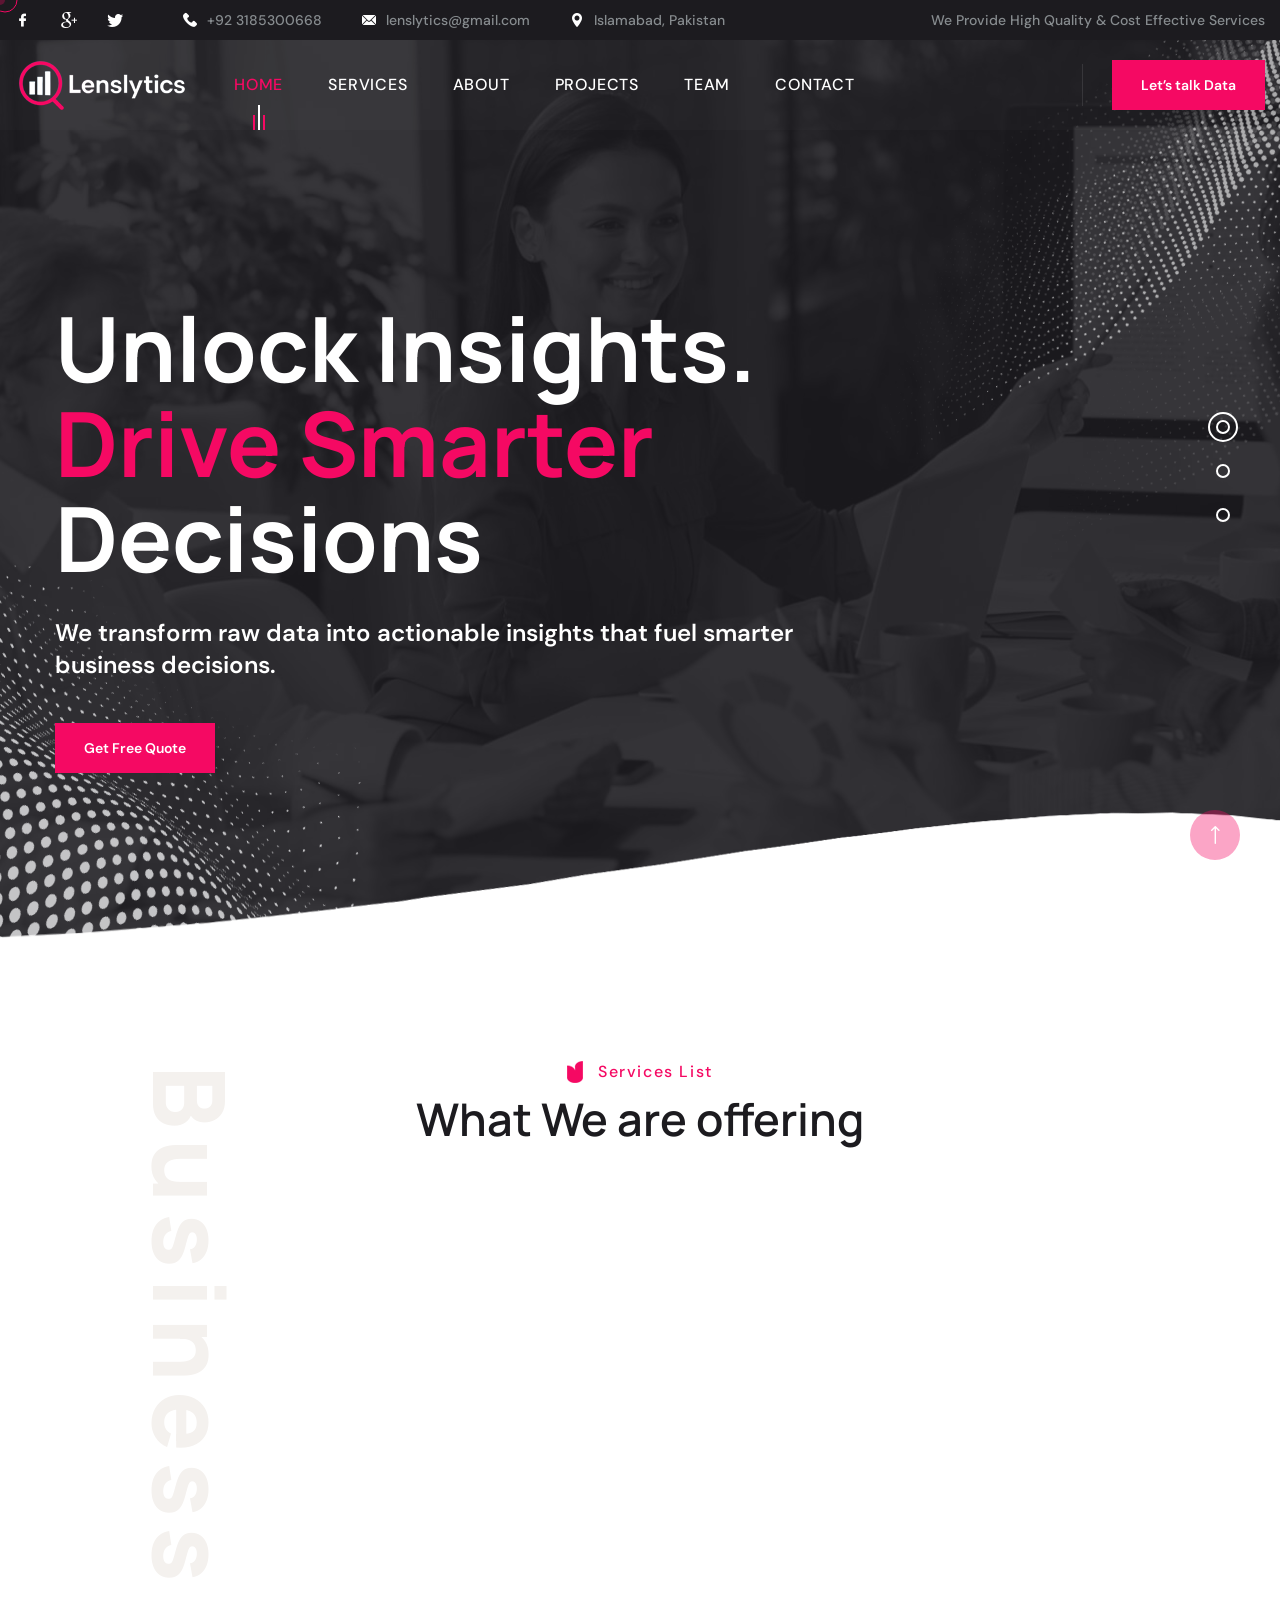
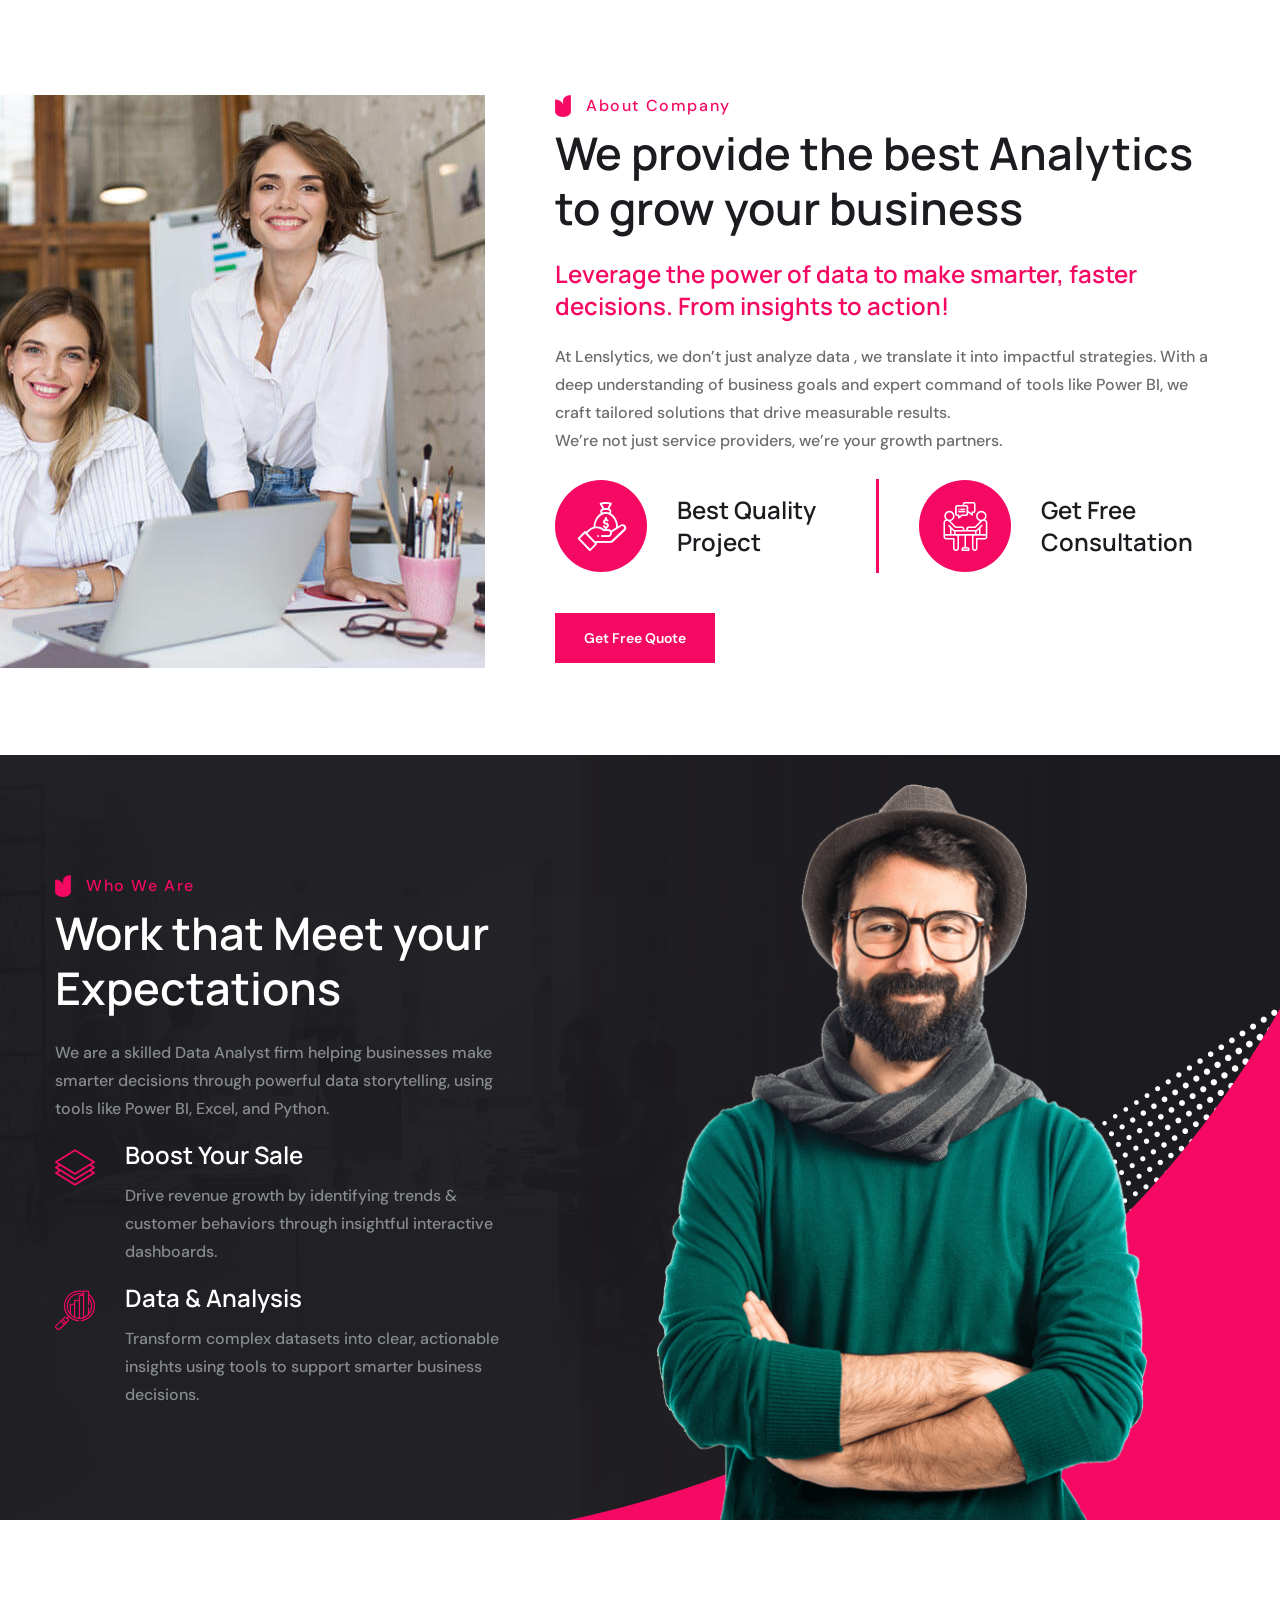
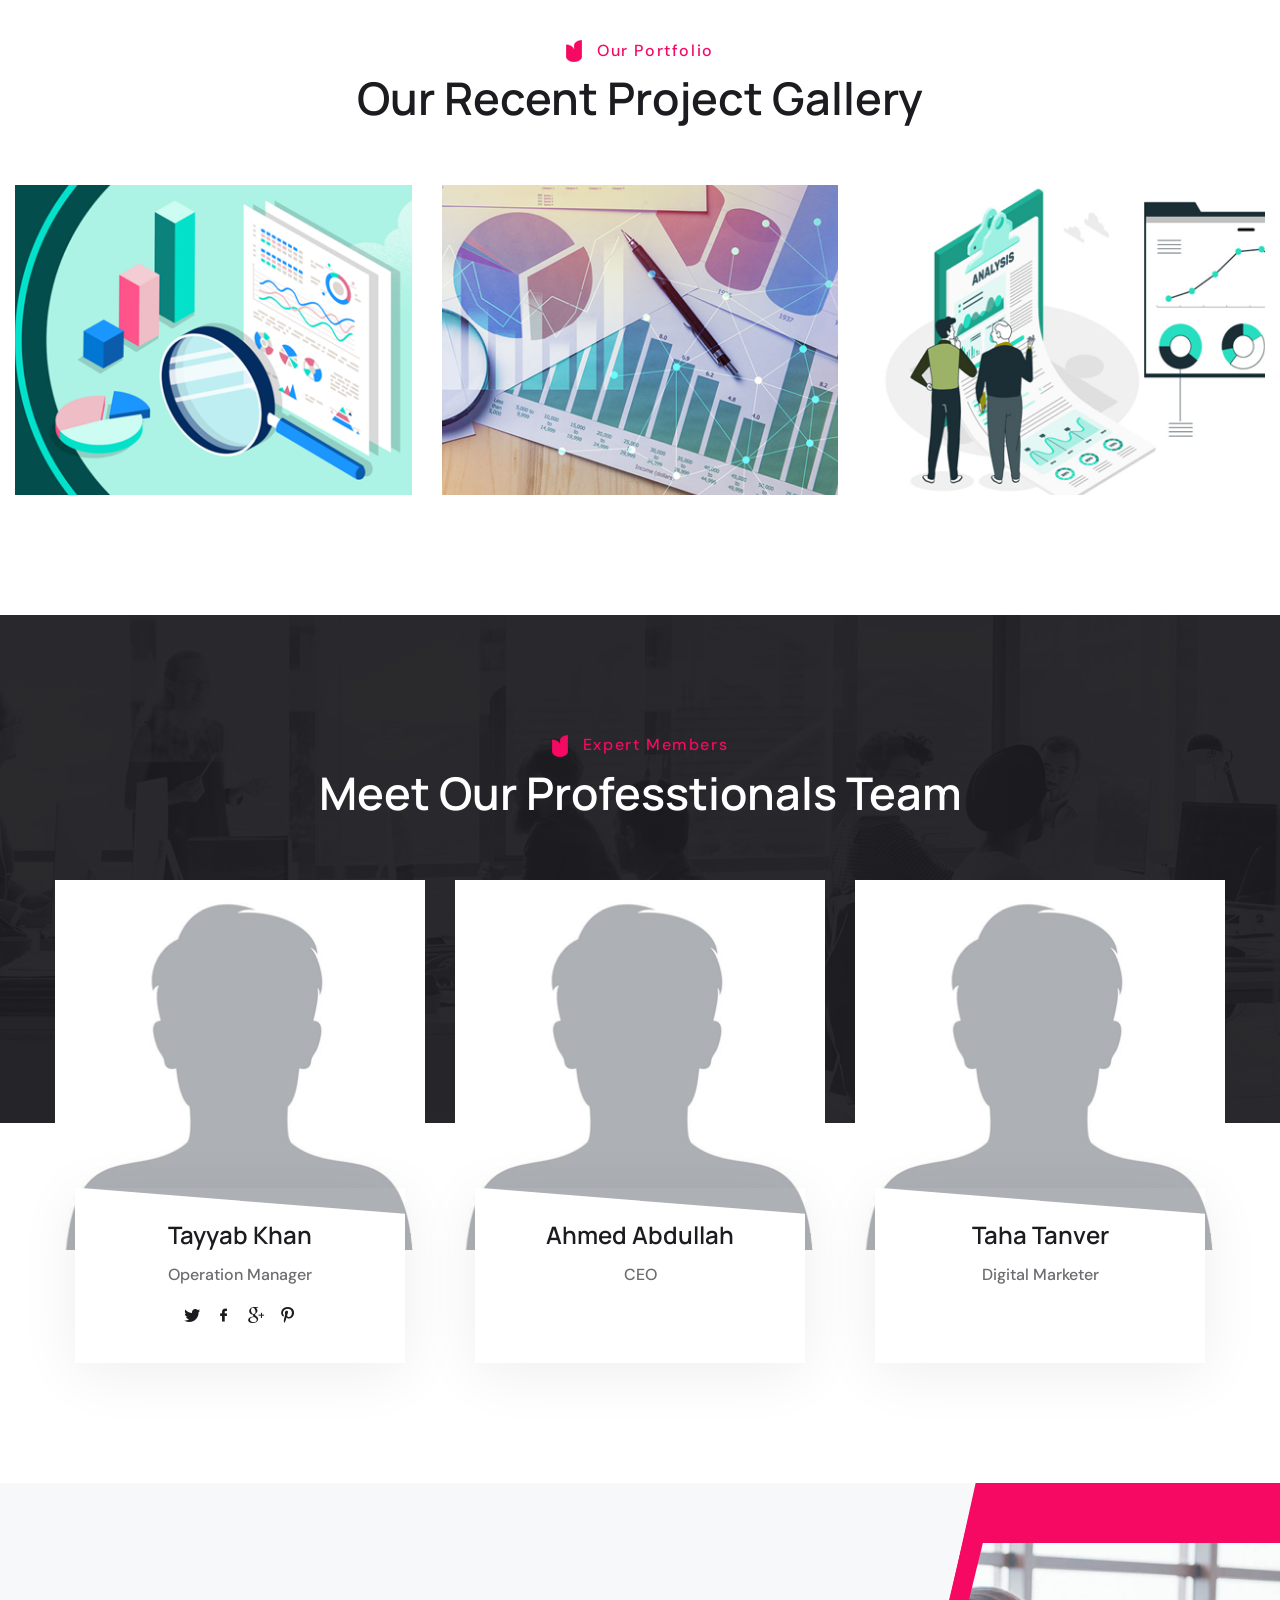
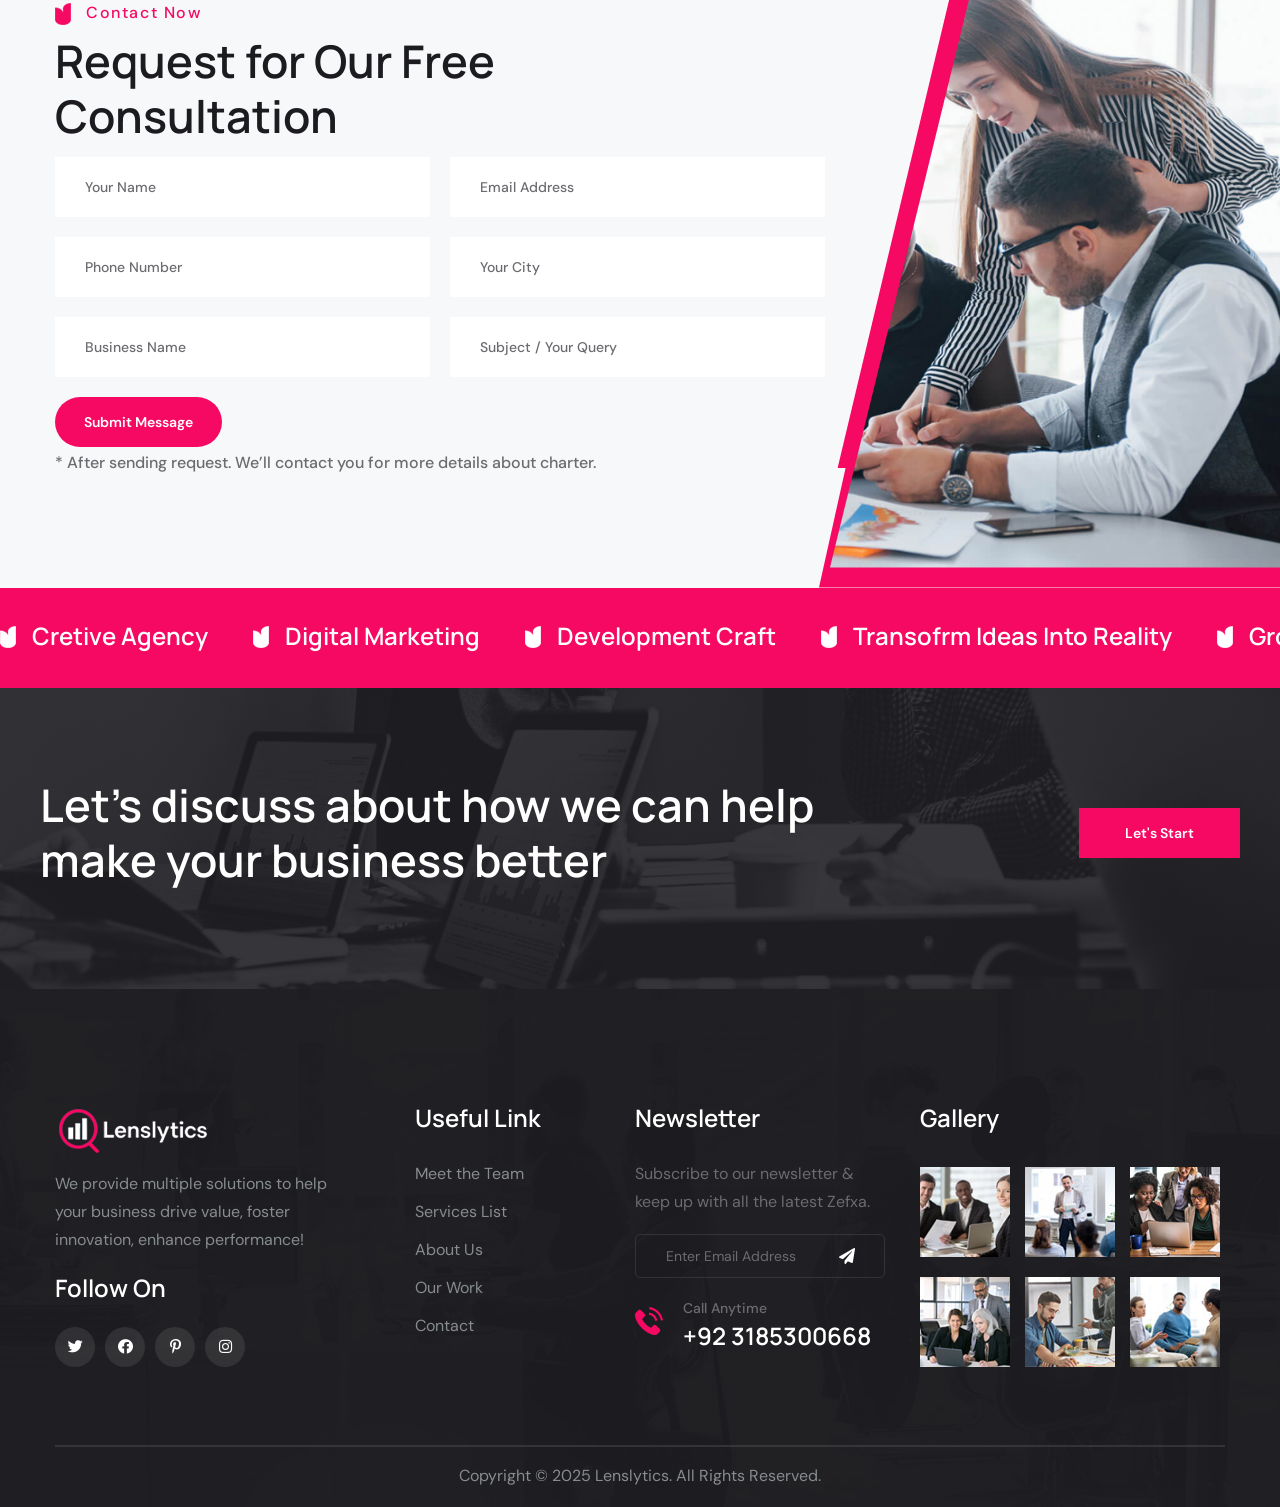
<file: index.html>
<!DOCTYPE html>
<html lang="en">

<head>
    <meta charset="UTF-8" />
    <meta name="viewport" content="width=device-width, initial-scale=1.0" />
    <title> Home || Lenslytics </title>
    <!-- favicons Icons -->
    <link rel="apple-touch-icon" sizes="180x180" href="assets/images/favicons2" />
    <link rel="icon" type="image/png" sizes="32x32" href="assets/images/favicons2/favicon-32x32.png" />
    <link rel="icon" type="image/png" sizes="16x16" href="assets/images/favicons2/favicon-16x16.png" />
    <link rel="manifest" href="assets/images/favicons2/site.webmanifest" />
    <meta name="description" content="Lenslytics Business Consulting" />

    <!-- fonts -->
    <link rel="preconnect" href="https://fonts.googleapis.com">

    <link rel="preconnect" href="https://fonts.gstatic.com" crossorigin>



    <link href="https://fonts.googleapis.com/css2?family=Manrope:wght@200..800&display=swap" rel="stylesheet">

    <link
        href="https://fonts.googleapis.com/css2?family=DM+Sans:ital,opsz,wght@0,9..40,100..1000;1,9..40,100..1000&display=swap"
        rel="stylesheet">

    <link rel="stylesheet" href="assets/vendors/bootstrap/css/bootstrap.min.css" />
    <link rel="stylesheet" href="assets/vendors/animate/animate.min.css" />
    <link rel="stylesheet" href="assets/vendors/animate/custom-animate.css" />
    <link rel="stylesheet" href="assets/vendors/fontawesome/css/all.min.css" />
    <link rel="stylesheet" href="assets/vendors/jarallax/jarallax.css" />
    <link rel="stylesheet" href="assets/vendors/jquery-magnific-popup/jquery.magnific-popup.css" />
    <link rel="stylesheet" href="assets/vendors/odometer/odometer.min.css" />
    <link rel="stylesheet" href="assets/vendors/swiper/swiper.min.css" />
    <link rel="stylesheet" href="assets/vendors/zefxa-icons/style.css">
    <link rel="stylesheet" href="assets/vendors/owl-carousel/owl.carousel.min.css" />
    <link rel="stylesheet" href="assets/vendors/owl-carousel/owl.theme.default.min.css" />
    <link rel="stylesheet" href="assets/vendors/bootstrap-select/css/bootstrap-select.min.css" />
    <link rel="stylesheet" href="assets/vendors/nice-select/nice-select.css" />
    <link rel="stylesheet" href="assets/vendors/jquery-ui/jquery-ui.css" />
    <link rel="stylesheet" href="assets/vendors/reey-font/stylesheet.css" />

    <!-- template styles -->
    <link rel="stylesheet" href="assets/css/zefxa.css" />
    <link rel="stylesheet" href="assets/css/zefxa-responsive.css" />
</head>

<body class="custom-cursor">

    <div class="custom-cursor__cursor"></div>
    <div class="custom-cursor__cursor-two"></div>





    <div class="preloader">
        <div class="preloader__image"></div>
    </div>
    <!-- /.preloader -->





    <div class="page-wrapper">
        <header class="main-header">
            <div class="main-menu__top">
                <div class="container">
                    <div class="main-menu__top-inner">
                        <div class="main-menu__top-left">
                            <div class="main-menu__social">
                                <a href="#"><i class="icon-facebook"></i></a>
                                <a href="#"><i class="icon-google-plus-logo"></i></a>
                                <a href="#"><i class="icon-twitter"></i></a>
                            </div>
                            <ul class="list-unstyled main-menu__contact-list">
                                <li>
                                    <div class="icon">
                                        <i class="icon-phone-call"></i>
                                    </div>
                                    <div class="text">
                                        <p><a href="tel:+923185300668">+92 3185300668</a>
                                        </p>
                                    </div>
                                </li>
                                <li>
                                    <div class="icon">
                                        <i class="icon-mail"></i>
                                    </div>
                                    <div class="text">
                                        <p><a href="mailto:lenslytics@gmail.com">lenslytics@gmail.com</a>
                                        </p>
                                    </div>
                                </li>
                                <li>
                                    <div class="icon">
                                        <i class="icon-maps-and-flags"></i>
                                    </div>
                                    <div class="text">
                                        <p>Islamabad, Pakistan</p>
                                    </div>
                                </li>
                            </ul>
                        </div>
                        <div class="main-menu__top-right">
                            <p class="main-menu__top-text">We Provide High Quality & Cost Effective Services</p>
                        </div>
                    </div>
                </div>
            </div>
            <nav class="main-menu">
                <div class="main-menu__wrapper">
                    <div class="container">
                        <div class="main-menu__wrapper-inner">
                            <div class="main-menu__left">
                                <div class="main-menu__logo">
                                    <a href="index.html"><img src="assets/images/resources/logo-2.png" alt=""></a>
                                </div>
                                <div class="main-menu__main-menu-box">
                                    <a href="#" class="mobile-nav__toggler"><i class="fa fa-bars"></i></a>
                                    <ul class="main-menu__list one-page-scroll-menu">
                                        <li class="scrollToLink">
                                            <a href="#home">Home
                                                <span class="main-menu-border"></span>
                                            </a>
                                        </li>
                                        <li class="scrollToLink">
                                            <a href="#services">Services
                                                <span class="main-menu-border"></span>
                                            </a>
                                        </li>
                                        <li class="scrollToLink">
                                            <a href="#about">About
                                                <span class="main-menu-border"></span>
                                            </a>
                                        </li>
                                        <li class="scrollToLink">
                                            <a href="#project">Projects
                                                <span class="main-menu-border"></span>
                                            </a>
                                        </li>
                                        <li class="scrollToLink">
                                            <a href="#team">Team
                                                <span class="main-menu-border"></span>
                                            </a>
                                        </li>
                                        <li class="scrollToLink">
                                            <a href="#contact">Contact
                                                <span class="main-menu-border"></span>
                                            </a>
                                        </li>
                                    </ul>
                                </div>
                            </div>
                            <div class="main-menu__right">
                                <div class="main-menu__cart-search-box">
                                    <a href="#" class="main-menu__search search-toggler icon-magnifying-glass"></a>
                                    <a href="#" class="main-menu__cart"><span class="icon-shopping-cart"></span></a>
                                </div>
                                <div class="main-menu__btn-box">
                                    <a href="#contact" class="main-menu__btn thm-btn">Let’s talk Data</a>
                                </div>
                            </div>
                        </div>
                    </div>
                </div>
            </nav>
        </header>

        <div class="stricky-header stricked-menu main-menu">
            <div class="sticky-header__content"></div><!-- /.sticky-header__content -->
        </div><!-- /.stricky-header -->

        <!--Main Slider Start-->
        <section class="main-slider" id="home">
            <div class="swiper-container thm-swiper__slider" data-swiper-options='{"slidesPerView": 1, "loop": true,
                "effect": "fade",
                "pagination": {
                "el": "#main-slider-pagination",
                "type": "bullets",
                "clickable": true
                },
                "navigation": {
                "nextEl": "#main-slider__swiper-button-next",
                "prevEl": "#main-slider__swiper-button-prev"
                },
                "autoplay": {
                    "delay": 8000
                } 
            }'>
                <div class="swiper-wrapper">

                    <div class="swiper-slide">
                        <div class="main-slider__bg"
                            style="background-image: url(assets/images/backgrounds/slider-1-2.jpg);"></div>
                        <div class="main-slider__shape-bg"
                            style="background-image: url(assets/images/shapes/main-slider-shape-bg.png);"></div>
                        <div class="main-slider__shape-1 float-bob-y">
                            <img src="assets/images/shapes/main-slider-shape-1.png" alt="">
                        </div>
                        <div class="main-slider__shape-2 img-bounce">
                            <img src="assets/images/shapes/main-slider-shape-2.png" alt="">
                        </div>
                        <div class="main-slider__shape-3 float-bob-x">
                            <img src="assets/images/shapes/main-slider-shape-3.png" alt="">
                        </div>
                        <div class="container">
                            <div class="row"> 
                                <div class="col-xl-12">
                                    <div class="main-slider__content">
                                        <!-- We help private businesses grow -->
                                        <h2 class="main-slider__title">Unlock Insights. <br> <span>Drive Smarter</span> <br>
                                            Decisions</h2>
                                        <p class="main-slider__text">We transform raw data into actionable insights that fuel smarter <br>
                                            business decisions.</p>
                                        <div class="main-slider__btn-box">
                                            <a href="#contact" class="main-slider__btn thm-btn">Get Free Quote</a>
                                        </div>
                                    </div>
                                </div>
                            </div>
                        </div>
                    </div>

                    <div class="swiper-slide">
                        <div class="main-slider__bg"
                            style="background-image: url(assets/images/backgrounds/slider-1-3.jpg);"></div>
                        <div class="main-slider__shape-bg"
                            style="background-image: url(assets/images/shapes/main-slider-shape-bg.png);"></div>
                        <div class="main-slider__shape-1 float-bob-y">
                            <img src="assets/images/shapes/main-slider-shape-1.png" alt="">
                        </div>
                        <div class="main-slider__shape-2 img-bounce">
                            <img src="assets/images/shapes/main-slider-shape-2.png" alt="">
                        </div>
                        <div class="main-slider__shape-3 float-bob-x">
                            <img src="assets/images/shapes/main-slider-shape-3.png" alt="">
                        </div>
                        <div class="container">
                            <div class="row">
                                <div class="col-xl-12">
                                    <div class="main-slider__content">
                                        <h2 class="main-slider__title">Turn Data into <br> <span>Business</span> <br>
                                            Growth</h2> 
                                        <p class="main-slider__text">Turn information into innovation and innovation into <br>
                                            measurable success.</p>
                                        <div class="main-slider__btn-box">
                                            <a href="#contact" class="main-slider__btn thm-btn">Get Free Quote</a>
                                        </div>
                                    </div>
                                </div>
                            </div>
                        </div>
                    </div>

                    
                    <div class="swiper-slide">
                        <div class="main-slider__bg"
                            style="background-image: url(assets/images/backgrounds/slider-1-1.jpg);"></div>
                        <div class="main-slider__shape-bg"
                            style="background-image: url(assets/images/shapes/main-slider-shape-bg.png);"></div>
                        <div class="main-slider__shape-1 float-bob-y">
                            <img src="assets/images/shapes/main-slider-shape-1.png" alt="">
                        </div>
                        <div class="main-slider__shape-2 img-bounce">
                            <img src="assets/images/shapes/main-slider-shape-2.png" alt="">
                        </div>
                        <div class="main-slider__shape-3 float-bob-x">
                            <img src="assets/images/shapes/main-slider-shape-3.png" alt="">
                        </div>
                        <div class="container">
                            <div class="row">
                                <div class="col-xl-12">
                                    <div class="main-slider__content">
                                        <h2 class="main-slider__title">Scale Your Business <br> <span>with Data-Driven</span> <br>
                                            Strategies</h2>
                                        <p class="main-slider__text">Our interactive dashboards and analytics solutions reveal hidden <br>
                                            opportunities for growth.</p>
                                        <div class="main-slider__btn-box">
                                            <a href="#contact" class="main-slider__btn thm-btn">Get Free Quote</a>
                                        </div>
                                    </div>
                                </div>
                            </div>
                        </div>
                    </div>


                </div>

                <div class="swiper-pagination" id="main-slider-pagination"></div>
                <!-- If we need navigation buttons -->

            </div>
        </section>
        <!--Main Slider End-->




        <!--Services One Start-->
        <section class="services-one" id="services">
            <h3 class="services-one__big-text">Business</h3>
            <div class="container">
                <div class="section-title text-center">
                    <div class="section-title__tagline-box">
                        <div class="section-title__tagline-shape">
                            <img src="assets/images/shapes/section-title-tagline-shape.png" alt="">
                        </div>
                        <span class="section-title__tagline">Services List</span>
                    </div>
                    <h2 class="section-title__title">What We are offering</h2>
                </div>
                <div class="row">
                    <!--Services One Single Start-->
                    <div class="col-xl-3 col-lg-6 col-md-6 wow fadeInLeft" data-wow-delay="100ms">
                        <div class="services-one__single">
                            <div class="services-one__img-box">
                                <div class="services-one__img">
                                    <img src="assets/images/services/services-1-1.jpg" alt="">
                                </div>
                            </div>
                            <div class="services-one__content-wrap">
                                <div class="services-one__icon">
                                    <span class="icon-coding"></span>
                                </div>
                                <div class="services-one__content">  
                                    <h3 class="services-one__title"><a href="website-development.html">Dashboard
                                        Development</a></h3> 
                                    <p class="services-one__text">Build dashboards that
                                        turn raw data into clear insights.</p>
                                </div>
                            </div>
                        </div>
                    </div>
                    <!--Services One Single End-->
                    <!--Services One Single Start-->
                    <div class="col-xl-3 col-lg-6 col-md-6 wow fadeInLeft" data-wow-delay="300ms">
                        <div class="services-one__single">
                            <div class="services-one__img-box">
                                <div class="services-one__img">
                                    <img src="assets/images/services/services-1-2.jpg" alt="">
                                </div>
                            </div>
                            <div class="services-one__content-wrap">
                                <div class="services-one__icon">
                                    <span class="icon-curve"></span>
                                </div>
                                <div class="services-one__content">  
                                    <h3 class="services-one__title"><a href="#">Business
                                        Planning</a></h3>
                                    <p class="services-one__text">Strategic insights powered
                                        by data to drive smart business growth.</p>
                                </div>
                            </div>
                        </div>
                    </div>
                    <!--Services One Single End-->
                    <!--Services One Single Start-->
                    <div class="col-xl-3 col-lg-6 col-md-6 wow fadeInRight" data-wow-delay="600ms">
                        <div class="services-one__single">
                            <div class="services-one__img-box">
                                <div class="services-one__img">
                                    <img src="assets/images/services/services-1-3.jpg" alt="">
                                </div>
                            </div>
                            <div class="services-one__content-wrap">
                                <div class="services-one__icon">
                                    <span class="icon-creative"></span>
                                </div> 
                                <div class="services-one__content">
                                    <h3 class="services-one__title"><a href="#">Market
                                        Analysis</a></h3>
                                    <p class="services-one__text">Uncover trends & opportunities with
                                        in depth data exploration.</p>
                                </div>
                            </div>
                        </div>
                    </div>
                    <!--Services One Single End-->
                    <!--Services One Single Start-->
                    <div class="col-xl-3 col-lg-6 col-md-6 wow fadeInRight" data-wow-delay="900ms">
                        <div class="services-one__single">
                            <div class="services-one__img-box">
                                <div class="services-one__img">
                                    <img src="assets/images/services/services-1-4.jpg" alt="">
                                </div>
                            </div>
                            <div class="services-one__content-wrap">
                                <div class="services-one__icon">
                                    <span class="icon-productivity"></span>
                                </div>
                                <div class="services-one__content">
                                    <h3 class="services-one__title"><a href="digital-marketing.html">Performance
                                        Tracking</a></h3> 
                                    <p class="services-one__text">Monitor KPIs in real time for
                                        continuous improvement.</p>
                                </div>
                            </div>
                        </div>
                    </div>
                    <!--Services One Single End-->
                </div>
            </div>
        </section>
        <!--Services One End-->

        <!--About One Start-->
        <section class="about-one" id="about">
            <div class="container">
                <div class="row">
                    <div class="col-xl-5">
                        <div class="about-one__left wow fadeInLeft" data-wow-delay="100ms">
                            <div class="about-one__img">
                                <img src="assets/images/resources/about-one-img-1.jpg" alt="">
                            </div>
                        </div>
                    </div>
                    <div class="col-xl-7">
                        <div class="about-one__right wow fadeInRight" data-wow-delay="300ms">
                            <div class="section-title text-left">
                                <div class="section-title__tagline-box">
                                    <div class="section-title__tagline-shape">
                                        <img src="assets/images/shapes/section-title-tagline-shape.png" alt="">
                                    </div>
                                    <span class="section-title__tagline">About Company</span>
                                </div>
                                <h2 class="section-title__title">We provide the best Analytics to grow your business</h2>
                            </div>
                            <p class="about-one__big-text">Leverage the power of data to make smarter, faster decisions. From insights to action!</p>
                            <p class="about-one__text">                            
                                At Lenslytics, we don’t just analyze data , we translate it into impactful strategies. With a deep understanding of business goals and expert command of tools like Power BI, we craft tailored solutions that drive measurable results.
                                <br> We’re not just service providers, we’re your growth partners.
                            </p>
                            <ul class="about-one__points list-unstyled">
                                <li>
                                    <div class="icon">
                                        <span class="icon-profit"></span>
                                    </div>
                                    <h4>Best Quality
                                        <br> Project</h4>
                                </li>
                                <li>
                                    <div class="icon">
                                        <span class="icon-discussion"></span>
                                    </div>
                                    <h4>Get Free
                                        <br> Consultation</h4>
                                </li>
                            </ul>
                            <div class="about-one__btn-box">
                                <a href="#contact" class="about-one__btn thm-btn">Get Free Quote</a>
                            </div>
                        </div>
                    </div>
                </div>
            </div>
        </section>
        <!--About One End-->

         <!--Why We Are Start-->
         <section class="why-we-are">
            <div class="why-we-are__bg" style="background-image: url(assets/images/backgrounds/why-we-are-bg.jpg);">
            </div>
            <div class="why-we-are__bg-shape"
                style="background-image: url(assets/images/shapes/why-we-are-bg-shape.png);"></div>
            <div class="why-we-are__shape-1">
                <img src="assets/images/shapes/why-we-are-shape-1.png" alt="">
            </div>
            <div class="why-we-are__shape-2">
                <img src="assets/images/shapes/why-we-are-shape-2.png" alt="">
            </div>
            <div class="container">
                <div class="row">
                    <div class="col-xl-5">
                        <div class="why-we-are__left">
                            <div class="section-title text-left">
                                <div class="section-title__tagline-box">
                                    <div class="section-title__tagline-shape">
                                        <img src="assets/images/shapes/section-title-tagline-shape.png" alt="">
                                    </div>
                                    <span class="section-title__tagline">Who We Are</span>
                                </div>
                                <h2 class="section-title__title">Work that Meet your
                                    <br> Expectations</h2>
                            </div>
                            <p class="why-we-are__text">We are a skilled Data Analyst firm helping businesses make smarter decisions through powerful data storytelling, using tools like Power BI, Excel, and Python.
                            </p>
                            <ul class="why-we-are__points-box list-unstyled">
                                <li>
                                    <div class="icon">
                                        <span class="icon-tiles"></span>
                                    </div>
                                    <div class="content">
                                        <h3>Boost Your Sale</h3>
                                        <p>Drive revenue growth by identifying trends & customer behaviors through insightful interactive dashboards.</p>
                                    </div>
                                </li>
                                <li>
                                    <div class="icon">
                                        <span class="icon-analytics1"></span>
                                    </div>
                                    <div class="content">
                                        <h3>Data & Analysis</h3>
                                        <p>Transform complex datasets into clear, actionable insights using tools to support smarter business decisions.</p>
                                    </div>
                                </li>
                            </ul>
                        </div>
                    </div>
                    <div class="col-xl-7">
                        <div class="why-we-are__right">
                            <div class="why-we-are__img wow slideInRight animated" data-wow-delay="0.1s"
                                data-wow-duration="1500ms">
                                <img src="assets/images/resources/why-we-are-img-1.png" alt="">
                            </div>
                        </div>
                    </div>
                </div>
            </div>
        </section>
        <!--Why We Are End-->

        <!--Project One Start-->
        <section class="project-one" id="project">
            <div class="container">
                <div class="section-title text-center">
                    <div class="section-title__tagline-box">
                        <div class="section-title__tagline-shape">
                            <img src="assets/images/shapes/section-title-tagline-shape.png" alt="">
                        </div>
                        <span class="section-title__tagline">Our Portfolio</span>
                    </div>
                    <h2 class="section-title__title">Our Recent Project Gallery</h2>
                </div>
                <div class="row">
                    <!--Project One Single Start-->
                    <div class="col-xl-4 col-lg-6 col-md-6 wow fadeInLeft" data-wow-delay="100ms">
                        <div class="project-one__single">
                            <div class="project-one__img-box">
                                <div class="project-one__img">
                                    <img src="assets/images/project/project-1-1.png" alt="">
                                </div>
                                <div class="project-one__content">
                                    <h3 class="project-one__title"><a href="#project">FlyingWhale Airline</a>
                                    </h3>
                                    <p class="project-one__sub-title">Business Intelligence</p>
                                </div>
                            </div>
                        </div>
                    </div>
                    <!--Project One Single End-->
                    <!--Project One Single Start-->
                    <div class="col-xl-4 col-lg-6 col-md-6 wow fadeInUp" data-wow-delay="200ms">
                        <div class="project-one__single">
                            <div class="project-one__img-box">
                                <div class="project-one__img">
                                    <img src="assets/images/project/project-1-2.png" alt="">
                                </div>
                                <div class="project-one__content">
                                    <h3 class="project-one__title"><a href="#project">Sales Data Analysis</a>
                                    </h3>
                                    <p class="project-one__sub-title">Digital Marketing</p>
                                </div>
                            </div>
                        </div>
                    </div>
                    <!--Project One Single End-->
                    <!--Project One Single Start-->
                    <div class="col-xl-4 col-lg-6 col-md-6 wow fadeInRight" data-wow-delay="300ms">
                        <div class="project-one__single">
                            <div class="project-one__img-box">
                                <div class="project-one__img">
                                    <img src="assets/images/project/project-1-3.png" alt="">
                                </div>
                                <div class="project-one__content">
                                    <h3 class="project-one__title"><a href="#project">HR Data Analysis</a>
                                    </h3>
                                    <p class="project-one__sub-title">Managing Director</p>
                                </div>
                            </div>
                        </div>
                    </div>
                    <!--Project One Single End-->
                    <!--Project One Single Start-->
                    
                    <!--Project One Single End-->
                </div>
            </div>
        </section>
        <!--Project One End-->

        <!--Team One Start-->
        <section class="team-one" id="team">
            <div class="team-one__bg-box">
                <div class="team-one__bg" style="background-image: url(assets/images/backgrounds/team-one-bg.jpg);">
                </div>
            </div>
            <div class="container">
                <div class="section-title text-center">
                    <div class="section-title__tagline-box">
                        <div class="section-title__tagline-shape">
                            <img src="assets/images/shapes/section-title-tagline-shape.png" alt="">
                        </div>
                        <span class="section-title__tagline">Expert Members</span>
                    </div>
                    <h2 class="section-title__title">Meet Our Professtionals Team</h2>
                </div>
                <div class="row">
                    <!--Team One Single Start-->
                    <div class="col-xl-4 col-lg-4 wow fadeInLeft" data-wow-delay="100ms">
                        <div class="team-one__single">
                            <div class="team-one__img-box">
                                <div class="team-one__img">
                                    <img src="assets/images/team/team-1.png" alt="">
                                </div>
                            </div>
                            <div class="team-one__content-inner">
                                <div class="team-one__content">
                                    <h3 class="team-one__name"><a href="#team">Tayyab Khan</a></h3>
                                    <p class="team-one__sub-title">Operation Manager</p>
                                    <div class="team-one__social">
                                        <a href="team-details.html"><span class="icon-twitter"></span></a>
                                        <a href="team-details.html"><span class="icon-facebook"></span></a>
                                        <a href="team-details.html"><span class="icon-google-plus-logo"></span></a>
                                        <a href="team-details.html"><span class="icon-pinterest"></span></a>
                                    </div>
                                </div>
                            </div>
                        </div>
                    </div>
                    <!--Team One Single End-->
                    <!--Team One Single Start-->
                    <div class="col-xl-4 col-lg-4 wow fadeInUp" data-wow-delay="200ms">
                        <div class="team-one__single">
                            <div class="team-one__img-box">
                                <div class="team-one__img">
                                    <img src="assets/images/team/team-1.png" alt="">
                                </div>
                            </div>
                            <div class="team-one__content-inner">
                                <div class="team-one__content">
                                    <h3 class="team-one__name"><a href="#team">Ahmed Abdullah</a></h3>
                                    <p class="team-one__sub-title">CEO</p>
                                    <div class="team-one__social">
                                        <a href="team-details.html"><span class="icon-twitter"></span></a>
                                        <a href="team-details.html"><span class="icon-facebook"></span></a>
                                        <a href="team-details.html"><span class="icon-google-plus-logo"></span></a>
                                        <a href="team-details.html"><span class="icon-pinterest"></span></a>
                                    </div>
                                </div>
                            </div>
                        </div>
                    </div>
                    <!--Team One Single End-->
                    <!--Team One Single Start-->
                    <div class="col-xl-4 col-lg-4 wow fadeInRight" data-wow-delay="300ms">
                        <div class="team-one__single">
                            <div class="team-one__img-box">
                                <div class="team-one__img">
                                    <img src="assets/images/team/team-1.png" alt="">
                                </div>
                            </div>
                            <div class="team-one__content-inner">
                                <div class="team-one__content">
                                    <h3 class="team-one__name"><a href="#team">Taha Tanver</a></h3>
                                    <p class="team-one__sub-title">Digital Marketer</p>
                                    <div class="team-one__social">
                                        <a href="team-details.html"><span class="icon-twitter"></span></a>
                                        <a href="team-details.html"><span class="icon-facebook"></span></a>
                                        <a href="team-details.html"><span class="icon-google-plus-logo"></span></a>
                                        <a href="team-details.html"><span class="icon-pinterest"></span></a>
                                    </div>
                                </div>
                            </div>
                        </div>
                    </div>
                    <!--Team One Single End-->
                </div>
            </div>
        </section>
        <!--Team One End-->

        <!--Contact Two Start-->
        <section class="contact-two" id="contact">
            <div class="contact-two__img-1 wow fadeInLeft" data-wow-delay="300ms">
                <img src="assets/images/resources/contact-two-img-1.png" alt="" class="float-bob-x">
            </div>
            <div class="contact-two__bg-shape"></div>
            <div class="contact-two__bg-shape-2"></div>
            <div class="contact-two__google-map">
                <div class="contact-two__google-map">
                    <img src="assets/images/resources/Untitled-x.png" alt="Contact Location" class="contact-two__map">
                </div>                
            </div>
            <div class="container">
                <div class="row">
                    <div class="col-xl-8">
                        <div class="contact-two__left">
                            <div class="section-title text-left">
                                <div class="section-title__tagline-box">
                                    <div class="section-title__tagline-shape">
                                        <img src="assets/images/shapes/section-title-tagline-shape.png" alt="">
                                    </div>
                                    <span class="section-title__tagline">Contact Now</span>
                                </div>
                                <h2 class="section-title__title">Request for Our Free
                                    <br> Consultation</h2>
                            </div>
                            
                            <form class="contact-form-validated contact-two__form" action="https://api.web3forms.com/submit"
                                method="post" novalidate="novalidate">
                                <!-- Replace with your Access Key -->
                                <input type="hidden" name="access_key" value="dd610161-04b7-435e-aca6-d164a4b9b861">

                                <div class="row">
                                    <!-- Name -->
                                    <div class="col-xl-6 col-lg-6">
                                        <div class="contact-two__input-box">
                                            <input type="text" name="name" placeholder="Your Name" required="">
                                        </div>
                                    </div>
                                    <!-- Email -->
                                    <div class="col-xl-6 col-lg-6">
                                        <div class="contact-two__input-box">
                                            <input type="email" name="email" placeholder="Email Address" required="">
                                        </div>
                                    </div>
                                    <!-- Phone -->
                                    <div class="col-xl-6 col-lg-6">
                                        <div class="contact-two__input-box">
                                            <input type="text" name="phone" placeholder="Phone Number" required="">
                                        </div>
                                    </div>
                                    <!-- Your City -->
                                    <div class="col-xl-6 col-lg-6">
                                        <div class="contact-two__input-box">
                                            <input type="text" name="city" placeholder="Your City" required="">
                                        </div>
                                    </div>
                                    <!-- Firm Name -->
                                    <div class="col-xl-6 col-lg-6">
                                        <div class="contact-two__input-box">
                                            <input type="text" name="firm" placeholder="Business Name" required="">
                                        </div>
                                    </div>
                                    <!-- Subject / Query -->
                                    <div class="col-xl-6 col-lg-6">
                                        <div class="contact-two__input-box">
                                            <input type="text" name="message" placeholder="Subject / Your Query" required="">
                                        </div>
                                    </div>
                                    <!-- Submit Button -->
                                    <div class="col-xl-3 col-lg-6 col-md-6">
                                        <div class="contact-two__btn-box">
                                            <button type="submit" class="thm-btn contact-two__btn">Submit Message</button>
                                        </div>
                                    </div>
                                </div>
                            </form>
                            <!-- Status Message -->
                            <p class="form-status"></p>

                            <div class="result"></div>
                            <p class="contact-two__left-text">* After sending request. We’ll contact you for more
                                details about charter.</p>
                        </div>
                    </div>
                </div>
            </div>
        </section>
        <!--Contact Two End-->

        <!--Sliding Text Start-->
        <section class="sliding-text">
            <div class="sliding-text__inner">
                <ul class="sliding-text__list marquee_mode-1 list-unstyled">
                    <li>
                        <div class="icon">
                            <img src="assets/images/resources/sliding-text-img-1.png" alt="">
                        </div>
                        <p>Cretive Agency</p>
                    </li>
                    <li>
                        <div class="icon">
                            <img src="assets/images/resources/sliding-text-img-1.png" alt="">
                        </div>
                        <p>Digital Marketing</p>
                    </li>
                    <li>
                        <div class="icon">
                            <img src="assets/images/resources/sliding-text-img-1.png" alt="">
                        </div>
                        <p>Development Craft</p>
                    </li>
                    <li>
                        <div class="icon">
                            <img src="assets/images/resources/sliding-text-img-1.png" alt="">
                        </div>
                        <p>Transofrm Ideas Into Reality</p>
                    </li>
                    <li>
                        <div class="icon">
                            <img src="assets/images/resources/sliding-text-img-1.png" alt="">
                        </div>
                        <p>Growth Consulting</p>
                    </li>
                    <li>
                        <div class="icon">
                            <img src="assets/images/resources/sliding-text-img-1.png" alt="">
                        </div>
                        <p>Sales Optimization</p>
                    </li>
                </ul>
            </div>
        </section>
        <!--Sliding Text End-->

        

        <!--CTA One Start-->
        <section class="cta-one">
            <div class="cta-one__bg" style="background-image: url(assets/images/backgrounds/cta-one-bg.jpg);"></div>
            <div class="container">
                <div class="row">
                    <div class="cta-one__inner">
                        <h3 class="cta-one__title">Let's discuss about how we can help
                            <br> make your business better</h3>
                        <div class="cta-one__btn-box">
                            <a href="#about" class="cta-one__btn thm-btn">Let's Start</a>
                        </div>
                    </div>
                </div>
            </div>
        </section>
        <!--CTA One End-->

        <!--Site Footer Start-->
        <footer class="site-footer">
            <div class="site-footer__bg" style="background-image: url(assets/images/backgrounds/site-footer-bg.jpg);">
            </div>
            <div class="site-footer__top">
                <div class="container">
                    <div class="row">
                        <div class="col-xl-3 col-lg-6 col-md-6 wow fadeInUp" data-wow-delay="100ms">
                            <div class="footer-widget__column footer-widget__about">
                                <div class="footer-widget__logo">
                                    <a href="index.html"><img src="assets/images/resources/footer-logo-2.png" alt=""></a>
                                </div>
                                <p class="footer-widget__about-text">We provide multiple solutions to help your business drive value, foster innovation, enhance performance!</p>
                                <div class="site-footer__social-box">
                                    <h3 class="site-footer__social-title">Follow On</h3>
                                    <div class="site-footer__social">
                                        <a href="#"><i class="fab fa-twitter"></i></a>
                                        <a href="#"><i class="fab fa-facebook"></i></a>
                                        <a href="#"><i class="fab fa-pinterest-p"></i></a>
                                        <a href="#"><i class="fab fa-instagram"></i></a>
                                    </div>
                                </div>
                            </div>
                        </div>
                        <div class="col-xl-3 col-lg-6 col-md-6 wow fadeInUp" data-wow-delay="200ms">
                            <div class="footer-widget__column footer-widget__link">
                                <div class="footer-widget__title-box">
                                    <h3 class="footer-widget__title">Useful Link</h3>
                                </div>
                                <ul class="footer-widget__link-list list-unstyled">
                                    <li><a href="team.html">Meet the Team</a></li>
                                    <li><a href="set.html">Services List</a></li>
                                    <li><a href="#about">About Us</a></li>
                                    <li><a href="coming-soon.html">Our Work</a></li>
                                    <li><a href="#contact">Contact</a></li>
                                </ul>
                            </div>
                        </div>
                        <div class="col-xl-3 col-lg-6 col-md-6 wow fadeInUp" data-wow-delay="300ms">
                            <div class="footer-widget__column footer-widget__newsletter">
                                <div class="footer-widget__title-box">
                                    <h3 class="footer-widget__title">Newsletter</h3>
                                </div>
                                <p class="footer-widget__newsletter-text">Subscribe to our newsletter & keep up with all
                                    the latest Zefxa.</p>
                                <form class="footer-widget__newsletter-form mc-form" data-url="MC_FORM_URL"
                                    novalidate="novalidate">
                                    <div class="footer-widget__newsletter-form-input-box">
                                        <input type="email" placeholder="Enter Email Address" name="EMAIL">
                                        <button type="submit" class="footer-widget__newsletter-btn"><span
                                                class="fas fa-paper-plane"></span></button>
                                    </div>
                                </form>
                                <div class="mc-form__response"></div>
                                <ul class="footer-widget__Contact-list list-unstyled">
                                    <li>
                                        <div class="icon">
                                            <span class="icon-telephone"></span>
                                        </div>
                                        <div class="contact">
                                            <p>Call Anytime</p>
                                            <a href="tel:+923185300668">+92 3185300668</a>
                                        </div>
                                    </li>
                                </ul>
                            </div>
                        </div>
                        <div class="col-xl-3 col-lg-6 col-md-6 wow fadeInUp" data-wow-delay="500ms">
                            <div class="footer-widget__column footer-widget__Gallery">
                                <div class="footer-widget__title-box">
                                    <h3 class="footer-widget__title">Gallery</h3>
                                </div>
                                <ul class="footer-widget__Gallery-list list-unstyled clearfix">
                                    <li>
                                        <div class="footer-widget__Gallery-img">
                                            <img src="assets/images/project/footer-widget-Gallery-img-1.jpg" alt="">
                                            <a href="#"><span class="fab fa-instagram"></span></a>
                                        </div>
                                    </li>
                                    <li>
                                        <div class="footer-widget__Gallery-img">
                                            <img src="assets/images/project/footer-widget-Gallery-img-2.jpg" alt="">
                                            <a href="#"><span class="fab fa-instagram"></span></a>
                                        </div>
                                    </li>
                                    <li>
                                        <div class="footer-widget__Gallery-img">
                                            <img src="assets/images/project/footer-widget-Gallery-img-3.jpg" alt="">
                                            <a href="#"><span class="fab fa-instagram"></span></a>
                                        </div>
                                    </li>
                                    <li>
                                        <div class="footer-widget__Gallery-img">
                                            <img src="assets/images/project/footer-widget-Gallery-img-4.jpg" alt="">
                                            <a href="#"><span class="fab fa-instagram"></span></a>
                                        </div>
                                    </li>
                                    <li>
                                        <div class="footer-widget__Gallery-img">
                                            <img src="assets/images/project/footer-widget-Gallery-img-5.jpg" alt="">
                                            <a href="#"><span class="fab fa-instagram"></span></a>
                                        </div>
                                    </li>
                                    <li>
                                        <div class="footer-widget__Gallery-img">
                                            <img src="assets/images/project/footer-widget-Gallery-img-6.jpg" alt="">
                                            <a href="#"><span class="fab fa-instagram"></span></a>
                                        </div>
                                    </li>
                                </ul>
                            </div>
                        </div>
                    </div>
                </div>
            </div>
            <div class="site-footer__bottom">
                <div class="container">
                    <div class="row">
                        <div class="col-xl-12">
                            <div class="site-footer__bottom-inner">
                                <p class="site-footer__bottom-text">
                                    Copyright © 2025
                                    <a href="#">Lenslytics.</a>
                                    All Rights Reserved.
                                </p>
                            </div>
                        </div>
                    </div>
                </div>
            </div>
        </footer>
        <!--Site Footer End-->


    </div><!-- /.page-wrapper -->


    <div class="mobile-nav__wrapper">
        <div class="mobile-nav__overlay mobile-nav__toggler"></div>
        <!-- /.mobile-nav__overlay -->
        <div class="mobile-nav__content">
            <span class="mobile-nav__close mobile-nav__toggler"><i class="fa fa-times"></i></span>

            <div class="logo-box">
                <a href="index.html" aria-label="logo image"><img src="assets/images/resources/logo-2.png" width="150"
                        alt="" /></a>
            </div>
            <!-- /.logo-box -->
            <div class="mobile-nav__container"></div>
            <!-- /.mobile-nav__container -->

            <ul class="mobile-nav__contact list-unstyled">
                <li>
                    <i class="fa fa-envelope"></i>
                    <a href="mailto:lenslytics@gmail.com">lenslytics@gmail.com</a>
                </li>
                <li>
                    <i class="fa fa-phone-alt"></i>
                    <a href="tel:+923185300668">92 3185300668</a>
                </li>
            </ul><!-- /.mobile-nav__contact -->
            <div class="mobile-nav__top">
                <div class="mobile-nav__social">
                    <a href="#" class="fab fa-twitter"></a>
                    <a href="#" class="fab fa-facebook-square"></a>
                    <a href="#" class="fab fa-pinterest-p"></a>
                    <a href="#" class="fab fa-instagram"></a>
                </div><!-- /.mobile-nav__social -->
            </div><!-- /.mobile-nav__top -->



        </div>
        <!-- /.mobile-nav__content -->
    </div>
    <!-- /.mobile-nav__wrapper -->

    <div class="search-popup">
        <div class="search-popup__overlay search-toggler"></div>
        <!-- /.search-popup__overlay -->
        <div class="search-popup__content">
            <form action="#">
                <label for="search" class="sr-only">search here</label><!-- /.sr-only -->
                <input type="text" id="search" placeholder="Search Here..." />
                <button type="submit" aria-label="search submit" class="thm-btn">
                    <i class="icon-magnifying-glass"></i>
                </button>
            </form>
        </div>
        <!-- /.search-popup__content -->
    </div>
    <!-- /.search-popup -->

    <a href="#" data-target="html" class="scroll-to-target scroll-to-top"><i class="icon-right-arrow"></i></a>


    <script>
    const form = document.querySelector(".contact-form-validated");
    const status = document.querySelector(".form-status");

    form.addEventListener("submit", async (e) => {
        e.preventDefault(); // stop normal submit
        status.innerHTML = "⏳ Sending..."; // optional loading text

        try {
        const formData = new FormData(form);
        const response = await fetch(form.action, {
            method: form.method,
            body: formData,
            headers: { 'Accept': 'application/json' }
        });

        if (response.ok) {
            status.innerHTML = "Thanks for contacting us. We will contact you ASAP!";
            form.reset();
        } else {
            const data = await response.json();
            if (data.errors) {
            status.innerHTML = "/-> " + data.errors.map(err => err.message).join(", ");
            } else {
            status.innerHTML = "Oops! Something went wrong.";
            }
        }
        } catch (error) {
        status.innerHTML = "Network error. Please try again later.";
        }
    });
    </script>

    <script src="assets/vendors/jquery/jquery-3.6.0.min.js"></script>
    <script src="assets/vendors/bootstrap/js/bootstrap.bundle.min.js"></script>
    <script src="assets/vendors/jarallax/jarallax.min.js"></script>
    <script src="assets/vendors/jquery-ajaxchimp/jquery.ajaxchimp.min.js"></script>
    <script src="assets/vendors/jquery-appear/jquery.appear.min.js"></script>
    <script src="assets/vendors/jquery-circle-progress/jquery.circle-progress.min.js"></script>
    <script src="assets/vendors/jquery-magnific-popup/jquery.magnific-popup.min.js"></script>
    <script src="assets/vendors/jquery-validate/jquery.validate.min.js"></script>
    <script src="assets/vendors/odometer/odometer.min.js"></script>
    <script src="assets/vendors/swiper/swiper.min.js"></script>
    <script src="assets/vendors/wnumb/wNumb.min.js"></script>
    <script src="assets/vendors/wow/wow.js"></script>
    <script src="assets/vendors/isotope/isotope.js"></script>
    <script src="assets/vendors/owl-carousel/owl.carousel.min.js"></script>
    <script src="assets/vendors/bootstrap-select/js/bootstrap-select.min.js"></script>
    <script src="assets/vendors/jquery-ui/jquery-ui.js"></script>
    <script src="assets/vendors/nice-select/jquery.nice-select.min.js"></script>
    <script src="assets/vendors/marque/marquee.min.js"></script>
    <script src="assets/vendors/countdown/countdown.min.js"></script>




    <!-- template js -->
    <script src="assets/js/zefxa.js"></script>
</body>

</html>
</file>
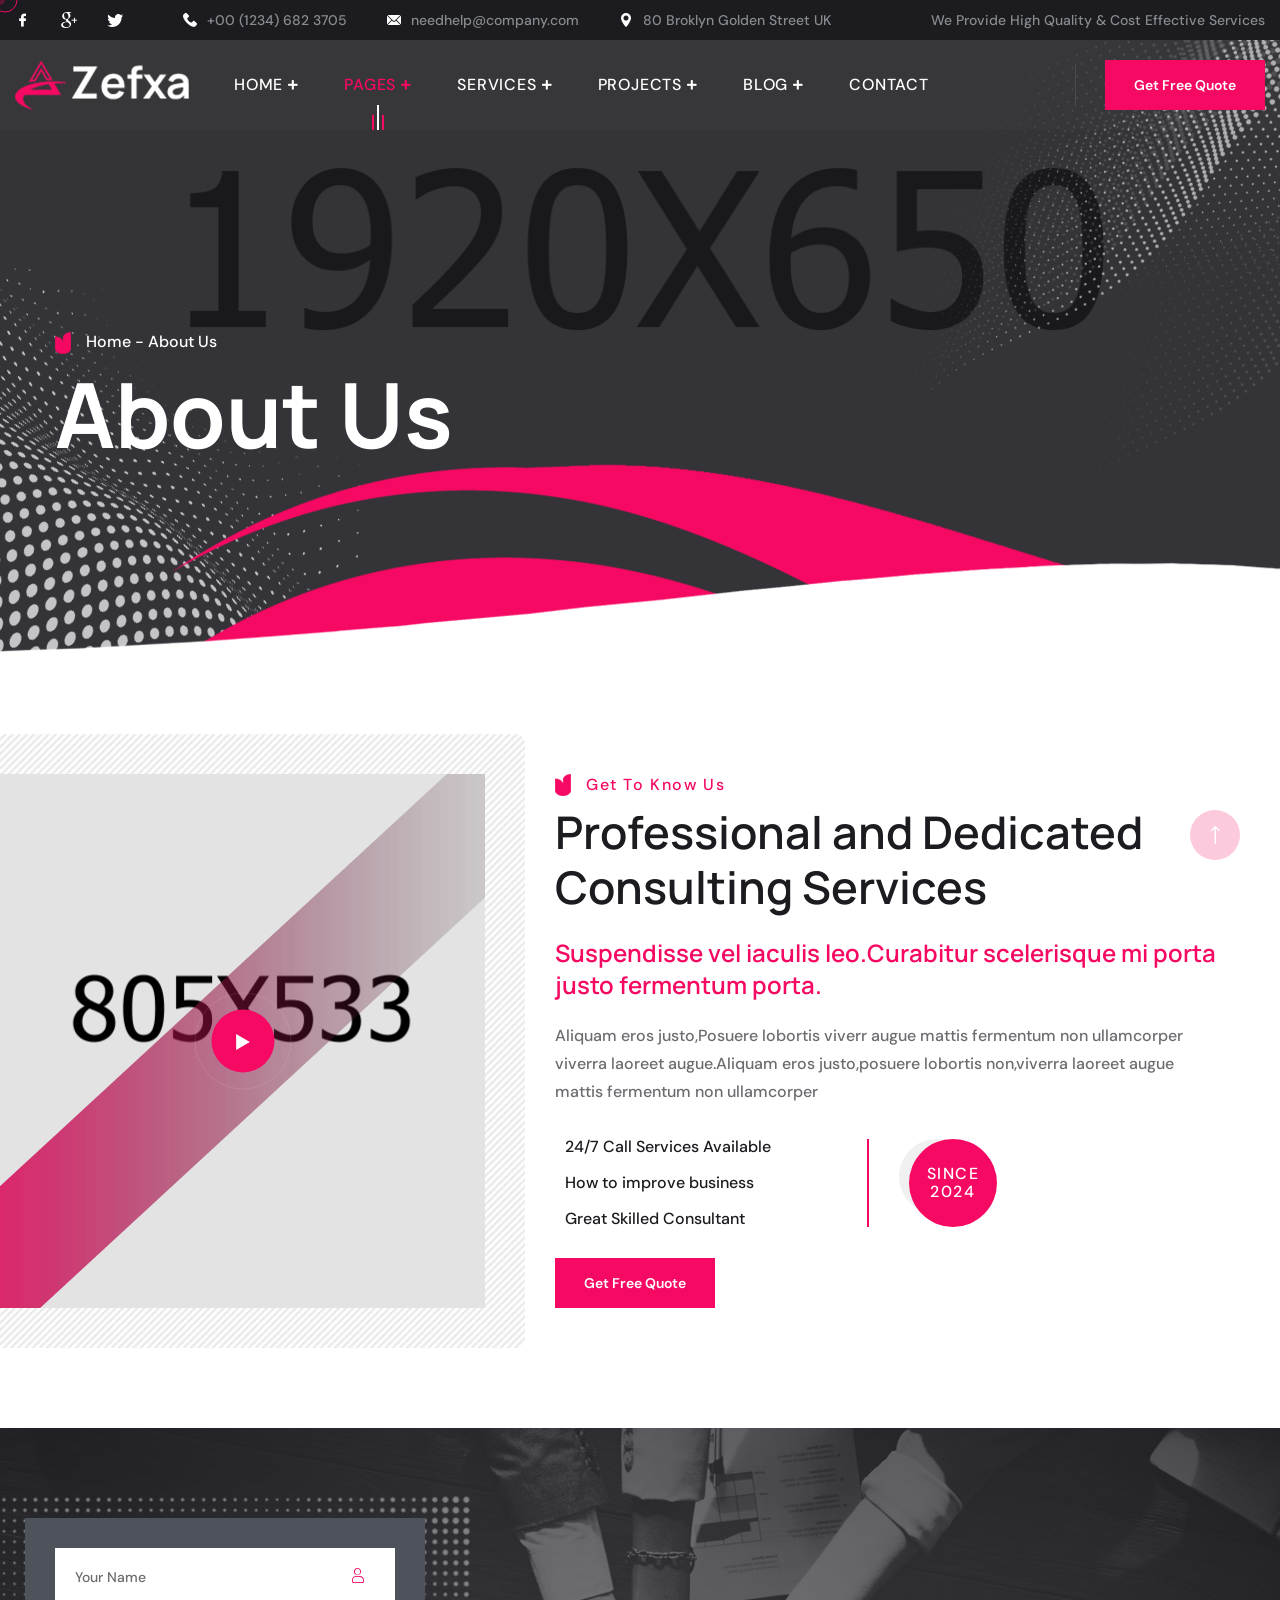
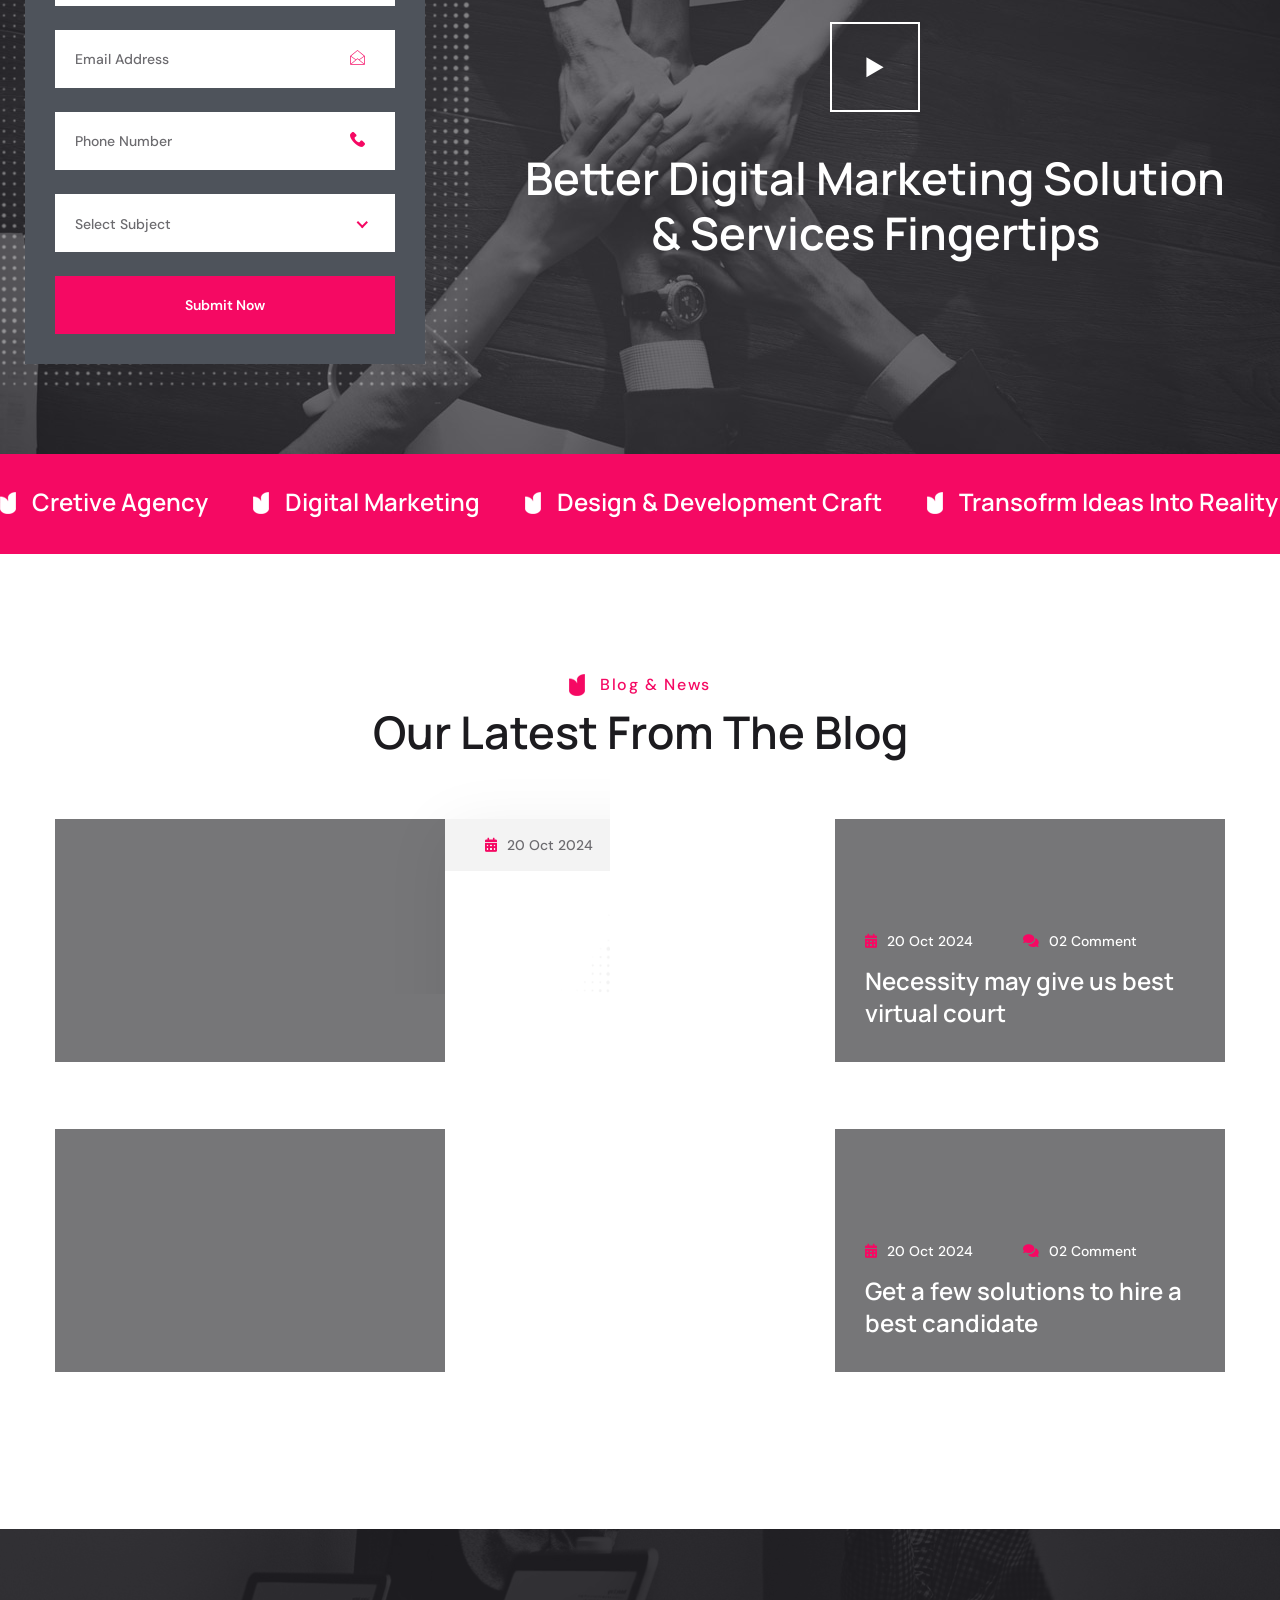
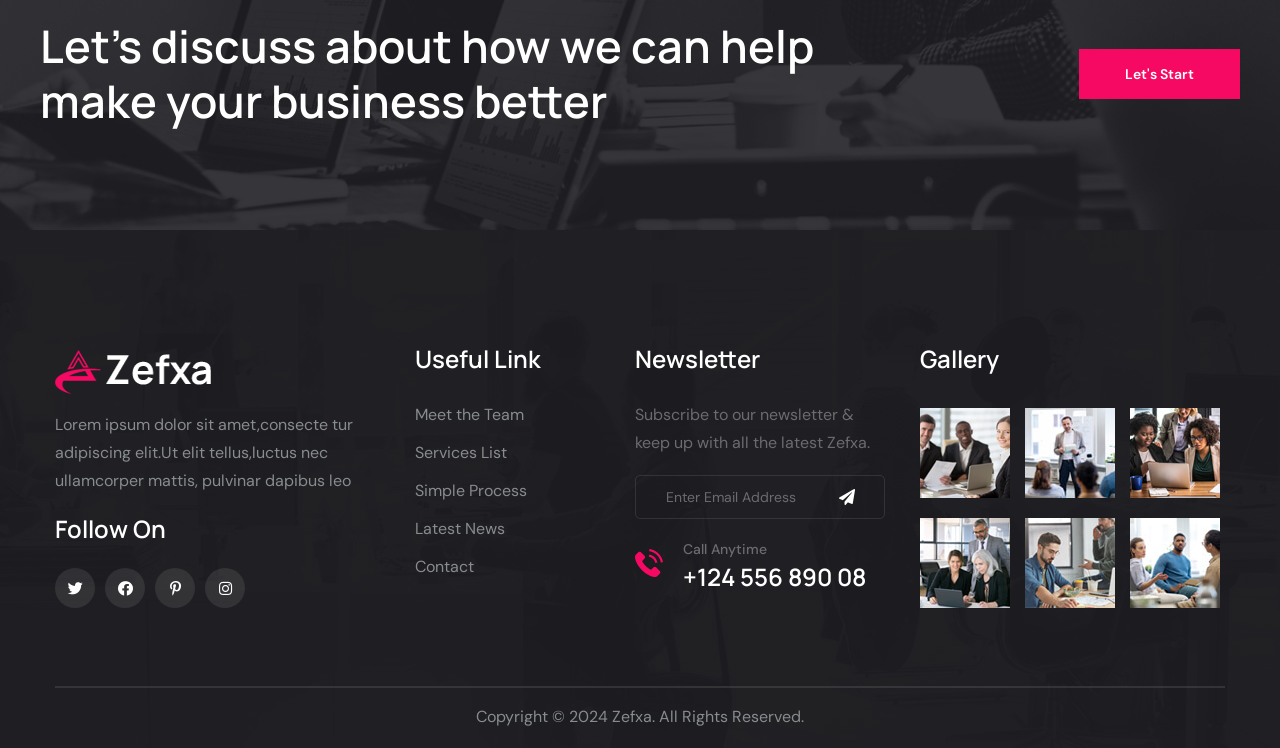
<file: about.html>
<!DOCTYPE html>
<html lang="en">

<head>
    <meta charset="UTF-8" />
    <meta name="viewport" content="width=device-width, initial-scale=1.0" />
    <title> About Us || Zefxa || HTML 5 Template </title>
    <!-- favicons Icons -->
    <link rel="apple-touch-icon" sizes="180x180" href="assets/images/favicons/apple-touch-icon.png" />
    <link rel="icon" type="image/png" sizes="32x32" href="assets/images/favicons/favicon-32x32.png" />
    <link rel="icon" type="image/png" sizes="16x16" href="assets/images/favicons/favicon-16x16.png" />
    <link rel="manifest" href="assets/images/favicons/site.webmanifest" />
    <meta name="description" content="zefxa HTML 5 Template " />

    <!-- fonts -->
    <link rel="preconnect" href="https://fonts.googleapis.com">

    <link rel="preconnect" href="https://fonts.gstatic.com" crossorigin>



    <link href="https://fonts.googleapis.com/css2?family=Manrope:wght@200..800&display=swap" rel="stylesheet">

    <link
        href="https://fonts.googleapis.com/css2?family=DM+Sans:ital,opsz,wght@0,9..40,100..1000;1,9..40,100..1000&display=swap"
        rel="stylesheet">

    <link rel="stylesheet" href="assets/vendors/bootstrap/css/bootstrap.min.css" />
    <link rel="stylesheet" href="assets/vendors/animate/animate.min.css" />
    <link rel="stylesheet" href="assets/vendors/animate/custom-animate.css" />
    <link rel="stylesheet" href="assets/vendors/fontawesome/css/all.min.css" />
    <link rel="stylesheet" href="assets/vendors/jarallax/jarallax.css" />
    <link rel="stylesheet" href="assets/vendors/jquery-magnific-popup/jquery.magnific-popup.css" />
    <link rel="stylesheet" href="assets/vendors/odometer/odometer.min.css" />
    <link rel="stylesheet" href="assets/vendors/swiper/swiper.min.css" />
    <link rel="stylesheet" href="assets/vendors/zefxa-icons/style.css">
    <link rel="stylesheet" href="assets/vendors/owl-carousel/owl.carousel.min.css" />
    <link rel="stylesheet" href="assets/vendors/owl-carousel/owl.theme.default.min.css" />
    <link rel="stylesheet" href="assets/vendors/bootstrap-select/css/bootstrap-select.min.css" />
    <link rel="stylesheet" href="assets/vendors/nice-select/nice-select.css" />
    <link rel="stylesheet" href="assets/vendors/jquery-ui/jquery-ui.css" />
    <link rel="stylesheet" href="assets/vendors/reey-font/stylesheet.css" />

    <!-- template styles -->
    <link rel="stylesheet" href="assets/css/zefxa.css" />
    <link rel="stylesheet" href="assets/css/zefxa-responsive.css" />
</head>

<body class="custom-cursor">

    <div class="custom-cursor__cursor"></div>
    <div class="custom-cursor__cursor-two"></div>





    <div class="preloader">
        <div class="preloader__image"></div>
    </div>
    <!-- /.preloader -->





    <div class="page-wrapper">
        <header class="main-header">
            <div class="main-menu__top">
                <div class="container">
                    <div class="main-menu__top-inner">
                        <div class="main-menu__top-left">
                            <div class="main-menu__social">
                                <a href="#"><i class="icon-facebook"></i></a>
                                <a href="#"><i class="icon-google-plus-logo"></i></a>
                                <a href="#"><i class="icon-twitter"></i></a>
                            </div>
                            <ul class="list-unstyled main-menu__contact-list">
                                <li>
                                    <div class="icon">
                                        <i class="icon-phone-call"></i>
                                    </div>
                                    <div class="text">
                                        <p><a href="tel:0012346823705">+00 (1234) 682 3705</a>
                                        </p>
                                    </div>
                                </li>
                                <li>
                                    <div class="icon">
                                        <i class="icon-mail"></i>
                                    </div>
                                    <div class="text">
                                        <p><a href="mailto:needhelp@company.com">needhelp@company.com</a>
                                        </p>
                                    </div>
                                </li>
                                <li>
                                    <div class="icon">
                                        <i class="icon-maps-and-flags"></i>
                                    </div>
                                    <div class="text">
                                        <p>80 Broklyn Golden Street UK</p>
                                    </div>
                                </li>
                            </ul>
                        </div>
                        <div class="main-menu__top-right">
                            <p class="main-menu__top-text">We Provide High Quality & Cost Effective Services</p>
                        </div>
                    </div>
                </div>
            </div>
            <nav class="main-menu">
                <div class="main-menu__wrapper">
                    <div class="container">
                        <div class="main-menu__wrapper-inner">
                            <div class="main-menu__left">
                                <div class="main-menu__logo">
                                    <a href="index.html"><img src="assets/images/resources/logo-1.png" alt=""></a>
                                </div>
                                <div class="main-menu__main-menu-box">
                                    <a href="#" class="mobile-nav__toggler"><i class="fa fa-bars"></i></a>
                                    <ul class="main-menu__list">
                                        <li class="dropdown">
                                            <a href="index.html">Home
                                                <span class="main-menu-border"></span>
                                            </a>
                                            <ul>
                                                <li><a href="index.html">Home One</a></li>
                                                <li><a href="index2.html">Home Two</a></li>
                                                <li><a href="index3.html">Home Three</a></li>
                                                <li class="dropdown">
                                                    <a href="#">One Page Styles</a>
                                                    <ul>
                                                        <li><a href="index-one-page.html">Home One</a></li>
                                                        <li><a href="index2-one-page.html">Home Two</a></li>
                                                        <li><a href="index3-one-page.html">Home Three</a></li>
                                                    </ul>
                                                </li>
                                                <li class="dropdown">
                                                    <a href="#">Header Styles</a>
                                                    <ul>
                                                        <li><a href="index.html">Header One</a></li>
                                                        <li><a href="index2.html">Header Two</a></li>
                                                        <li><a href="index3.html">Header Three</a></li>
                                                    </ul>
                                                </li>
                                            </ul>
                                        </li>
                                        <li class="dropdown">
                                            <a href="#">Pages
                                                <span class="main-menu-border"></span>
                                            </a>
                                            <ul>
                                                <li><a href="about.html">About</a></li>
                                                <li><a href="team.html">Team</a></li>
                                                <li><a href="team-details.html">Team Details</a></li>
                                                <li><a href="testimonials.html">Testimonials</a></li>
                                                <li><a href="pricing.html">Pricing</a></li>
                                                <li><a href="faq.html">Faq</a></li>
                                                <li><a href="404.html">404 Error</a></li>
                                                <li><a href="coming-soon.html">Coming Soon</a></li>
                                            </ul>
                                        </li>
                                        <li class="dropdown">
                                            <a href="#">Services
                                                <span class="main-menu-border"></span>
                                            </a>
                                            <ul>
                                                <li><a href="services.html">Services</a></li>
                                                <li><a href="digital-marketing.html">Digital Marketing</a></li>
                                                <li><a href="ui-ux-designing.html">UI/UX Designing</a></li>
                                                <li><a href="app-development.html">App Development</a></li>
                                                <li><a href="graphic-designing.html">Graphic Designing</a></li>
                                                <li><a href="website-development.html">Website Development</a></li>
                                                <li><a href="seo-content-writting.html">SEO & Content Writting</a></li>
                                            </ul>
                                        </li>
                                        <li class="dropdown">
                                            <a href="#">Projects
                                                <span class="main-menu-border"></span>
                                            </a>
                                            <ul>
                                                <li><a href="projects.html">Projects</a></li>
                                                <li><a href="project-details.html">Project Details</a></li>
                                            </ul>
                                        </li>
                                        <li class="dropdown">
                                            <a href="#">Blog
                                                <span class="main-menu-border"></span>
                                            </a>
                                            <ul>
                                                <li><a href="blog.html">Blog</a></li>
                                                <li><a href="blog-details.html">Blog Details</a></li>
                                            </ul>
                                        </li>
                                        <li>
                                            <a href="contact.html">Contact
                                                <span class="main-menu-border"></span>
                                            </a>
                                        </li>
                                    </ul>
                                </div>
                            </div>
                            <div class="main-menu__right">
                                <div class="main-menu__cart-search-box">
                                    <a href="#" class="main-menu__search search-toggler icon-magnifying-glass"></a>
                                    <a href="#" class="main-menu__cart"><span class="icon-shopping-cart"></span></a>
                                </div>
                                <div class="main-menu__btn-box">
                                    <a href="contact.html" class="main-menu__btn thm-btn">Get Free Quote</a>
                                </div>
                            </div>
                        </div>
                    </div>
                </div>
            </nav>
        </header>

        <div class="stricky-header stricked-menu main-menu">
            <div class="sticky-header__content"></div><!-- /.sticky-header__content -->
        </div><!-- /.stricky-header -->



        <!--Page Header Start-->
        <section class="page-header">
            <div class="page-header__bg" style="background-image: url(assets/images/backgrounds/page-header-bg.jpg);">
            </div>
            <div class="page-header__shape-bg"
                style="background-image: url(assets/images/shapes/page-header-shape-bg.png);"></div>
            <div class="page-header__shape-1 float-bob-y">
                <img src="assets/images/shapes/page-header-shape-1.png" alt="">
            </div>
            <div class="page-header__shape-2 img-bounce">
                <img src="assets/images/shapes/page-header-shape-2.png" alt="">
            </div>
            <div class="page-header__shape-3 float-bob-x">
                <img src="assets/images/shapes/page-header-shape-3.png" alt="">
            </div>
            <div class="container">
                <div class="page-header__inner">
                    <div class="thm-breadcrumb__box">
                        <div class="thm-breadcrumb__icon">
                            <img src="assets/images/shapes/section-title-tagline-shape.png" alt="">
                        </div>
                        <ul class="thm-breadcrumb list-unstyled">
                            <li><a href="index.html">Home</a></li>
                            <li><span>-</span></li>
                            <li>About Us</li>
                        </ul>
                    </div>
                    <h2>About Us</h2>
                </div>
            </div>
        </section>
        <!--Page Header End-->

        <!--About Three Start-->
        <section class="about-three about-four">
            <div class="about-three__bg-box">
                <div class="about-three__bg"
                    style="background-image: url(assets/images/backgrounds/about-three-bg.jpg);">
                    <div class="about-three__shape-2"
                        style="background-image: url(assets/images/shapes/about-three-shape-2.png);"></div>
                    <div class="about-three__video-link">
                        <a href="https://www.youtube.com/watch?v=Get7rqXYrbQ" class="video-popup">
                            <div class="about-three__video-icon">
                                <span class="icon-play-button"></span>
                                <i class="ripple"></i>
                            </div>
                        </a>
                    </div>
                </div>
                <div class="about-three__shape-1">
                    <img src="assets/images/shapes/about-three-shape-1.jpg" alt="">
                </div>
            </div>
            <div class="container">
                <div class="row">
                    <div class="col-xl-5 col-lg-5"></div>
                    <div class="col-xl-7 col-lg-7">
                        <div class="about-three__right">
                            <div class="section-title text-left">
                                <div class="section-title__tagline-box">
                                    <div class="section-title__tagline-shape">
                                        <img src="assets/images/shapes/section-title-tagline-shape.png" alt="">
                                    </div>
                                    <span class="section-title__tagline">Get to know us</span>
                                </div>
                                <h2 class="section-title__title">Professional and Dedicated
                                    <br> Consulting Services</h2>
                            </div>
                            <h4 class="about-three__text-1">Suspendisse vel iaculis leo.Curabitur scelerisque mi porta
                                justo fermentum porta.</h4>
                            <p class="about-three__text-2">Aliquam eros justo,Posuere lobortis viverr augue mattis
                                fermentum non ullamcorper
                                viverra laoreet augue.Aliquam eros justo,posuere lobortis non,viverra laoreet augue
                                mattis fermentum non ullamcorper</p>
                            <div class="about-three__points-and-year">
                                <ul class="about-three__points list-unstyled">
                                    <li>
                                        <div class="icon">
                                            <span class="icon-tick"></span>
                                        </div>
                                        <p>24/7 Call Services Available</p>
                                    </li>
                                    <li>
                                        <div class="icon">
                                            <span class="icon-tick"></span>
                                        </div>
                                        <p>How to improve business</p>
                                    </li>
                                    <li>
                                        <div class="icon">
                                            <span class="icon-tick"></span>
                                        </div>
                                        <p>Great Skilled Consultant</p>
                                    </li>
                                </ul>
                                <div class="about-three__year">
                                    <div class="about-three__year-shape"></div>
                                    <p>Since
                                        <br> 2024</p>
                                </div>
                            </div>
                            <div class="about-three__btn-box">
                                <a href="contact.html" class="about-three__btn thm-btn">Get Free Quote</a>
                            </div>
                        </div>
                    </div>
                </div>
            </div>
        </section>
        <!--About Three End-->

        <!--Contact One Start-->
        <section class="contact-one">
            <div class="contact-one__bg" style="background-image: url(assets/images/backgrounds/contact-one-bg.jpg);">
            </div>
            <div class="container">
                <div class="row">
                    <div class="col-xl-4 col-lg-5">
                        <div class="contact-one__left wow slideInLeft" data-wow-delay="100ms"
                            data-wow-duration="2500ms">
                            <div class="contact-one__from-shape-1">
                                <img src="assets/images/shapes/contact-one-form-shape-1.png" alt="">
                            </div>
                            <form class="contact-form-validated contact-one__form" action="assets/inc/sendemail.php"
                                method="post" novalidate="novalidate">
                                <div class="row">
                                    <div class="col-xl-12">
                                        <div class="contact-one__input-box">
                                            <input type="text" name="username" placeholder="Your Name" required="">
                                            <div class="contact-one__input-box-icon">
                                                <span class="icon-people"></span>
                                            </div>
                                        </div>
                                    </div>
                                    <div class="col-xl-12">
                                        <div class="contact-one__input-box">
                                            <input type="email" name="email" placeholder="Email Address" required="">
                                            <div class="contact-one__input-box-icon">
                                                <span class="icon-open-mail"></span>
                                            </div>
                                        </div>
                                    </div>
                                    <div class="col-xl-12">
                                        <div class="contact-one__input-box">
                                            <input type="text" name="phone" placeholder="Phone Number" required="">
                                            <div class="contact-one__input-box-icon">
                                                <span class="icon-phone-call"></span>
                                            </div>
                                        </div>
                                    </div>
                                    <div class="col-xl-12">
                                        <div class="contact-one__input-box">
                                            <div class="contact-one__input-box-icon">
                                                <span class="icon-edit"></span>
                                            </div>
                                            <div class="select-box">
                                                <select class="wide">
                                                    <option data-display="Select Subject">Subject</option>
                                                    <option value="1">Select Subject 01</option>
                                                    <option value="2">Select Subject 02</option>
                                                    <option value="3">Select Subject 03</option>
                                                </select>
                                            </div>
                                        </div>
                                    </div>
                                    <div class="col-xl-12">
                                        <div class="contact-one__btn-box">
                                            <button type="submit" class="thm-btn contact-one__btn">Submit Now</button>
                                        </div>
                                    </div>
                                </div>
                            </form>
                            <div class="result"></div>
                        </div>
                    </div>
                    <div class="col-xl-8 col-lg-7">
                        <div class="contact-one__right">
                            <div class="contact-one__video-link wow zoomIn" data-wow-delay="100ms"
                                data-wow-duration="3500ms">
                                <a href="https://www.youtube.com/watch?v=Get7rqXYrbQ" class="video-popup">
                                    <div class="contact-one__video-icon">
                                        <span class="icon-play-button"></span>
                                        <i class="ripple"></i>
                                    </div>
                                </a>
                                <h4 class="contact-one__video-text">Better Digital Marketing Solution
                                    <br> & Services Fingertips</h4>
                            </div>
                        </div>
                    </div>
                </div>
            </div>
        </section>
        <!--Contact One End-->

        <!--Sliding Text Start-->
        <section class="sliding-text">
            <div class="sliding-text__inner">
                <ul class="sliding-text__list marquee_mode-1 list-unstyled">
                    <li>
                        <div class="icon">
                            <img src="assets/images/resources/sliding-text-img-1.png" alt="">
                        </div>
                        <p>Cretive Agency</p>
                    </li>
                    <li>
                        <div class="icon">
                            <img src="assets/images/resources/sliding-text-img-1.png" alt="">
                        </div>
                        <p>Digital Marketing</p>
                    </li>
                    <li>
                        <div class="icon">
                            <img src="assets/images/resources/sliding-text-img-1.png" alt="">
                        </div>
                        <p>Design & Development Craft</p>
                    </li>
                    <li>
                        <div class="icon">
                            <img src="assets/images/resources/sliding-text-img-1.png" alt="">
                        </div>
                        <p>Transofrm Ideas Into Reality</p>
                    </li>
                    <li>
                        <div class="icon">
                            <img src="assets/images/resources/sliding-text-img-1.png" alt="">
                        </div>
                        <p>It Consulting</p>
                    </li>
                    <li>
                        <div class="icon">
                            <img src="assets/images/resources/sliding-text-img-1.png" alt="">
                        </div>
                        <p>Seo Optimization</p>
                    </li>
                </ul>
            </div>
        </section>
        <!--Sliding Text End-->

        <!--Blog Three Start-->
        <section class="blog-three">
            <div class="container">
                <div class="section-title text-center">
                    <div class="section-title__tagline-box">
                        <div class="section-title__tagline-shape">
                            <img src="assets/images/shapes/section-title-tagline-shape.png" alt="">
                        </div>
                        <span class="section-title__tagline">Blog & News</span>
                    </div>
                    <h2 class="section-title__title">Our Latest From The Blog</h2>
                </div>
                <div class="row">
                    <!--Blog Three Single Start-->
                    <div class="col-xl-4 col-lg-4 wow fadeInLeft" data-wow-delay="100ms">
                        <div class="blog-three__single">
                            <div class="blog-three__img-box">
                                <div class="blog-three__img">
                                    <img src="assets/images/blog/blog-3-1.jpg" alt="">
                                </div>
                                <div class="blog-three__tag">
                                    <p>Marketing Solution</p>
                                </div>
                                <div class="blog-three__content">
                                    <ul class="blog-three__meta list-unstyled">
                                        <li>
                                            <a href="#"><span class="fas fa-calendar-alt"></span>20 Oct 2024</a>
                                        </li>
                                        <li>
                                            <a href="#"><span class="fas fa-comments"></span>02 Comment</a>
                                        </li>
                                    </ul>
                                    <h3 class="blog-three__title"><a href="blog-details.html">We are delivering the best
                                            IT Services</a></h3>
                                </div>
                            </div>
                        </div>
                    </div>
                    <!--Blog Three Single End-->
                    <!--Blog Three Single Two Start-->
                    <div class="col-xl-4 col-lg-4 wow fadeInLeft" data-wow-delay="300ms">
                        <div class="blog-three__single-2">
                            <ul class="blog-three__meta-2 list-unstyled">
                                <li>
                                    <a href="#"><span class="fas fa-calendar-alt"></span>20 Oct 2024</a>
                                </li>
                                <li>
                                    <a href="#"><span class="fas fa-comments"></span>02 Comment</a>
                                </li>
                            </ul>
                            <div class="blog-three__title-box">
                                <div class="blog-three__content-shape-1">
                                    <img src="assets/images/shapes/blog-three-content-shape-1.png" alt="">
                                </div>
                                <h3 class="blog-three__title-2"><a href="blog-details.html">Making a change on this
                                        internet
                                        business</a></h3>
                                <p class="blog-three__text-2">Business is the activity of making one's
                                    livcing or buying & selling products.</p>
                                <div class="blog-three__read-more">
                                    <a href="blog-details.html">READ MORE<span class="icon-right-arrow"></span></a>
                                </div>
                            </div>
                        </div>
                    </div>
                    <!--Blog Three Single Two End-->
                    <!--Blog Three Single Start-->
                    <div class="col-xl-4 col-lg-4 wow fadeInLeft" data-wow-delay="500ms">
                        <div class="blog-three__single blog-three__single-3">
                            <div class="blog-three__img-box">
                                <div class="blog-three__img">
                                    <img src="assets/images/blog/blog-3-2.jpg" alt="">
                                </div>
                                <div class="blog-three__tag">
                                    <p>Web Development</p>
                                </div>
                                <div class="blog-three__content">
                                    <ul class="blog-three__meta list-unstyled">
                                        <li>
                                            <a href="#"><span class="fas fa-calendar-alt"></span>20 Oct 2024</a>
                                        </li>
                                        <li>
                                            <a href="#"><span class="fas fa-comments"></span>02 Comment</a>
                                        </li>
                                    </ul>
                                    <h3 class="blog-three__title"><a href="blog-details.html">Necessity may give us best
                                            virtual court</a></h3>
                                </div>
                            </div>
                        </div>
                    </div>
                    <!--Blog Three Single End-->
                    <!--Blog Three Single Start-->
                    <div class="col-xl-4 col-lg-4 wow fadeInLeft" data-wow-delay="700ms">
                        <div class="blog-three__single">
                            <div class="blog-three__img-box">
                                <div class="blog-three__img">
                                    <img src="assets/images/blog/blog-3-3.jpg" alt="">
                                </div>
                                <div class="blog-three__tag">
                                    <p>Business Solution</p>
                                </div>
                                <div class="blog-three__content">
                                    <ul class="blog-three__meta list-unstyled">
                                        <li>
                                            <a href="#"><span class="fas fa-calendar-alt"></span>20 Oct 2024</a>
                                        </li>
                                        <li>
                                            <a href="#"><span class="fas fa-comments"></span>02 Comment</a>
                                        </li>
                                    </ul>
                                    <h3 class="blog-three__title"><a href="blog-details.html">Revenue growth for your
                                            business</a></h3>
                                </div>
                            </div>
                        </div>
                    </div>
                    <!--Blog Three Single End-->
                    <!--Blog Three Single Two Start-->
                    <div class="col-xl-4 col-lg-4 wow fadeInLeft" data-wow-delay="900ms">
                        <div class="blog-three__single-2">
                            <ul class="blog-three__meta-2 list-unstyled">
                                <li>
                                    <a href="#"><span class="fas fa-calendar-alt"></span>20 Oct 2024</a>
                                </li>
                                <li>
                                    <a href="#"><span class="fas fa-comments"></span>02 Comment</a>
                                </li>
                            </ul>
                            <div class="blog-three__title-box">
                                <div class="blog-three__content-shape-1">
                                    <img src="assets/images/shapes/blog-three-content-shape-1.png" alt="">
                                </div>
                                <h3 class="blog-three__title-2"><a href="blog-details.html">Working together,ideas come
                                        to life</a></h3>
                                <p class="blog-three__text-2">Business is the activity of making one's
                                    livcing or buying & selling products.</p>
                                <div class="blog-three__read-more">
                                    <a href="blog-details.html">READ MORE<span class="icon-right-arrow"></span></a>
                                </div>
                            </div>
                        </div>
                    </div>
                    <!--Blog Three Single Two End-->
                    <!--Blog Three Single Start-->
                    <div class="col-xl-4 col-lg-4 wow fadeInLeft" data-wow-delay="1100ms">
                        <div class="blog-three__single blog-three__single-3">
                            <div class="blog-three__img-box">
                                <div class="blog-three__img">
                                    <img src="assets/images/blog/blog-3-4.jpg" alt="">
                                </div>
                                <div class="blog-three__tag">
                                    <p>Strategy Business</p>
                                </div>
                                <div class="blog-three__content">
                                    <ul class="blog-three__meta list-unstyled">
                                        <li>
                                            <a href="#"><span class="fas fa-calendar-alt"></span>20 Oct 2024</a>
                                        </li>
                                        <li>
                                            <a href="#"><span class="fas fa-comments"></span>02 Comment</a>
                                        </li>
                                    </ul>
                                    <h3 class="blog-three__title"><a href="blog-details.html">Get a few solutions to
                                            hire a best candidate</a></h3>
                                </div>
                            </div>
                        </div>
                    </div>
                    <!--Blog Three Single End-->
                </div>
            </div>
        </section>
        <!--Blog Three End-->

        <!--CTA One Start-->
        <section class="cta-one">
            <div class="cta-one__bg" style="background-image: url(assets/images/backgrounds/cta-one-bg.jpg);"></div>
            <div class="container">
                <div class="row">
                    <div class="cta-one__inner">
                        <h3 class="cta-one__title">Let's discuss about how we can help
                            <br> make your business better</h3>
                        <div class="cta-one__btn-box">
                            <a href="about.html" class="cta-one__btn thm-btn">Let's Start</a>
                        </div>
                    </div>
                </div>
            </div>
        </section>
        <!--CTA One End-->

        <!--Site Footer Start-->
        <footer class="site-footer">
            <div class="site-footer__bg" style="background-image: url(assets/images/backgrounds/site-footer-bg.jpg);">
            </div>
            <div class="site-footer__top">
                <div class="container">
                    <div class="row">
                        <div class="col-xl-3 col-lg-6 col-md-6 wow fadeInUp" data-wow-delay="100ms">
                            <div class="footer-widget__column footer-widget__about">
                                <div class="footer-widget__logo">
                                    <a href="index.html"><img src="assets/images/resources/footer-logo.png" alt=""></a>
                                </div>
                                <p class="footer-widget__about-text">Lorem ipsum dolor sit amet,consecte
                                    tur adipiscing elit.Ut elit tellus,luctus nec ullamcorper mattis, pulvinar dapibus
                                    leo</p>
                                <div class="site-footer__social-box">
                                    <h3 class="site-footer__social-title">Follow On</h3>
                                    <div class="site-footer__social">
                                        <a href="#"><i class="fab fa-twitter"></i></a>
                                        <a href="#"><i class="fab fa-facebook"></i></a>
                                        <a href="#"><i class="fab fa-pinterest-p"></i></a>
                                        <a href="#"><i class="fab fa-instagram"></i></a>
                                    </div>
                                </div>
                            </div>
                        </div>
                        <div class="col-xl-3 col-lg-6 col-md-6 wow fadeInUp" data-wow-delay="200ms">
                            <div class="footer-widget__column footer-widget__link">
                                <div class="footer-widget__title-box">
                                    <h3 class="footer-widget__title">Useful Link</h3>
                                </div>
                                <ul class="footer-widget__link-list list-unstyled">
                                    <li><a href="team.html">Meet the Team</a></li>
                                    <li><a href="services.html">Services List</a></li>
                                    <li><a href="about.html">Simple Process</a></li>
                                    <li><a href="blog.html">Latest News</a></li>
                                    <li><a href="contact.html">Contact</a></li>
                                </ul>
                            </div>
                        </div>
                        <div class="col-xl-3 col-lg-6 col-md-6 wow fadeInUp" data-wow-delay="300ms">
                            <div class="footer-widget__column footer-widget__newsletter">
                                <div class="footer-widget__title-box">
                                    <h3 class="footer-widget__title">Newsletter</h3>
                                </div>
                                <p class="footer-widget__newsletter-text">Subscribe to our newsletter & keep up with all
                                    the latest Zefxa.</p>
                                <form class="footer-widget__newsletter-form mc-form" data-url="MC_FORM_URL"
                                    novalidate="novalidate">
                                    <div class="footer-widget__newsletter-form-input-box">
                                        <input type="email" placeholder="Enter Email Address" name="EMAIL">
                                        <button type="submit" class="footer-widget__newsletter-btn"><span
                                                class="fas fa-paper-plane"></span></button>
                                    </div>
                                </form>
                                <div class="mc-form__response"></div>
                                <ul class="footer-widget__Contact-list list-unstyled">
                                    <li>
                                        <div class="icon">
                                            <span class="icon-telephone"></span>
                                        </div>
                                        <div class="contact">
                                            <p>Call Anytime</p>
                                            <a href="tel:12455689008">+124 556 890 08</a>
                                        </div>
                                    </li>
                                </ul>
                            </div>
                        </div>
                        <div class="col-xl-3 col-lg-6 col-md-6 wow fadeInUp" data-wow-delay="500ms">
                            <div class="footer-widget__column footer-widget__Gallery">
                                <div class="footer-widget__title-box">
                                    <h3 class="footer-widget__title">Gallery</h3>
                                </div>
                                <ul class="footer-widget__Gallery-list list-unstyled clearfix">
                                    <li>
                                        <div class="footer-widget__Gallery-img">
                                            <img src="assets/images/project/footer-widget-Gallery-img-1.jpg" alt="">
                                            <a href="#"><span class="fab fa-instagram"></span></a>
                                        </div>
                                    </li>
                                    <li>
                                        <div class="footer-widget__Gallery-img">
                                            <img src="assets/images/project/footer-widget-Gallery-img-2.jpg" alt="">
                                            <a href="#"><span class="fab fa-instagram"></span></a>
                                        </div>
                                    </li>
                                    <li>
                                        <div class="footer-widget__Gallery-img">
                                            <img src="assets/images/project/footer-widget-Gallery-img-3.jpg" alt="">
                                            <a href="#"><span class="fab fa-instagram"></span></a>
                                        </div>
                                    </li>
                                    <li>
                                        <div class="footer-widget__Gallery-img">
                                            <img src="assets/images/project/footer-widget-Gallery-img-4.jpg" alt="">
                                            <a href="#"><span class="fab fa-instagram"></span></a>
                                        </div>
                                    </li>
                                    <li>
                                        <div class="footer-widget__Gallery-img">
                                            <img src="assets/images/project/footer-widget-Gallery-img-5.jpg" alt="">
                                            <a href="#"><span class="fab fa-instagram"></span></a>
                                        </div>
                                    </li>
                                    <li>
                                        <div class="footer-widget__Gallery-img">
                                            <img src="assets/images/project/footer-widget-Gallery-img-6.jpg" alt="">
                                            <a href="#"><span class="fab fa-instagram"></span></a>
                                        </div>
                                    </li>
                                </ul>
                            </div>
                        </div>
                    </div>
                </div>
            </div>
            <div class="site-footer__bottom">
                <div class="container">
                    <div class="row">
                        <div class="col-xl-12">
                            <div class="site-footer__bottom-inner">
                                <p class="site-footer__bottom-text">
                                    Copyright © 2024
                                    <a href="#">Zefxa.</a>
                                    All Rights Reserved.
                                </p>
                            </div>
                        </div>
                    </div>
                </div>
            </div>
        </footer>
        <!--Site Footer End-->


    </div><!-- /.page-wrapper -->


    <div class="mobile-nav__wrapper">
        <div class="mobile-nav__overlay mobile-nav__toggler"></div>
        <!-- /.mobile-nav__overlay -->
        <div class="mobile-nav__content">
            <span class="mobile-nav__close mobile-nav__toggler"><i class="fa fa-times"></i></span>

            <div class="logo-box">
                <a href="index.html" aria-label="logo image"><img src="assets/images/resources/logo-1.png" width="150"
                        alt="" /></a>
            </div>
            <!-- /.logo-box -->
            <div class="mobile-nav__container"></div>
            <!-- /.mobile-nav__container -->

            <ul class="mobile-nav__contact list-unstyled">
                <li>
                    <i class="fa fa-envelope"></i>
                    <a href="mailto:needhelp@packageName__.com">needhelp@zefxa.com</a>
                </li>
                <li>
                    <i class="fa fa-phone-alt"></i>
                    <a href="tel:666-888-0000">666 888 0000</a>
                </li>
            </ul><!-- /.mobile-nav__contact -->
            <div class="mobile-nav__top">
                <div class="mobile-nav__social">
                    <a href="#" class="fab fa-twitter"></a>
                    <a href="#" class="fab fa-facebook-square"></a>
                    <a href="#" class="fab fa-pinterest-p"></a>
                    <a href="#" class="fab fa-instagram"></a>
                </div><!-- /.mobile-nav__social -->
            </div><!-- /.mobile-nav__top -->



        </div>
        <!-- /.mobile-nav__content -->
    </div>
    <!-- /.mobile-nav__wrapper -->

    <div class="search-popup">
        <div class="search-popup__overlay search-toggler"></div>
        <!-- /.search-popup__overlay -->
        <div class="search-popup__content">
            <form action="#">
                <label for="search" class="sr-only">search here</label><!-- /.sr-only -->
                <input type="text" id="search" placeholder="Search Here..." />
                <button type="submit" aria-label="search submit" class="thm-btn">
                    <i class="icon-magnifying-glass"></i>
                </button>
            </form>
        </div>
        <!-- /.search-popup__content -->
    </div>
    <!-- /.search-popup -->

    <a href="#" data-target="html" class="scroll-to-target scroll-to-top"><i class="icon-right-arrow"></i></a>


    <script src="assets/vendors/jquery/jquery-3.6.0.min.js"></script>
    <script src="assets/vendors/bootstrap/js/bootstrap.bundle.min.js"></script>
    <script src="assets/vendors/jarallax/jarallax.min.js"></script>
    <script src="assets/vendors/jquery-ajaxchimp/jquery.ajaxchimp.min.js"></script>
    <script src="assets/vendors/jquery-appear/jquery.appear.min.js"></script>
    <script src="assets/vendors/jquery-circle-progress/jquery.circle-progress.min.js"></script>
    <script src="assets/vendors/jquery-magnific-popup/jquery.magnific-popup.min.js"></script>
    <script src="assets/vendors/jquery-validate/jquery.validate.min.js"></script>
    <script src="assets/vendors/odometer/odometer.min.js"></script>
    <script src="assets/vendors/swiper/swiper.min.js"></script>
    <script src="assets/vendors/wnumb/wNumb.min.js"></script>
    <script src="assets/vendors/wow/wow.js"></script>
    <script src="assets/vendors/isotope/isotope.js"></script>
    <script src="assets/vendors/owl-carousel/owl.carousel.min.js"></script>
    <script src="assets/vendors/bootstrap-select/js/bootstrap-select.min.js"></script>
    <script src="assets/vendors/jquery-ui/jquery-ui.js"></script>
    <script src="assets/vendors/nice-select/jquery.nice-select.min.js"></script>
    <script src="assets/vendors/marque/marquee.min.js"></script>
    <script src="assets/vendors/countdown/countdown.min.js"></script>




    <!-- template js -->
    <script src="assets/js/zefxa.js"></script>
</body>

</html>
</file>
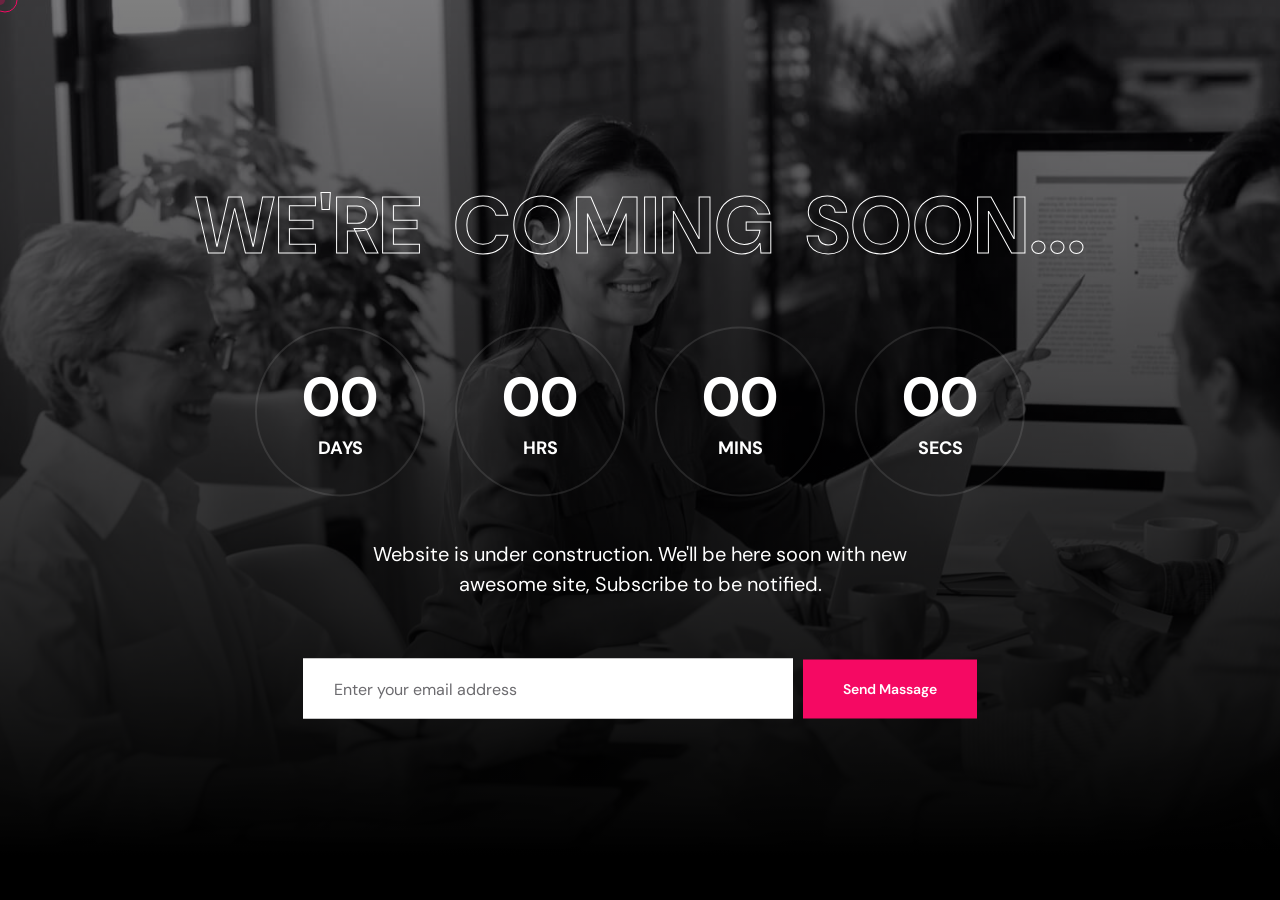
<file: coming-soon.html>
<!DOCTYPE html>
<html lang="en">

<head>
    <meta charset="UTF-8" />
    <meta name="viewport" content="width=device-width, initial-scale=1.0" />
    <title> Coming Soon | Lenslytics </title>
    <!-- favicons Icons -->
    <link rel="apple-touch-icon" sizes="180x180" href="assets/images/favicons2" />
    <link rel="icon" type="image/png" sizes="32x32" href="assets/images/favicons2/favicon-32x32.png" />
    <link rel="icon" type="image/png" sizes="16x16" href="assets/images/favicons2/favicon-16x16.png" />
    <link rel="manifest" href="assets/images/favicons2/site.webmanifest" />
    <meta name="description" content="Lenslytics Business Consulting" />

    <!-- fonts -->
    <link rel="preconnect" href="https://fonts.googleapis.com">

    <link rel="preconnect" href="https://fonts.gstatic.com" crossorigin>



    <link href="https://fonts.googleapis.com/css2?family=Manrope:wght@200..800&display=swap" rel="stylesheet">

    <link
        href="https://fonts.googleapis.com/css2?family=DM+Sans:ital,opsz,wght@0,9..40,100..1000;1,9..40,100..1000&display=swap"
        rel="stylesheet">

    <link rel="stylesheet" href="assets/vendors/bootstrap/css/bootstrap.min.css" />
    <link rel="stylesheet" href="assets/vendors/animate/animate.min.css" />
    <link rel="stylesheet" href="assets/vendors/animate/custom-animate.css" />
    <link rel="stylesheet" href="assets/vendors/fontawesome/css/all.min.css" />
    <link rel="stylesheet" href="assets/vendors/jarallax/jarallax.css" />
    <link rel="stylesheet" href="assets/vendors/jquery-magnific-popup/jquery.magnific-popup.css" />
    <link rel="stylesheet" href="assets/vendors/odometer/odometer.min.css" />
    <link rel="stylesheet" href="assets/vendors/swiper/swiper.min.css" />
    <link rel="stylesheet" href="assets/vendors/zefxa-icons/style.css">
    <link rel="stylesheet" href="assets/vendors/owl-carousel/owl.carousel.min.css" />
    <link rel="stylesheet" href="assets/vendors/owl-carousel/owl.theme.default.min.css" />
    <link rel="stylesheet" href="assets/vendors/bootstrap-select/css/bootstrap-select.min.css" />
    <link rel="stylesheet" href="assets/vendors/nice-select/nice-select.css" />
    <link rel="stylesheet" href="assets/vendors/jquery-ui/jquery-ui.css" />
    <link rel="stylesheet" href="assets/vendors/reey-font/stylesheet.css" />

    <!-- template styles -->
    <link rel="stylesheet" href="assets/css/zefxa.css" />
    <link rel="stylesheet" href="assets/css/zefxa-responsive.css" />
</head>

<body class="custom-cursor">

    <div class="custom-cursor__cursor"></div>
    <div class="custom-cursor__cursor-two"></div>





    <div class="preloader">
        <div class="preloader__image"></div>
    </div>
    <!-- /.preloader -->





    <div class="page-wrapper">

        <!--Start Coming Soon page-->
        <section class="coming-soon-page full-height">
            <div class="coming-soon-page__bg"
                style="background-image: url(assets/images/backgrounds/slider-1-2.jpg);"></div>
            <div class="coming-soon-page__content">
                <div class="inner">
                    <div class="big-title">We're Coming Soon...</div>
                    <div class="timer-box clearfix">
                        <div class="countdown-timer">
                            <div class="default-coundown">
                                <div class="box">
                                    <div class="countdown time-countdown" data-countdown-time="2025/10/5"></div>
                                </div>
                            </div>
                        </div>
                    </div>
                    <div class="text">
                        <p>
                            Website is under construction. We'll be here soon with new<br>
                            awesome site, Subscribe to be notified.
                        </p>
                    </div>
                    <div class="coming-soon-page__subscribe-box">
                        <form class="subscribe-form" action="#">
                            <input placeholder="Enter your email address" type="email">
                            <button type="submit" class="thm-btn coming-soon-page__btn">send massage</button>
                        </form>
                    </div>
                </div>
            </div>
        </section>
        <!--End Coming Soon page-->


    </div><!-- /.page-wrapper -->


    <div class="mobile-nav__wrapper">
        <div class="mobile-nav__overlay mobile-nav__toggler"></div>
        <!-- /.mobile-nav__overlay -->
        <div class="mobile-nav__content">
            <span class="mobile-nav__close mobile-nav__toggler"><i class="fa fa-times"></i></span>

            <div class="logo-box">
                <a href="index.html" aria-label="logo image"><img src="assets/images/resources/logo-1.png" width="150"
                        alt="" /></a>
            </div>
            <!-- /.logo-box -->
            <div class="mobile-nav__container"></div>
            <!-- /.mobile-nav__container -->

            <ul class="mobile-nav__contact list-unstyled">
                <li>
                    <i class="fa fa-envelope"></i>
                    <a href="mailto:needhelp@packageName__.com">needhelp@zefxa.com</a>
                </li>
                <li>
                    <i class="fa fa-phone-alt"></i>
                    <a href="tel:666-888-0000">666 888 0000</a>
                </li>
            </ul><!-- /.mobile-nav__contact -->
            <div class="mobile-nav__top">
                <div class="mobile-nav__social">
                    <a href="#" class="fab fa-twitter"></a>
                    <a href="#" class="fab fa-facebook-square"></a>
                    <a href="#" class="fab fa-pinterest-p"></a>
                    <a href="#" class="fab fa-instagram"></a>
                </div><!-- /.mobile-nav__social -->
            </div><!-- /.mobile-nav__top -->



        </div>
        <!-- /.mobile-nav__content -->
    </div>
    <!-- /.mobile-nav__wrapper -->

    <div class="search-popup">
        <div class="search-popup__overlay search-toggler"></div>
        <!-- /.search-popup__overlay -->
        <div class="search-popup__content">
            <form action="#">
                <label for="search" class="sr-only">search here</label><!-- /.sr-only -->
                <input type="text" id="search" placeholder="Search Here..." />
                <button type="submit" aria-label="search submit" class="thm-btn">
                    <i class="icon-magnifying-glass"></i>
                </button>
            </form>
        </div>
        <!-- /.search-popup__content -->
    </div>
    <!-- /.search-popup -->

    <a href="#" data-target="html" class="scroll-to-target scroll-to-top"><i class="icon-right-arrow"></i></a>


    <script src="assets/vendors/jquery/jquery-3.6.0.min.js"></script>
    <script src="assets/vendors/bootstrap/js/bootstrap.bundle.min.js"></script>
    <script src="assets/vendors/jarallax/jarallax.min.js"></script>
    <script src="assets/vendors/jquery-ajaxchimp/jquery.ajaxchimp.min.js"></script>
    <script src="assets/vendors/jquery-appear/jquery.appear.min.js"></script>
    <script src="assets/vendors/jquery-circle-progress/jquery.circle-progress.min.js"></script>
    <script src="assets/vendors/jquery-magnific-popup/jquery.magnific-popup.min.js"></script>
    <script src="assets/vendors/jquery-validate/jquery.validate.min.js"></script>
    <script src="assets/vendors/odometer/odometer.min.js"></script>
    <script src="assets/vendors/swiper/swiper.min.js"></script>
    <script src="assets/vendors/wnumb/wNumb.min.js"></script>
    <script src="assets/vendors/wow/wow.js"></script>
    <script src="assets/vendors/isotope/isotope.js"></script>
    <script src="assets/vendors/owl-carousel/owl.carousel.min.js"></script>
    <script src="assets/vendors/bootstrap-select/js/bootstrap-select.min.js"></script>
    <script src="assets/vendors/jquery-ui/jquery-ui.js"></script>
    <script src="assets/vendors/nice-select/jquery.nice-select.min.js"></script>
    <script src="assets/vendors/marque/marquee.min.js"></script>
    <script src="assets/vendors/countdown/countdown.min.js"></script>




    <!-- template js -->
    <script src="assets/js/zefxa.js"></script>
</body>

</html>
</file>
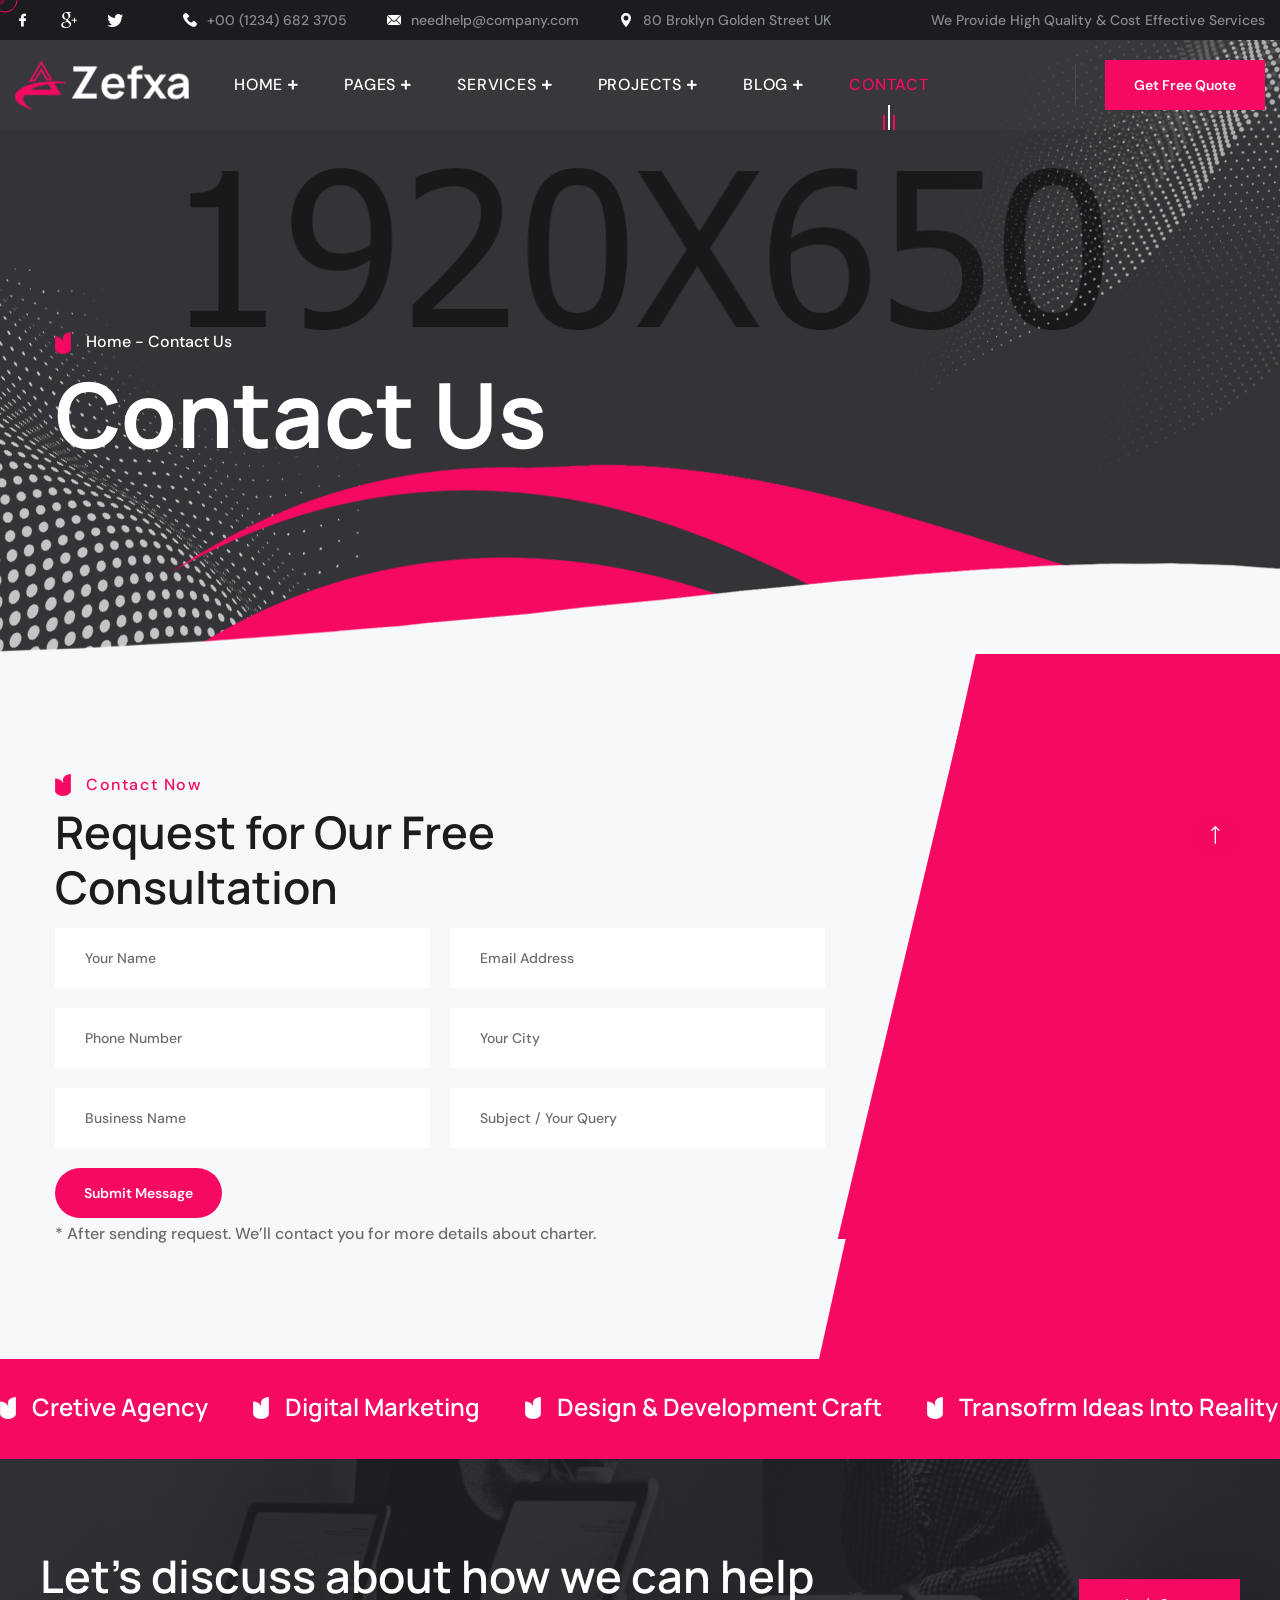
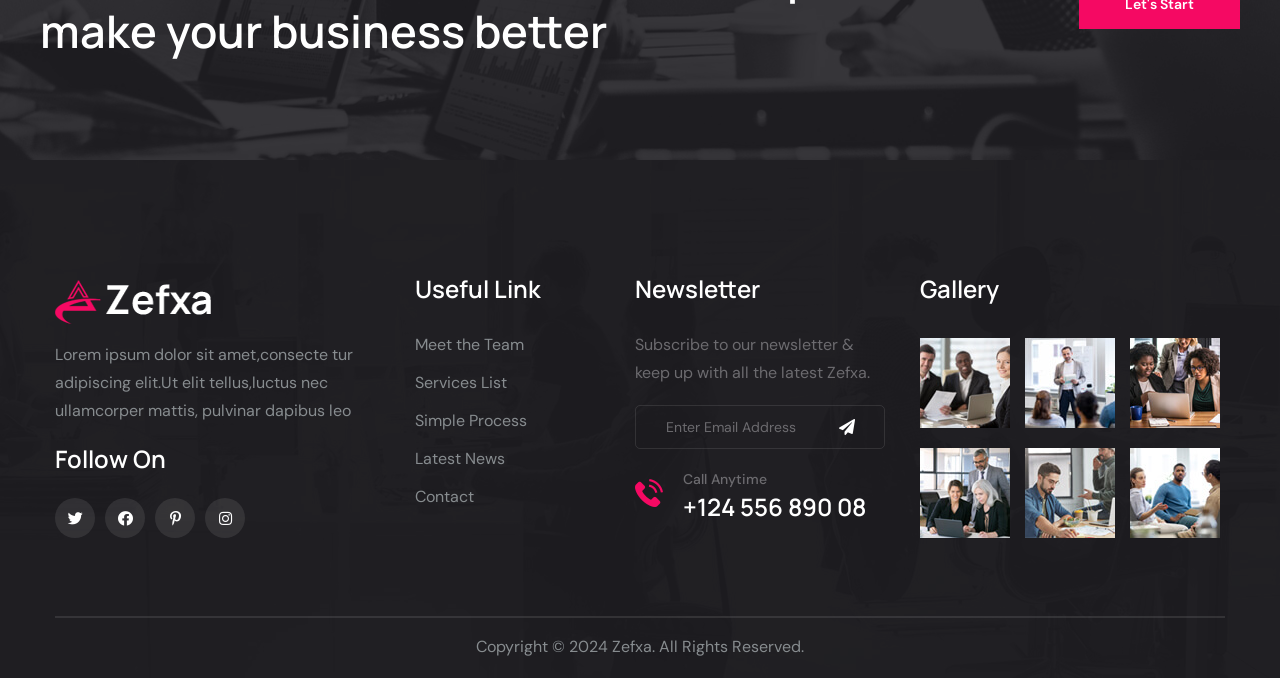
<file: contact.html>
<!DOCTYPE html>
<html lang="en">

<!-- 
php -S localhost:8000
http://localhost:8000/contact.html 
-->


<head>
    <meta charset="UTF-8" />
    <meta name="viewport" content="width=device-width, initial-scale=1.0" />
    <title> Contact Us || Zefxa || HTML 5 Template </title>
    <!-- favicons Icons -->
    <link rel="apple-touch-icon" sizes="180x180" href="assets/images/favicons/apple-touch-icon.png" />
    <link rel="icon" type="image/png" sizes="32x32" href="assets/images/favicons/favicon-32x32.png" />
    <link rel="icon" type="image/png" sizes="16x16" href="assets/images/favicons/favicon-16x16.png" />
    <link rel="manifest" href="assets/images/favicons/site.webmanifest" />
    <meta name="description" content="zefxa HTML 5 Template " />

    <!-- fonts -->
    <link rel="preconnect" href="https://fonts.googleapis.com">

    <link rel="preconnect" href="https://fonts.gstatic.com" crossorigin>



    <link href="https://fonts.googleapis.com/css2?family=Manrope:wght@200..800&display=swap" rel="stylesheet">

    <link
        href="https://fonts.googleapis.com/css2?family=DM+Sans:ital,opsz,wght@0,9..40,100..1000;1,9..40,100..1000&display=swap"
        rel="stylesheet">

    <link rel="stylesheet" href="assets/vendors/bootstrap/css/bootstrap.min.css" />
    <link rel="stylesheet" href="assets/vendors/animate/animate.min.css" />
    <link rel="stylesheet" href="assets/vendors/animate/custom-animate.css" />
    <link rel="stylesheet" href="assets/vendors/fontawesome/css/all.min.css" />
    <link rel="stylesheet" href="assets/vendors/jarallax/jarallax.css" />
    <link rel="stylesheet" href="assets/vendors/jquery-magnific-popup/jquery.magnific-popup.css" />
    <link rel="stylesheet" href="assets/vendors/odometer/odometer.min.css" />
    <link rel="stylesheet" href="assets/vendors/swiper/swiper.min.css" />
    <link rel="stylesheet" href="assets/vendors/zefxa-icons/style.css">
    <link rel="stylesheet" href="assets/vendors/owl-carousel/owl.carousel.min.css" />
    <link rel="stylesheet" href="assets/vendors/owl-carousel/owl.theme.default.min.css" />
    <link rel="stylesheet" href="assets/vendors/bootstrap-select/css/bootstrap-select.min.css" />
    <link rel="stylesheet" href="assets/vendors/nice-select/nice-select.css" />
    <link rel="stylesheet" href="assets/vendors/jquery-ui/jquery-ui.css" />
    <link rel="stylesheet" href="assets/vendors/reey-font/stylesheet.css" />

    <!-- template styles -->
    <link rel="stylesheet" href="assets/css/zefxa.css" />
    <link rel="stylesheet" href="assets/css/zefxa-responsive.css" />
</head>

<body class="custom-cursor">

    <div class="custom-cursor__cursor"></div>
    <div class="custom-cursor__cursor-two"></div>





    <div class="preloader">
        <div class="preloader__image"></div>
    </div>
    <!-- /.preloader -->





    <div class="page-wrapper">
        <header class="main-header">
            <div class="main-menu__top">
                <div class="container">
                    <div class="main-menu__top-inner">
                        <div class="main-menu__top-left">
                            <div class="main-menu__social">
                                <a href="#"><i class="icon-facebook"></i></a>
                                <a href="#"><i class="icon-google-plus-logo"></i></a>
                                <a href="#"><i class="icon-twitter"></i></a>
                            </div>
                            <ul class="list-unstyled main-menu__contact-list">
                                <li>
                                    <div class="icon">
                                        <i class="icon-phone-call"></i>
                                    </div>
                                    <div class="text">
                                        <p><a href="tel:0012346823705">+00 (1234) 682 3705</a>
                                        </p>
                                    </div>
                                </li>
                                <li>
                                    <div class="icon">
                                        <i class="icon-mail"></i>
                                    </div>
                                    <div class="text">
                                        <p><a href="mailto:needhelp@company.com">needhelp@company.com</a>
                                        </p>
                                    </div>
                                </li>
                                <li>
                                    <div class="icon">
                                        <i class="icon-maps-and-flags"></i>
                                    </div>
                                    <div class="text">
                                        <p>80 Broklyn Golden Street UK</p>
                                    </div>
                                </li>
                            </ul>
                        </div>
                        <div class="main-menu__top-right">
                            <p class="main-menu__top-text">We Provide High Quality & Cost Effective Services</p>
                        </div>
                    </div>
                </div>
            </div>
            <nav class="main-menu">
                <div class="main-menu__wrapper">
                    <div class="container">
                        <div class="main-menu__wrapper-inner">
                            <div class="main-menu__left">
                                <div class="main-menu__logo">
                                    <a href="index.html"><img src="assets/images/resources/logo-1.png" alt=""></a>
                                </div>
                                <div class="main-menu__main-menu-box">
                                    <a href="#" class="mobile-nav__toggler"><i class="fa fa-bars"></i></a>
                                    <ul class="main-menu__list">
                                        <li class="dropdown">
                                            <a href="index.html">Home
                                                <span class="main-menu-border"></span>
                                            </a>
                                            <ul>
                                                <li><a href="index.html">Home One</a></li>
                                                <li><a href="index2.html">Home Two</a></li>
                                                <li><a href="index3.html">Home Three</a></li>
                                                <li class="dropdown">
                                                    <a href="#">One Page Styles</a>
                                                    <ul>
                                                        <li><a href="index-one-page.html">Home One</a></li>
                                                        <li><a href="index2-one-page.html">Home Two</a></li>
                                                        <li><a href="index3-one-page.html">Home Three</a></li>
                                                    </ul>
                                                </li>
                                                <li class="dropdown">
                                                    <a href="#">Header Styles</a>
                                                    <ul>
                                                        <li><a href="index.html">Header One</a></li>
                                                        <li><a href="index2.html">Header Two</a></li>
                                                        <li><a href="index3.html">Header Three</a></li>
                                                    </ul>
                                                </li>
                                            </ul>
                                        </li>
                                        <li class="dropdown">
                                            <a href="#">Pages
                                                <span class="main-menu-border"></span>
                                            </a>
                                            <ul>
                                                <li><a href="about.html">About</a></li>
                                                <li><a href="team.html">Team</a></li>
                                                <li><a href="team-details.html">Team Details</a></li>
                                                <li><a href="testimonials.html">Testimonials</a></li>
                                                <li><a href="pricing.html">Pricing</a></li>
                                                <li><a href="faq.html">Faq</a></li>
                                                <li><a href="404.html">404 Error</a></li>
                                                <li><a href="coming-soon.html">Coming Soon</a></li>
                                            </ul>
                                        </li>
                                        <li class="dropdown">
                                            <a href="#">Services
                                                <span class="main-menu-border"></span>
                                            </a>
                                            <ul>
                                                <li><a href="services.html">Services</a></li>
                                                <li><a href="digital-marketing.html">Digital Marketing</a></li>
                                                <li><a href="ui-ux-designing.html">UI/UX Designing</a></li>
                                                <li><a href="app-development.html">App Development</a></li>
                                                <li><a href="graphic-designing.html">Graphic Designing</a></li>
                                                <li><a href="website-development.html">Website Development</a></li>
                                                <li><a href="seo-content-writting.html">SEO & Content Writting</a></li>
                                            </ul>
                                        </li>
                                        <li class="dropdown">
                                            <a href="#">Projects
                                                <span class="main-menu-border"></span>
                                            </a>
                                            <ul>
                                                <li><a href="projects.html">Projects</a></li>
                                                <li><a href="project-details.html">Project Details</a></li>
                                            </ul>
                                        </li>
                                        <li class="dropdown">
                                            <a href="#">Blog
                                                <span class="main-menu-border"></span>
                                            </a>
                                            <ul>
                                                <li><a href="blog.html">Blog</a></li>
                                                <li><a href="blog-details.html">Blog Details</a></li>
                                            </ul>
                                        </li>
                                        <li>
                                            <a href="contact.html">Contact
                                                <span class="main-menu-border"></span>
                                            </a>
                                        </li>
                                    </ul>
                                </div>
                            </div>
                            <div class="main-menu__right">
                                <div class="main-menu__cart-search-box">
                                    <a href="#" class="main-menu__search search-toggler icon-magnifying-glass"></a>
                                    <a href="#" class="main-menu__cart"><span class="icon-shopping-cart"></span></a>
                                </div>
                                <div class="main-menu__btn-box">
                                    <a href="contact.html" class="main-menu__btn thm-btn">Get Free Quote</a>
                                </div>
                            </div>
                        </div>
                    </div>
                </div>
            </nav>
        </header>

        <div class="stricky-header stricked-menu main-menu">
            <div class="sticky-header__content"></div><!-- /.sticky-header__content -->
        </div><!-- /.stricky-header -->



        <!--Page Header Start-->
        <section class="page-header">
            <div class="page-header__bg" style="background-image: url(assets/images/backgrounds/page-header-bg.jpg);">
            </div>
            <div class="page-header__shape-bg"
                style="background-image: url(assets/images/shapes/page-header-shape-bg-three.png);"></div>
            <div class="page-header__shape-1 float-bob-y">
                <img src="assets/images/shapes/page-header-shape-1.png" alt="">
            </div>
            <div class="page-header__shape-2 img-bounce">
                <img src="assets/images/shapes/page-header-shape-2.png" alt="">
            </div>
            <div class="page-header__shape-3 float-bob-x">
                <img src="assets/images/shapes/page-header-shape-3.png" alt="">
            </div>
            <div class="container">
                <div class="page-header__inner">
                    <div class="thm-breadcrumb__box">
                        <div class="thm-breadcrumb__icon">
                            <img src="assets/images/shapes/section-title-tagline-shape.png" alt="">
                        </div>
                        <ul class="thm-breadcrumb list-unstyled">
                            <li><a href="index.html">Home</a></li>
                            <li><span>-</span></li>
                            <li>Contact Us</li>
                        </ul>
                    </div>
                    <h2>Contact Us</h2>
                </div>
            </div>
        </section>
        <!--Page Header End-->

        <!--Contact Two Start-->
        <section class="contact-two">
            <div class="contact-two__img-1 wow fadeInLeft" data-wow-delay="300ms">
                <img src="assets/images/resources/contact-two-img-1.png" alt="" class="float-bob-x">
            </div>
            <div class="contact-two__bg-shape"></div>
            <div class="contact-two__bg-shape-2"></div>
            <div class="contact-two__google-map">
                <iframe
                    src="https://www.google.com/maps/embed?pb=!1m18!1m12!1m3!1d4562.753041141002!2d-118.80123790098536!3d34.152323469614075!2m3!1f0!2f0!3f0!3m2!1i1024!2i768!4f13.1!3m3!1m2!1s0x80e82469c2162619%3A0xba03efb7998eef6d!2sCostco+Wholesale!5e0!3m2!1sbn!2sbd!4v1562518641290!5m2!1sbn!2sbd"
                    class="contact-two__map" allowfullscreen></iframe>
            </div>
            <div class="container">
                <div class="row">
                    <div class="col-xl-8">
                        <div class="contact-two__left">
                            <div class="section-title text-left">
                                <div class="section-title__tagline-box">
                                    <div class="section-title__tagline-shape">
                                        <img src="assets/images/shapes/section-title-tagline-shape.png" alt="">
                                    </div>
                                    <span class="section-title__tagline">Contact Now</span>
                                </div>
                                <h2 class="section-title__title">Request for Our Free
                                    <br> Consultation</h2>
                            </div>
                            <form class="contact-form-validated contact-two__form" action="assets/inc/sendemail.php"
                                method="post" novalidate="novalidate">
                                <div class="row">
                                    <!-- Name -->
                                    <div class="col-xl-6 col-lg-6">
                                        <div class="contact-two__input-box">
                                            <input type="text" name="name" placeholder="Your Name" required="">
                                        </div>
                                    </div>
                                    <!-- Email -->
                                    <div class="col-xl-6 col-lg-6">
                                        <div class="contact-two__input-box">
                                            <input type="email" name="email" placeholder="Email Address" required="">
                                        </div>
                                    </div>
                                    <!-- Phone -->
                                    <div class="col-xl-6 col-lg-6">
                                        <div class="contact-two__input-box">
                                            <input type="text" name="phone" placeholder="Phone Number" required="">
                                        </div>
                                    </div>
                                    <!-- Your City -->
                                    <div class="col-xl-6 col-lg-6">
                                        <div class="contact-two__input-box">
                                            <input type="text" name="city" placeholder="Your City" required="">
                                        </div>
                                    </div>
                                    <!-- Firm Name -->
                                    <div class="col-xl-6 col-lg-6">
                                        <div class="contact-two__input-box">
                                            <input type="text" name="firm" placeholder="Business Name" required="">
                                        </div>
                                    </div>
                                    <!-- Subject / Query -->
                                    <div class="col-xl-6 col-lg-6">
                                        <div class="contact-two__input-box">
                                            <input type="text" name="subject" placeholder="Subject / Your Query" required="">
                                        </div>
                                    </div>
                                    <!-- Submit Button -->
                                    <div class="col-xl-3 col-lg-6 col-md-6">
                                        <div class="contact-two__btn-box">
                                            <button type="submit" class="thm-btn contact-two__btn">Submit Message</button>
                                        </div>
                                    </div>
                                </div>
                            </form>


                            <div class="result"></div>
                            <p class="contact-two__left-text">* After sending request. We’ll contact you for more
                                details about charter.</p>
                        </div>
                    </div>
                </div>
            </div>
        </section>
        <!--Contact Two End-->

        <!--Sliding Text Start-->
        <section class="sliding-text">
            <div class="sliding-text__inner">
                <ul class="sliding-text__list marquee_mode-1 list-unstyled">
                    <li>
                        <div class="icon">
                            <img src="assets/images/resources/sliding-text-img-1.png" alt="">
                        </div>
                        <p>Cretive Agency</p>
                    </li>
                    <li>
                        <div class="icon">
                            <img src="assets/images/resources/sliding-text-img-1.png" alt="">
                        </div>
                        <p>Digital Marketing</p>
                    </li>
                    <li>
                        <div class="icon">
                            <img src="assets/images/resources/sliding-text-img-1.png" alt="">
                        </div>
                        <p>Design & Development Craft</p>
                    </li>
                    <li>
                        <div class="icon">
                            <img src="assets/images/resources/sliding-text-img-1.png" alt="">
                        </div>
                        <p>Transofrm Ideas Into Reality</p>
                    </li>
                    <li>
                        <div class="icon">
                            <img src="assets/images/resources/sliding-text-img-1.png" alt="">
                        </div>
                        <p>It Consulting</p>
                    </li>
                    <li>
                        <div class="icon">
                            <img src="assets/images/resources/sliding-text-img-1.png" alt="">
                        </div>
                        <p>Seo Optimization</p>
                    </li>
                </ul>
            </div>
        </section>
        <!--Sliding Text End-->



        <!--CTA One Start-->
        <section class="cta-one">
            <div class="cta-one__bg" style="background-image: url(assets/images/backgrounds/cta-one-bg.jpg);"></div>
            <div class="container">
                <div class="row">
                    <div class="cta-one__inner">
                        <h3 class="cta-one__title">Let's discuss about how we can help
                            <br> make your business better</h3>
                        <div class="cta-one__btn-box">
                            <a href="about.html" class="cta-one__btn thm-btn">Let's Start</a>
                        </div>
                    </div>
                </div>
            </div>
        </section>
        <!--CTA One End-->

        <!--Site Footer Start-->
        <footer class="site-footer">
            <div class="site-footer__bg" style="background-image: url(assets/images/backgrounds/site-footer-bg.jpg);">
            </div>
            <div class="site-footer__top">
                <div class="container">
                    <div class="row">
                        <div class="col-xl-3 col-lg-6 col-md-6 wow fadeInUp" data-wow-delay="100ms">
                            <div class="footer-widget__column footer-widget__about">
                                <div class="footer-widget__logo">
                                    <a href="index.html"><img src="assets/images/resources/footer-logo.png" alt=""></a>
                                </div>
                                <p class="footer-widget__about-text">Lorem ipsum dolor sit amet,consecte
                                    tur adipiscing elit.Ut elit tellus,luctus nec ullamcorper mattis, pulvinar dapibus
                                    leo</p>
                                <div class="site-footer__social-box">
                                    <h3 class="site-footer__social-title">Follow On</h3>
                                    <div class="site-footer__social">
                                        <a href="#"><i class="fab fa-twitter"></i></a>
                                        <a href="#"><i class="fab fa-facebook"></i></a>
                                        <a href="#"><i class="fab fa-pinterest-p"></i></a>
                                        <a href="#"><i class="fab fa-instagram"></i></a>
                                    </div>
                                </div>
                            </div>
                        </div>
                        <div class="col-xl-3 col-lg-6 col-md-6 wow fadeInUp" data-wow-delay="200ms">
                            <div class="footer-widget__column footer-widget__link">
                                <div class="footer-widget__title-box">
                                    <h3 class="footer-widget__title">Useful Link</h3>
                                </div>
                                <ul class="footer-widget__link-list list-unstyled">
                                    <li><a href="team.html">Meet the Team</a></li>
                                    <li><a href="services.html">Services List</a></li>
                                    <li><a href="about.html">Simple Process</a></li>
                                    <li><a href="blog.html">Latest News</a></li>
                                    <li><a href="contact.html">Contact</a></li>
                                </ul>
                            </div>
                        </div>
                        <div class="col-xl-3 col-lg-6 col-md-6 wow fadeInUp" data-wow-delay="300ms">
                            <div class="footer-widget__column footer-widget__newsletter">
                                <div class="footer-widget__title-box">
                                    <h3 class="footer-widget__title">Newsletter</h3>
                                </div>
                                <p class="footer-widget__newsletter-text">Subscribe to our newsletter & keep up with all
                                    the latest Zefxa.</p>
                                <form class="footer-widget__newsletter-form mc-form" data-url="MC_FORM_URL"
                                    novalidate="novalidate">
                                    <div class="footer-widget__newsletter-form-input-box">
                                        <input type="email" placeholder="Enter Email Address" name="EMAIL">
                                        <button type="submit" class="footer-widget__newsletter-btn"><span
                                                class="fas fa-paper-plane"></span></button>
                                    </div>
                                </form>
                                <div class="mc-form__response"></div>
                                <ul class="footer-widget__Contact-list list-unstyled">
                                    <li>
                                        <div class="icon">
                                            <span class="icon-telephone"></span>
                                        </div>
                                        <div class="contact">
                                            <p>Call Anytime</p>
                                            <a href="tel:12455689008">+124 556 890 08</a>
                                        </div>
                                    </li>
                                </ul>
                            </div>
                        </div>
                        <div class="col-xl-3 col-lg-6 col-md-6 wow fadeInUp" data-wow-delay="500ms">
                            <div class="footer-widget__column footer-widget__Gallery">
                                <div class="footer-widget__title-box">
                                    <h3 class="footer-widget__title">Gallery</h3>
                                </div>
                                <ul class="footer-widget__Gallery-list list-unstyled clearfix">
                                    <li>
                                        <div class="footer-widget__Gallery-img">
                                            <img src="assets/images/project/footer-widget-Gallery-img-1.jpg" alt="">
                                            <a href="#"><span class="fab fa-instagram"></span></a>
                                        </div>
                                    </li>
                                    <li>
                                        <div class="footer-widget__Gallery-img">
                                            <img src="assets/images/project/footer-widget-Gallery-img-2.jpg" alt="">
                                            <a href="#"><span class="fab fa-instagram"></span></a>
                                        </div>
                                    </li>
                                    <li>
                                        <div class="footer-widget__Gallery-img">
                                            <img src="assets/images/project/footer-widget-Gallery-img-3.jpg" alt="">
                                            <a href="#"><span class="fab fa-instagram"></span></a>
                                        </div>
                                    </li>
                                    <li>
                                        <div class="footer-widget__Gallery-img">
                                            <img src="assets/images/project/footer-widget-Gallery-img-4.jpg" alt="">
                                            <a href="#"><span class="fab fa-instagram"></span></a>
                                        </div>
                                    </li>
                                    <li>
                                        <div class="footer-widget__Gallery-img">
                                            <img src="assets/images/project/footer-widget-Gallery-img-5.jpg" alt="">
                                            <a href="#"><span class="fab fa-instagram"></span></a>
                                        </div>
                                    </li>
                                    <li>
                                        <div class="footer-widget__Gallery-img">
                                            <img src="assets/images/project/footer-widget-Gallery-img-6.jpg" alt="">
                                            <a href="#"><span class="fab fa-instagram"></span></a>
                                        </div>
                                    </li>
                                </ul>
                            </div>
                        </div>
                    </div>
                </div>
            </div>
            <div class="site-footer__bottom">
                <div class="container">
                    <div class="row">
                        <div class="col-xl-12">
                            <div class="site-footer__bottom-inner">
                                <p class="site-footer__bottom-text">
                                    Copyright © 2024
                                    <a href="#">Zefxa.</a>
                                    All Rights Reserved.
                                </p>
                            </div>
                        </div>
                    </div>
                </div>
            </div>
        </footer>
        <!--Site Footer End-->


    </div><!-- /.page-wrapper -->


    <div class="mobile-nav__wrapper">
        <div class="mobile-nav__overlay mobile-nav__toggler"></div>
        <!-- /.mobile-nav__overlay -->
        <div class="mobile-nav__content">
            <span class="mobile-nav__close mobile-nav__toggler"><i class="fa fa-times"></i></span>

            <div class="logo-box">
                <a href="index.html" aria-label="logo image"><img src="assets/images/resources/logo-1.png" width="150"
                        alt="" /></a>
            </div>
            <!-- /.logo-box -->
            <div class="mobile-nav__container"></div>
            <!-- /.mobile-nav__container -->

            <ul class="mobile-nav__contact list-unstyled">
                <li>
                    <i class="fa fa-envelope"></i>
                    <a href="mailto:needhelp@packageName__.com">needhelp@zefxa.com</a>
                </li>
                <li>
                    <i class="fa fa-phone-alt"></i>
                    <a href="tel:666-888-0000">666 888 0000</a>
                </li>
            </ul><!-- /.mobile-nav__contact -->
            <div class="mobile-nav__top">
                <div class="mobile-nav__social">
                    <a href="#" class="fab fa-twitter"></a>
                    <a href="#" class="fab fa-facebook-square"></a>
                    <a href="#" class="fab fa-pinterest-p"></a>
                    <a href="#" class="fab fa-instagram"></a>
                </div><!-- /.mobile-nav__social -->
            </div><!-- /.mobile-nav__top -->



        </div>
        <!-- /.mobile-nav__content -->
    </div>
    <!-- /.mobile-nav__wrapper -->

    <div class="search-popup">
        <div class="search-popup__overlay search-toggler"></div>
        <!-- /.search-popup__overlay -->
        <div class="search-popup__content">
            <form action="#">
                <label for="search" class="sr-only">search here</label><!-- /.sr-only -->
                <input type="text" id="search" placeholder="Search Here..." />
                <button type="submit" aria-label="search submit" class="thm-btn">
                    <i class="icon-magnifying-glass"></i>
                </button>
            </form>
        </div>
        <!-- /.search-popup__content -->
    </div>
    <!-- /.search-popup -->

    <a href="#" data-target="html" class="scroll-to-target scroll-to-top"><i class="icon-right-arrow"></i></a>


    <script src="assets/vendors/jquery/jquery-3.6.0.min.js"></script>
    <script src="assets/vendors/bootstrap/js/bootstrap.bundle.min.js"></script>
    <script src="assets/vendors/jarallax/jarallax.min.js"></script>
    <script src="assets/vendors/jquery-ajaxchimp/jquery.ajaxchimp.min.js"></script>
    <script src="assets/vendors/jquery-appear/jquery.appear.min.js"></script>
    <script src="assets/vendors/jquery-circle-progress/jquery.circle-progress.min.js"></script>
    <script src="assets/vendors/jquery-magnific-popup/jquery.magnific-popup.min.js"></script>
    <script src="assets/vendors/jquery-validate/jquery.validate.min.js"></script>
    <script src="assets/vendors/odometer/odometer.min.js"></script>
    <script src="assets/vendors/swiper/swiper.min.js"></script>
    <script src="assets/vendors/wnumb/wNumb.min.js"></script>
    <script src="assets/vendors/wow/wow.js"></script>
    <script src="assets/vendors/isotope/isotope.js"></script>
    <script src="assets/vendors/owl-carousel/owl.carousel.min.js"></script>
    <script src="assets/vendors/bootstrap-select/js/bootstrap-select.min.js"></script>
    <script src="assets/vendors/jquery-ui/jquery-ui.js"></script>
    <script src="assets/vendors/nice-select/jquery.nice-select.min.js"></script>
    <script src="assets/vendors/marque/marquee.min.js"></script>
    <script src="assets/vendors/countdown/countdown.min.js"></script>




    <!-- template js -->
    <script src="assets/js/zefxa.js"></script>
</body>

</html>
</file>
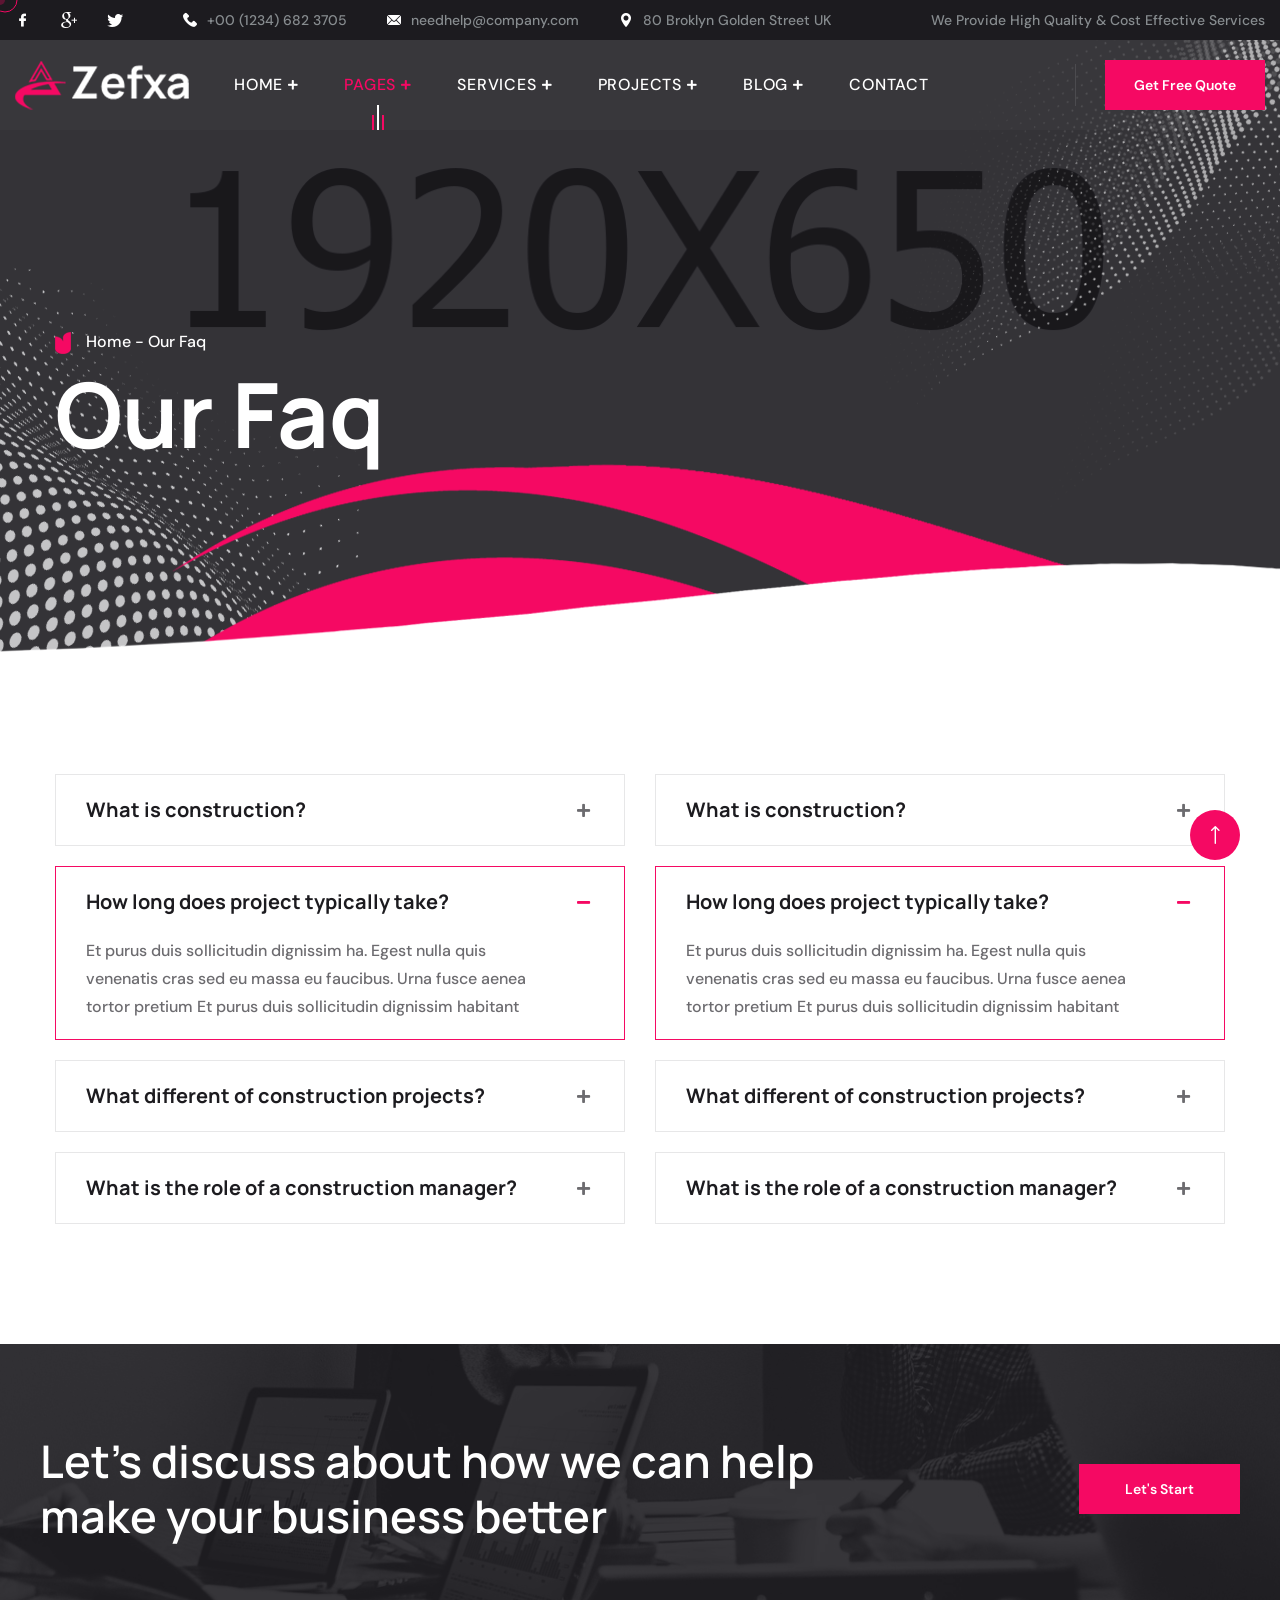
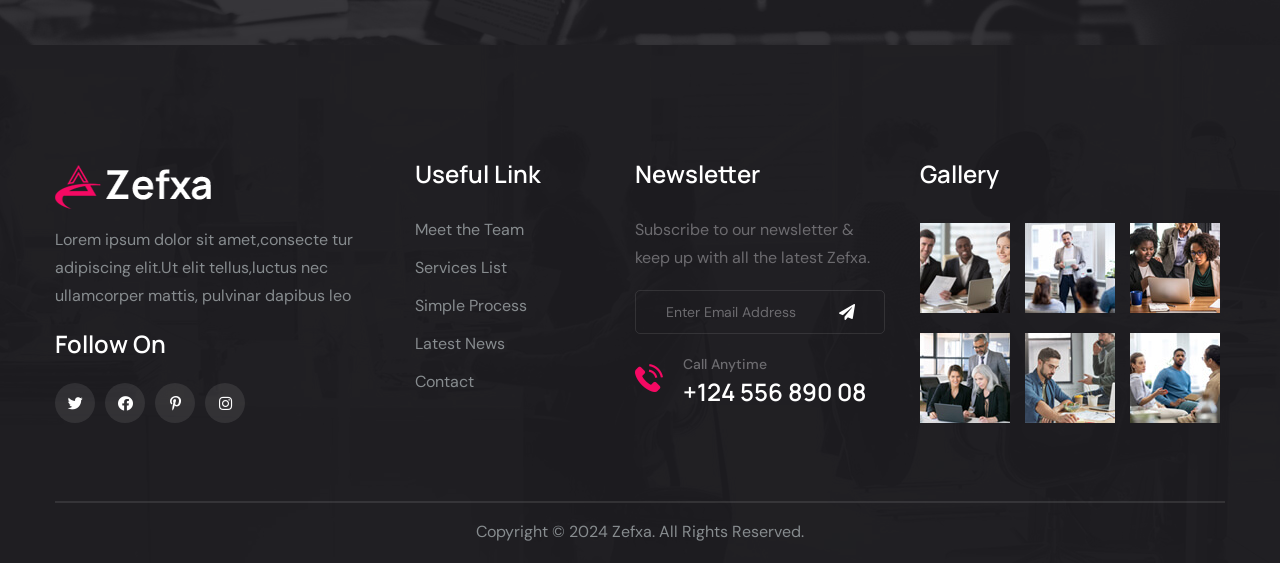
<file: faq.html>
<!DOCTYPE html>
<html lang="en">

<head>
    <meta charset="UTF-8" />
    <meta name="viewport" content="width=device-width, initial-scale=1.0" />
    <title> Faq || Zefxa || HTML 5 Template </title>
    <!-- favicons Icons -->
    <link rel="apple-touch-icon" sizes="180x180" href="assets/images/favicons/apple-touch-icon.png" />
    <link rel="icon" type="image/png" sizes="32x32" href="assets/images/favicons/favicon-32x32.png" />
    <link rel="icon" type="image/png" sizes="16x16" href="assets/images/favicons/favicon-16x16.png" />
    <link rel="manifest" href="assets/images/favicons/site.webmanifest" />
    <meta name="description" content="zefxa HTML 5 Template " />

    <!-- fonts -->
    <link rel="preconnect" href="https://fonts.googleapis.com">

    <link rel="preconnect" href="https://fonts.gstatic.com" crossorigin>



    <link href="https://fonts.googleapis.com/css2?family=Manrope:wght@200..800&display=swap" rel="stylesheet">

    <link
        href="https://fonts.googleapis.com/css2?family=DM+Sans:ital,opsz,wght@0,9..40,100..1000;1,9..40,100..1000&display=swap"
        rel="stylesheet">

    <link rel="stylesheet" href="assets/vendors/bootstrap/css/bootstrap.min.css" />
    <link rel="stylesheet" href="assets/vendors/animate/animate.min.css" />
    <link rel="stylesheet" href="assets/vendors/animate/custom-animate.css" />
    <link rel="stylesheet" href="assets/vendors/fontawesome/css/all.min.css" />
    <link rel="stylesheet" href="assets/vendors/jarallax/jarallax.css" />
    <link rel="stylesheet" href="assets/vendors/jquery-magnific-popup/jquery.magnific-popup.css" />
    <link rel="stylesheet" href="assets/vendors/odometer/odometer.min.css" />
    <link rel="stylesheet" href="assets/vendors/swiper/swiper.min.css" />
    <link rel="stylesheet" href="assets/vendors/zefxa-icons/style.css">
    <link rel="stylesheet" href="assets/vendors/owl-carousel/owl.carousel.min.css" />
    <link rel="stylesheet" href="assets/vendors/owl-carousel/owl.theme.default.min.css" />
    <link rel="stylesheet" href="assets/vendors/bootstrap-select/css/bootstrap-select.min.css" />
    <link rel="stylesheet" href="assets/vendors/nice-select/nice-select.css" />
    <link rel="stylesheet" href="assets/vendors/jquery-ui/jquery-ui.css" />
    <link rel="stylesheet" href="assets/vendors/reey-font/stylesheet.css" />

    <!-- template styles -->
    <link rel="stylesheet" href="assets/css/zefxa.css" />
    <link rel="stylesheet" href="assets/css/zefxa-responsive.css" />
</head>

<body class="custom-cursor">

    <div class="custom-cursor__cursor"></div>
    <div class="custom-cursor__cursor-two"></div>





    <div class="preloader">
        <div class="preloader__image"></div>
    </div>
    <!-- /.preloader -->





    <div class="page-wrapper">
        <header class="main-header">
            <div class="main-menu__top">
                <div class="container">
                    <div class="main-menu__top-inner">
                        <div class="main-menu__top-left">
                            <div class="main-menu__social">
                                <a href="#"><i class="icon-facebook"></i></a>
                                <a href="#"><i class="icon-google-plus-logo"></i></a>
                                <a href="#"><i class="icon-twitter"></i></a>
                            </div>
                            <ul class="list-unstyled main-menu__contact-list">
                                <li>
                                    <div class="icon">
                                        <i class="icon-phone-call"></i>
                                    </div>
                                    <div class="text">
                                        <p><a href="tel:0012346823705">+00 (1234) 682 3705</a>
                                        </p>
                                    </div>
                                </li>
                                <li>
                                    <div class="icon">
                                        <i class="icon-mail"></i>
                                    </div>
                                    <div class="text">
                                        <p><a href="mailto:needhelp@company.com">needhelp@company.com</a>
                                        </p>
                                    </div>
                                </li>
                                <li>
                                    <div class="icon">
                                        <i class="icon-maps-and-flags"></i>
                                    </div>
                                    <div class="text">
                                        <p>80 Broklyn Golden Street UK</p>
                                    </div>
                                </li>
                            </ul>
                        </div>
                        <div class="main-menu__top-right">
                            <p class="main-menu__top-text">We Provide High Quality & Cost Effective Services</p>
                        </div>
                    </div>
                </div>
            </div>
            <nav class="main-menu">
                <div class="main-menu__wrapper">
                    <div class="container">
                        <div class="main-menu__wrapper-inner">
                            <div class="main-menu__left">
                                <div class="main-menu__logo">
                                    <a href="index.html"><img src="assets/images/resources/logo-1.png" alt=""></a>
                                </div>
                                <div class="main-menu__main-menu-box">
                                    <a href="#" class="mobile-nav__toggler"><i class="fa fa-bars"></i></a>
                                    <ul class="main-menu__list">
                                        <li class="dropdown">
                                            <a href="index.html">Home
                                                <span class="main-menu-border"></span>
                                            </a>
                                            <ul>
                                                <li><a href="index.html">Home One</a></li>
                                                <li><a href="index2.html">Home Two</a></li>
                                                <li><a href="index3.html">Home Three</a></li>
                                                <li class="dropdown">
                                                    <a href="#">One Page Styles</a>
                                                    <ul>
                                                        <li><a href="index-one-page.html">Home One</a></li>
                                                        <li><a href="index2-one-page.html">Home Two</a></li>
                                                        <li><a href="index3-one-page.html">Home Three</a></li>
                                                    </ul>
                                                </li>
                                                <li class="dropdown">
                                                    <a href="#">Header Styles</a>
                                                    <ul>
                                                        <li><a href="index.html">Header One</a></li>
                                                        <li><a href="index2.html">Header Two</a></li>
                                                        <li><a href="index3.html">Header Three</a></li>
                                                    </ul>
                                                </li>
                                            </ul>
                                        </li>
                                        <li class="dropdown">
                                            <a href="#">Pages
                                                <span class="main-menu-border"></span>
                                            </a>
                                            <ul>
                                                <li><a href="about.html">About</a></li>
                                                <li><a href="team.html">Team</a></li>
                                                <li><a href="team-details.html">Team Details</a></li>
                                                <li><a href="testimonials.html">Testimonials</a></li>
                                                <li><a href="pricing.html">Pricing</a></li>
                                                <li><a href="faq.html">Faq</a></li>
                                                <li><a href="404.html">404 Error</a></li>
                                                <li><a href="coming-soon.html">Coming Soon</a></li>
                                            </ul>
                                        </li>
                                        <li class="dropdown">
                                            <a href="#">Services
                                                <span class="main-menu-border"></span>
                                            </a>
                                            <ul>
                                                <li><a href="services.html">Services</a></li>
                                                <li><a href="digital-marketing.html">Digital Marketing</a></li>
                                                <li><a href="ui-ux-designing.html">UI/UX Designing</a></li>
                                                <li><a href="app-development.html">App Development</a></li>
                                                <li><a href="graphic-designing.html">Graphic Designing</a></li>
                                                <li><a href="website-development.html">Website Development</a></li>
                                                <li><a href="seo-content-writting.html">SEO & Content Writting</a></li>
                                            </ul>
                                        </li>
                                        <li class="dropdown">
                                            <a href="#">Projects
                                                <span class="main-menu-border"></span>
                                            </a>
                                            <ul>
                                                <li><a href="projects.html">Projects</a></li>
                                                <li><a href="project-details.html">Project Details</a></li>
                                            </ul>
                                        </li>
                                        <li class="dropdown">
                                            <a href="#">Blog
                                                <span class="main-menu-border"></span>
                                            </a>
                                            <ul>
                                                <li><a href="blog.html">Blog</a></li>
                                                <li><a href="blog-details.html">Blog Details</a></li>
                                            </ul>
                                        </li>
                                        <li>
                                            <a href="contact.html">Contact
                                                <span class="main-menu-border"></span>
                                            </a>
                                        </li>
                                    </ul>
                                </div>
                            </div>
                            <div class="main-menu__right">
                                <div class="main-menu__cart-search-box">
                                    <a href="#" class="main-menu__search search-toggler icon-magnifying-glass"></a>
                                    <a href="#" class="main-menu__cart"><span class="icon-shopping-cart"></span></a>
                                </div>
                                <div class="main-menu__btn-box">
                                    <a href="contact.html" class="main-menu__btn thm-btn">Get Free Quote</a>
                                </div>
                            </div>
                        </div>
                    </div>
                </div>
            </nav>
        </header>

        <div class="stricky-header stricked-menu main-menu">
            <div class="sticky-header__content"></div><!-- /.sticky-header__content -->
        </div><!-- /.stricky-header -->



        <!--Page Header Start-->
        <section class="page-header">
            <div class="page-header__bg" style="background-image: url(assets/images/backgrounds/page-header-bg.jpg);">
            </div>
            <div class="page-header__shape-bg"
                style="background-image: url(assets/images/shapes/page-header-shape-bg.png);"></div>
            <div class="page-header__shape-1 float-bob-y">
                <img src="assets/images/shapes/page-header-shape-1.png" alt="">
            </div>
            <div class="page-header__shape-2 img-bounce">
                <img src="assets/images/shapes/page-header-shape-2.png" alt="">
            </div>
            <div class="page-header__shape-3 float-bob-x">
                <img src="assets/images/shapes/page-header-shape-3.png" alt="">
            </div>
            <div class="container">
                <div class="page-header__inner">
                    <div class="thm-breadcrumb__box">
                        <div class="thm-breadcrumb__icon">
                            <img src="assets/images/shapes/section-title-tagline-shape.png" alt="">
                        </div>
                        <ul class="thm-breadcrumb list-unstyled">
                            <li><a href="index.html">Home</a></li>
                            <li><span>-</span></li>
                            <li>Our Faq</li>
                        </ul>
                    </div>
                    <h2>Our Faq</h2>
                </div>
            </div>
        </section>
        <!--Page Header End-->

        <!--Faq Page Start-->
        <section class="faq-page">
            <div class="container">
                <div class="row">
                    <div class="col-xl-6 col-lg-6">
                        <div class="faq-page__left">
                            <div class="accrodion-grp faq-one-accrodion" data-grp-name="faq-one-accrodion-1">
                                <div class="accrodion">
                                    <div class="accrodion-title">
                                        <h4>What is construction?</h4>
                                    </div>
                                    <div class="accrodion-content">
                                        <div class="inner">
                                            <p>Et purus duis sollicitudin dignissim ha. Egest nulla quis venenatis
                                                cras
                                                sed
                                                eu massa eu faucibus. Urna fusce aenea tortor pretium Et purus duis
                                                sollicitudin dignissim habitant</p>
                                        </div><!-- /.inner -->
                                    </div>
                                </div>
                                <div class="accrodion  active">
                                    <div class="accrodion-title">
                                        <h4>How long does project typically take?</h4>
                                    </div>
                                    <div class="accrodion-content">
                                        <div class="inner">
                                            <p>Et purus duis sollicitudin dignissim ha. Egest nulla quis venenatis
                                                cras
                                                sed
                                                eu massa eu faucibus. Urna fusce aenea tortor pretium Et purus duis
                                                sollicitudin dignissim habitant</p>
                                        </div><!-- /.inner -->
                                    </div>
                                </div>
                                <div class="accrodion">
                                    <div class="accrodion-title">
                                        <h4>What different of construction projects?</h4>
                                    </div>
                                    <div class="accrodion-content">
                                        <div class="inner">
                                            <p>Et purus duis sollicitudin dignissim ha. Egest nulla quis venenatis
                                                cras
                                                sed
                                                eu massa eu faucibus. Urna fusce aenea tortor pretium Et purus duis
                                                sollicitudin dignissim habitant</p>
                                        </div><!-- /.inner -->
                                    </div>
                                </div>
                                <div class="accrodion">
                                    <div class="accrodion-title">
                                        <h4>What is the role of a construction manager?</h4>
                                    </div>
                                    <div class="accrodion-content">
                                        <div class="inner">
                                            <p>Et purus duis sollicitudin dignissim ha. Egest nulla quis venenatis
                                                cras
                                                sed
                                                eu massa eu faucibus. Urna fusce aenea tortor pretium Et purus duis
                                                sollicitudin dignissim habitant</p>
                                        </div><!-- /.inner -->
                                    </div>
                                </div>
                            </div>
                        </div>
                    </div>
                    <div class="col-xl-6 col-lg-6">
                        <div class="faq-page__right">
                            <div class="accrodion-grp faq-one-accrodion" data-grp-name="faq-one-accrodion-2">
                                <div class="accrodion">
                                    <div class="accrodion-title">
                                        <h4>What is construction?</h4>
                                    </div>
                                    <div class="accrodion-content">
                                        <div class="inner">
                                            <p>Et purus duis sollicitudin dignissim ha. Egest nulla quis venenatis
                                                cras
                                                sed
                                                eu massa eu faucibus. Urna fusce aenea tortor pretium Et purus duis
                                                sollicitudin dignissim habitant</p>
                                        </div><!-- /.inner -->
                                    </div>
                                </div>
                                <div class="accrodion  active">
                                    <div class="accrodion-title">
                                        <h4>How long does project typically take?</h4>
                                    </div>
                                    <div class="accrodion-content">
                                        <div class="inner">
                                            <p>Et purus duis sollicitudin dignissim ha. Egest nulla quis venenatis
                                                cras
                                                sed
                                                eu massa eu faucibus. Urna fusce aenea tortor pretium Et purus duis
                                                sollicitudin dignissim habitant</p>
                                        </div><!-- /.inner -->
                                    </div>
                                </div>
                                <div class="accrodion">
                                    <div class="accrodion-title">
                                        <h4>What different of construction projects?</h4>
                                    </div>
                                    <div class="accrodion-content">
                                        <div class="inner">
                                            <p>Et purus duis sollicitudin dignissim ha. Egest nulla quis venenatis
                                                cras
                                                sed
                                                eu massa eu faucibus. Urna fusce aenea tortor pretium Et purus duis
                                                sollicitudin dignissim habitant</p>
                                        </div><!-- /.inner -->
                                    </div>
                                </div>
                                <div class="accrodion">
                                    <div class="accrodion-title">
                                        <h4>What is the role of a construction manager?</h4>
                                    </div>
                                    <div class="accrodion-content">
                                        <div class="inner">
                                            <p>Et purus duis sollicitudin dignissim ha. Egest nulla quis venenatis
                                                cras
                                                sed
                                                eu massa eu faucibus. Urna fusce aenea tortor pretium Et purus duis
                                                sollicitudin dignissim habitant</p>
                                        </div><!-- /.inner -->
                                    </div>
                                </div>
                            </div>
                        </div>
                    </div>
                </div>
            </div>
        </section>
        <!--Faq Page End-->

        <!--CTA One Start-->
        <section class="cta-one">
            <div class="cta-one__bg" style="background-image: url(assets/images/backgrounds/cta-one-bg.jpg);"></div>
            <div class="container">
                <div class="row">
                    <div class="cta-one__inner">
                        <h3 class="cta-one__title">Let's discuss about how we can help
                            <br> make your business better</h3>
                        <div class="cta-one__btn-box">
                            <a href="about.html" class="cta-one__btn thm-btn">Let's Start</a>
                        </div>
                    </div>
                </div>
            </div>
        </section>
        <!--CTA One End-->

        <!--Site Footer Start-->
        <footer class="site-footer">
            <div class="site-footer__bg" style="background-image: url(assets/images/backgrounds/site-footer-bg.jpg);">
            </div>
            <div class="site-footer__top">
                <div class="container">
                    <div class="row">
                        <div class="col-xl-3 col-lg-6 col-md-6 wow fadeInUp" data-wow-delay="100ms">
                            <div class="footer-widget__column footer-widget__about">
                                <div class="footer-widget__logo">
                                    <a href="index.html"><img src="assets/images/resources/footer-logo.png" alt=""></a>
                                </div>
                                <p class="footer-widget__about-text">Lorem ipsum dolor sit amet,consecte
                                    tur adipiscing elit.Ut elit tellus,luctus nec ullamcorper mattis, pulvinar dapibus
                                    leo</p>
                                <div class="site-footer__social-box">
                                    <h3 class="site-footer__social-title">Follow On</h3>
                                    <div class="site-footer__social">
                                        <a href="#"><i class="fab fa-twitter"></i></a>
                                        <a href="#"><i class="fab fa-facebook"></i></a>
                                        <a href="#"><i class="fab fa-pinterest-p"></i></a>
                                        <a href="#"><i class="fab fa-instagram"></i></a>
                                    </div>
                                </div>
                            </div>
                        </div>
                        <div class="col-xl-3 col-lg-6 col-md-6 wow fadeInUp" data-wow-delay="200ms">
                            <div class="footer-widget__column footer-widget__link">
                                <div class="footer-widget__title-box">
                                    <h3 class="footer-widget__title">Useful Link</h3>
                                </div>
                                <ul class="footer-widget__link-list list-unstyled">
                                    <li><a href="team.html">Meet the Team</a></li>
                                    <li><a href="services.html">Services List</a></li>
                                    <li><a href="about.html">Simple Process</a></li>
                                    <li><a href="blog.html">Latest News</a></li>
                                    <li><a href="contact.html">Contact</a></li>
                                </ul>
                            </div>
                        </div>
                        <div class="col-xl-3 col-lg-6 col-md-6 wow fadeInUp" data-wow-delay="300ms">
                            <div class="footer-widget__column footer-widget__newsletter">
                                <div class="footer-widget__title-box">
                                    <h3 class="footer-widget__title">Newsletter</h3>
                                </div>
                                <p class="footer-widget__newsletter-text">Subscribe to our newsletter & keep up with all
                                    the latest Zefxa.</p>
                                <form class="footer-widget__newsletter-form mc-form" data-url="MC_FORM_URL"
                                    novalidate="novalidate">
                                    <div class="footer-widget__newsletter-form-input-box">
                                        <input type="email" placeholder="Enter Email Address" name="EMAIL">
                                        <button type="submit" class="footer-widget__newsletter-btn"><span
                                                class="fas fa-paper-plane"></span></button>
                                    </div>
                                </form>
                                <div class="mc-form__response"></div>
                                <ul class="footer-widget__Contact-list list-unstyled">
                                    <li>
                                        <div class="icon">
                                            <span class="icon-telephone"></span>
                                        </div>
                                        <div class="contact">
                                            <p>Call Anytime</p>
                                            <a href="tel:12455689008">+124 556 890 08</a>
                                        </div>
                                    </li>
                                </ul>
                            </div>
                        </div>
                        <div class="col-xl-3 col-lg-6 col-md-6 wow fadeInUp" data-wow-delay="500ms">
                            <div class="footer-widget__column footer-widget__Gallery">
                                <div class="footer-widget__title-box">
                                    <h3 class="footer-widget__title">Gallery</h3>
                                </div>
                                <ul class="footer-widget__Gallery-list list-unstyled clearfix">
                                    <li>
                                        <div class="footer-widget__Gallery-img">
                                            <img src="assets/images/project/footer-widget-Gallery-img-1.jpg" alt="">
                                            <a href="#"><span class="fab fa-instagram"></span></a>
                                        </div>
                                    </li>
                                    <li>
                                        <div class="footer-widget__Gallery-img">
                                            <img src="assets/images/project/footer-widget-Gallery-img-2.jpg" alt="">
                                            <a href="#"><span class="fab fa-instagram"></span></a>
                                        </div>
                                    </li>
                                    <li>
                                        <div class="footer-widget__Gallery-img">
                                            <img src="assets/images/project/footer-widget-Gallery-img-3.jpg" alt="">
                                            <a href="#"><span class="fab fa-instagram"></span></a>
                                        </div>
                                    </li>
                                    <li>
                                        <div class="footer-widget__Gallery-img">
                                            <img src="assets/images/project/footer-widget-Gallery-img-4.jpg" alt="">
                                            <a href="#"><span class="fab fa-instagram"></span></a>
                                        </div>
                                    </li>
                                    <li>
                                        <div class="footer-widget__Gallery-img">
                                            <img src="assets/images/project/footer-widget-Gallery-img-5.jpg" alt="">
                                            <a href="#"><span class="fab fa-instagram"></span></a>
                                        </div>
                                    </li>
                                    <li>
                                        <div class="footer-widget__Gallery-img">
                                            <img src="assets/images/project/footer-widget-Gallery-img-6.jpg" alt="">
                                            <a href="#"><span class="fab fa-instagram"></span></a>
                                        </div>
                                    </li>
                                </ul>
                            </div>
                        </div>
                    </div>
                </div>
            </div>
            <div class="site-footer__bottom">
                <div class="container">
                    <div class="row">
                        <div class="col-xl-12">
                            <div class="site-footer__bottom-inner">
                                <p class="site-footer__bottom-text">
                                    Copyright © 2024
                                    <a href="#">Zefxa.</a>
                                    All Rights Reserved.
                                </p>
                            </div>
                        </div>
                    </div>
                </div>
            </div>
        </footer>
        <!--Site Footer End-->


    </div><!-- /.page-wrapper -->


    <div class="mobile-nav__wrapper">
        <div class="mobile-nav__overlay mobile-nav__toggler"></div>
        <!-- /.mobile-nav__overlay -->
        <div class="mobile-nav__content">
            <span class="mobile-nav__close mobile-nav__toggler"><i class="fa fa-times"></i></span>

            <div class="logo-box">
                <a href="index.html" aria-label="logo image"><img src="assets/images/resources/logo-1.png" width="150"
                        alt="" /></a>
            </div>
            <!-- /.logo-box -->
            <div class="mobile-nav__container"></div>
            <!-- /.mobile-nav__container -->

            <ul class="mobile-nav__contact list-unstyled">
                <li>
                    <i class="fa fa-envelope"></i>
                    <a href="mailto:needhelp@packageName__.com">needhelp@zefxa.com</a>
                </li>
                <li>
                    <i class="fa fa-phone-alt"></i>
                    <a href="tel:666-888-0000">666 888 0000</a>
                </li>
            </ul><!-- /.mobile-nav__contact -->
            <div class="mobile-nav__top">
                <div class="mobile-nav__social">
                    <a href="#" class="fab fa-twitter"></a>
                    <a href="#" class="fab fa-facebook-square"></a>
                    <a href="#" class="fab fa-pinterest-p"></a>
                    <a href="#" class="fab fa-instagram"></a>
                </div><!-- /.mobile-nav__social -->
            </div><!-- /.mobile-nav__top -->



        </div>
        <!-- /.mobile-nav__content -->
    </div>
    <!-- /.mobile-nav__wrapper -->

    <div class="search-popup">
        <div class="search-popup__overlay search-toggler"></div>
        <!-- /.search-popup__overlay -->
        <div class="search-popup__content">
            <form action="#">
                <label for="search" class="sr-only">search here</label><!-- /.sr-only -->
                <input type="text" id="search" placeholder="Search Here..." />
                <button type="submit" aria-label="search submit" class="thm-btn">
                    <i class="icon-magnifying-glass"></i>
                </button>
            </form>
        </div>
        <!-- /.search-popup__content -->
    </div>
    <!-- /.search-popup -->

    <a href="#" data-target="html" class="scroll-to-target scroll-to-top"><i class="icon-right-arrow"></i></a>


    <script src="assets/vendors/jquery/jquery-3.6.0.min.js"></script>
    <script src="assets/vendors/bootstrap/js/bootstrap.bundle.min.js"></script>
    <script src="assets/vendors/jarallax/jarallax.min.js"></script>
    <script src="assets/vendors/jquery-ajaxchimp/jquery.ajaxchimp.min.js"></script>
    <script src="assets/vendors/jquery-appear/jquery.appear.min.js"></script>
    <script src="assets/vendors/jquery-circle-progress/jquery.circle-progress.min.js"></script>
    <script src="assets/vendors/jquery-magnific-popup/jquery.magnific-popup.min.js"></script>
    <script src="assets/vendors/jquery-validate/jquery.validate.min.js"></script>
    <script src="assets/vendors/odometer/odometer.min.js"></script>
    <script src="assets/vendors/swiper/swiper.min.js"></script>
    <script src="assets/vendors/wnumb/wNumb.min.js"></script>
    <script src="assets/vendors/wow/wow.js"></script>
    <script src="assets/vendors/isotope/isotope.js"></script>
    <script src="assets/vendors/owl-carousel/owl.carousel.min.js"></script>
    <script src="assets/vendors/bootstrap-select/js/bootstrap-select.min.js"></script>
    <script src="assets/vendors/jquery-ui/jquery-ui.js"></script>
    <script src="assets/vendors/nice-select/jquery.nice-select.min.js"></script>
    <script src="assets/vendors/marque/marquee.min.js"></script>
    <script src="assets/vendors/countdown/countdown.min.js"></script>




    <!-- template js -->
    <script src="assets/js/zefxa.js"></script>
</body>

</html>
</file>
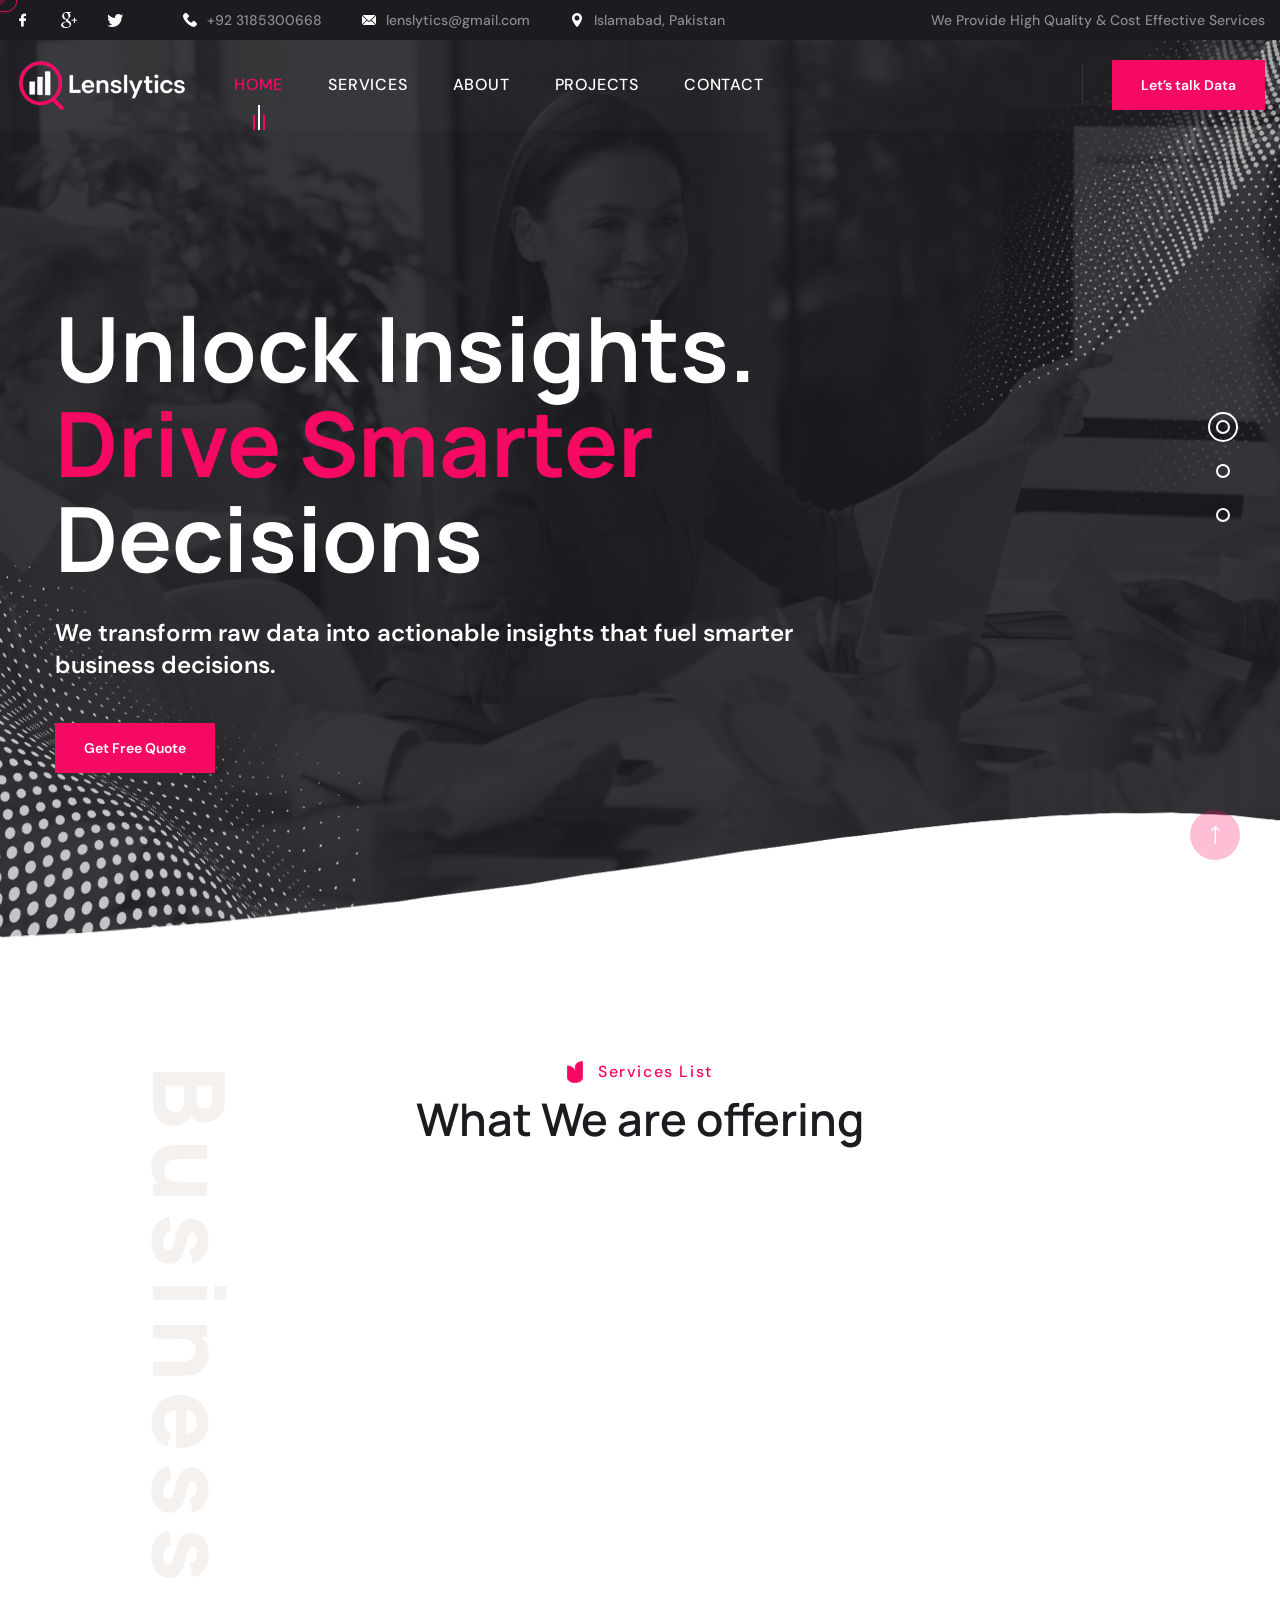
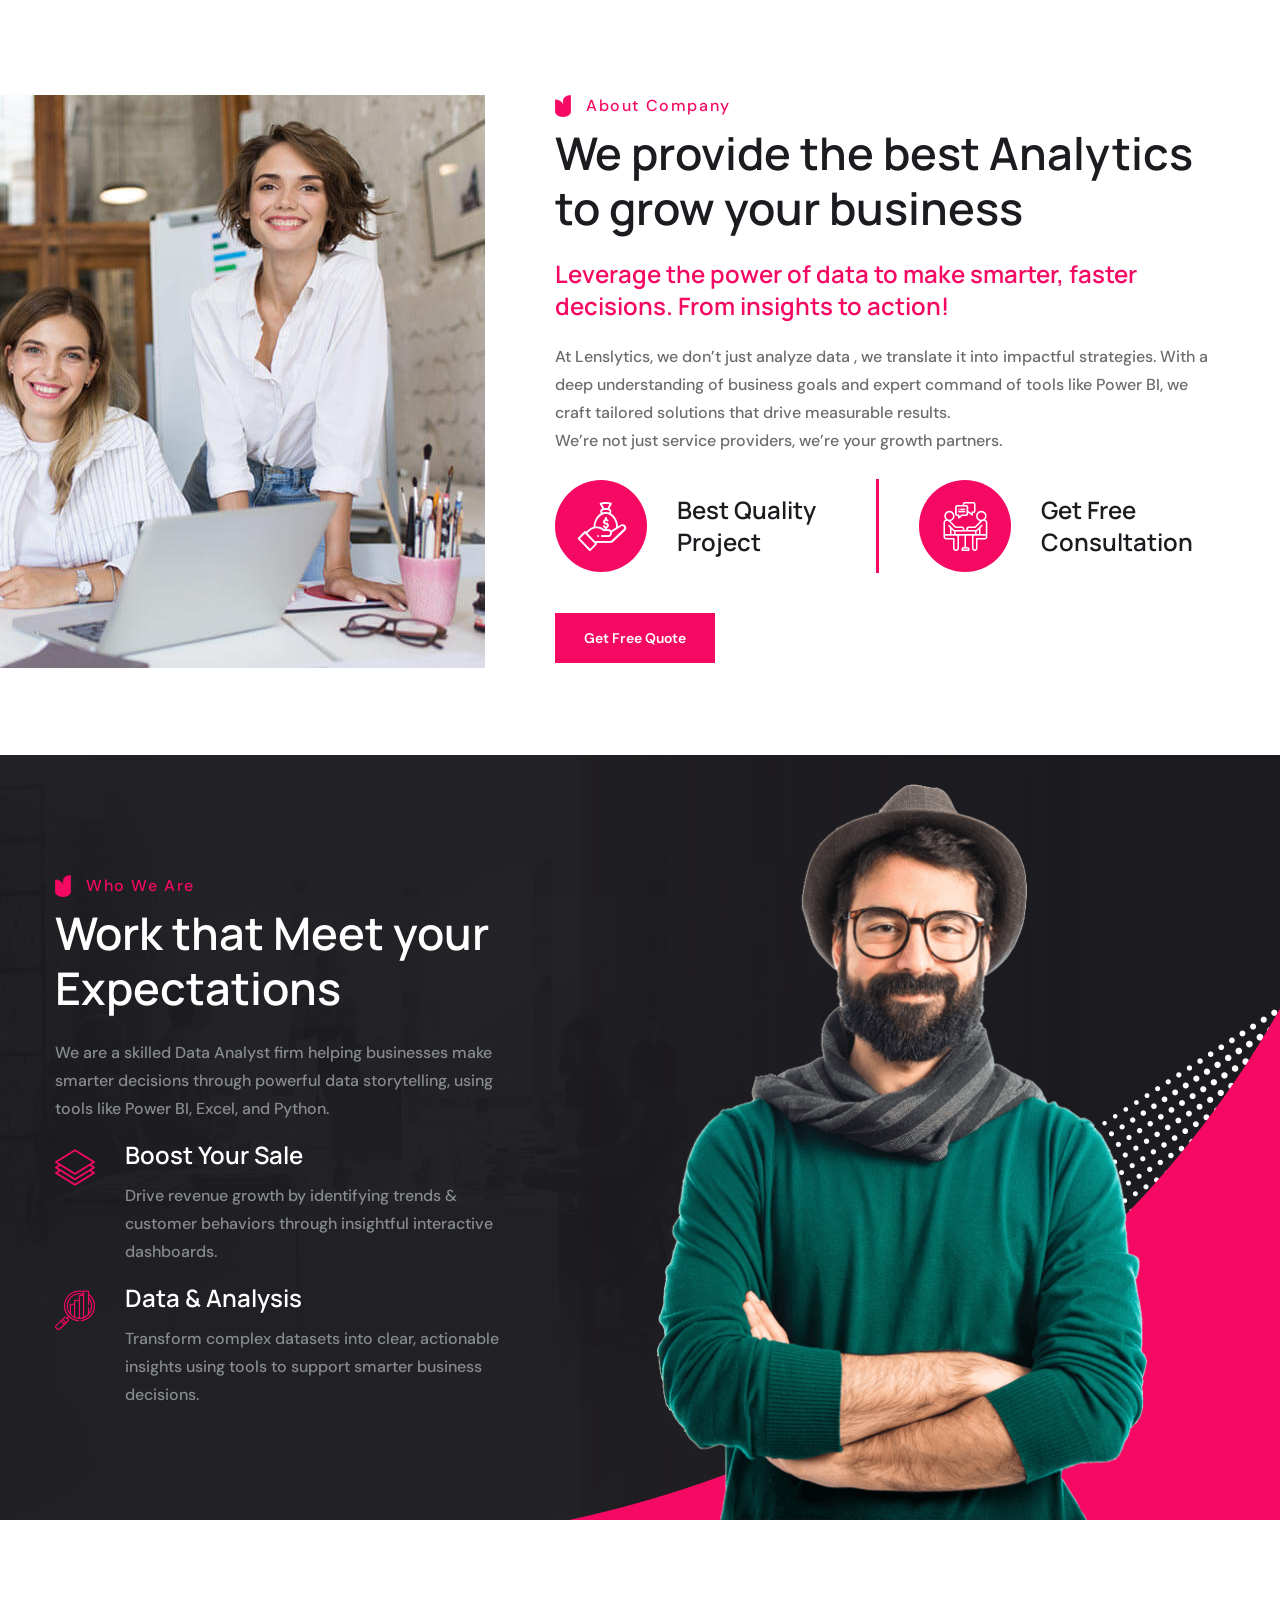
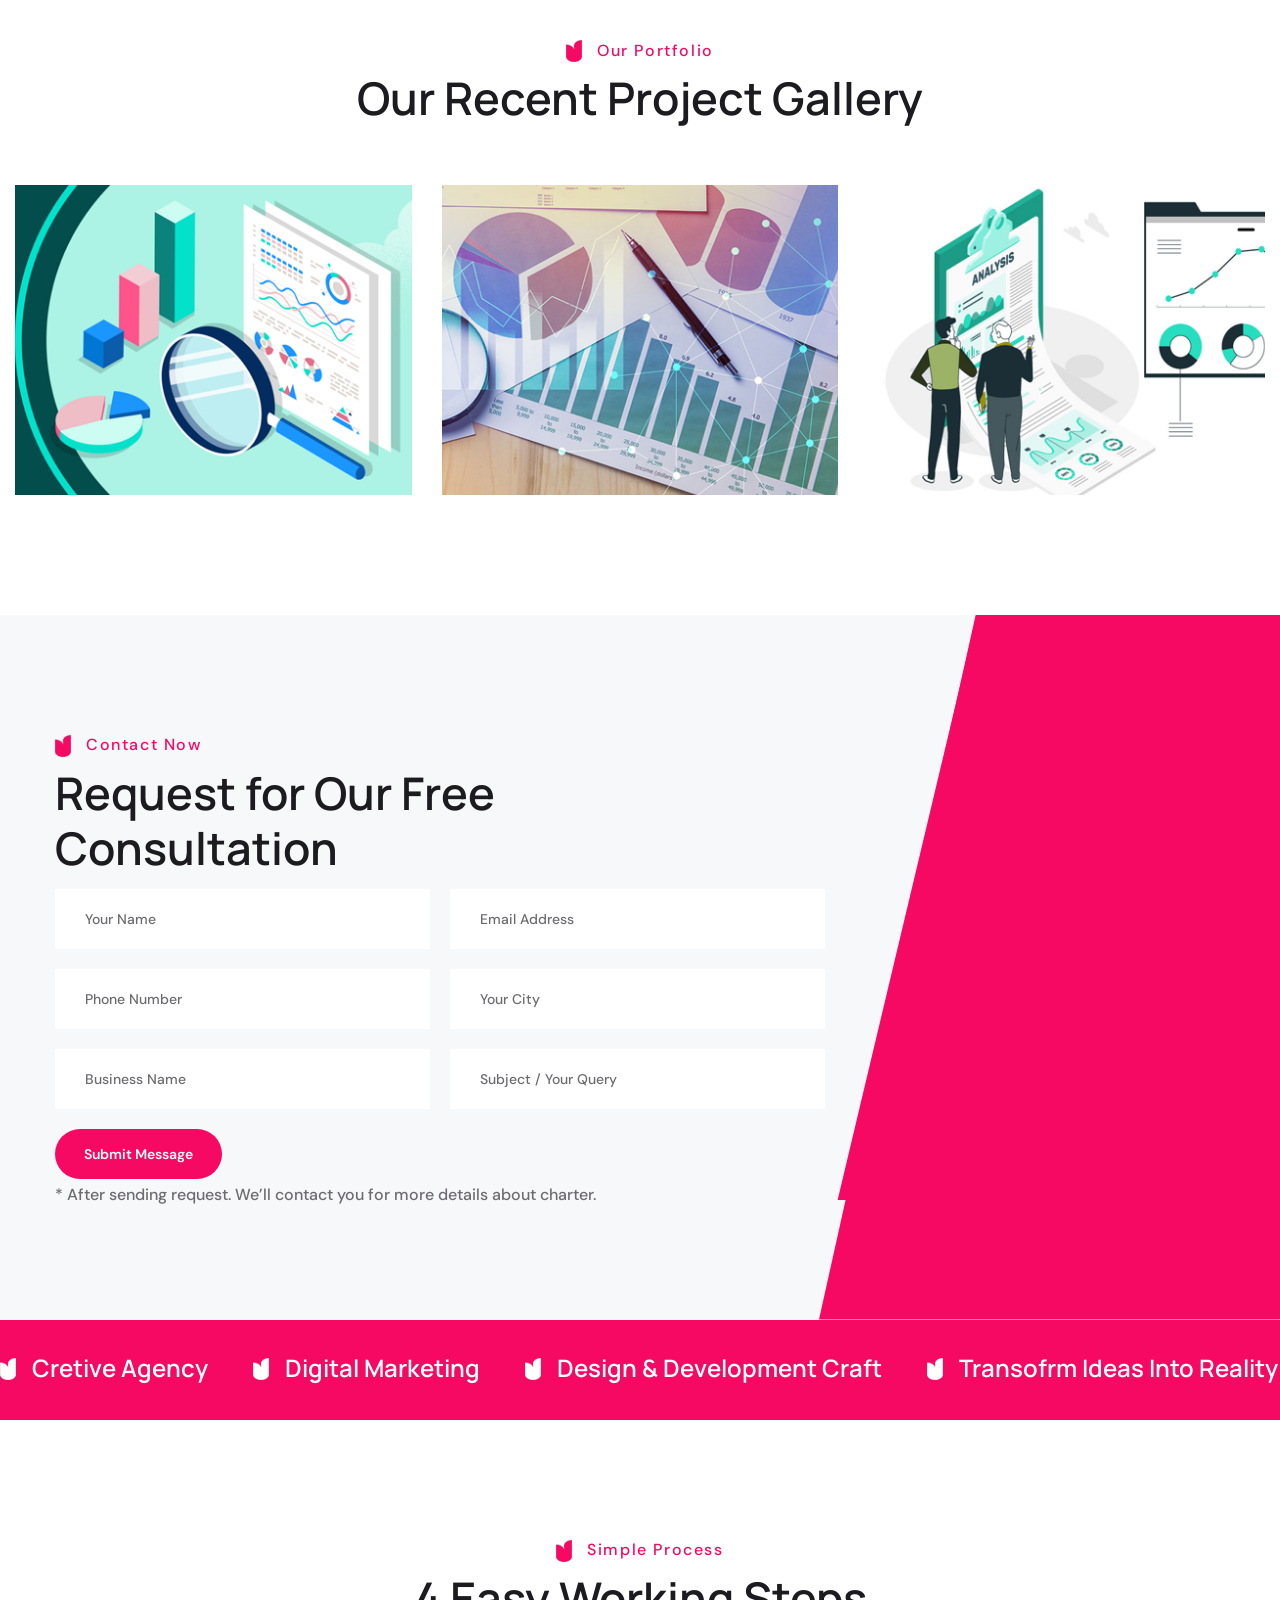
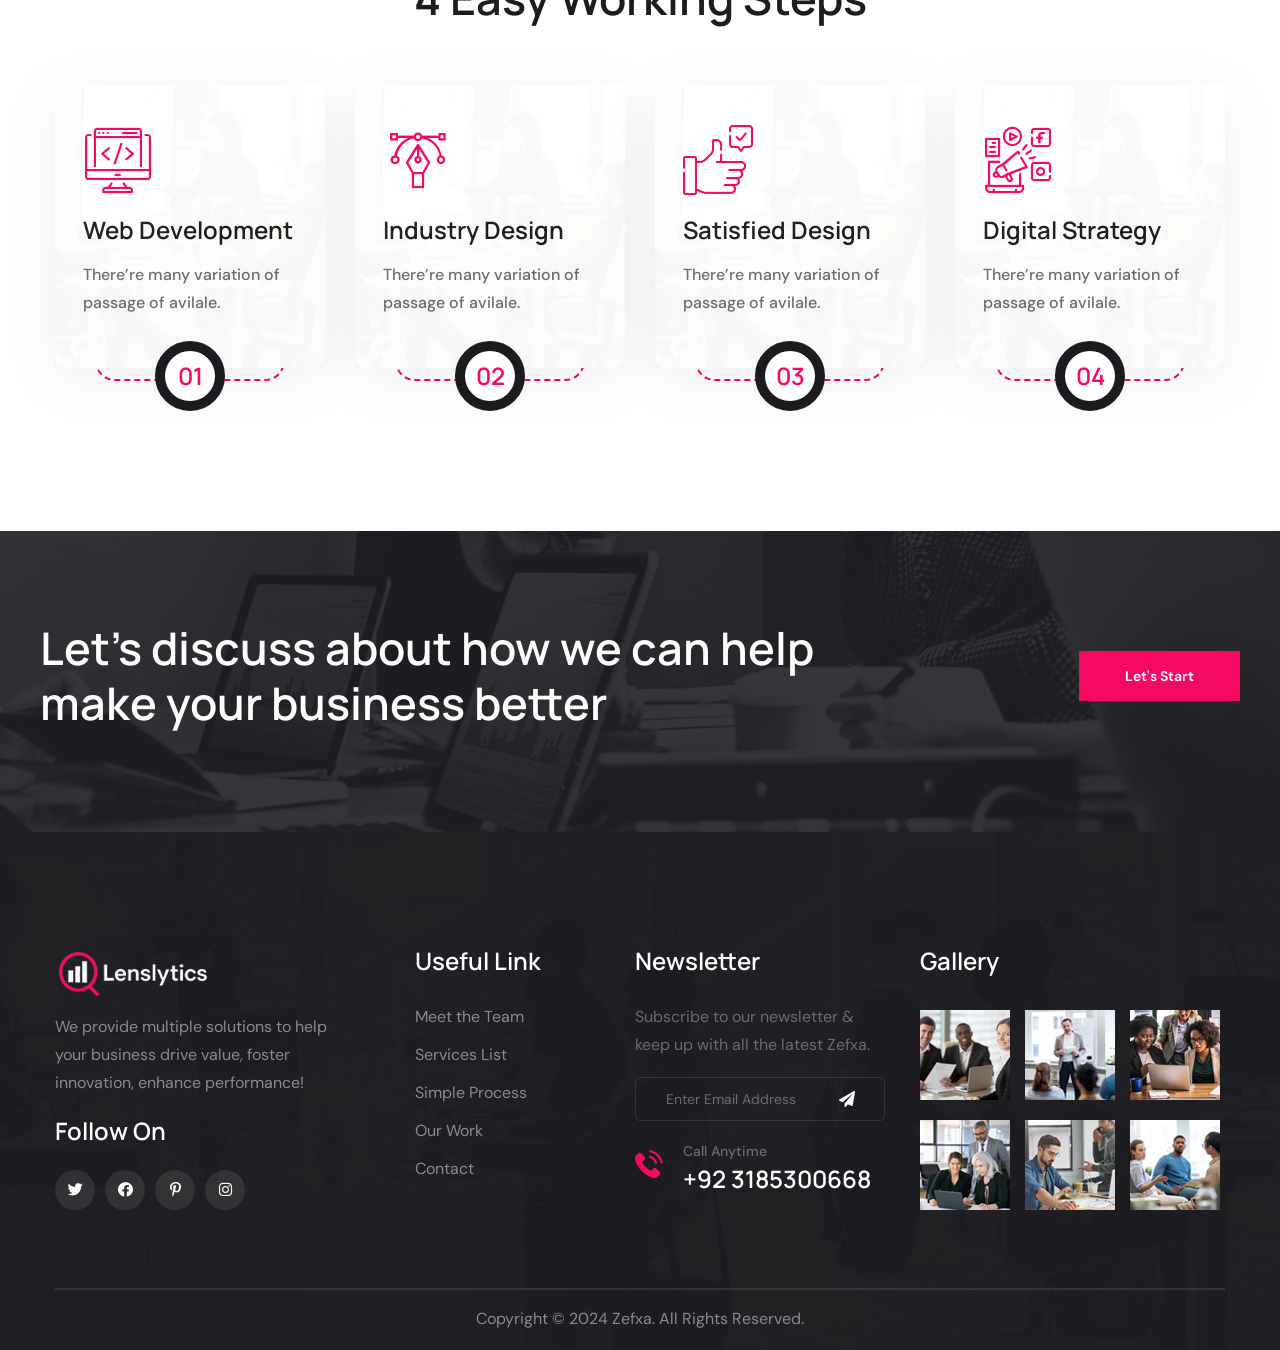
<file: index-one-page.html>
<!DOCTYPE html>
<html lang="en">

<head>
    <meta charset="UTF-8" />
    <meta name="viewport" content="width=device-width, initial-scale=1.0" />
    <title> Home || Lenslytics </title>
    <!-- favicons Icons -->
    <link rel="apple-touch-icon" sizes="180x180" href="assets/images/favicons2" />
    <link rel="icon" type="image/png" sizes="32x32" href="assets/images/favicons2/favicon-32x32.png" />
    <link rel="icon" type="image/png" sizes="16x16" href="assets/images/favicons2/favicon-16x16.png" />
    <link rel="manifest" href="assets/images/favicons2/site.webmanifest" />
    <meta name="description" content="zefxa HTML 5 Template " />

    <!-- fonts -->
    <link rel="preconnect" href="https://fonts.googleapis.com">

    <link rel="preconnect" href="https://fonts.gstatic.com" crossorigin>



    <link href="https://fonts.googleapis.com/css2?family=Manrope:wght@200..800&display=swap" rel="stylesheet">

    <link
        href="https://fonts.googleapis.com/css2?family=DM+Sans:ital,opsz,wght@0,9..40,100..1000;1,9..40,100..1000&display=swap"
        rel="stylesheet">

    <link rel="stylesheet" href="assets/vendors/bootstrap/css/bootstrap.min.css" />
    <link rel="stylesheet" href="assets/vendors/animate/animate.min.css" />
    <link rel="stylesheet" href="assets/vendors/animate/custom-animate.css" />
    <link rel="stylesheet" href="assets/vendors/fontawesome/css/all.min.css" />
    <link rel="stylesheet" href="assets/vendors/jarallax/jarallax.css" />
    <link rel="stylesheet" href="assets/vendors/jquery-magnific-popup/jquery.magnific-popup.css" />
    <link rel="stylesheet" href="assets/vendors/odometer/odometer.min.css" />
    <link rel="stylesheet" href="assets/vendors/swiper/swiper.min.css" />
    <link rel="stylesheet" href="assets/vendors/zefxa-icons/style.css">
    <link rel="stylesheet" href="assets/vendors/owl-carousel/owl.carousel.min.css" />
    <link rel="stylesheet" href="assets/vendors/owl-carousel/owl.theme.default.min.css" />
    <link rel="stylesheet" href="assets/vendors/bootstrap-select/css/bootstrap-select.min.css" />
    <link rel="stylesheet" href="assets/vendors/nice-select/nice-select.css" />
    <link rel="stylesheet" href="assets/vendors/jquery-ui/jquery-ui.css" />
    <link rel="stylesheet" href="assets/vendors/reey-font/stylesheet.css" />

    <!-- template styles -->
    <link rel="stylesheet" href="assets/css/zefxa.css" />
    <link rel="stylesheet" href="assets/css/zefxa-responsive.css" />
</head>

<body class="custom-cursor">

    <div class="custom-cursor__cursor"></div>
    <div class="custom-cursor__cursor-two"></div>





    <div class="preloader">
        <div class="preloader__image"></div>
    </div>
    <!-- /.preloader -->





    <div class="page-wrapper">
        <header class="main-header">
            <div class="main-menu__top">
                <div class="container">
                    <div class="main-menu__top-inner">
                        <div class="main-menu__top-left">
                            <div class="main-menu__social">
                                <a href="#"><i class="icon-facebook"></i></a>
                                <a href="#"><i class="icon-google-plus-logo"></i></a>
                                <a href="#"><i class="icon-twitter"></i></a>
                            </div>
                            <ul class="list-unstyled main-menu__contact-list">
                                <li>
                                    <div class="icon">
                                        <i class="icon-phone-call"></i>
                                    </div>
                                    <div class="text">
                                        <p><a href="tel:+923185300668">+92 3185300668</a>
                                        </p>
                                    </div>
                                </li>
                                <li>
                                    <div class="icon">
                                        <i class="icon-mail"></i>
                                    </div>
                                    <div class="text">
                                        <p><a href="mailto:lenslytics@gmail.com">lenslytics@gmail.com</a>
                                        </p>
                                    </div>
                                </li>
                                <li>
                                    <div class="icon">
                                        <i class="icon-maps-and-flags"></i>
                                    </div>
                                    <div class="text">
                                        <p>Islamabad, Pakistan</p>
                                    </div>
                                </li>
                            </ul>
                        </div>
                        <div class="main-menu__top-right">
                            <p class="main-menu__top-text">We Provide High Quality & Cost Effective Services</p>
                        </div>
                    </div>
                </div>
            </div>
            <nav class="main-menu">
                <div class="main-menu__wrapper">
                    <div class="container">
                        <div class="main-menu__wrapper-inner">
                            <div class="main-menu__left">
                                <div class="main-menu__logo">
                                    <a href="index-one-page.html"><img src="assets/images/resources/logo-2.png" alt=""></a>
                                </div>
                                <div class="main-menu__main-menu-box">
                                    <a href="#" class="mobile-nav__toggler"><i class="fa fa-bars"></i></a>
                                    <ul class="main-menu__list one-page-scroll-menu">
                                        <li class="scrollToLink">
                                            <a href="#home">Home
                                                <span class="main-menu-border"></span>
                                            </a>
                                        </li>
                                        <li class="scrollToLink">
                                            <a href="#services">Services
                                                <span class="main-menu-border"></span>
                                            </a>
                                        </li>
                                        <li class="scrollToLink">
                                            <a href="#about">About
                                                <span class="main-menu-border"></span>
                                            </a>
                                        </li>
                                        <li class="scrollToLink">
                                            <a href="#project">Projects
                                                <span class="main-menu-border"></span>
                                            </a>
                                        </li>
                                        <li class="scrollToLink">
                                            <a href="#contact">Contact
                                                <span class="main-menu-border"></span>
                                            </a>
                                        </li>
                                    </ul>
                                </div>
                            </div>
                            <div class="main-menu__right">
                                <div class="main-menu__cart-search-box">
                                    <a href="#" class="main-menu__search search-toggler icon-magnifying-glass"></a>
                                    <a href="#" class="main-menu__cart"><span class="icon-shopping-cart"></span></a>
                                </div>
                                <div class="main-menu__btn-box">
                                    <a href="#contact" class="main-menu__btn thm-btn">Let’s talk Data</a>
                                </div>
                            </div>
                        </div>
                    </div>
                </div>
            </nav>
        </header>

        <div class="stricky-header stricked-menu main-menu">
            <div class="sticky-header__content"></div><!-- /.sticky-header__content -->
        </div><!-- /.stricky-header -->

        <!--Main Slider Start-->
        <section class="main-slider" id="home">
            <div class="swiper-container thm-swiper__slider" data-swiper-options='{"slidesPerView": 1, "loop": true,
                "effect": "fade",
                "pagination": {
                "el": "#main-slider-pagination",
                "type": "bullets",
                "clickable": true
                },
                "navigation": {
                "nextEl": "#main-slider__swiper-button-next",
                "prevEl": "#main-slider__swiper-button-prev"
                },
                "autoplay": {
                    "delay": 8000
                } 
            }'>
                <div class="swiper-wrapper">

                    <div class="swiper-slide">
                        <div class="main-slider__bg"
                            style="background-image: url(assets/images/backgrounds/slider-1-2.jpg);"></div>
                        <div class="main-slider__shape-bg"
                            style="background-image: url(assets/images/shapes/main-slider-shape-bg.png);"></div>
                        <div class="main-slider__shape-1 float-bob-y">
                            <img src="assets/images/shapes/main-slider-shape-1.png" alt="">
                        </div>
                        <div class="main-slider__shape-2 img-bounce">
                            <img src="assets/images/shapes/main-slider-shape-2.png" alt="">
                        </div>
                        <div class="main-slider__shape-3 float-bob-x">
                            <img src="assets/images/shapes/main-slider-shape-3.png" alt="">
                        </div>
                        <div class="container">
                            <div class="row"> 
                                <div class="col-xl-12">
                                    <div class="main-slider__content">
                                        <!-- We help private businesses grow -->
                                        <h2 class="main-slider__title">Unlock Insights. <br> <span>Drive Smarter</span> <br>
                                            Decisions</h2>
                                        <p class="main-slider__text">We transform raw data into actionable insights that fuel smarter <br>
                                            business decisions.</p>
                                        <div class="main-slider__btn-box">
                                            <a href="#contact" class="main-slider__btn thm-btn">Get Free Quote</a>
                                        </div>
                                    </div>
                                </div>
                            </div>
                        </div>
                    </div>

                    <div class="swiper-slide">
                        <div class="main-slider__bg"
                            style="background-image: url(assets/images/backgrounds/slider-1-3.jpg);"></div>
                        <div class="main-slider__shape-bg"
                            style="background-image: url(assets/images/shapes/main-slider-shape-bg.png);"></div>
                        <div class="main-slider__shape-1 float-bob-y">
                            <img src="assets/images/shapes/main-slider-shape-1.png" alt="">
                        </div>
                        <div class="main-slider__shape-2 img-bounce">
                            <img src="assets/images/shapes/main-slider-shape-2.png" alt="">
                        </div>
                        <div class="main-slider__shape-3 float-bob-x">
                            <img src="assets/images/shapes/main-slider-shape-3.png" alt="">
                        </div>
                        <div class="container">
                            <div class="row">
                                <div class="col-xl-12">
                                    <div class="main-slider__content">
                                        <h2 class="main-slider__title">Turn Data into <br> <span>Business</span> <br>
                                            Growth</h2> 
                                        <p class="main-slider__text">Turn information into innovation and innovation into <br>
                                            measurable success.</p>
                                        <div class="main-slider__btn-box">
                                            <a href="#contact" class="main-slider__btn thm-btn">Get Free Quote</a>
                                        </div>
                                    </div>
                                </div>
                            </div>
                        </div>
                    </div>

                    
                    <div class="swiper-slide">
                        <div class="main-slider__bg"
                            style="background-image: url(assets/images/backgrounds/slider-1-1.jpg);"></div>
                        <div class="main-slider__shape-bg"
                            style="background-image: url(assets/images/shapes/main-slider-shape-bg.png);"></div>
                        <div class="main-slider__shape-1 float-bob-y">
                            <img src="assets/images/shapes/main-slider-shape-1.png" alt="">
                        </div>
                        <div class="main-slider__shape-2 img-bounce">
                            <img src="assets/images/shapes/main-slider-shape-2.png" alt="">
                        </div>
                        <div class="main-slider__shape-3 float-bob-x">
                            <img src="assets/images/shapes/main-slider-shape-3.png" alt="">
                        </div>
                        <div class="container">
                            <div class="row">
                                <div class="col-xl-12">
                                    <div class="main-slider__content">
                                        <h2 class="main-slider__title">Scale Your Business <br> <span>with Data-Driven</span> <br>
                                            Strategies</h2>
                                        <p class="main-slider__text">Our interactive dashboards and analytics solutions reveal hidden <br>
                                            opportunities for growth.</p>
                                        <div class="main-slider__btn-box">
                                            <a href="#contact" class="main-slider__btn thm-btn">Get Free Quote</a>
                                        </div>
                                    </div>
                                </div>
                            </div>
                        </div>
                    </div>


                </div>

                <div class="swiper-pagination" id="main-slider-pagination"></div>
                <!-- If we need navigation buttons -->

            </div>
        </section>
        <!--Main Slider End-->




        <!--Services One Start-->
        <section class="services-one" id="services">
            <h3 class="services-one__big-text">Business</h3>
            <div class="container">
                <div class="section-title text-center">
                    <div class="section-title__tagline-box">
                        <div class="section-title__tagline-shape">
                            <img src="assets/images/shapes/section-title-tagline-shape.png" alt="">
                        </div>
                        <span class="section-title__tagline">Services List</span>
                    </div>
                    <h2 class="section-title__title">What We are offering</h2>
                </div>
                <div class="row">
                    <!--Services One Single Start-->
                    <div class="col-xl-3 col-lg-6 col-md-6 wow fadeInLeft" data-wow-delay="100ms">
                        <div class="services-one__single">
                            <div class="services-one__img-box">
                                <div class="services-one__img">
                                    <img src="assets/images/services/services-1-1.jpg" alt="">
                                </div>
                            </div>
                            <div class="services-one__content-wrap">
                                <div class="services-one__icon">
                                    <span class="icon-coding"></span>
                                </div>
                                <div class="services-one__content">  
                                    <h3 class="services-one__title"><a href="website-development.html">Dashboard
                                        Development</a></h3> 
                                    <p class="services-one__text">Build dashboards that
                                        turn raw data into clear insights.</p>
                                </div>
                            </div>
                        </div>
                    </div>
                    <!--Services One Single End-->
                    <!--Services One Single Start-->
                    <div class="col-xl-3 col-lg-6 col-md-6 wow fadeInLeft" data-wow-delay="300ms">
                        <div class="services-one__single">
                            <div class="services-one__img-box">
                                <div class="services-one__img">
                                    <img src="assets/images/services/services-1-2.jpg" alt="">
                                </div>
                            </div>
                            <div class="services-one__content-wrap">
                                <div class="services-one__icon">
                                    <span class="icon-curve"></span>
                                </div>
                                <div class="services-one__content">  
                                    <h3 class="services-one__title"><a href="#">Business
                                        Planning</a></h3>
                                    <p class="services-one__text">Strategic insights powered
                                        by data to drive smart business growth.</p>
                                </div>
                            </div>
                        </div>
                    </div>
                    <!--Services One Single End-->
                    <!--Services One Single Start-->
                    <div class="col-xl-3 col-lg-6 col-md-6 wow fadeInRight" data-wow-delay="600ms">
                        <div class="services-one__single">
                            <div class="services-one__img-box">
                                <div class="services-one__img">
                                    <img src="assets/images/services/services-1-3.jpg" alt="">
                                </div>
                            </div>
                            <div class="services-one__content-wrap">
                                <div class="services-one__icon">
                                    <span class="icon-creative"></span>
                                </div> 
                                <div class="services-one__content">
                                    <h3 class="services-one__title"><a href="#">Market
                                        Analysis</a></h3>
                                    <p class="services-one__text">Uncover trends & opportunities with
                                        in depth data exploration.</p>
                                </div>
                            </div>
                        </div>
                    </div>
                    <!--Services One Single End-->
                    <!--Services One Single Start-->
                    <div class="col-xl-3 col-lg-6 col-md-6 wow fadeInRight" data-wow-delay="900ms">
                        <div class="services-one__single">
                            <div class="services-one__img-box">
                                <div class="services-one__img">
                                    <img src="assets/images/services/services-1-4.jpg" alt="">
                                </div>
                            </div>
                            <div class="services-one__content-wrap">
                                <div class="services-one__icon">
                                    <span class="icon-productivity"></span>
                                </div>
                                <div class="services-one__content">
                                    <h3 class="services-one__title"><a href="digital-marketing.html">Performance
                                        Tracking</a></h3> 
                                    <p class="services-one__text">Monitor KPIs in real time for
                                        continuous improvement.</p>
                                </div>
                            </div>
                        </div>
                    </div>
                    <!--Services One Single End-->
                </div>
            </div>
        </section>
        <!--Services One End-->

        <!--About One Start-->
        <section class="about-one" id="about">
            <div class="container">
                <div class="row">
                    <div class="col-xl-5">
                        <div class="about-one__left wow fadeInLeft" data-wow-delay="100ms">
                            <div class="about-one__img">
                                <img src="assets/images/resources/about-one-img-1.jpg" alt="">
                            </div>
                        </div>
                    </div>
                    <div class="col-xl-7">
                        <div class="about-one__right wow fadeInRight" data-wow-delay="300ms">
                            <div class="section-title text-left">
                                <div class="section-title__tagline-box">
                                    <div class="section-title__tagline-shape">
                                        <img src="assets/images/shapes/section-title-tagline-shape.png" alt="">
                                    </div>
                                    <span class="section-title__tagline">About Company</span>
                                </div>
                                <h2 class="section-title__title">We provide the best Analytics to grow your business</h2>
                            </div>
                            <p class="about-one__big-text">Leverage the power of data to make smarter, faster decisions. From insights to action!</p>
                            <p class="about-one__text">                            
                                At Lenslytics, we don’t just analyze data , we translate it into impactful strategies. With a deep understanding of business goals and expert command of tools like Power BI, we craft tailored solutions that drive measurable results.
                                <br> We’re not just service providers, we’re your growth partners.
                            </p>
                            <ul class="about-one__points list-unstyled">
                                <li>
                                    <div class="icon">
                                        <span class="icon-profit"></span>
                                    </div>
                                    <h4>Best Quality
                                        <br> Project</h4>
                                </li>
                                <li>
                                    <div class="icon">
                                        <span class="icon-discussion"></span>
                                    </div>
                                    <h4>Get Free
                                        <br> Consultation</h4>
                                </li>
                            </ul>
                            <div class="about-one__btn-box">
                                <a href="#contact" class="about-one__btn thm-btn">Get Free Quote</a>
                            </div>
                        </div>
                    </div>
                </div>
            </div>
        </section>
        <!--About One End-->

         <!--Why We Are Start-->
         <section class="why-we-are">
            <div class="why-we-are__bg" style="background-image: url(assets/images/backgrounds/why-we-are-bg.jpg);">
            </div>
            <div class="why-we-are__bg-shape"
                style="background-image: url(assets/images/shapes/why-we-are-bg-shape.png);"></div>
            <div class="why-we-are__shape-1">
                <img src="assets/images/shapes/why-we-are-shape-1.png" alt="">
            </div>
            <div class="why-we-are__shape-2">
                <img src="assets/images/shapes/why-we-are-shape-2.png" alt="">
            </div>
            <div class="container">
                <div class="row">
                    <div class="col-xl-5">
                        <div class="why-we-are__left">
                            <div class="section-title text-left">
                                <div class="section-title__tagline-box">
                                    <div class="section-title__tagline-shape">
                                        <img src="assets/images/shapes/section-title-tagline-shape.png" alt="">
                                    </div>
                                    <span class="section-title__tagline">Who We Are</span>
                                </div>
                                <h2 class="section-title__title">Work that Meet your
                                    <br> Expectations</h2>
                            </div>
                            <p class="why-we-are__text">We are a skilled Data Analyst firm helping businesses make smarter decisions through powerful data storytelling, using tools like Power BI, Excel, and Python.
                            </p>
                            <ul class="why-we-are__points-box list-unstyled">
                                <li>
                                    <div class="icon">
                                        <span class="icon-tiles"></span>
                                    </div>
                                    <div class="content">
                                        <h3>Boost Your Sale</h3>
                                        <p>Drive revenue growth by identifying trends & customer behaviors through insightful interactive dashboards.</p>
                                    </div>
                                </li>
                                <li>
                                    <div class="icon">
                                        <span class="icon-analytics1"></span>
                                    </div>
                                    <div class="content">
                                        <h3>Data & Analysis</h3>
                                        <p>Transform complex datasets into clear, actionable insights using tools to support smarter business decisions.</p>
                                    </div>
                                </li>
                            </ul>
                        </div>
                    </div>
                    <div class="col-xl-7">
                        <div class="why-we-are__right">
                            <div class="why-we-are__img wow slideInRight animated" data-wow-delay="0.1s"
                                data-wow-duration="1500ms">
                                <img src="assets/images/resources/why-we-are-img-1.png" alt="">
                            </div>
                        </div>
                    </div>
                </div>
            </div>
        </section>
        <!--Why We Are End-->

        <!--Project One Start-->
        <section class="project-one" id="project">
            <div class="container">
                <div class="section-title text-center">
                    <div class="section-title__tagline-box">
                        <div class="section-title__tagline-shape">
                            <img src="assets/images/shapes/section-title-tagline-shape.png" alt="">
                        </div>
                        <span class="section-title__tagline">Our Portfolio</span>
                    </div>
                    <h2 class="section-title__title">Our Recent Project Gallery</h2>
                </div>
                <div class="row">
                    <!--Project One Single Start-->
                    <div class="col-xl-4 col-lg-6 col-md-6 wow fadeInLeft" data-wow-delay="100ms">
                        <div class="project-one__single">
                            <div class="project-one__img-box">
                                <div class="project-one__img">
                                    <img src="assets/images/project/project-1-1.png" alt="">
                                </div>
                                <div class="project-one__content">
                                    <h3 class="project-one__title"><a href="project-details.html">FlyingWhale Airline</a>
                                    </h3>
                                    <p class="project-one__sub-title">Business Intelligence</p>
                                </div>
                            </div>
                        </div>
                    </div>
                    <!--Project One Single End-->
                    <!--Project One Single Start-->
                    <div class="col-xl-4 col-lg-6 col-md-6 wow fadeInUp" data-wow-delay="200ms">
                        <div class="project-one__single">
                            <div class="project-one__img-box">
                                <div class="project-one__img">
                                    <img src="assets/images/project/project-1-2.png" alt="">
                                </div>
                                <div class="project-one__content">
                                    <h3 class="project-one__title"><a href="project-details.html">Sales Data Analysis</a>
                                    </h3>
                                    <p class="project-one__sub-title">Digital Marketing</p>
                                </div>
                            </div>
                        </div>
                    </div>
                    <!--Project One Single End-->
                    <!--Project One Single Start-->
                    <div class="col-xl-4 col-lg-6 col-md-6 wow fadeInRight" data-wow-delay="300ms">
                        <div class="project-one__single">
                            <div class="project-one__img-box">
                                <div class="project-one__img">
                                    <img src="assets/images/project/project-1-3.png" alt="">
                                </div>
                                <div class="project-one__content">
                                    <h3 class="project-one__title"><a href="project-details.html">HR Data Analysis</a>
                                    </h3>
                                    <p class="project-one__sub-title">Managing Director</p>
                                </div>
                            </div>
                        </div>
                    </div>
                    <!--Project One Single End-->
                    <!--Project One Single Start-->
                    
                    <!--Project One Single End-->
                </div>
            </div>
        </section>
        <!--Project One End-->

        <!--Contact Two Start-->
        <section class="contact-two">
            <div class="contact-two__img-1 wow fadeInLeft" data-wow-delay="300ms">
                <img src="assets/images/resources/contact-two-img-1.png" alt="" class="float-bob-x">
            </div>
            <div class="contact-two__bg-shape"></div>
            <div class="contact-two__bg-shape-2"></div>
            <div class="contact-two__google-map">
                <iframe
                    src="https://www.google.com/maps/embed?pb=!1m18!1m12!1m3!1d4562.753041141002!2d-118.80123790098536!3d34.152323469614075!2m3!1f0!2f0!3f0!3m2!1i1024!2i768!4f13.1!3m3!1m2!1s0x80e82469c2162619%3A0xba03efb7998eef6d!2sCostco+Wholesale!5e0!3m2!1sbn!2sbd!4v1562518641290!5m2!1sbn!2sbd"
                    class="contact-two__map" allowfullscreen></iframe>
            </div>
            <div class="container">
                <div class="row">
                    <div class="col-xl-8">
                        <div class="contact-two__left">
                            <div class="section-title text-left">
                                <div class="section-title__tagline-box">
                                    <div class="section-title__tagline-shape">
                                        <img src="assets/images/shapes/section-title-tagline-shape.png" alt="">
                                    </div>
                                    <span class="section-title__tagline">Contact Now</span>
                                </div>
                                <h2 class="section-title__title">Request for Our Free
                                    <br> Consultation</h2>
                            </div>
                            
                            <form class="contact-form-validated contact-two__form" action="https://api.web3forms.com/submit"
                                method="post" novalidate="novalidate">
                                <!-- Replace with your Access Key -->
                                <input type="hidden" name="access_key" value="dd610161-04b7-435e-aca6-d164a4b9b861">

                                <div class="row">
                                    <!-- Name -->
                                    <div class="col-xl-6 col-lg-6">
                                        <div class="contact-two__input-box">
                                            <input type="text" name="name" placeholder="Your Name" required="">
                                        </div>
                                    </div>
                                    <!-- Email -->
                                    <div class="col-xl-6 col-lg-6">
                                        <div class="contact-two__input-box">
                                            <input type="email" name="email" placeholder="Email Address" required="">
                                        </div>
                                    </div>
                                    <!-- Phone -->
                                    <div class="col-xl-6 col-lg-6">
                                        <div class="contact-two__input-box">
                                            <input type="text" name="phone" placeholder="Phone Number" required="">
                                        </div>
                                    </div>
                                    <!-- Your City -->
                                    <div class="col-xl-6 col-lg-6">
                                        <div class="contact-two__input-box">
                                            <input type="text" name="city" placeholder="Your City" required="">
                                        </div>
                                    </div>
                                    <!-- Firm Name -->
                                    <div class="col-xl-6 col-lg-6">
                                        <div class="contact-two__input-box">
                                            <input type="text" name="firm" placeholder="Business Name" required="">
                                        </div>
                                    </div>
                                    <!-- Subject / Query -->
                                    <div class="col-xl-6 col-lg-6">
                                        <div class="contact-two__input-box">
                                            <input type="text" name="message" placeholder="Subject / Your Query" required="">
                                        </div>
                                    </div>
                                    <!-- Submit Button -->
                                    <div class="col-xl-3 col-lg-6 col-md-6">
                                        <div class="contact-two__btn-box">
                                            <button type="submit" class="thm-btn contact-two__btn">Submit Message</button>
                                        </div>
                                    </div>
                                </div>
                            </form>
                            <!-- Status Message -->
                            <p class="form-status"></p>

                            <div class="result"></div>
                            <p class="contact-two__left-text">* After sending request. We’ll contact you for more
                                details about charter.</p>
                        </div>
                    </div>
                </div>
            </div>
        </section>
        <!--Contact Two End-->

        <!--Sliding Text Start-->
        <section class="sliding-text">
            <div class="sliding-text__inner">
                <ul class="sliding-text__list marquee_mode-1 list-unstyled">
                    <li>
                        <div class="icon">
                            <img src="assets/images/resources/sliding-text-img-1.png" alt="">
                        </div>
                        <p>Cretive Agency</p>
                    </li>
                    <li>
                        <div class="icon">
                            <img src="assets/images/resources/sliding-text-img-1.png" alt="">
                        </div>
                        <p>Digital Marketing</p>
                    </li>
                    <li>
                        <div class="icon">
                            <img src="assets/images/resources/sliding-text-img-1.png" alt="">
                        </div>
                        <p>Design & Development Craft</p>
                    </li>
                    <li>
                        <div class="icon">
                            <img src="assets/images/resources/sliding-text-img-1.png" alt="">
                        </div>
                        <p>Transofrm Ideas Into Reality</p>
                    </li>
                    <li>
                        <div class="icon">
                            <img src="assets/images/resources/sliding-text-img-1.png" alt="">
                        </div>
                        <p>It Consulting</p>
                    </li>
                    <li>
                        <div class="icon">
                            <img src="assets/images/resources/sliding-text-img-1.png" alt="">
                        </div>
                        <p>Seo Optimization</p>
                    </li>
                </ul>
            </div>
        </section>
        <!--Sliding Text End-->

        <!--Process One Start-->
        <section class="process-one">
            <div class="container">
                <div class="section-title text-center">
                    <div class="section-title__tagline-box">
                        <div class="section-title__tagline-shape">
                            <img src="assets/images/shapes/section-title-tagline-shape.png" alt="">
                        </div>
                        <span class="section-title__tagline">Simple Process</span>
                    </div>
                    <h2 class="section-title__title">4 Easy Working Steps</h2>
                </div>
                <div class="row">
                    <!--Process One Single Start-->
                    <div class="col-xl-3 col-lg-6 col-md-6 wow fadeInLeft" data-wow-delay="100ms">
                        <div class="process-one__single-inner">
                            <div class="process-one__single-shape"></div>
                            <div class="process-one__single">
                                <div class="process-one__single-bg"
                                    style="background-image: url(assets/images/resources/process-one-single-bg.jpg);">
                                </div>
                                <div class="process-one__icon">
                                    <span class="icon-coding"></span>
                                </div>
                                <h3 class="process-one__title">Web Development</h3>
                                <p class="process-one__text">There’re many variation of
                                    passage of avilale.</p>
                                <div class="process-one__count"></div>
                            </div>
                        </div>
                    </div>
                    <!--Process One Single End-->
                    <!--Process One Single Start-->
                    <div class="col-xl-3 col-lg-6 col-md-6 wow fadeInLeft" data-wow-delay="200ms">
                        <div class="process-one__single-inner">
                            <div class="process-one__single-shape"></div>
                            <div class="process-one__single">
                                <div class="process-one__single-bg"
                                    style="background-image: url(assets/images/resources/process-one-single-bg.jpg);">
                                </div>
                                <div class="process-one__icon">
                                    <span class="icon-curve"></span>
                                </div>
                                <h3 class="process-one__title">Industry Design</h3>
                                <p class="process-one__text">There’re many variation of
                                    passage of avilale.</p>
                                <div class="process-one__count"></div>
                            </div>
                        </div>
                    </div>
                    <!--Process One Single End-->
                    <!--Process One Single Start-->
                    <div class="col-xl-3 col-lg-6 col-md-6 wow fadeInRight" data-wow-delay="300ms">
                        <div class="process-one__single-inner">
                            <div class="process-one__single-shape"></div>
                            <div class="process-one__single">
                                <div class="process-one__single-bg"
                                    style="background-image: url(assets/images/resources/process-one-single-bg.jpg);">
                                </div>
                                <div class="process-one__icon">
                                    <span class="icon-like"></span>
                                </div>
                                <h3 class="process-one__title">Satisfied Design</h3>
                                <p class="process-one__text">There’re many variation of
                                    passage of avilale.</p>
                                <div class="process-one__count"></div>
                            </div>
                        </div>
                    </div>
                    <!--Process One Single End-->
                    <!--Process One Single Start-->
                    <div class="col-xl-3 col-lg-6 col-md-6 wow fadeInRight" data-wow-delay="400ms">
                        <div class="process-one__single-inner">
                            <div class="process-one__single-shape"></div>
                            <div class="process-one__single">
                                <div class="process-one__single-bg"
                                    style="background-image: url(assets/images/resources/process-one-single-bg.jpg);">
                                </div>
                                <div class="process-one__icon">
                                    <span class="icon-bullhorn"></span>
                                </div>
                                <h3 class="process-one__title">Digital Strategy</h3>
                                <p class="process-one__text">There’re many variation of
                                    passage of avilale.</p>
                                <div class="process-one__count"></div>
                            </div>
                        </div>
                    </div>
                    <!--Process One Single End-->
                </div>
            </div>
        </section>
        <!--Process One End-->

        <!--CTA One Start-->
        <section class="cta-one">
            <div class="cta-one__bg" style="background-image: url(assets/images/backgrounds/cta-one-bg.jpg);"></div>
            <div class="container">
                <div class="row">
                    <div class="cta-one__inner">
                        <h3 class="cta-one__title">Let's discuss about how we can help
                            <br> make your business better</h3>
                        <div class="cta-one__btn-box">
                            <a href="#about" class="cta-one__btn thm-btn">Let's Start</a>
                        </div>
                    </div>
                </div>
            </div>
        </section>
        <!--CTA One End-->

        <!--Site Footer Start-->
        <footer class="site-footer">
            <div class="site-footer__bg" style="background-image: url(assets/images/backgrounds/site-footer-bg.jpg);">
            </div>
            <div class="site-footer__top">
                <div class="container">
                    <div class="row">
                        <div class="col-xl-3 col-lg-6 col-md-6 wow fadeInUp" data-wow-delay="100ms">
                            <div class="footer-widget__column footer-widget__about">
                                <div class="footer-widget__logo">
                                    <a href="index.html"><img src="assets/images/resources/footer-logo-2.png" alt=""></a>
                                </div>
                                <p class="footer-widget__about-text">We provide multiple solutions to help your business drive value, foster innovation, enhance performance!</p>
                                <div class="site-footer__social-box">
                                    <h3 class="site-footer__social-title">Follow On</h3>
                                    <div class="site-footer__social">
                                        <a href="#"><i class="fab fa-twitter"></i></a>
                                        <a href="#"><i class="fab fa-facebook"></i></a>
                                        <a href="#"><i class="fab fa-pinterest-p"></i></a>
                                        <a href="#"><i class="fab fa-instagram"></i></a>
                                    </div>
                                </div>
                            </div>
                        </div>
                        <div class="col-xl-3 col-lg-6 col-md-6 wow fadeInUp" data-wow-delay="200ms">
                            <div class="footer-widget__column footer-widget__link">
                                <div class="footer-widget__title-box">
                                    <h3 class="footer-widget__title">Useful Link</h3>
                                </div>
                                <ul class="footer-widget__link-list list-unstyled">
                                    <li><a href="team.html">Meet the Team</a></li>
                                    <li><a href="#services">Services List</a></li>
                                    <li><a href="#about">Simple Process</a></li>
                                    <li><a href="blog.html">Our Work</a></li>
                                    <li><a href="#contact">Contact</a></li>
                                </ul>
                            </div>
                        </div>
                        <div class="col-xl-3 col-lg-6 col-md-6 wow fadeInUp" data-wow-delay="300ms">
                            <div class="footer-widget__column footer-widget__newsletter">
                                <div class="footer-widget__title-box">
                                    <h3 class="footer-widget__title">Newsletter</h3>
                                </div>
                                <p class="footer-widget__newsletter-text">Subscribe to our newsletter & keep up with all
                                    the latest Zefxa.</p>
                                <form class="footer-widget__newsletter-form mc-form" data-url="MC_FORM_URL"
                                    novalidate="novalidate">
                                    <div class="footer-widget__newsletter-form-input-box">
                                        <input type="email" placeholder="Enter Email Address" name="EMAIL">
                                        <button type="submit" class="footer-widget__newsletter-btn"><span
                                                class="fas fa-paper-plane"></span></button>
                                    </div>
                                </form>
                                <div class="mc-form__response"></div>
                                <ul class="footer-widget__Contact-list list-unstyled">
                                    <li>
                                        <div class="icon">
                                            <span class="icon-telephone"></span>
                                        </div>
                                        <div class="contact">
                                            <p>Call Anytime</p>
                                            <a href="tel:+923185300668">+92 3185300668</a>
                                        </div>
                                    </li>
                                </ul>
                            </div>
                        </div>
                        <div class="col-xl-3 col-lg-6 col-md-6 wow fadeInUp" data-wow-delay="500ms">
                            <div class="footer-widget__column footer-widget__Gallery">
                                <div class="footer-widget__title-box">
                                    <h3 class="footer-widget__title">Gallery</h3>
                                </div>
                                <ul class="footer-widget__Gallery-list list-unstyled clearfix">
                                    <li>
                                        <div class="footer-widget__Gallery-img">
                                            <img src="assets/images/project/footer-widget-Gallery-img-1.jpg" alt="">
                                            <a href="#"><span class="fab fa-instagram"></span></a>
                                        </div>
                                    </li>
                                    <li>
                                        <div class="footer-widget__Gallery-img">
                                            <img src="assets/images/project/footer-widget-Gallery-img-2.jpg" alt="">
                                            <a href="#"><span class="fab fa-instagram"></span></a>
                                        </div>
                                    </li>
                                    <li>
                                        <div class="footer-widget__Gallery-img">
                                            <img src="assets/images/project/footer-widget-Gallery-img-3.jpg" alt="">
                                            <a href="#"><span class="fab fa-instagram"></span></a>
                                        </div>
                                    </li>
                                    <li>
                                        <div class="footer-widget__Gallery-img">
                                            <img src="assets/images/project/footer-widget-Gallery-img-4.jpg" alt="">
                                            <a href="#"><span class="fab fa-instagram"></span></a>
                                        </div>
                                    </li>
                                    <li>
                                        <div class="footer-widget__Gallery-img">
                                            <img src="assets/images/project/footer-widget-Gallery-img-5.jpg" alt="">
                                            <a href="#"><span class="fab fa-instagram"></span></a>
                                        </div>
                                    </li>
                                    <li>
                                        <div class="footer-widget__Gallery-img">
                                            <img src="assets/images/project/footer-widget-Gallery-img-6.jpg" alt="">
                                            <a href="#"><span class="fab fa-instagram"></span></a>
                                        </div>
                                    </li>
                                </ul>
                            </div>
                        </div>
                    </div>
                </div>
            </div>
            <div class="site-footer__bottom">
                <div class="container">
                    <div class="row">
                        <div class="col-xl-12">
                            <div class="site-footer__bottom-inner">
                                <p class="site-footer__bottom-text">
                                    Copyright © 2024
                                    <a href="#">Zefxa.</a>
                                    All Rights Reserved.
                                </p>
                            </div>
                        </div>
                    </div>
                </div>
            </div>
        </footer>
        <!--Site Footer End-->


    </div><!-- /.page-wrapper -->


    <div class="mobile-nav__wrapper">
        <div class="mobile-nav__overlay mobile-nav__toggler"></div>
        <!-- /.mobile-nav__overlay -->
        <div class="mobile-nav__content">
            <span class="mobile-nav__close mobile-nav__toggler"><i class="fa fa-times"></i></span>

            <div class="logo-box">
                <a href="index.html" aria-label="logo image"><img src="assets/images/resources/logo-2.png" width="150"
                        alt="" /></a>
            </div>
            <!-- /.logo-box -->
            <div class="mobile-nav__container"></div>
            <!-- /.mobile-nav__container -->

            <ul class="mobile-nav__contact list-unstyled">
                <li>
                    <i class="fa fa-envelope"></i>
                    <a href="mailto:lenslytics@gmail.com">lenslytics@gmail.com</a>
                </li>
                <li>
                    <i class="fa fa-phone-alt"></i>
                    <a href="tel:+923185300668">92 3185300668</a>
                </li>
            </ul><!-- /.mobile-nav__contact -->
            <div class="mobile-nav__top">
                <div class="mobile-nav__social">
                    <a href="#" class="fab fa-twitter"></a>
                    <a href="#" class="fab fa-facebook-square"></a>
                    <a href="#" class="fab fa-pinterest-p"></a>
                    <a href="#" class="fab fa-instagram"></a>
                </div><!-- /.mobile-nav__social -->
            </div><!-- /.mobile-nav__top -->



        </div>
        <!-- /.mobile-nav__content -->
    </div>
    <!-- /.mobile-nav__wrapper -->

    <div class="search-popup">
        <div class="search-popup__overlay search-toggler"></div>
        <!-- /.search-popup__overlay -->
        <div class="search-popup__content">
            <form action="#">
                <label for="search" class="sr-only">search here</label><!-- /.sr-only -->
                <input type="text" id="search" placeholder="Search Here..." />
                <button type="submit" aria-label="search submit" class="thm-btn">
                    <i class="icon-magnifying-glass"></i>
                </button>
            </form>
        </div>
        <!-- /.search-popup__content -->
    </div>
    <!-- /.search-popup -->

    <a href="#" data-target="html" class="scroll-to-target scroll-to-top"><i class="icon-right-arrow"></i></a>


    <script>
    const form = document.querySelector(".contact-form-validated");
    const status = document.querySelector(".form-status");

    form.addEventListener("submit", async (e) => {
        e.preventDefault(); // stop normal submit
        status.innerHTML = "⏳ Sending..."; // optional loading text

        try {
        const formData = new FormData(form);
        const response = await fetch(form.action, {
            method: form.method,
            body: formData,
            headers: { 'Accept': 'application/json' }
        });

        if (response.ok) {
            status.innerHTML = "Thanks for contacting us. We will contact you ASAP!";
            form.reset();
        } else {
            const data = await response.json();
            if (data.errors) {
            status.innerHTML = "/-> " + data.errors.map(err => err.message).join(", ");
            } else {
            status.innerHTML = "Oops! Something went wrong.";
            }
        }
        } catch (error) {
        status.innerHTML = "Network error. Please try again later.";
        }
    });
    </script>

    <script src="assets/vendors/jquery/jquery-3.6.0.min.js"></script>
    <script src="assets/vendors/bootstrap/js/bootstrap.bundle.min.js"></script>
    <script src="assets/vendors/jarallax/jarallax.min.js"></script>
    <script src="assets/vendors/jquery-ajaxchimp/jquery.ajaxchimp.min.js"></script>
    <script src="assets/vendors/jquery-appear/jquery.appear.min.js"></script>
    <script src="assets/vendors/jquery-circle-progress/jquery.circle-progress.min.js"></script>
    <script src="assets/vendors/jquery-magnific-popup/jquery.magnific-popup.min.js"></script>
    <script src="assets/vendors/jquery-validate/jquery.validate.min.js"></script>
    <script src="assets/vendors/odometer/odometer.min.js"></script>
    <script src="assets/vendors/swiper/swiper.min.js"></script>
    <script src="assets/vendors/wnumb/wNumb.min.js"></script>
    <script src="assets/vendors/wow/wow.js"></script>
    <script src="assets/vendors/isotope/isotope.js"></script>
    <script src="assets/vendors/owl-carousel/owl.carousel.min.js"></script>
    <script src="assets/vendors/bootstrap-select/js/bootstrap-select.min.js"></script>
    <script src="assets/vendors/jquery-ui/jquery-ui.js"></script>
    <script src="assets/vendors/nice-select/jquery.nice-select.min.js"></script>
    <script src="assets/vendors/marque/marquee.min.js"></script>
    <script src="assets/vendors/countdown/countdown.min.js"></script>




    <!-- template js -->
    <script src="assets/js/zefxa.js"></script>
</body>

</html>
</file>
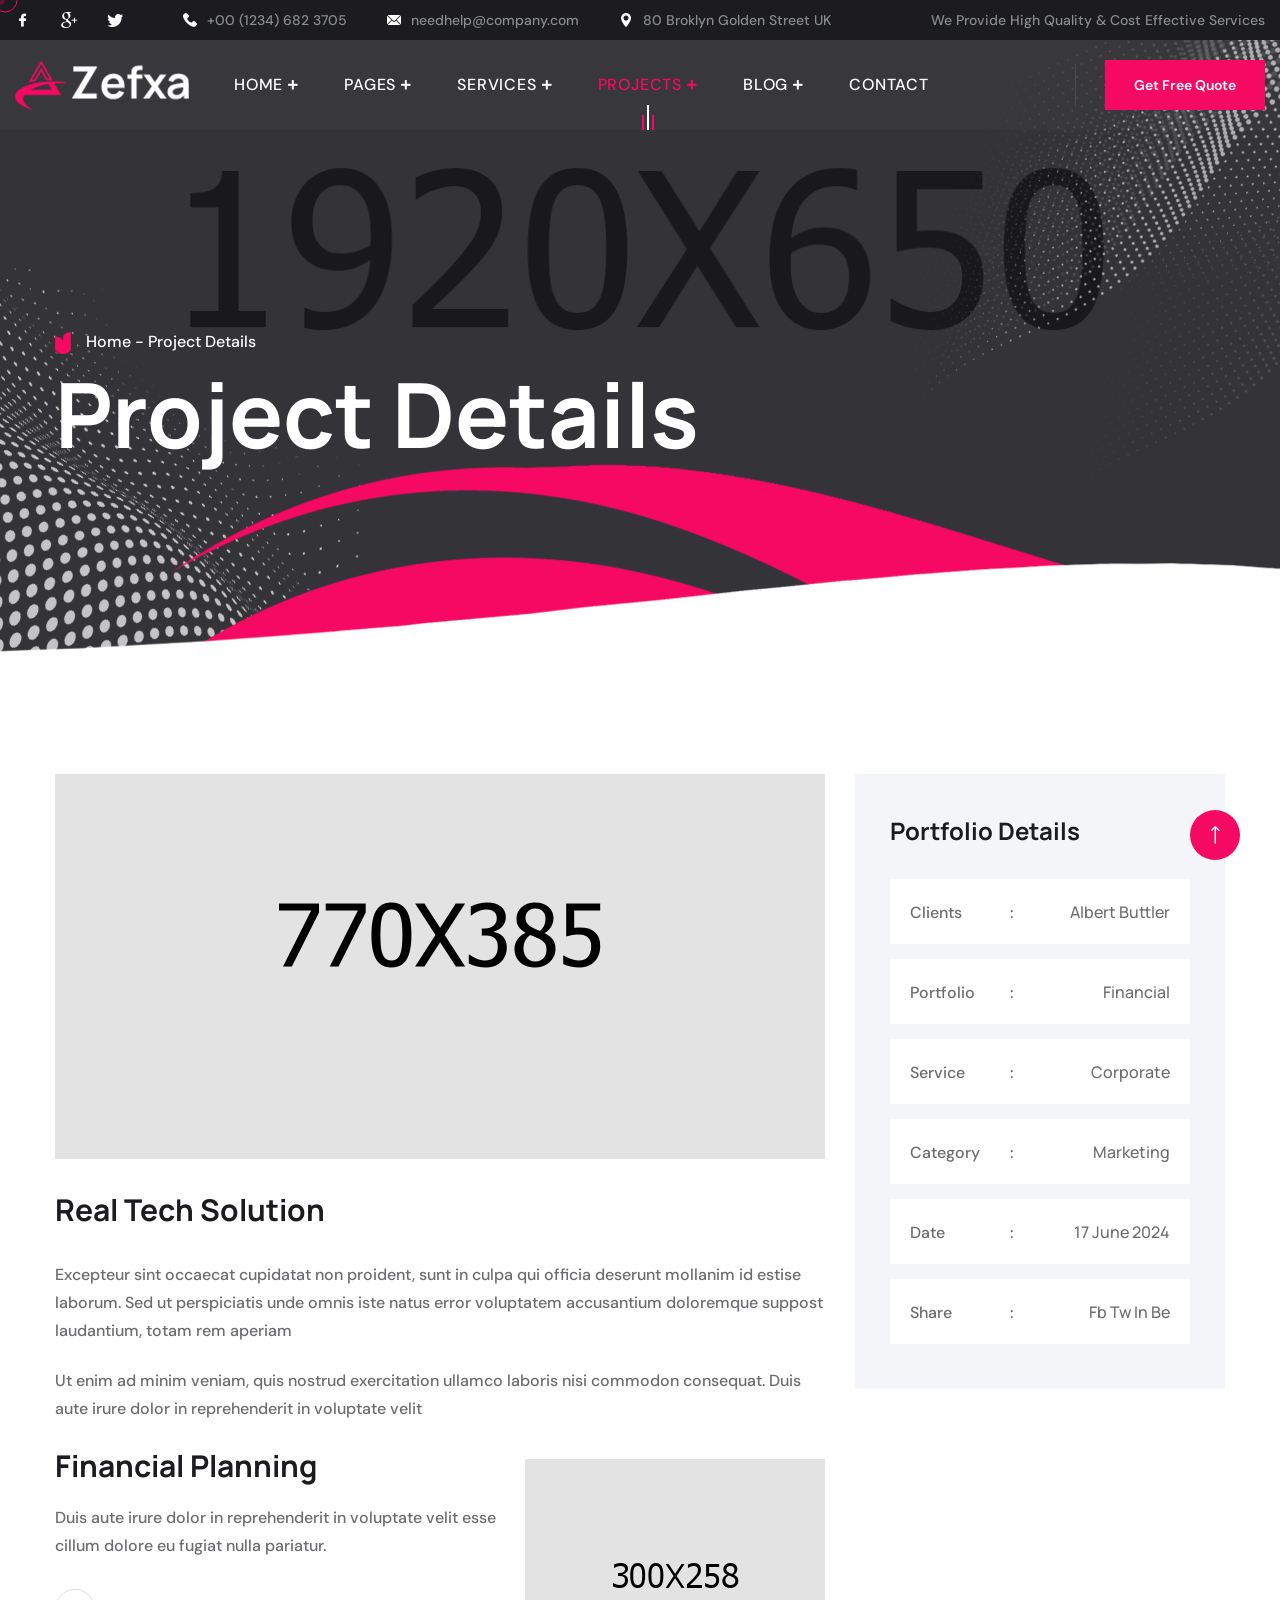
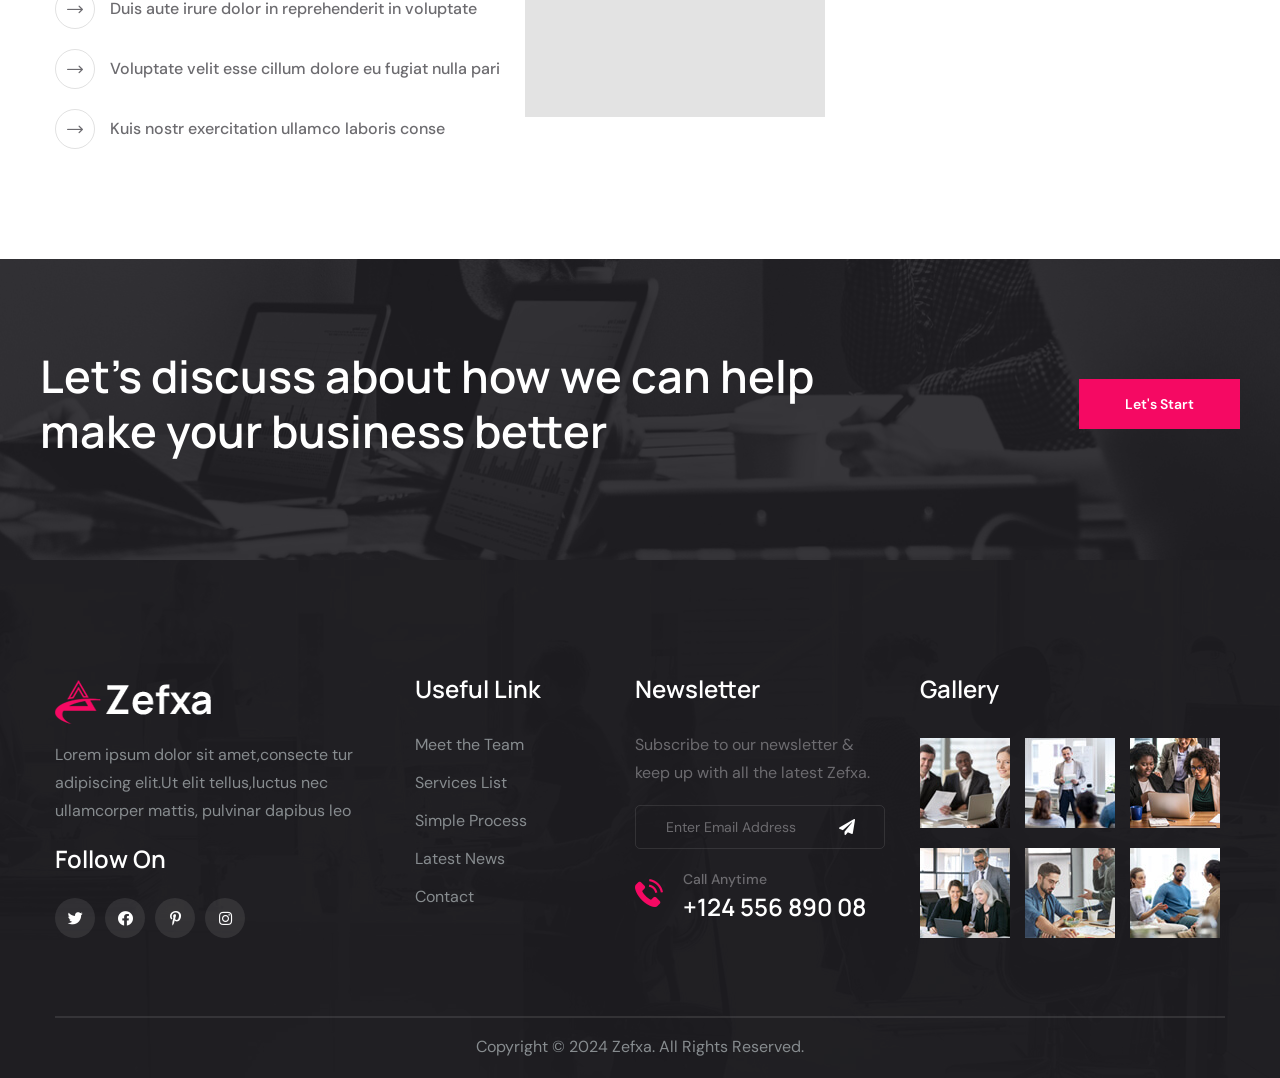
<file: project-details.html>
<!DOCTYPE html>
<html lang="en">

<head>
    <meta charset="UTF-8" />
    <meta name="viewport" content="width=device-width, initial-scale=1.0" />
    <title> Project Details || Zefxa || HTML 5 Template </title>
    <!-- favicons Icons -->
    <link rel="apple-touch-icon" sizes="180x180" href="assets/images/favicons/apple-touch-icon.png" />
    <link rel="icon" type="image/png" sizes="32x32" href="assets/images/favicons/favicon-32x32.png" />
    <link rel="icon" type="image/png" sizes="16x16" href="assets/images/favicons/favicon-16x16.png" />
    <link rel="manifest" href="assets/images/favicons/site.webmanifest" />
    <meta name="description" content="zefxa HTML 5 Template " />

    <!-- fonts -->
    <link rel="preconnect" href="https://fonts.googleapis.com">

    <link rel="preconnect" href="https://fonts.gstatic.com" crossorigin>



    <link href="https://fonts.googleapis.com/css2?family=Manrope:wght@200..800&display=swap" rel="stylesheet">

    <link
        href="https://fonts.googleapis.com/css2?family=DM+Sans:ital,opsz,wght@0,9..40,100..1000;1,9..40,100..1000&display=swap"
        rel="stylesheet">

    <link rel="stylesheet" href="assets/vendors/bootstrap/css/bootstrap.min.css" />
    <link rel="stylesheet" href="assets/vendors/animate/animate.min.css" />
    <link rel="stylesheet" href="assets/vendors/animate/custom-animate.css" />
    <link rel="stylesheet" href="assets/vendors/fontawesome/css/all.min.css" />
    <link rel="stylesheet" href="assets/vendors/jarallax/jarallax.css" />
    <link rel="stylesheet" href="assets/vendors/jquery-magnific-popup/jquery.magnific-popup.css" />
    <link rel="stylesheet" href="assets/vendors/odometer/odometer.min.css" />
    <link rel="stylesheet" href="assets/vendors/swiper/swiper.min.css" />
    <link rel="stylesheet" href="assets/vendors/zefxa-icons/style.css">
    <link rel="stylesheet" href="assets/vendors/owl-carousel/owl.carousel.min.css" />
    <link rel="stylesheet" href="assets/vendors/owl-carousel/owl.theme.default.min.css" />
    <link rel="stylesheet" href="assets/vendors/bootstrap-select/css/bootstrap-select.min.css" />
    <link rel="stylesheet" href="assets/vendors/nice-select/nice-select.css" />
    <link rel="stylesheet" href="assets/vendors/jquery-ui/jquery-ui.css" />
    <link rel="stylesheet" href="assets/vendors/reey-font/stylesheet.css" />

    <!-- template styles -->
    <link rel="stylesheet" href="assets/css/zefxa.css" />
    <link rel="stylesheet" href="assets/css/zefxa-responsive.css" />
</head>

<body class="custom-cursor">

    <div class="custom-cursor__cursor"></div>
    <div class="custom-cursor__cursor-two"></div>





    <div class="preloader">
        <div class="preloader__image"></div>
    </div>
    <!-- /.preloader -->





    <div class="page-wrapper">
        <header class="main-header">
            <div class="main-menu__top">
                <div class="container">
                    <div class="main-menu__top-inner">
                        <div class="main-menu__top-left">
                            <div class="main-menu__social">
                                <a href="#"><i class="icon-facebook"></i></a>
                                <a href="#"><i class="icon-google-plus-logo"></i></a>
                                <a href="#"><i class="icon-twitter"></i></a>
                            </div>
                            <ul class="list-unstyled main-menu__contact-list">
                                <li>
                                    <div class="icon">
                                        <i class="icon-phone-call"></i>
                                    </div>
                                    <div class="text">
                                        <p><a href="tel:0012346823705">+00 (1234) 682 3705</a>
                                        </p>
                                    </div>
                                </li>
                                <li>
                                    <div class="icon">
                                        <i class="icon-mail"></i>
                                    </div>
                                    <div class="text">
                                        <p><a href="mailto:needhelp@company.com">needhelp@company.com</a>
                                        </p>
                                    </div>
                                </li>
                                <li>
                                    <div class="icon">
                                        <i class="icon-maps-and-flags"></i>
                                    </div>
                                    <div class="text">
                                        <p>80 Broklyn Golden Street UK</p>
                                    </div>
                                </li>
                            </ul>
                        </div>
                        <div class="main-menu__top-right">
                            <p class="main-menu__top-text">We Provide High Quality & Cost Effective Services</p>
                        </div>
                    </div>
                </div>
            </div>
            <nav class="main-menu">
                <div class="main-menu__wrapper">
                    <div class="container">
                        <div class="main-menu__wrapper-inner">
                            <div class="main-menu__left">
                                <div class="main-menu__logo">
                                    <a href="index.html"><img src="assets/images/resources/logo-1.png" alt=""></a>
                                </div>
                                <div class="main-menu__main-menu-box">
                                    <a href="#" class="mobile-nav__toggler"><i class="fa fa-bars"></i></a>
                                    <ul class="main-menu__list">
                                        <li class="dropdown">
                                            <a href="index.html">Home
                                                <span class="main-menu-border"></span>
                                            </a>
                                            <ul>
                                                <li><a href="index.html">Home One</a></li>
                                                <li><a href="index2.html">Home Two</a></li>
                                                <li><a href="index3.html">Home Three</a></li>
                                                <li class="dropdown">
                                                    <a href="#">One Page Styles</a>
                                                    <ul>
                                                        <li><a href="index-one-page.html">Home One</a></li>
                                                        <li><a href="index2-one-page.html">Home Two</a></li>
                                                        <li><a href="index3-one-page.html">Home Three</a></li>
                                                    </ul>
                                                </li>
                                                <li class="dropdown">
                                                    <a href="#">Header Styles</a>
                                                    <ul>
                                                        <li><a href="index.html">Header One</a></li>
                                                        <li><a href="index2.html">Header Two</a></li>
                                                        <li><a href="index3.html">Header Three</a></li>
                                                    </ul>
                                                </li>
                                            </ul>
                                        </li>
                                        <li class="dropdown">
                                            <a href="#">Pages
                                                <span class="main-menu-border"></span>
                                            </a>
                                            <ul>
                                                <li><a href="about.html">About</a></li>
                                                <li><a href="team.html">Team</a></li>
                                                <li><a href="team-details.html">Team Details</a></li>
                                                <li><a href="testimonials.html">Testimonials</a></li>
                                                <li><a href="pricing.html">Pricing</a></li>
                                                <li><a href="faq.html">Faq</a></li>
                                                <li><a href="404.html">404 Error</a></li>
                                                <li><a href="coming-soon.html">Coming Soon</a></li>
                                            </ul>
                                        </li>
                                        <li class="dropdown">
                                            <a href="#">Services
                                                <span class="main-menu-border"></span>
                                            </a>
                                            <ul>
                                                <li><a href="services.html">Services</a></li>
                                                <li><a href="digital-marketing.html">Digital Marketing</a></li>
                                                <li><a href="ui-ux-designing.html">UI/UX Designing</a></li>
                                                <li><a href="app-development.html">App Development</a></li>
                                                <li><a href="graphic-designing.html">Graphic Designing</a></li>
                                                <li><a href="website-development.html">Website Development</a></li>
                                                <li><a href="seo-content-writting.html">SEO & Content Writting</a></li>
                                            </ul>
                                        </li>
                                        <li class="dropdown">
                                            <a href="#">Projects
                                                <span class="main-menu-border"></span>
                                            </a>
                                            <ul>
                                                <li><a href="projects.html">Projects</a></li>
                                                <li><a href="project-details.html">Project Details</a></li>
                                            </ul>
                                        </li>
                                        <li class="dropdown">
                                            <a href="#">Blog
                                                <span class="main-menu-border"></span>
                                            </a>
                                            <ul>
                                                <li><a href="blog.html">Blog</a></li>
                                                <li><a href="blog-details.html">Blog Details</a></li>
                                            </ul>
                                        </li>
                                        <li>
                                            <a href="contact.html">Contact
                                                <span class="main-menu-border"></span>
                                            </a>
                                        </li>
                                    </ul>
                                </div>
                            </div>
                            <div class="main-menu__right">
                                <div class="main-menu__cart-search-box">
                                    <a href="#" class="main-menu__search search-toggler icon-magnifying-glass"></a>
                                    <a href="#" class="main-menu__cart"><span class="icon-shopping-cart"></span></a>
                                </div>
                                <div class="main-menu__btn-box">
                                    <a href="contact.html" class="main-menu__btn thm-btn">Get Free Quote</a>
                                </div>
                            </div>
                        </div>
                    </div>
                </div>
            </nav>
        </header>

        <div class="stricky-header stricked-menu main-menu">
            <div class="sticky-header__content"></div><!-- /.sticky-header__content -->
        </div><!-- /.stricky-header -->



        <!--Page Header Start-->
        <section class="page-header">
            <div class="page-header__bg" style="background-image: url(assets/images/backgrounds/page-header-bg.jpg);">
            </div>
            <div class="page-header__shape-bg"
                style="background-image: url(assets/images/shapes/page-header-shape-bg.png);"></div>
            <div class="page-header__shape-1 float-bob-y">
                <img src="assets/images/shapes/page-header-shape-1.png" alt="">
            </div>
            <div class="page-header__shape-2 img-bounce">
                <img src="assets/images/shapes/page-header-shape-2.png" alt="">
            </div>
            <div class="page-header__shape-3 float-bob-x">
                <img src="assets/images/shapes/page-header-shape-3.png" alt="">
            </div>
            <div class="container">
                <div class="page-header__inner">
                    <div class="thm-breadcrumb__box">
                        <div class="thm-breadcrumb__icon">
                            <img src="assets/images/shapes/section-title-tagline-shape.png" alt="">
                        </div>
                        <ul class="thm-breadcrumb list-unstyled">
                            <li><a href="index.html">Home</a></li>
                            <li><span>-</span></li>
                            <li>Project Details</li>
                        </ul>
                    </div>
                    <h2>Project Details</h2>
                </div>
            </div>
        </section>
        <!--Page Header End-->

        <!--Project Details Start-->
        <section class="project-details">
            <div class="container">
                <div class="row">
                    <div class="col-xl-8 col-lg-7">
                        <div class="project-details__left">
                            <div class="project-details__img">
                                <img src="assets/images/project/project-details-img-1.jpg" alt="">
                            </div>
                            <h3 class="project-details__title-1">Real Tech Solution</h3>
                            <p class="project-details__text-1">Excepteur sint occaecat cupidatat non proident, sunt in
                                culpa qui officia deserunt mollanim id estise laborum. Sed ut perspiciatis unde
                                omnis
                                iste natus error voluptatem accusantium doloremque suppost laudantium, totam rem
                                aperiam
                            </p>
                            <p class="project-details__text-2">Ut enim ad minim veniam, quis nostrud exercitation
                                ullamco laboris nisi commodon consequat. Duis<br>
                                aute irure dolor in reprehenderit in voluptate velit</p>
                            <div class="project-details__content-and-img">
                                <div class="project-details__content-box">
                                    <h3 class="project-details__title-2">Financial Planning</h3>
                                    <p class="project-details__text-3">Duis aute irure dolor in reprehenderit in
                                        voluptate velit esse<br> cillum dolore eu fugiat nulla pariatur.</p>
                                    <ul class="project-details__points list-unstyled">
                                        <li>
                                            <div class="icon">
                                                <span class="icon-right-arrow"></span>
                                            </div>
                                            <p>Duis aute irure dolor in reprehenderit in voluptate </p>
                                        </li>
                                        <li>
                                            <div class="icon">
                                                <span class="icon-right-arrow"></span>
                                            </div>
                                            <p>Voluptate velit esse cillum dolore eu fugiat nulla pari</p>
                                        </li>
                                        <li>
                                            <div class="icon">
                                                <span class="icon-right-arrow"></span>
                                            </div>
                                            <p>Kuis nostr exercitation ullamco laboris conse</p>
                                        </li>
                                    </ul>
                                </div>
                                <div class="project-details__content-img">
                                    <img src="assets/images/project/project-details-content-img-1.jpg" alt="">
                                </div>
                            </div>
                        </div>
                    </div>
                    <div class="col-xl-4 col-lg-5">
                        <div class="project-details__right">
                            <div class="project-details__project-information">
                                <h3 class="project-details__project-information-title">Portfolio Details</h3>
                                <ul class="project-details__project-information-list list-unstyled">
                                    <li>
                                        <p>Clients<span>:</span></p>
                                        <h4>Albert Buttler</h4>
                                    </li>
                                    <li>
                                        <p>Portfolio<span>:</span></p>
                                        <h4>Financial</h4>
                                    </li>
                                    <li>
                                        <p>Service<span>:</span></p>
                                        <h4>Corporate</h4>
                                    </li>
                                    <li>
                                        <p>Category<span>:</span></p>
                                        <h4>Marketing</h4>
                                    </li>
                                    <li>
                                        <p>Date<span>:</span></p>
                                        <h4>17 June 2024</h4>
                                    </li>
                                    <li>
                                        <p>Share<span>:</span></p>
                                        <h4>Fb Tw In Be</h4>
                                    </li>
                                </ul>
                            </div>
                        </div>
                    </div>
                </div>
            </div>
        </section>
        <!--Project Details End-->

        <!--CTA One Start-->
        <section class="cta-one">
            <div class="cta-one__bg" style="background-image: url(assets/images/backgrounds/cta-one-bg.jpg);"></div>
            <div class="container">
                <div class="row">
                    <div class="cta-one__inner">
                        <h3 class="cta-one__title">Let's discuss about how we can help
                            <br> make your business better</h3>
                        <div class="cta-one__btn-box">
                            <a href="about.html" class="cta-one__btn thm-btn">Let's Start</a>
                        </div>
                    </div>
                </div>
            </div>
        </section>
        <!--CTA One End-->

        <!--Site Footer Start-->
        <footer class="site-footer">
            <div class="site-footer__bg" style="background-image: url(assets/images/backgrounds/site-footer-bg.jpg);">
            </div>
            <div class="site-footer__top">
                <div class="container">
                    <div class="row">
                        <div class="col-xl-3 col-lg-6 col-md-6 wow fadeInUp" data-wow-delay="100ms">
                            <div class="footer-widget__column footer-widget__about">
                                <div class="footer-widget__logo">
                                    <a href="index.html"><img src="assets/images/resources/footer-logo.png" alt=""></a>
                                </div>
                                <p class="footer-widget__about-text">Lorem ipsum dolor sit amet,consecte
                                    tur adipiscing elit.Ut elit tellus,luctus nec ullamcorper mattis, pulvinar dapibus
                                    leo</p>
                                <div class="site-footer__social-box">
                                    <h3 class="site-footer__social-title">Follow On</h3>
                                    <div class="site-footer__social">
                                        <a href="#"><i class="fab fa-twitter"></i></a>
                                        <a href="#"><i class="fab fa-facebook"></i></a>
                                        <a href="#"><i class="fab fa-pinterest-p"></i></a>
                                        <a href="#"><i class="fab fa-instagram"></i></a>
                                    </div>
                                </div>
                            </div>
                        </div>
                        <div class="col-xl-3 col-lg-6 col-md-6 wow fadeInUp" data-wow-delay="200ms">
                            <div class="footer-widget__column footer-widget__link">
                                <div class="footer-widget__title-box">
                                    <h3 class="footer-widget__title">Useful Link</h3>
                                </div>
                                <ul class="footer-widget__link-list list-unstyled">
                                    <li><a href="team.html">Meet the Team</a></li>
                                    <li><a href="services.html">Services List</a></li>
                                    <li><a href="about.html">Simple Process</a></li>
                                    <li><a href="blog.html">Latest News</a></li>
                                    <li><a href="contact.html">Contact</a></li>
                                </ul>
                            </div>
                        </div>
                        <div class="col-xl-3 col-lg-6 col-md-6 wow fadeInUp" data-wow-delay="300ms">
                            <div class="footer-widget__column footer-widget__newsletter">
                                <div class="footer-widget__title-box">
                                    <h3 class="footer-widget__title">Newsletter</h3>
                                </div>
                                <p class="footer-widget__newsletter-text">Subscribe to our newsletter & keep up with all
                                    the latest Zefxa.</p>
                                <form class="footer-widget__newsletter-form mc-form" data-url="MC_FORM_URL"
                                    novalidate="novalidate">
                                    <div class="footer-widget__newsletter-form-input-box">
                                        <input type="email" placeholder="Enter Email Address" name="EMAIL">
                                        <button type="submit" class="footer-widget__newsletter-btn"><span
                                                class="fas fa-paper-plane"></span></button>
                                    </div>
                                </form>
                                <div class="mc-form__response"></div>
                                <ul class="footer-widget__Contact-list list-unstyled">
                                    <li>
                                        <div class="icon">
                                            <span class="icon-telephone"></span>
                                        </div>
                                        <div class="contact">
                                            <p>Call Anytime</p>
                                            <a href="tel:12455689008">+124 556 890 08</a>
                                        </div>
                                    </li>
                                </ul>
                            </div>
                        </div>
                        <div class="col-xl-3 col-lg-6 col-md-6 wow fadeInUp" data-wow-delay="500ms">
                            <div class="footer-widget__column footer-widget__Gallery">
                                <div class="footer-widget__title-box">
                                    <h3 class="footer-widget__title">Gallery</h3>
                                </div>
                                <ul class="footer-widget__Gallery-list list-unstyled clearfix">
                                    <li>
                                        <div class="footer-widget__Gallery-img">
                                            <img src="assets/images/project/footer-widget-Gallery-img-1.jpg" alt="">
                                            <a href="#"><span class="fab fa-instagram"></span></a>
                                        </div>
                                    </li>
                                    <li>
                                        <div class="footer-widget__Gallery-img">
                                            <img src="assets/images/project/footer-widget-Gallery-img-2.jpg" alt="">
                                            <a href="#"><span class="fab fa-instagram"></span></a>
                                        </div>
                                    </li>
                                    <li>
                                        <div class="footer-widget__Gallery-img">
                                            <img src="assets/images/project/footer-widget-Gallery-img-3.jpg" alt="">
                                            <a href="#"><span class="fab fa-instagram"></span></a>
                                        </div>
                                    </li>
                                    <li>
                                        <div class="footer-widget__Gallery-img">
                                            <img src="assets/images/project/footer-widget-Gallery-img-4.jpg" alt="">
                                            <a href="#"><span class="fab fa-instagram"></span></a>
                                        </div>
                                    </li>
                                    <li>
                                        <div class="footer-widget__Gallery-img">
                                            <img src="assets/images/project/footer-widget-Gallery-img-5.jpg" alt="">
                                            <a href="#"><span class="fab fa-instagram"></span></a>
                                        </div>
                                    </li>
                                    <li>
                                        <div class="footer-widget__Gallery-img">
                                            <img src="assets/images/project/footer-widget-Gallery-img-6.jpg" alt="">
                                            <a href="#"><span class="fab fa-instagram"></span></a>
                                        </div>
                                    </li>
                                </ul>
                            </div>
                        </div>
                    </div>
                </div>
            </div>
            <div class="site-footer__bottom">
                <div class="container">
                    <div class="row">
                        <div class="col-xl-12">
                            <div class="site-footer__bottom-inner">
                                <p class="site-footer__bottom-text">
                                    Copyright © 2024
                                    <a href="#">Zefxa.</a>
                                    All Rights Reserved.
                                </p>
                            </div>
                        </div>
                    </div>
                </div>
            </div>
        </footer>
        <!--Site Footer End-->


    </div><!-- /.page-wrapper -->


    <div class="mobile-nav__wrapper">
        <div class="mobile-nav__overlay mobile-nav__toggler"></div>
        <!-- /.mobile-nav__overlay -->
        <div class="mobile-nav__content">
            <span class="mobile-nav__close mobile-nav__toggler"><i class="fa fa-times"></i></span>

            <div class="logo-box">
                <a href="index.html" aria-label="logo image"><img src="assets/images/resources/logo-1.png" width="150"
                        alt="" /></a>
            </div>
            <!-- /.logo-box -->
            <div class="mobile-nav__container"></div>
            <!-- /.mobile-nav__container -->

            <ul class="mobile-nav__contact list-unstyled">
                <li>
                    <i class="fa fa-envelope"></i>
                    <a href="mailto:needhelp@packageName__.com">needhelp@zefxa.com</a>
                </li>
                <li>
                    <i class="fa fa-phone-alt"></i>
                    <a href="tel:666-888-0000">666 888 0000</a>
                </li>
            </ul><!-- /.mobile-nav__contact -->
            <div class="mobile-nav__top">
                <div class="mobile-nav__social">
                    <a href="#" class="fab fa-twitter"></a>
                    <a href="#" class="fab fa-facebook-square"></a>
                    <a href="#" class="fab fa-pinterest-p"></a>
                    <a href="#" class="fab fa-instagram"></a>
                </div><!-- /.mobile-nav__social -->
            </div><!-- /.mobile-nav__top -->



        </div>
        <!-- /.mobile-nav__content -->
    </div>
    <!-- /.mobile-nav__wrapper -->

    <div class="search-popup">
        <div class="search-popup__overlay search-toggler"></div>
        <!-- /.search-popup__overlay -->
        <div class="search-popup__content">
            <form action="#">
                <label for="search" class="sr-only">search here</label><!-- /.sr-only -->
                <input type="text" id="search" placeholder="Search Here..." />
                <button type="submit" aria-label="search submit" class="thm-btn">
                    <i class="icon-magnifying-glass"></i>
                </button>
            </form>
        </div>
        <!-- /.search-popup__content -->
    </div>
    <!-- /.search-popup -->

    <a href="#" data-target="html" class="scroll-to-target scroll-to-top"><i class="icon-right-arrow"></i></a>


    <script src="assets/vendors/jquery/jquery-3.6.0.min.js"></script>
    <script src="assets/vendors/bootstrap/js/bootstrap.bundle.min.js"></script>
    <script src="assets/vendors/jarallax/jarallax.min.js"></script>
    <script src="assets/vendors/jquery-ajaxchimp/jquery.ajaxchimp.min.js"></script>
    <script src="assets/vendors/jquery-appear/jquery.appear.min.js"></script>
    <script src="assets/vendors/jquery-circle-progress/jquery.circle-progress.min.js"></script>
    <script src="assets/vendors/jquery-magnific-popup/jquery.magnific-popup.min.js"></script>
    <script src="assets/vendors/jquery-validate/jquery.validate.min.js"></script>
    <script src="assets/vendors/odometer/odometer.min.js"></script>
    <script src="assets/vendors/swiper/swiper.min.js"></script>
    <script src="assets/vendors/wnumb/wNumb.min.js"></script>
    <script src="assets/vendors/wow/wow.js"></script>
    <script src="assets/vendors/isotope/isotope.js"></script>
    <script src="assets/vendors/owl-carousel/owl.carousel.min.js"></script>
    <script src="assets/vendors/bootstrap-select/js/bootstrap-select.min.js"></script>
    <script src="assets/vendors/jquery-ui/jquery-ui.js"></script>
    <script src="assets/vendors/nice-select/jquery.nice-select.min.js"></script>
    <script src="assets/vendors/marque/marquee.min.js"></script>
    <script src="assets/vendors/countdown/countdown.min.js"></script>




    <!-- template js -->
    <script src="assets/js/zefxa.js"></script>
</body>

</html>
</file>
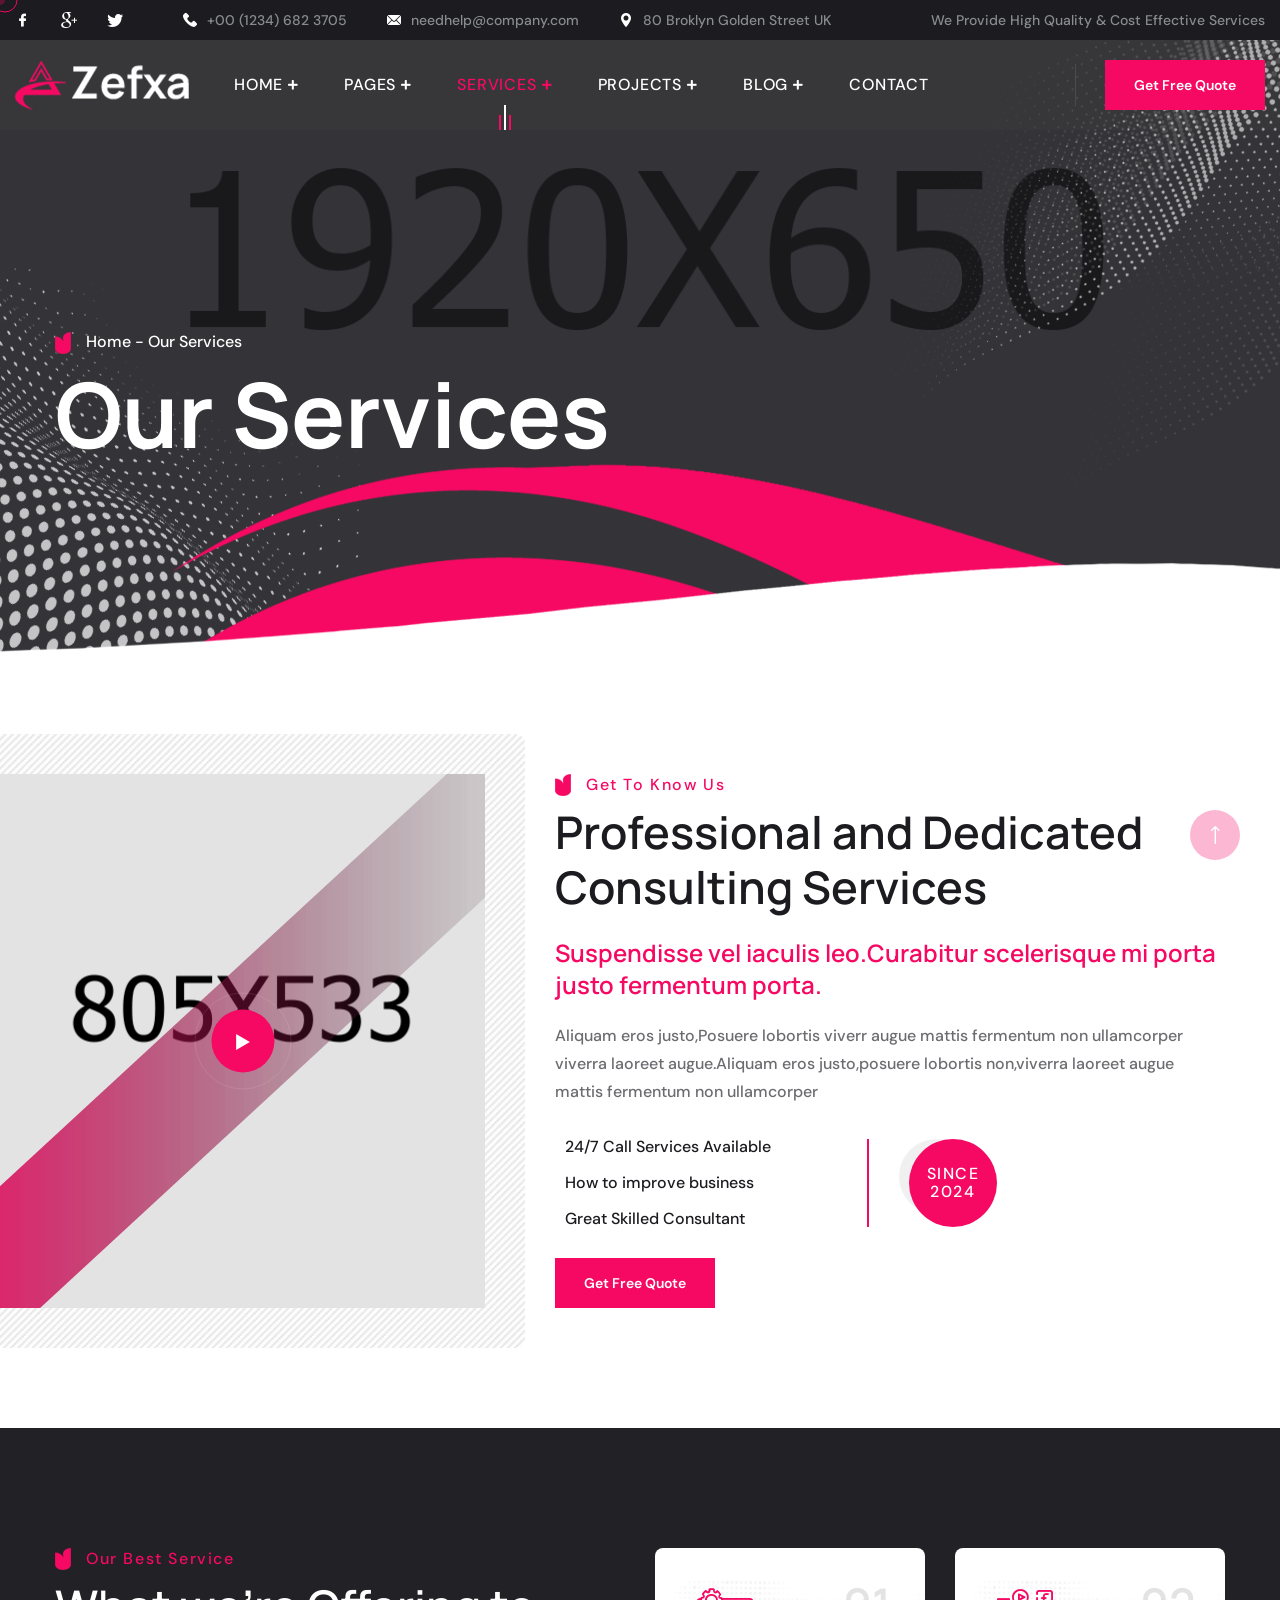
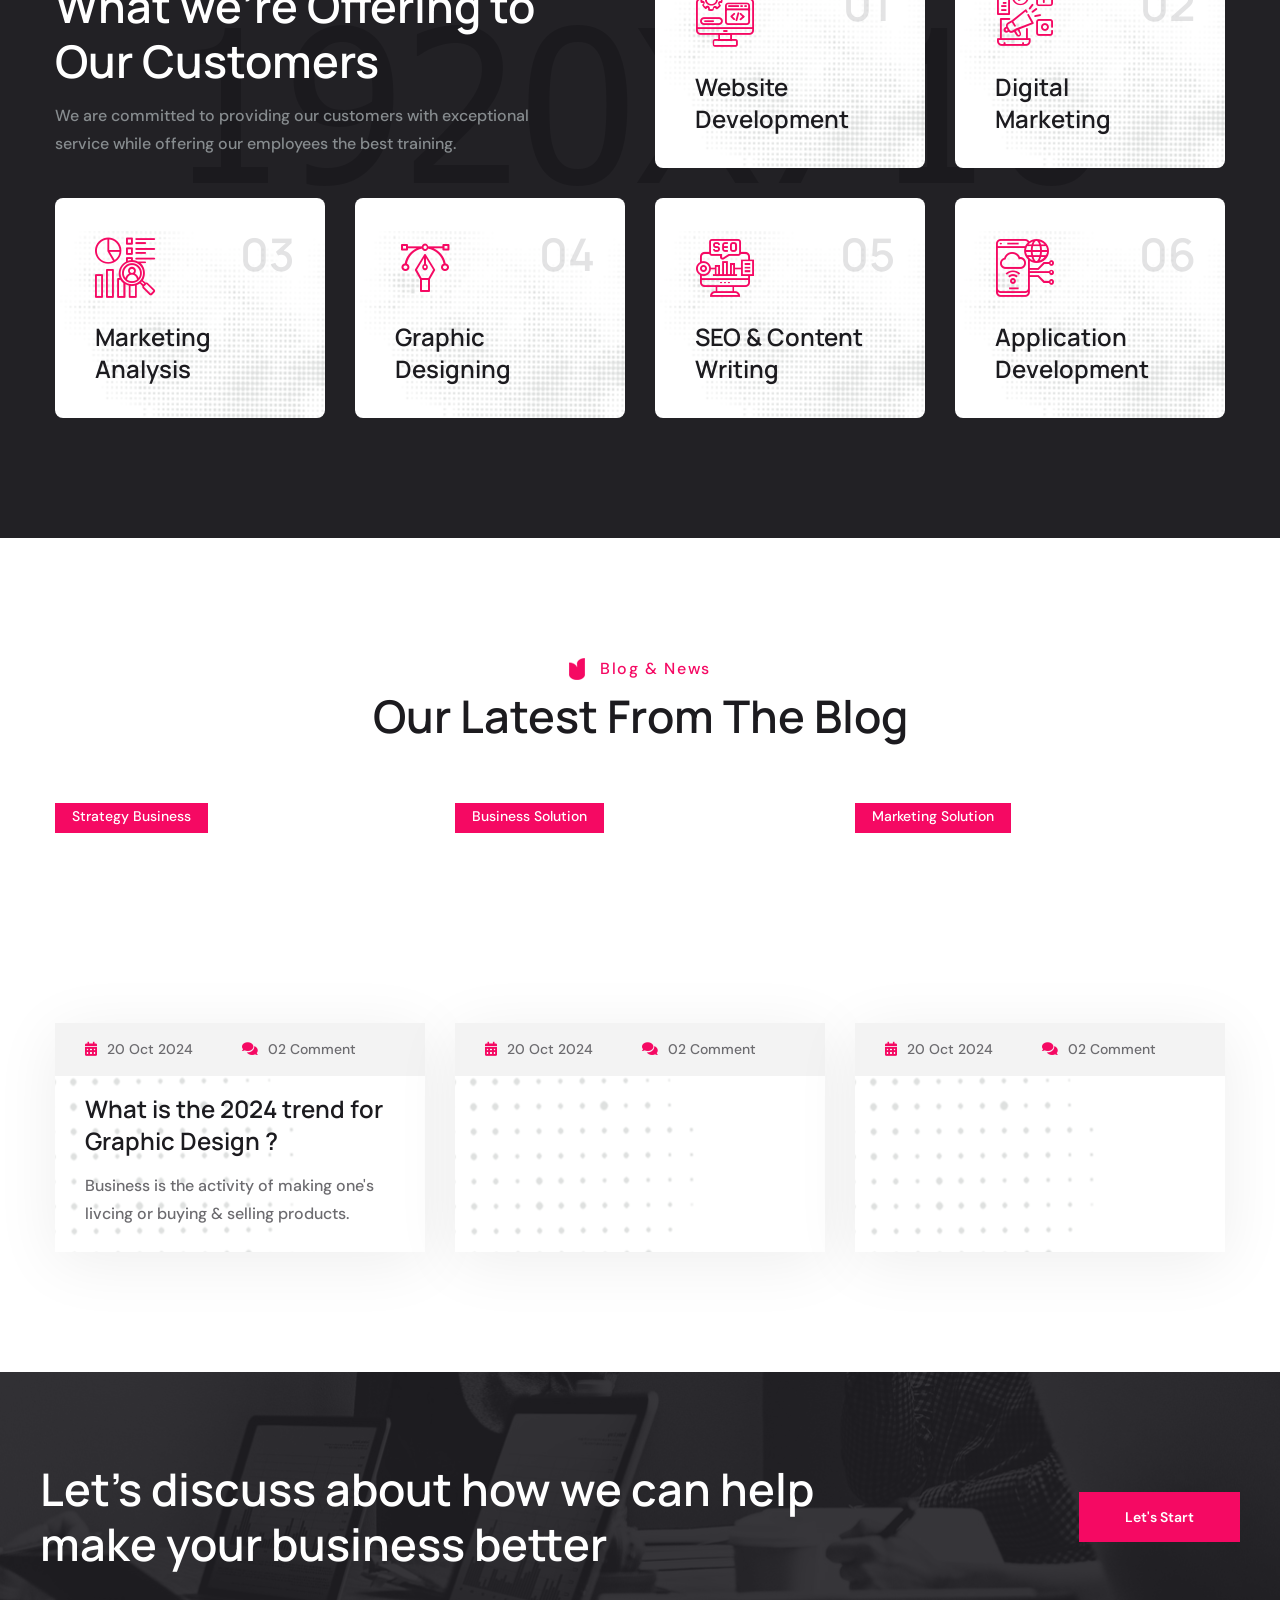
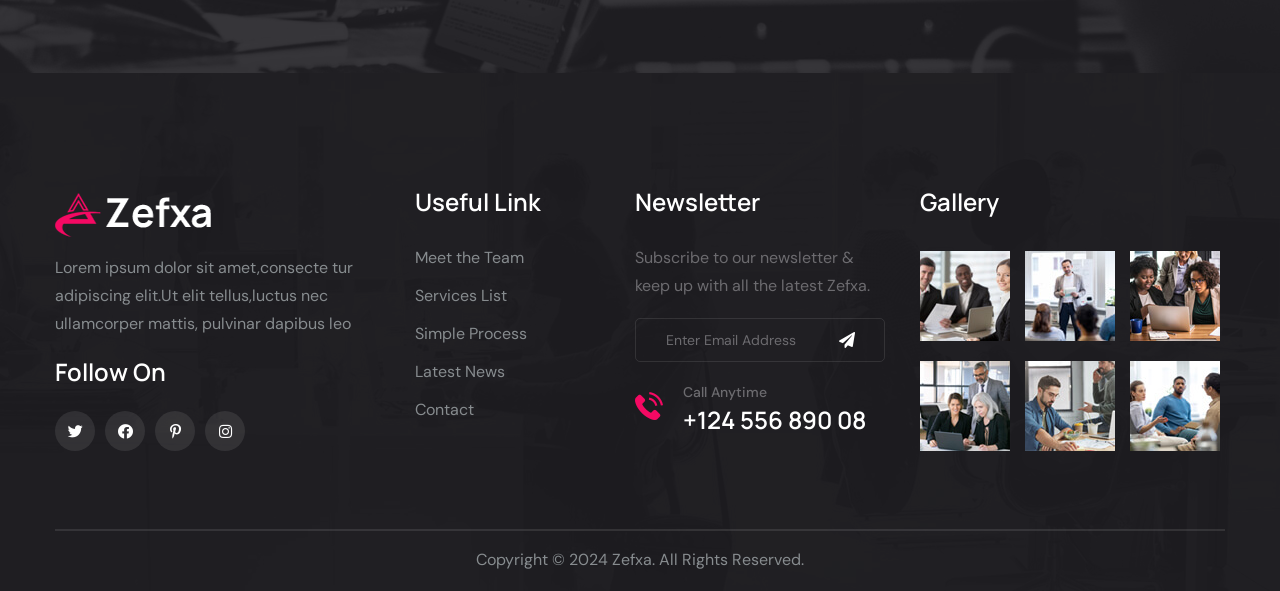
<file: services.html>
<!DOCTYPE html>
<html lang="en">

<head>
    <meta charset="UTF-8" />
    <meta name="viewport" content="width=device-width, initial-scale=1.0" />
    <title> Our Services || Zefxa || HTML 5 Template </title>
    <!-- favicons Icons -->
    <link rel="apple-touch-icon" sizes="180x180" href="assets/images/favicons/apple-touch-icon.png" />
    <link rel="icon" type="image/png" sizes="32x32" href="assets/images/favicons/favicon-32x32.png" />
    <link rel="icon" type="image/png" sizes="16x16" href="assets/images/favicons/favicon-16x16.png" />
    <link rel="manifest" href="assets/images/favicons/site.webmanifest" />
    <meta name="description" content="zefxa HTML 5 Template " />

    <!-- fonts -->
    <link rel="preconnect" href="https://fonts.googleapis.com">

    <link rel="preconnect" href="https://fonts.gstatic.com" crossorigin>



    <link href="https://fonts.googleapis.com/css2?family=Manrope:wght@200..800&display=swap" rel="stylesheet">

    <link
        href="https://fonts.googleapis.com/css2?family=DM+Sans:ital,opsz,wght@0,9..40,100..1000;1,9..40,100..1000&display=swap"
        rel="stylesheet">

    <link rel="stylesheet" href="assets/vendors/bootstrap/css/bootstrap.min.css" />
    <link rel="stylesheet" href="assets/vendors/animate/animate.min.css" />
    <link rel="stylesheet" href="assets/vendors/animate/custom-animate.css" />
    <link rel="stylesheet" href="assets/vendors/fontawesome/css/all.min.css" />
    <link rel="stylesheet" href="assets/vendors/jarallax/jarallax.css" />
    <link rel="stylesheet" href="assets/vendors/jquery-magnific-popup/jquery.magnific-popup.css" />
    <link rel="stylesheet" href="assets/vendors/odometer/odometer.min.css" />
    <link rel="stylesheet" href="assets/vendors/swiper/swiper.min.css" />
    <link rel="stylesheet" href="assets/vendors/zefxa-icons/style.css">
    <link rel="stylesheet" href="assets/vendors/owl-carousel/owl.carousel.min.css" />
    <link rel="stylesheet" href="assets/vendors/owl-carousel/owl.theme.default.min.css" />
    <link rel="stylesheet" href="assets/vendors/bootstrap-select/css/bootstrap-select.min.css" />
    <link rel="stylesheet" href="assets/vendors/nice-select/nice-select.css" />
    <link rel="stylesheet" href="assets/vendors/jquery-ui/jquery-ui.css" />
    <link rel="stylesheet" href="assets/vendors/reey-font/stylesheet.css" />

    <!-- template styles -->
    <link rel="stylesheet" href="assets/css/zefxa.css" />
    <link rel="stylesheet" href="assets/css/zefxa-responsive.css" />
</head>

<body class="custom-cursor">

    <div class="custom-cursor__cursor"></div>
    <div class="custom-cursor__cursor-two"></div>





    <div class="preloader">
        <div class="preloader__image"></div>
    </div>
    <!-- /.preloader -->





    <div class="page-wrapper">
        <header class="main-header">
            <div class="main-menu__top">
                <div class="container">
                    <div class="main-menu__top-inner">
                        <div class="main-menu__top-left">
                            <div class="main-menu__social">
                                <a href="#"><i class="icon-facebook"></i></a>
                                <a href="#"><i class="icon-google-plus-logo"></i></a>
                                <a href="#"><i class="icon-twitter"></i></a>
                            </div>
                            <ul class="list-unstyled main-menu__contact-list">
                                <li>
                                    <div class="icon">
                                        <i class="icon-phone-call"></i>
                                    </div>
                                    <div class="text">
                                        <p><a href="tel:0012346823705">+00 (1234) 682 3705</a>
                                        </p>
                                    </div>
                                </li>
                                <li>
                                    <div class="icon">
                                        <i class="icon-mail"></i>
                                    </div>
                                    <div class="text">
                                        <p><a href="mailto:needhelp@company.com">needhelp@company.com</a>
                                        </p>
                                    </div>
                                </li>
                                <li>
                                    <div class="icon">
                                        <i class="icon-maps-and-flags"></i>
                                    </div>
                                    <div class="text">
                                        <p>80 Broklyn Golden Street UK</p>
                                    </div>
                                </li>
                            </ul>
                        </div>
                        <div class="main-menu__top-right">
                            <p class="main-menu__top-text">We Provide High Quality & Cost Effective Services</p>
                        </div>
                    </div>
                </div>
            </div>
            <nav class="main-menu">
                <div class="main-menu__wrapper">
                    <div class="container">
                        <div class="main-menu__wrapper-inner">
                            <div class="main-menu__left">
                                <div class="main-menu__logo">
                                    <a href="index.html"><img src="assets/images/resources/logo-1.png" alt=""></a>
                                </div>
                                <div class="main-menu__main-menu-box">
                                    <a href="#" class="mobile-nav__toggler"><i class="fa fa-bars"></i></a>
                                    <ul class="main-menu__list">
                                        <li class="dropdown">
                                            <a href="index.html">Home
                                                <span class="main-menu-border"></span>
                                            </a>
                                            <ul>
                                                <li><a href="index.html">Home One</a></li>
                                                <li><a href="index2.html">Home Two</a></li>
                                                <li><a href="index3.html">Home Three</a></li>
                                                <li class="dropdown">
                                                    <a href="#">One Page Styles</a>
                                                    <ul>
                                                        <li><a href="index-one-page.html">Home One</a></li>
                                                        <li><a href="index2-one-page.html">Home Two</a></li>
                                                        <li><a href="index3-one-page.html">Home Three</a></li>
                                                    </ul>
                                                </li>
                                                <li class="dropdown">
                                                    <a href="#">Header Styles</a>
                                                    <ul>
                                                        <li><a href="index.html">Header One</a></li>
                                                        <li><a href="index2.html">Header Two</a></li>
                                                        <li><a href="index3.html">Header Three</a></li>
                                                    </ul>
                                                </li>
                                            </ul>
                                        </li>
                                        <li class="dropdown">
                                            <a href="#">Pages
                                                <span class="main-menu-border"></span>
                                            </a>
                                            <ul>
                                                <li><a href="about.html">About</a></li>
                                                <li><a href="team.html">Team</a></li>
                                                <li><a href="team-details.html">Team Details</a></li>
                                                <li><a href="testimonials.html">Testimonials</a></li>
                                                <li><a href="pricing.html">Pricing</a></li>
                                                <li><a href="faq.html">Faq</a></li>
                                                <li><a href="404.html">404 Error</a></li>
                                                <li><a href="coming-soon.html">Coming Soon</a></li>
                                            </ul>
                                        </li>
                                        <li class="dropdown">
                                            <a href="#">Services
                                                <span class="main-menu-border"></span>
                                            </a>
                                            <ul>
                                                <li><a href="services.html">Services</a></li>
                                                <li><a href="digital-marketing.html">Digital Marketing</a></li>
                                                <li><a href="ui-ux-designing.html">UI/UX Designing</a></li>
                                                <li><a href="app-development.html">App Development</a></li>
                                                <li><a href="graphic-designing.html">Graphic Designing</a></li>
                                                <li><a href="website-development.html">Website Development</a></li>
                                                <li><a href="seo-content-writting.html">SEO & Content Writting</a></li>
                                            </ul>
                                        </li>
                                        <li class="dropdown">
                                            <a href="#">Projects
                                                <span class="main-menu-border"></span>
                                            </a>
                                            <ul>
                                                <li><a href="projects.html">Projects</a></li>
                                                <li><a href="project-details.html">Project Details</a></li>
                                            </ul>
                                        </li>
                                        <li class="dropdown">
                                            <a href="#">Blog
                                                <span class="main-menu-border"></span>
                                            </a>
                                            <ul>
                                                <li><a href="blog.html">Blog</a></li>
                                                <li><a href="blog-details.html">Blog Details</a></li>
                                            </ul>
                                        </li>
                                        <li>
                                            <a href="contact.html">Contact
                                                <span class="main-menu-border"></span>
                                            </a>
                                        </li>
                                    </ul>
                                </div>
                            </div>
                            <div class="main-menu__right">
                                <div class="main-menu__cart-search-box">
                                    <a href="#" class="main-menu__search search-toggler icon-magnifying-glass"></a>
                                    <a href="#" class="main-menu__cart"><span class="icon-shopping-cart"></span></a>
                                </div>
                                <div class="main-menu__btn-box">
                                    <a href="contact.html" class="main-menu__btn thm-btn">Get Free Quote</a>
                                </div>
                            </div>
                        </div>
                    </div>
                </div>
            </nav>
        </header>

        <div class="stricky-header stricked-menu main-menu">
            <div class="sticky-header__content"></div><!-- /.sticky-header__content -->
        </div><!-- /.stricky-header -->



        <!--Page Header Start-->
        <section class="page-header">
            <div class="page-header__bg" style="background-image: url(assets/images/backgrounds/page-header-bg.jpg);">
            </div>
            <div class="page-header__shape-bg"
                style="background-image: url(assets/images/shapes/page-header-shape-bg.png);"></div>
            <div class="page-header__shape-1 float-bob-y">
                <img src="assets/images/shapes/page-header-shape-1.png" alt="">
            </div>
            <div class="page-header__shape-2 img-bounce">
                <img src="assets/images/shapes/page-header-shape-2.png" alt="">
            </div>
            <div class="page-header__shape-3 float-bob-x">
                <img src="assets/images/shapes/page-header-shape-3.png" alt="">
            </div>
            <div class="container">
                <div class="page-header__inner">
                    <div class="thm-breadcrumb__box">
                        <div class="thm-breadcrumb__icon">
                            <img src="assets/images/shapes/section-title-tagline-shape.png" alt="">
                        </div>
                        <ul class="thm-breadcrumb list-unstyled">
                            <li><a href="index.html">Home</a></li>
                            <li><span>-</span></li>
                            <li>Our Services</li>
                        </ul>
                    </div>
                    <h2>Our Services</h2>
                </div>
            </div>
        </section>
        <!--Page Header End-->

        <!--About Three Start-->
        <section class="about-three about-four">
            <div class="about-three__bg-box">
                <div class="about-three__bg"
                    style="background-image: url(assets/images/backgrounds/about-three-bg.jpg);">
                    <div class="about-three__shape-2"
                        style="background-image: url(assets/images/shapes/about-three-shape-2.png);"></div>
                    <div class="about-three__video-link">
                        <a href="https://www.youtube.com/watch?v=Get7rqXYrbQ" class="video-popup">
                            <div class="about-three__video-icon">
                                <span class="icon-play-button"></span>
                                <i class="ripple"></i>
                            </div>
                        </a>
                    </div>
                </div>
                <div class="about-three__shape-1">
                    <img src="assets/images/shapes/about-three-shape-1.jpg" alt="">
                </div>
            </div>
            <div class="container">
                <div class="row">
                    <div class="col-xl-5 col-lg-5"></div>
                    <div class="col-xl-7 col-lg-7">
                        <div class="about-three__right">
                            <div class="section-title text-left">
                                <div class="section-title__tagline-box">
                                    <div class="section-title__tagline-shape">
                                        <img src="assets/images/shapes/section-title-tagline-shape.png" alt="">
                                    </div>
                                    <span class="section-title__tagline">Get to know us</span>
                                </div>
                                <h2 class="section-title__title">Professional and Dedicated
                                    <br> Consulting Services</h2>
                            </div>
                            <h4 class="about-three__text-1">Suspendisse vel iaculis leo.Curabitur scelerisque mi porta
                                justo fermentum porta.</h4>
                            <p class="about-three__text-2">Aliquam eros justo,Posuere lobortis viverr augue mattis
                                fermentum non ullamcorper
                                viverra laoreet augue.Aliquam eros justo,posuere lobortis non,viverra laoreet augue
                                mattis fermentum non ullamcorper</p>
                            <div class="about-three__points-and-year">
                                <ul class="about-three__points list-unstyled">
                                    <li>
                                        <div class="icon">
                                            <span class="icon-tick"></span>
                                        </div>
                                        <p>24/7 Call Services Available</p>
                                    </li>
                                    <li>
                                        <div class="icon">
                                            <span class="icon-tick"></span>
                                        </div>
                                        <p>How to improve business</p>
                                    </li>
                                    <li>
                                        <div class="icon">
                                            <span class="icon-tick"></span>
                                        </div>
                                        <p>Great Skilled Consultant</p>
                                    </li>
                                </ul>
                                <div class="about-three__year">
                                    <div class="about-three__year-shape"></div>
                                    <p>Since
                                        <br> 2024</p>
                                </div>
                            </div>
                            <div class="about-three__btn-box">
                                <a href="contact.html" class="about-three__btn thm-btn">Get Free Quote</a>
                            </div>
                        </div>
                    </div>
                </div>
            </div>
        </section>
        <!--About Three End-->

        <!--Service Three Start-->
        <section class="service-three">
            <div class="service-three__bg"
                style="background-image: url(assets/images/backgrounds/service-three-bg.jpg);"></div>
            <div class="service-three__img wow slideInLeft" data-wow-delay="100ms" data-wow-duration="2500ms">
                <img src="assets/images/services/service-three-img-1.png" alt="">
            </div>
            <div class="container">
                <div class="row">
                    <div class="col-xl-6 col-lg-6 wow fadeInUp" data-wow-delay="100ms">
                        <div class="service-three__left">
                            <div class="section-title text-left">
                                <div class="section-title__tagline-box">
                                    <div class="section-title__tagline-shape">
                                        <img src="assets/images/shapes/section-title-tagline-shape.png" alt="">
                                    </div>
                                    <span class="section-title__tagline">Our Best Service</span>
                                </div>
                                <h2 class="section-title__title">What we're Offering to
                                    <br> Our Customers</h2>
                            </div>
                            <p class="service-three__text">We are committed to providing our customers with exceptional
                                <br> service while offering our employees the best training.</p>
                        </div>
                    </div>
                    <!--Services Three Single Start-->
                    <div class="col-xl-3 col-lg-3 col-md-6 wow fadeInLeft" data-wow-delay="200ms">
                        <div class="service-three__single">
                            <div class="service-three__count"></div>
                            <div class="service-three__shape-1">
                                <img src="assets/images/shapes/service-three-shape-1.png" alt="">
                            </div>
                            <div class="service-three__icon">
                                <span class="icon-development"></span>
                            </div>
                            <h3 class="service-three__title"><a href="website-development.html">Website
                                    <br> Development</a></h3>
                        </div>
                    </div>
                    <!--Services Three Single End-->
                    <!--Services Three Single Start-->
                    <div class="col-xl-3 col-lg-3 col-md-6 wow fadeInLeft" data-wow-delay="300ms">
                        <div class="service-three__single">
                            <div class="service-three__count"></div>
                            <div class="service-three__shape-1">
                                <img src="assets/images/shapes/service-three-shape-1.png" alt="">
                            </div>
                            <div class="service-three__icon">
                                <span class="icon-bullhorn"></span>
                            </div>
                            <h3 class="service-three__title"><a href="digital-marketing.html">Digital
                                    <br> Marketing</a></h3>
                        </div>
                    </div>
                    <!--Services Three Single End-->
                    <!--Services Three Single Start-->
                    <div class="col-xl-3 col-lg-3 col-md-6 wow fadeInLeft" data-wow-delay="400ms">
                        <div class="service-three__single">
                            <div class="service-three__count"></div>
                            <div class="service-three__shape-1">
                                <img src="assets/images/shapes/service-three-shape-1.png" alt="">
                            </div>
                            <div class="service-three__icon">
                                <span class="icon-analytics"></span>
                            </div>
                            <h3 class="service-three__title"><a href="digital-marketing.html">Marketing
                                    <br> Analysis</a></h3>
                        </div>
                    </div>
                    <!--Services Three Single End-->
                    <!--Services Three Single Start-->
                    <div class="col-xl-3 col-lg-3 col-md-6 wow fadeInLeft" data-wow-delay="500ms">
                        <div class="service-three__single">
                            <div class="service-three__count"></div>
                            <div class="service-three__shape-1">
                                <img src="assets/images/shapes/service-three-shape-1.png" alt="">
                            </div>
                            <div class="service-three__icon">
                                <span class="icon-curve"></span>
                            </div>
                            <h3 class="service-three__title"><a href="graphic-designing.html">Graphic
                                    <br> Designing</a></h3>
                        </div>
                    </div>
                    <!--Services Three Single End-->
                    <!--Services Three Single Start-->
                    <div class="col-xl-3 col-lg-3 col-md-6 wow fadeInLeft" data-wow-delay="600ms">
                        <div class="service-three__single">
                            <div class="service-three__count"></div>
                            <div class="service-three__shape-1">
                                <img src="assets/images/shapes/service-three-shape-1.png" alt="">
                            </div>
                            <div class="service-three__icon">
                                <span class="icon-seo"></span>
                            </div>
                            <h3 class="service-three__title"><a href="seo-content-writting.html">SEO & Content
                                    <br> Writing</a></h3>
                        </div>
                    </div>
                    <!--Services Three Single End-->
                    <!--Services Three Single Start-->
                    <div class="col-xl-3 col-lg-3 col-md-6 wow fadeInLeft" data-wow-delay="700ms">
                        <div class="service-three__single">
                            <div class="service-three__count"></div>
                            <div class="service-three__shape-1">
                                <img src="assets/images/shapes/service-three-shape-1.png" alt="">
                            </div>
                            <div class="service-three__icon">
                                <span class="icon-application"></span>
                            </div>
                            <h3 class="service-three__title"><a href="app-development.html">Application
                                    <br> Development</a></h3>
                        </div>
                    </div>
                    <!--Services Three Single End-->
                </div>
            </div>
        </section>
        <!--Service Three End-->

        <!--Blog Two Start-->
        <section class="blog-two blog-four">
            <div class="container">
                <div class="section-title text-center">
                    <div class="section-title__tagline-box">
                        <div class="section-title__tagline-shape">
                            <img src="assets/images/shapes/section-title-tagline-shape.png" alt="">
                        </div>
                        <span class="section-title__tagline">Blog & News</span>
                    </div>
                    <h2 class="section-title__title">Our Latest From The Blog</h2>
                </div>
                <div class="row">
                    <!--Blog Two Single Start-->
                    <div class="col-xl-4 col-lg-4 wow fadeInLeft" data-wow-delay="100ms">
                        <div class="blog-two__single">
                            <div class="blog-two__img-box">
                                <div class="blog-two__img">
                                    <img src="assets/images/blog/blog-2-1.jpg" alt="">
                                </div>
                                <div class="blog-two__arrow">
                                    <a href="#"><span class="icon-right-arrow"></span></a>
                                </div>
                                <div class="blog-two__tag">
                                    <p>Strategy Business</p>
                                </div>
                            </div>
                            <div class="blog-two__content">
                                <ul class="blog-two__meta list-unstyled">
                                    <li>
                                        <a href="#"><span class="fas fa-calendar-alt"></span>20 Oct 2024</a>
                                    </li>
                                    <li>
                                        <a href="#"><span class="fas fa-comments"></span>02 Comment</a>
                                    </li>
                                </ul>
                                <div class="blog-two__title-box">
                                    <div class="blog-two__content-shape">
                                        <img src="assets/images/shapes/blog-two-content-shape-1.png" alt="">
                                    </div>
                                    <h3 class="blog-two__title"><a href="blog-details.html">What is the 2024 trend for
                                            Graphic Design ?</a></h3>
                                    <p class="blog-two__text">Business is the activity of making one's
                                        livcing or buying & selling products.</p>
                                </div>
                            </div>
                        </div>
                    </div>
                    <!--Blog Two Single End-->
                    <!--Blog Two Single Start-->
                    <div class="col-xl-4 col-lg-4 wow fadeInUp" data-wow-delay="200ms">
                        <div class="blog-two__single">
                            <div class="blog-two__img-box">
                                <div class="blog-two__img">
                                    <img src="assets/images/blog/blog-2-2.jpg" alt="">
                                </div>
                                <div class="blog-two__arrow">
                                    <a href="#"><span class="icon-right-arrow"></span></a>
                                </div>
                                <div class="blog-two__tag">
                                    <p>Business Solution</p>
                                </div>
                            </div>
                            <div class="blog-two__content">
                                <ul class="blog-two__meta list-unstyled">
                                    <li>
                                        <a href="#"><span class="fas fa-calendar-alt"></span>20 Oct 2024</a>
                                    </li>
                                    <li>
                                        <a href="#"><span class="fas fa-comments"></span>02 Comment</a>
                                    </li>
                                </ul>
                                <div class="blog-two__title-box">
                                    <div class="blog-two__content-shape">
                                        <img src="assets/images/shapes/blog-two-content-shape-1.png" alt="">
                                    </div>
                                    <h3 class="blog-two__title"><a href="blog-details.html">How To Start a Consulting
                                            Business In 2024</a></h3>
                                    <p class="blog-two__text">Business is the activity of making one's
                                        livcing or buying & selling products.</p>
                                </div>
                            </div>
                        </div>
                    </div>
                    <!--Blog Two Single End-->
                    <!--Blog Two Single Start-->
                    <div class="col-xl-4 col-lg-4 wow fadeInRight" data-wow-delay="300ms">
                        <div class="blog-two__single">
                            <div class="blog-two__img-box">
                                <div class="blog-two__img">
                                    <img src="assets/images/blog/blog-2-3.jpg" alt="">
                                </div>
                                <div class="blog-two__arrow">
                                    <a href="#"><span class="icon-right-arrow"></span></a>
                                </div>
                                <div class="blog-two__tag">
                                    <p>Marketing Solution</p>
                                </div>
                            </div>
                            <div class="blog-two__content">
                                <ul class="blog-two__meta list-unstyled">
                                    <li>
                                        <a href="#"><span class="fas fa-calendar-alt"></span>20 Oct 2024</a>
                                    </li>
                                    <li>
                                        <a href="#"><span class="fas fa-comments"></span>02 Comment</a>
                                    </li>
                                </ul>
                                <div class="blog-two__title-box">
                                    <div class="blog-two__content-shape">
                                        <img src="assets/images/shapes/blog-two-content-shape-1.png" alt="">
                                    </div>
                                    <h3 class="blog-two__title"><a href="blog-details.html">We are delivering the best
                                            IT Services</a></h3>
                                    <p class="blog-two__text">Business is the activity of making one's
                                        livcing or buying & selling products.</p>
                                </div>
                            </div>
                        </div>
                    </div>
                    <!--Blog Two Single End-->
                </div>
            </div>
        </section>
        <!--Blog Two End-->

        <!--CTA One Start-->
        <section class="cta-one">
            <div class="cta-one__bg" style="background-image: url(assets/images/backgrounds/cta-one-bg.jpg);"></div>
            <div class="container">
                <div class="row">
                    <div class="cta-one__inner">
                        <h3 class="cta-one__title">Let's discuss about how we can help
                            <br> make your business better</h3>
                        <div class="cta-one__btn-box">
                            <a href="about.html" class="cta-one__btn thm-btn">Let's Start</a>
                        </div>
                    </div>
                </div>
            </div>
        </section>
        <!--CTA One End-->

        <!--Site Footer Start-->
        <footer class="site-footer">
            <div class="site-footer__bg" style="background-image: url(assets/images/backgrounds/site-footer-bg.jpg);">
            </div>
            <div class="site-footer__top">
                <div class="container">
                    <div class="row">
                        <div class="col-xl-3 col-lg-6 col-md-6 wow fadeInUp" data-wow-delay="100ms">
                            <div class="footer-widget__column footer-widget__about">
                                <div class="footer-widget__logo">
                                    <a href="index.html"><img src="assets/images/resources/footer-logo.png" alt=""></a>
                                </div>
                                <p class="footer-widget__about-text">Lorem ipsum dolor sit amet,consecte
                                    tur adipiscing elit.Ut elit tellus,luctus nec ullamcorper mattis, pulvinar dapibus
                                    leo</p>
                                <div class="site-footer__social-box">
                                    <h3 class="site-footer__social-title">Follow On</h3>
                                    <div class="site-footer__social">
                                        <a href="#"><i class="fab fa-twitter"></i></a>
                                        <a href="#"><i class="fab fa-facebook"></i></a>
                                        <a href="#"><i class="fab fa-pinterest-p"></i></a>
                                        <a href="#"><i class="fab fa-instagram"></i></a>
                                    </div>
                                </div>
                            </div>
                        </div>
                        <div class="col-xl-3 col-lg-6 col-md-6 wow fadeInUp" data-wow-delay="200ms">
                            <div class="footer-widget__column footer-widget__link">
                                <div class="footer-widget__title-box">
                                    <h3 class="footer-widget__title">Useful Link</h3>
                                </div>
                                <ul class="footer-widget__link-list list-unstyled">
                                    <li><a href="team.html">Meet the Team</a></li>
                                    <li><a href="services.html">Services List</a></li>
                                    <li><a href="about.html">Simple Process</a></li>
                                    <li><a href="blog.html">Latest News</a></li>
                                    <li><a href="contact.html">Contact</a></li>
                                </ul>
                            </div>
                        </div>
                        <div class="col-xl-3 col-lg-6 col-md-6 wow fadeInUp" data-wow-delay="300ms">
                            <div class="footer-widget__column footer-widget__newsletter">
                                <div class="footer-widget__title-box">
                                    <h3 class="footer-widget__title">Newsletter</h3>
                                </div>
                                <p class="footer-widget__newsletter-text">Subscribe to our newsletter & keep up with all
                                    the latest Zefxa.</p>
                                <form class="footer-widget__newsletter-form mc-form" data-url="MC_FORM_URL"
                                    novalidate="novalidate">
                                    <div class="footer-widget__newsletter-form-input-box">
                                        <input type="email" placeholder="Enter Email Address" name="EMAIL">
                                        <button type="submit" class="footer-widget__newsletter-btn"><span
                                                class="fas fa-paper-plane"></span></button>
                                    </div>
                                </form>
                                <div class="mc-form__response"></div>
                                <ul class="footer-widget__Contact-list list-unstyled">
                                    <li>
                                        <div class="icon">
                                            <span class="icon-telephone"></span>
                                        </div>
                                        <div class="contact">
                                            <p>Call Anytime</p>
                                            <a href="tel:12455689008">+124 556 890 08</a>
                                        </div>
                                    </li>
                                </ul>
                            </div>
                        </div>
                        <div class="col-xl-3 col-lg-6 col-md-6 wow fadeInUp" data-wow-delay="500ms">
                            <div class="footer-widget__column footer-widget__Gallery">
                                <div class="footer-widget__title-box">
                                    <h3 class="footer-widget__title">Gallery</h3>
                                </div>
                                <ul class="footer-widget__Gallery-list list-unstyled clearfix">
                                    <li>
                                        <div class="footer-widget__Gallery-img">
                                            <img src="assets/images/project/footer-widget-Gallery-img-1.jpg" alt="">
                                            <a href="#"><span class="fab fa-instagram"></span></a>
                                        </div>
                                    </li>
                                    <li>
                                        <div class="footer-widget__Gallery-img">
                                            <img src="assets/images/project/footer-widget-Gallery-img-2.jpg" alt="">
                                            <a href="#"><span class="fab fa-instagram"></span></a>
                                        </div>
                                    </li>
                                    <li>
                                        <div class="footer-widget__Gallery-img">
                                            <img src="assets/images/project/footer-widget-Gallery-img-3.jpg" alt="">
                                            <a href="#"><span class="fab fa-instagram"></span></a>
                                        </div>
                                    </li>
                                    <li>
                                        <div class="footer-widget__Gallery-img">
                                            <img src="assets/images/project/footer-widget-Gallery-img-4.jpg" alt="">
                                            <a href="#"><span class="fab fa-instagram"></span></a>
                                        </div>
                                    </li>
                                    <li>
                                        <div class="footer-widget__Gallery-img">
                                            <img src="assets/images/project/footer-widget-Gallery-img-5.jpg" alt="">
                                            <a href="#"><span class="fab fa-instagram"></span></a>
                                        </div>
                                    </li>
                                    <li>
                                        <div class="footer-widget__Gallery-img">
                                            <img src="assets/images/project/footer-widget-Gallery-img-6.jpg" alt="">
                                            <a href="#"><span class="fab fa-instagram"></span></a>
                                        </div>
                                    </li>
                                </ul>
                            </div>
                        </div>
                    </div>
                </div>
            </div>
            <div class="site-footer__bottom">
                <div class="container">
                    <div class="row">
                        <div class="col-xl-12">
                            <div class="site-footer__bottom-inner">
                                <p class="site-footer__bottom-text">
                                    Copyright © 2024
                                    <a href="#">Zefxa.</a>
                                    All Rights Reserved.
                                </p>
                            </div>
                        </div>
                    </div>
                </div>
            </div>
        </footer>
        <!--Site Footer End-->


    </div><!-- /.page-wrapper -->


    <div class="mobile-nav__wrapper">
        <div class="mobile-nav__overlay mobile-nav__toggler"></div>
        <!-- /.mobile-nav__overlay -->
        <div class="mobile-nav__content">
            <span class="mobile-nav__close mobile-nav__toggler"><i class="fa fa-times"></i></span>

            <div class="logo-box">
                <a href="index.html" aria-label="logo image"><img src="assets/images/resources/logo-1.png" width="150"
                        alt="" /></a>
            </div>
            <!-- /.logo-box -->
            <div class="mobile-nav__container"></div>
            <!-- /.mobile-nav__container -->

            <ul class="mobile-nav__contact list-unstyled">
                <li>
                    <i class="fa fa-envelope"></i>
                    <a href="mailto:needhelp@packageName__.com">needhelp@zefxa.com</a>
                </li>
                <li>
                    <i class="fa fa-phone-alt"></i>
                    <a href="tel:666-888-0000">666 888 0000</a>
                </li>
            </ul><!-- /.mobile-nav__contact -->
            <div class="mobile-nav__top">
                <div class="mobile-nav__social">
                    <a href="#" class="fab fa-twitter"></a>
                    <a href="#" class="fab fa-facebook-square"></a>
                    <a href="#" class="fab fa-pinterest-p"></a>
                    <a href="#" class="fab fa-instagram"></a>
                </div><!-- /.mobile-nav__social -->
            </div><!-- /.mobile-nav__top -->



        </div>
        <!-- /.mobile-nav__content -->
    </div>
    <!-- /.mobile-nav__wrapper -->

    <div class="search-popup">
        <div class="search-popup__overlay search-toggler"></div>
        <!-- /.search-popup__overlay -->
        <div class="search-popup__content">
            <form action="#">
                <label for="search" class="sr-only">search here</label><!-- /.sr-only -->
                <input type="text" id="search" placeholder="Search Here..." />
                <button type="submit" aria-label="search submit" class="thm-btn">
                    <i class="icon-magnifying-glass"></i>
                </button>
            </form>
        </div>
        <!-- /.search-popup__content -->
    </div>
    <!-- /.search-popup -->

    <a href="#" data-target="html" class="scroll-to-target scroll-to-top"><i class="icon-right-arrow"></i></a>


    <script src="assets/vendors/jquery/jquery-3.6.0.min.js"></script>
    <script src="assets/vendors/bootstrap/js/bootstrap.bundle.min.js"></script>
    <script src="assets/vendors/jarallax/jarallax.min.js"></script>
    <script src="assets/vendors/jquery-ajaxchimp/jquery.ajaxchimp.min.js"></script>
    <script src="assets/vendors/jquery-appear/jquery.appear.min.js"></script>
    <script src="assets/vendors/jquery-circle-progress/jquery.circle-progress.min.js"></script>
    <script src="assets/vendors/jquery-magnific-popup/jquery.magnific-popup.min.js"></script>
    <script src="assets/vendors/jquery-validate/jquery.validate.min.js"></script>
    <script src="assets/vendors/odometer/odometer.min.js"></script>
    <script src="assets/vendors/swiper/swiper.min.js"></script>
    <script src="assets/vendors/wnumb/wNumb.min.js"></script>
    <script src="assets/vendors/wow/wow.js"></script>
    <script src="assets/vendors/isotope/isotope.js"></script>
    <script src="assets/vendors/owl-carousel/owl.carousel.min.js"></script>
    <script src="assets/vendors/bootstrap-select/js/bootstrap-select.min.js"></script>
    <script src="assets/vendors/jquery-ui/jquery-ui.js"></script>
    <script src="assets/vendors/nice-select/jquery.nice-select.min.js"></script>
    <script src="assets/vendors/marque/marquee.min.js"></script>
    <script src="assets/vendors/countdown/countdown.min.js"></script>




    <!-- template js -->
    <script src="assets/js/zefxa.js"></script>
</body>

</html>
</file>
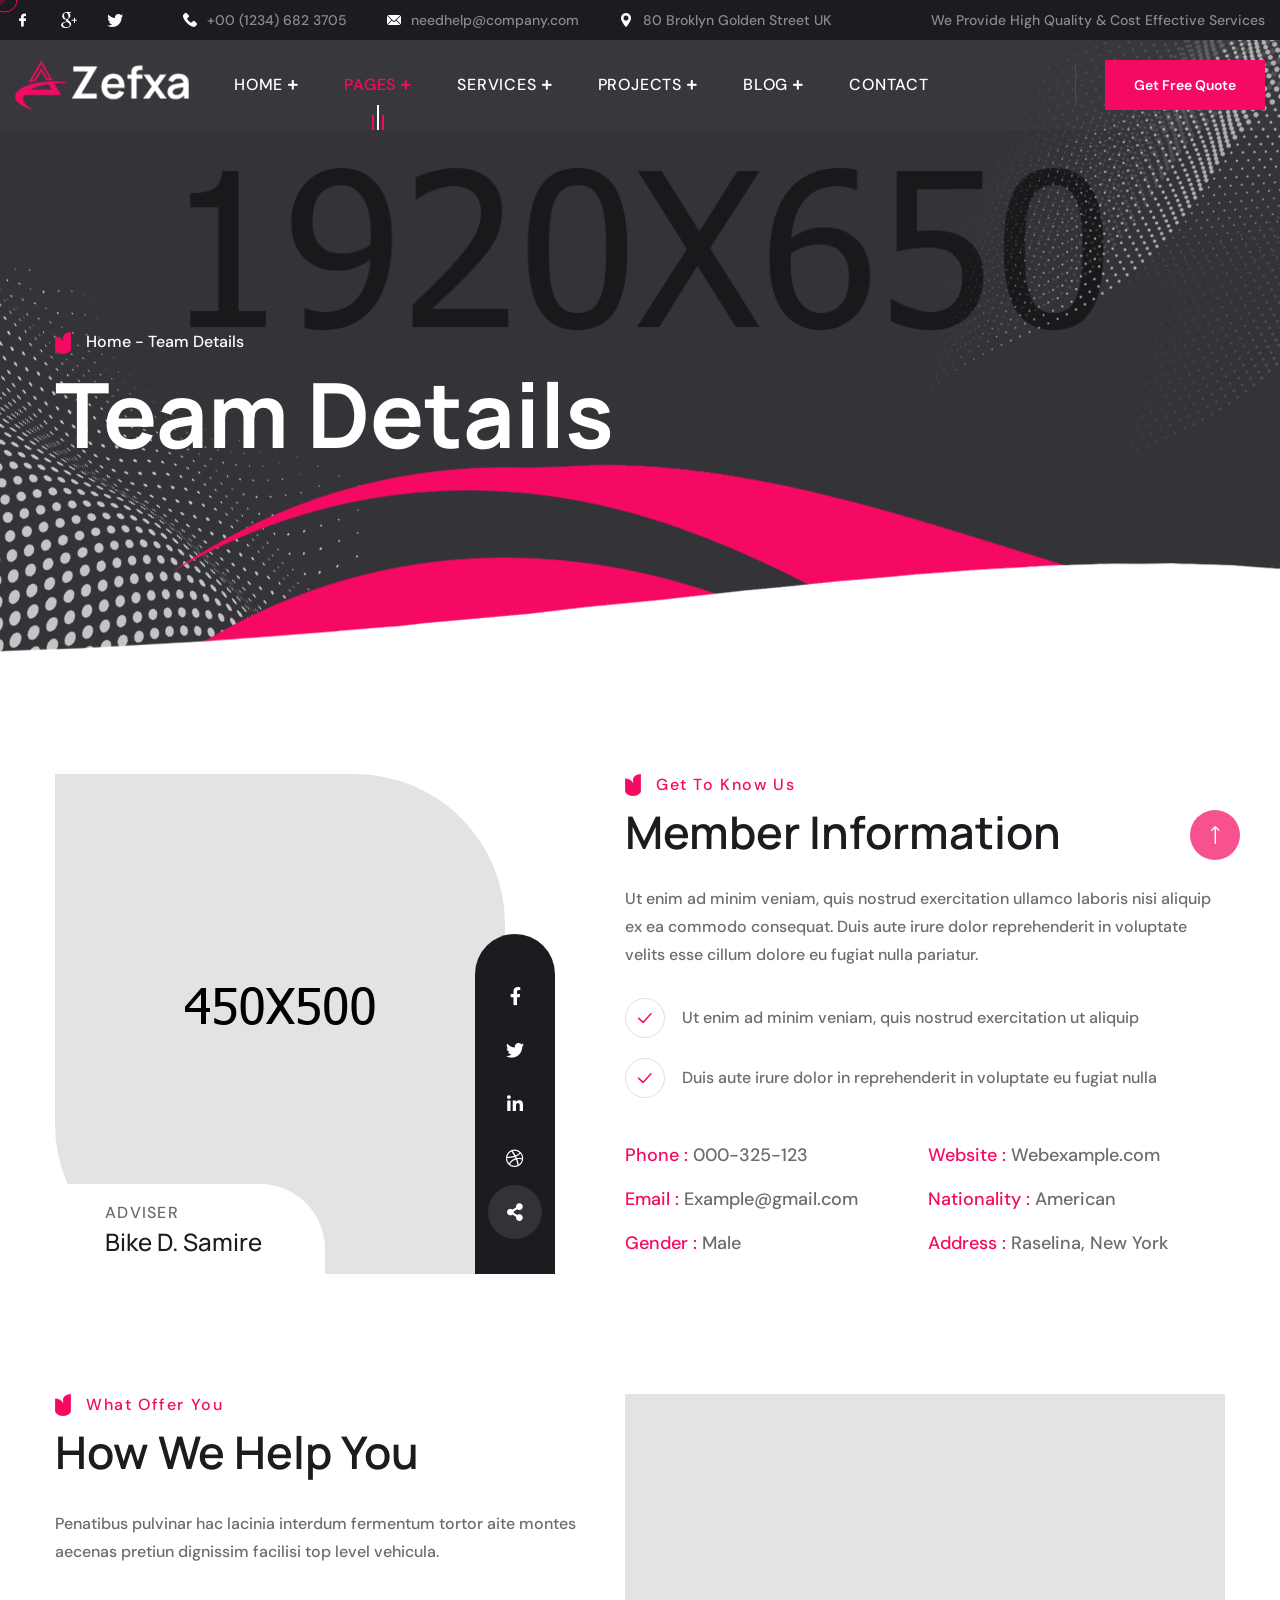
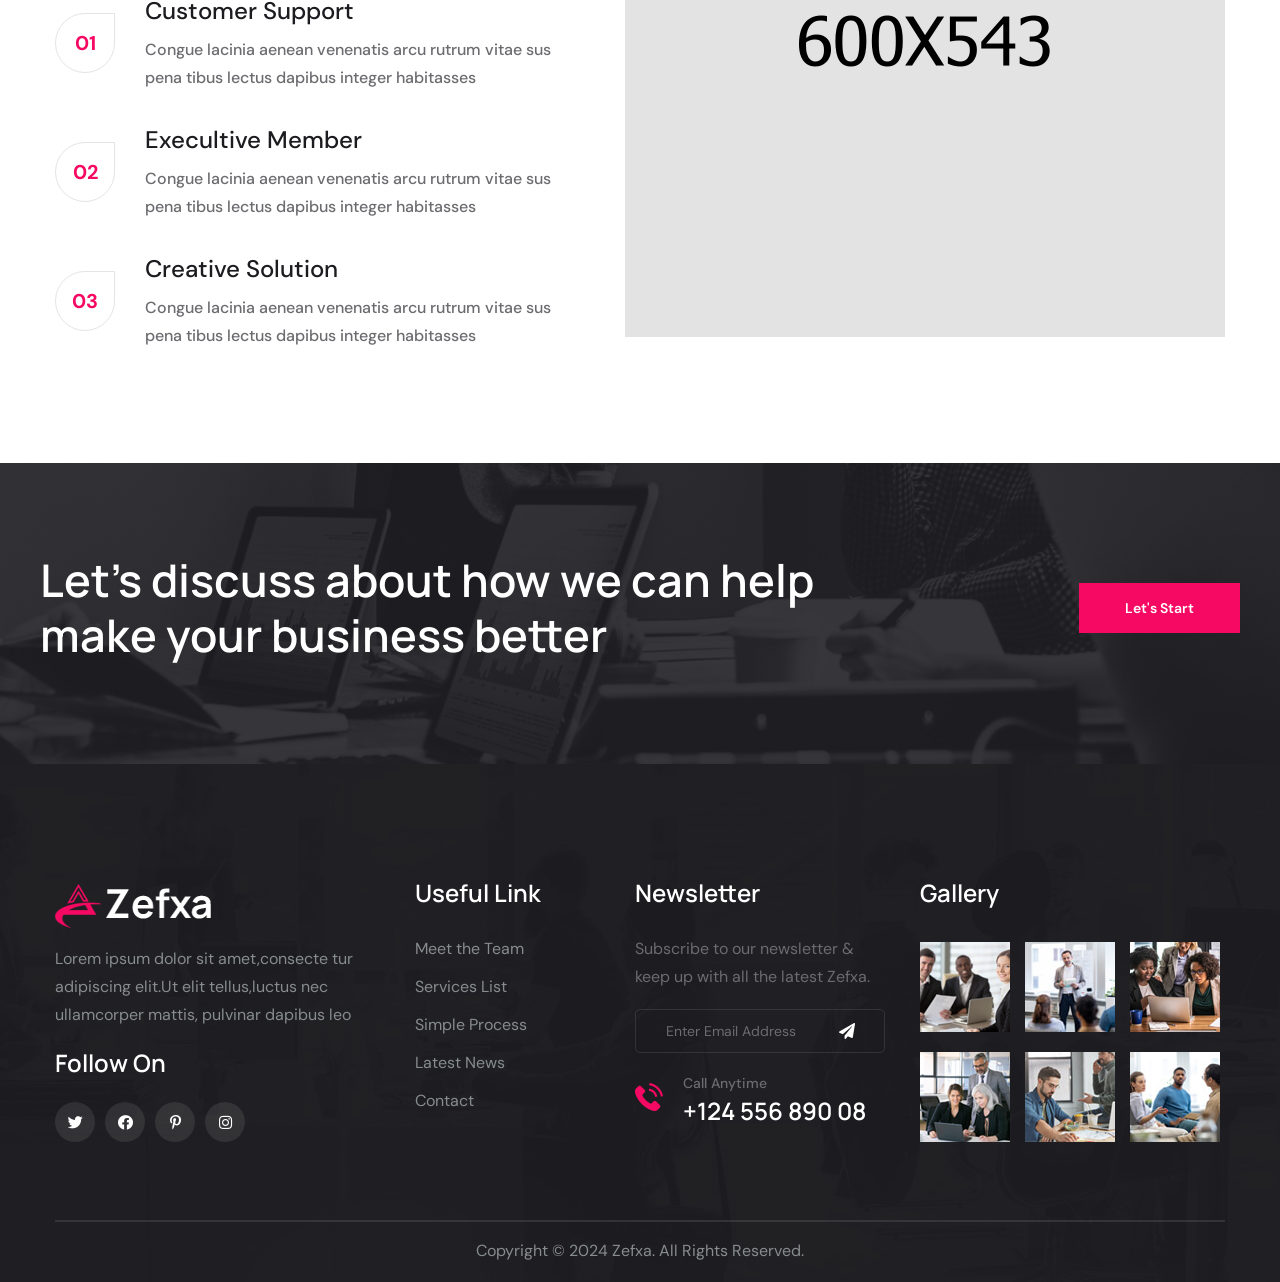
<file: team-details.html>
<!DOCTYPE html>
<html lang="en">

<head>
    <meta charset="UTF-8" />
    <meta name="viewport" content="width=device-width, initial-scale=1.0" />
    <title> Team Details || Zefxa || HTML 5 Template </title>
    <!-- favicons Icons -->
    <link rel="apple-touch-icon" sizes="180x180" href="assets/images/favicons/apple-touch-icon.png" />
    <link rel="icon" type="image/png" sizes="32x32" href="assets/images/favicons/favicon-32x32.png" />
    <link rel="icon" type="image/png" sizes="16x16" href="assets/images/favicons/favicon-16x16.png" />
    <link rel="manifest" href="assets/images/favicons/site.webmanifest" />
    <meta name="description" content="zefxa HTML 5 Template " />

    <!-- fonts -->
    <link rel="preconnect" href="https://fonts.googleapis.com">

    <link rel="preconnect" href="https://fonts.gstatic.com" crossorigin>



    <link href="https://fonts.googleapis.com/css2?family=Manrope:wght@200..800&display=swap" rel="stylesheet">

    <link
        href="https://fonts.googleapis.com/css2?family=DM+Sans:ital,opsz,wght@0,9..40,100..1000;1,9..40,100..1000&display=swap"
        rel="stylesheet">

    <link rel="stylesheet" href="assets/vendors/bootstrap/css/bootstrap.min.css" />
    <link rel="stylesheet" href="assets/vendors/animate/animate.min.css" />
    <link rel="stylesheet" href="assets/vendors/animate/custom-animate.css" />
    <link rel="stylesheet" href="assets/vendors/fontawesome/css/all.min.css" />
    <link rel="stylesheet" href="assets/vendors/jarallax/jarallax.css" />
    <link rel="stylesheet" href="assets/vendors/jquery-magnific-popup/jquery.magnific-popup.css" />
    <link rel="stylesheet" href="assets/vendors/odometer/odometer.min.css" />
    <link rel="stylesheet" href="assets/vendors/swiper/swiper.min.css" />
    <link rel="stylesheet" href="assets/vendors/zefxa-icons/style.css">
    <link rel="stylesheet" href="assets/vendors/owl-carousel/owl.carousel.min.css" />
    <link rel="stylesheet" href="assets/vendors/owl-carousel/owl.theme.default.min.css" />
    <link rel="stylesheet" href="assets/vendors/bootstrap-select/css/bootstrap-select.min.css" />
    <link rel="stylesheet" href="assets/vendors/nice-select/nice-select.css" />
    <link rel="stylesheet" href="assets/vendors/jquery-ui/jquery-ui.css" />
    <link rel="stylesheet" href="assets/vendors/reey-font/stylesheet.css" />

    <!-- template styles -->
    <link rel="stylesheet" href="assets/css/zefxa.css" />
    <link rel="stylesheet" href="assets/css/zefxa-responsive.css" />
</head>

<body class="custom-cursor">

    <div class="custom-cursor__cursor"></div>
    <div class="custom-cursor__cursor-two"></div>





    <div class="preloader">
        <div class="preloader__image"></div>
    </div>
    <!-- /.preloader -->





    <div class="page-wrapper">
        <header class="main-header">
            <div class="main-menu__top">
                <div class="container">
                    <div class="main-menu__top-inner">
                        <div class="main-menu__top-left">
                            <div class="main-menu__social">
                                <a href="#"><i class="icon-facebook"></i></a>
                                <a href="#"><i class="icon-google-plus-logo"></i></a>
                                <a href="#"><i class="icon-twitter"></i></a>
                            </div>
                            <ul class="list-unstyled main-menu__contact-list">
                                <li>
                                    <div class="icon">
                                        <i class="icon-phone-call"></i>
                                    </div>
                                    <div class="text">
                                        <p><a href="tel:0012346823705">+00 (1234) 682 3705</a>
                                        </p>
                                    </div>
                                </li>
                                <li>
                                    <div class="icon">
                                        <i class="icon-mail"></i>
                                    </div>
                                    <div class="text">
                                        <p><a href="mailto:needhelp@company.com">needhelp@company.com</a>
                                        </p>
                                    </div>
                                </li>
                                <li>
                                    <div class="icon">
                                        <i class="icon-maps-and-flags"></i>
                                    </div>
                                    <div class="text">
                                        <p>80 Broklyn Golden Street UK</p>
                                    </div>
                                </li>
                            </ul>
                        </div>
                        <div class="main-menu__top-right">
                            <p class="main-menu__top-text">We Provide High Quality & Cost Effective Services</p>
                        </div>
                    </div>
                </div>
            </div>
            <nav class="main-menu">
                <div class="main-menu__wrapper">
                    <div class="container">
                        <div class="main-menu__wrapper-inner">
                            <div class="main-menu__left">
                                <div class="main-menu__logo">
                                    <a href="index.html"><img src="assets/images/resources/logo-1.png" alt=""></a>
                                </div>
                                <div class="main-menu__main-menu-box">
                                    <a href="#" class="mobile-nav__toggler"><i class="fa fa-bars"></i></a>
                                    <ul class="main-menu__list">
                                        <li class="dropdown">
                                            <a href="index.html">Home
                                                <span class="main-menu-border"></span>
                                            </a>
                                            <ul>
                                                <li><a href="index.html">Home One</a></li>
                                                <li><a href="index2.html">Home Two</a></li>
                                                <li><a href="index3.html">Home Three</a></li>
                                                <li class="dropdown">
                                                    <a href="#">One Page Styles</a>
                                                    <ul>
                                                        <li><a href="index-one-page.html">Home One</a></li>
                                                        <li><a href="index2-one-page.html">Home Two</a></li>
                                                        <li><a href="index3-one-page.html">Home Three</a></li>
                                                    </ul>
                                                </li>
                                                <li class="dropdown">
                                                    <a href="#">Header Styles</a>
                                                    <ul>
                                                        <li><a href="index.html">Header One</a></li>
                                                        <li><a href="index2.html">Header Two</a></li>
                                                        <li><a href="index3.html">Header Three</a></li>
                                                    </ul>
                                                </li>
                                            </ul>
                                        </li>
                                        <li class="dropdown">
                                            <a href="#">Pages
                                                <span class="main-menu-border"></span>
                                            </a>
                                            <ul>
                                                <li><a href="about.html">About</a></li>
                                                <li><a href="team.html">Team</a></li>
                                                <li><a href="team-details.html">Team Details</a></li>
                                                <li><a href="testimonials.html">Testimonials</a></li>
                                                <li><a href="pricing.html">Pricing</a></li>
                                                <li><a href="faq.html">Faq</a></li>
                                                <li><a href="404.html">404 Error</a></li>
                                                <li><a href="coming-soon.html">Coming Soon</a></li>
                                            </ul>
                                        </li>
                                        <li class="dropdown">
                                            <a href="#">Services
                                                <span class="main-menu-border"></span>
                                            </a>
                                            <ul>
                                                <li><a href="services.html">Services</a></li>
                                                <li><a href="digital-marketing.html">Digital Marketing</a></li>
                                                <li><a href="ui-ux-designing.html">UI/UX Designing</a></li>
                                                <li><a href="app-development.html">App Development</a></li>
                                                <li><a href="graphic-designing.html">Graphic Designing</a></li>
                                                <li><a href="website-development.html">Website Development</a></li>
                                                <li><a href="seo-content-writting.html">SEO & Content Writting</a></li>
                                            </ul>
                                        </li>
                                        <li class="dropdown">
                                            <a href="#">Projects
                                                <span class="main-menu-border"></span>
                                            </a>
                                            <ul>
                                                <li><a href="projects.html">Projects</a></li>
                                                <li><a href="project-details.html">Project Details</a></li>
                                            </ul>
                                        </li>
                                        <li class="dropdown">
                                            <a href="#">Blog
                                                <span class="main-menu-border"></span>
                                            </a>
                                            <ul>
                                                <li><a href="blog.html">Blog</a></li>
                                                <li><a href="blog-details.html">Blog Details</a></li>
                                            </ul>
                                        </li>
                                        <li>
                                            <a href="contact.html">Contact
                                                <span class="main-menu-border"></span>
                                            </a>
                                        </li>
                                    </ul>
                                </div>
                            </div>
                            <div class="main-menu__right">
                                <div class="main-menu__cart-search-box">
                                    <a href="#" class="main-menu__search search-toggler icon-magnifying-glass"></a>
                                    <a href="#" class="main-menu__cart"><span class="icon-shopping-cart"></span></a>
                                </div>
                                <div class="main-menu__btn-box">
                                    <a href="contact.html" class="main-menu__btn thm-btn">Get Free Quote</a>
                                </div>
                            </div>
                        </div>
                    </div>
                </div>
            </nav>
        </header>

        <div class="stricky-header stricked-menu main-menu">
            <div class="sticky-header__content"></div><!-- /.sticky-header__content -->
        </div><!-- /.stricky-header -->



        <!--Page Header Start-->
        <section class="page-header">
            <div class="page-header__bg" style="background-image: url(assets/images/backgrounds/page-header-bg.jpg);">
            </div>
            <div class="page-header__shape-bg"
                style="background-image: url(assets/images/shapes/page-header-shape-bg.png);"></div>
            <div class="page-header__shape-1 float-bob-y">
                <img src="assets/images/shapes/page-header-shape-1.png" alt="">
            </div>
            <div class="page-header__shape-2 img-bounce">
                <img src="assets/images/shapes/page-header-shape-2.png" alt="">
            </div>
            <div class="page-header__shape-3 float-bob-x">
                <img src="assets/images/shapes/page-header-shape-3.png" alt="">
            </div>
            <div class="container">
                <div class="page-header__inner">
                    <div class="thm-breadcrumb__box">
                        <div class="thm-breadcrumb__icon">
                            <img src="assets/images/shapes/section-title-tagline-shape.png" alt="">
                        </div>
                        <ul class="thm-breadcrumb list-unstyled">
                            <li><a href="index.html">Home</a></li>
                            <li><span>-</span></li>
                            <li>Team Details</li>
                        </ul>
                    </div>
                    <h2>Team Details</h2>
                </div>
            </div>
        </section>
        <!--Page Header End-->

        <!--Team Details Start-->
        <section class="team-details">
            <div class="container">
                <div class="team-details__top">
                    <div class="row">
                        <div class="col-xl-5 col-lg-5">
                            <div class="team-details__top-left">
                                <div class="team-details__top-img">
                                    <img src="assets/images/team/team-details-top-img-1.jpg" alt="">
                                    <div class="team-details__client-content">
                                        <p>Adviser</p>
                                        <h4>Bike D. Samire</h4>
                                    </div>
                                    <div class="team-details__social-and-share">
                                        <div class="team-details__social">
                                            <a href="#"><span class="fab fa-facebook-f"></span></a>
                                            <a href="#"><span class="fab fa-twitter"></span></a>
                                            <a href="#"><span class="fab fa-linkedin-in"></span></a>
                                            <a href="#"><span class="fab fa-dribbble"></span></a>
                                        </div>
                                        <div class="team-details__share">
                                            <a href="#"><span class="fas fa-share-alt"></span></a>
                                        </div>
                                    </div>
                                </div>
                            </div>
                        </div>
                        <div class="col-xl-7 col-lg-7">
                            <div class="team-details__right">
                                <div class="section-title text-left">
                                    <div class="section-title__tagline-box">
                                        <div class="section-title__tagline-shape">
                                            <img src="assets/images/shapes/section-title-tagline-shape.png" alt="">
                                        </div>
                                        <span class="section-title__tagline">Get To Know Us</span>
                                    </div>
                                    <h2 class="section-title__title">Member Information</h2>
                                </div>
                                <p class="team-details__text">Ut enim ad minim veniam, quis nostrud exercitation ullamco
                                    laboris nisi aliquip
                                    ex ea commodo consequat. Duis aute irure dolor reprehenderit in voluptate velits
                                    esse cillum dolore eu fugiat nulla pariatur. </p>
                                <ul class="team-details__points list-unstyled">
                                    <li>
                                        <div class="icon">
                                            <span class="icon-check"></span>
                                        </div>
                                        <p>Ut enim ad minim veniam, quis nostrud exercitation ut aliquip </p>
                                    </li>
                                    <li>
                                        <div class="icon">
                                            <span class="icon-check"></span>
                                        </div>
                                        <p>Duis aute irure dolor in reprehenderit in voluptate eu fugiat nulla </p>
                                    </li>
                                </ul>
                                <div class="team-details__call-box">
                                    <ul class="team-details__call-list list-unstyled">
                                        <li>
                                            <p>Phone : <a href="tel:000325123">000-325-123</a></p>
                                        </li>
                                        <li>
                                            <p>Email : <a href="mailto:Example@gmail.com">Example@gmail.com</a></p>
                                        </li>
                                        <li>
                                            <p>Gender : <span>Male</span></p>
                                        </li>
                                    </ul>
                                    <ul class="team-details__call-list team-details__call-list-2 list-unstyled">
                                        <li>
                                            <p>Website : <a href="#">Webexample.com</a></p>
                                        </li>
                                        <li>
                                            <p>Nationality : <span>American</span></p>
                                        </li>
                                        <li>
                                            <p>Address : <span>Raselina, New York</span></p>
                                        </li>
                                    </ul>
                                </div>
                            </div>
                        </div>
                    </div>
                </div>
                <div class="team-details__bottom">
                    <div class="row">
                        <div class="col-xl-6 col-lg-6">
                            <div class="team-details__bottom-left">
                                <div class="section-title text-left">
                                    <div class="section-title__tagline-box">
                                        <div class="section-title__tagline-shape">
                                            <img src="assets/images/shapes/section-title-tagline-shape.png" alt="">
                                        </div>
                                        <span class="section-title__tagline">What Offer You</span>
                                    </div>
                                    <h2 class="section-title__title">How We Help You</h2>
                                </div>
                                <p class="team-details__bottom-left-text">Penatibus pulvinar hac lacinia interdum
                                    fermentum tortor aite montes aecenas pretiun dignissim facilisi top level vehicula.
                                </p>
                                <div class="team-details__bottom-left-points-box">
                                    <ul class="team-details__bottom-left-points-list list-unstyled">
                                        <li>
                                            <div class="team-details__bottom-points-count"></div>
                                            <div class="team-details__bottom-points-content">
                                                <h3>Customer Support</h3>
                                                <p>Congue lacinia aenean venenatis arcu rutrum vitae sus<br> pena tibus
                                                    lectus dapibus integer habitasses</p>
                                            </div>
                                        </li>
                                        <li>
                                            <div class="team-details__bottom-points-count"></div>
                                            <div class="team-details__bottom-points-content">
                                                <h3>Execultive Member</h3>
                                                <p>Congue lacinia aenean venenatis arcu rutrum vitae sus<br> pena tibus
                                                    lectus dapibus integer habitasses</p>
                                            </div>
                                        </li>
                                        <li>
                                            <div class="team-details__bottom-points-count"></div>
                                            <div class="team-details__bottom-points-content">
                                                <h3>Creative Solution</h3>
                                                <p>Congue lacinia aenean venenatis arcu rutrum vitae sus<br> pena tibus
                                                    lectus dapibus integer habitasses</p>
                                            </div>
                                        </li>
                                    </ul>
                                </div>
                            </div>
                        </div>
                        <div class="col-xl-6 col-lg-6">
                            <div class="team-details__bottom-img">
                                <img src="assets/images/team/team-details-bottom-img-1.jpg" alt="">
                            </div>
                        </div>
                    </div>
                </div>
            </div>
        </section>
        <!--Team Details End-->


        <!--CTA One Start-->
        <section class="cta-one">
            <div class="cta-one__bg" style="background-image: url(assets/images/backgrounds/cta-one-bg.jpg);"></div>
            <div class="container">
                <div class="row">
                    <div class="cta-one__inner">
                        <h3 class="cta-one__title">Let's discuss about how we can help
                            <br> make your business better</h3>
                        <div class="cta-one__btn-box">
                            <a href="about.html" class="cta-one__btn thm-btn">Let's Start</a>
                        </div>
                    </div>
                </div>
            </div>
        </section>
        <!--CTA One End-->

        <!--Site Footer Start-->
        <footer class="site-footer">
            <div class="site-footer__bg" style="background-image: url(assets/images/backgrounds/site-footer-bg.jpg);">
            </div>
            <div class="site-footer__top">
                <div class="container">
                    <div class="row">
                        <div class="col-xl-3 col-lg-6 col-md-6 wow fadeInUp" data-wow-delay="100ms">
                            <div class="footer-widget__column footer-widget__about">
                                <div class="footer-widget__logo">
                                    <a href="index.html"><img src="assets/images/resources/footer-logo.png" alt=""></a>
                                </div>
                                <p class="footer-widget__about-text">Lorem ipsum dolor sit amet,consecte
                                    tur adipiscing elit.Ut elit tellus,luctus nec ullamcorper mattis, pulvinar dapibus
                                    leo</p>
                                <div class="site-footer__social-box">
                                    <h3 class="site-footer__social-title">Follow On</h3>
                                    <div class="site-footer__social">
                                        <a href="#"><i class="fab fa-twitter"></i></a>
                                        <a href="#"><i class="fab fa-facebook"></i></a>
                                        <a href="#"><i class="fab fa-pinterest-p"></i></a>
                                        <a href="#"><i class="fab fa-instagram"></i></a>
                                    </div>
                                </div>
                            </div>
                        </div>
                        <div class="col-xl-3 col-lg-6 col-md-6 wow fadeInUp" data-wow-delay="200ms">
                            <div class="footer-widget__column footer-widget__link">
                                <div class="footer-widget__title-box">
                                    <h3 class="footer-widget__title">Useful Link</h3>
                                </div>
                                <ul class="footer-widget__link-list list-unstyled">
                                    <li><a href="team.html">Meet the Team</a></li>
                                    <li><a href="services.html">Services List</a></li>
                                    <li><a href="about.html">Simple Process</a></li>
                                    <li><a href="blog.html">Latest News</a></li>
                                    <li><a href="contact.html">Contact</a></li>
                                </ul>
                            </div>
                        </div>
                        <div class="col-xl-3 col-lg-6 col-md-6 wow fadeInUp" data-wow-delay="300ms">
                            <div class="footer-widget__column footer-widget__newsletter">
                                <div class="footer-widget__title-box">
                                    <h3 class="footer-widget__title">Newsletter</h3>
                                </div>
                                <p class="footer-widget__newsletter-text">Subscribe to our newsletter & keep up with all
                                    the latest Zefxa.</p>
                                <form class="footer-widget__newsletter-form mc-form" data-url="MC_FORM_URL"
                                    novalidate="novalidate">
                                    <div class="footer-widget__newsletter-form-input-box">
                                        <input type="email" placeholder="Enter Email Address" name="EMAIL">
                                        <button type="submit" class="footer-widget__newsletter-btn"><span
                                                class="fas fa-paper-plane"></span></button>
                                    </div>
                                </form>
                                <div class="mc-form__response"></div>
                                <ul class="footer-widget__Contact-list list-unstyled">
                                    <li>
                                        <div class="icon">
                                            <span class="icon-telephone"></span>
                                        </div>
                                        <div class="contact">
                                            <p>Call Anytime</p>
                                            <a href="tel:12455689008">+124 556 890 08</a>
                                        </div>
                                    </li>
                                </ul>
                            </div>
                        </div>
                        <div class="col-xl-3 col-lg-6 col-md-6 wow fadeInUp" data-wow-delay="500ms">
                            <div class="footer-widget__column footer-widget__Gallery">
                                <div class="footer-widget__title-box">
                                    <h3 class="footer-widget__title">Gallery</h3>
                                </div>
                                <ul class="footer-widget__Gallery-list list-unstyled clearfix">
                                    <li>
                                        <div class="footer-widget__Gallery-img">
                                            <img src="assets/images/project/footer-widget-Gallery-img-1.jpg" alt="">
                                            <a href="#"><span class="fab fa-instagram"></span></a>
                                        </div>
                                    </li>
                                    <li>
                                        <div class="footer-widget__Gallery-img">
                                            <img src="assets/images/project/footer-widget-Gallery-img-2.jpg" alt="">
                                            <a href="#"><span class="fab fa-instagram"></span></a>
                                        </div>
                                    </li>
                                    <li>
                                        <div class="footer-widget__Gallery-img">
                                            <img src="assets/images/project/footer-widget-Gallery-img-3.jpg" alt="">
                                            <a href="#"><span class="fab fa-instagram"></span></a>
                                        </div>
                                    </li>
                                    <li>
                                        <div class="footer-widget__Gallery-img">
                                            <img src="assets/images/project/footer-widget-Gallery-img-4.jpg" alt="">
                                            <a href="#"><span class="fab fa-instagram"></span></a>
                                        </div>
                                    </li>
                                    <li>
                                        <div class="footer-widget__Gallery-img">
                                            <img src="assets/images/project/footer-widget-Gallery-img-5.jpg" alt="">
                                            <a href="#"><span class="fab fa-instagram"></span></a>
                                        </div>
                                    </li>
                                    <li>
                                        <div class="footer-widget__Gallery-img">
                                            <img src="assets/images/project/footer-widget-Gallery-img-6.jpg" alt="">
                                            <a href="#"><span class="fab fa-instagram"></span></a>
                                        </div>
                                    </li>
                                </ul>
                            </div>
                        </div>
                    </div>
                </div>
            </div>
            <div class="site-footer__bottom">
                <div class="container">
                    <div class="row">
                        <div class="col-xl-12">
                            <div class="site-footer__bottom-inner">
                                <p class="site-footer__bottom-text">
                                    Copyright © 2024
                                    <a href="#">Zefxa.</a>
                                    All Rights Reserved.
                                </p>
                            </div>
                        </div>
                    </div>
                </div>
            </div>
        </footer>
        <!--Site Footer End-->


    </div><!-- /.page-wrapper -->


    <div class="mobile-nav__wrapper">
        <div class="mobile-nav__overlay mobile-nav__toggler"></div>
        <!-- /.mobile-nav__overlay -->
        <div class="mobile-nav__content">
            <span class="mobile-nav__close mobile-nav__toggler"><i class="fa fa-times"></i></span>

            <div class="logo-box">
                <a href="index.html" aria-label="logo image"><img src="assets/images/resources/logo-1.png" width="150"
                        alt="" /></a>
            </div>
            <!-- /.logo-box -->
            <div class="mobile-nav__container"></div>
            <!-- /.mobile-nav__container -->

            <ul class="mobile-nav__contact list-unstyled">
                <li>
                    <i class="fa fa-envelope"></i>
                    <a href="mailto:needhelp@packageName__.com">needhelp@zefxa.com</a>
                </li>
                <li>
                    <i class="fa fa-phone-alt"></i>
                    <a href="tel:666-888-0000">666 888 0000</a>
                </li>
            </ul><!-- /.mobile-nav__contact -->
            <div class="mobile-nav__top">
                <div class="mobile-nav__social">
                    <a href="#" class="fab fa-twitter"></a>
                    <a href="#" class="fab fa-facebook-square"></a>
                    <a href="#" class="fab fa-pinterest-p"></a>
                    <a href="#" class="fab fa-instagram"></a>
                </div><!-- /.mobile-nav__social -->
            </div><!-- /.mobile-nav__top -->



        </div>
        <!-- /.mobile-nav__content -->
    </div>
    <!-- /.mobile-nav__wrapper -->

    <div class="search-popup">
        <div class="search-popup__overlay search-toggler"></div>
        <!-- /.search-popup__overlay -->
        <div class="search-popup__content">
            <form action="#">
                <label for="search" class="sr-only">search here</label><!-- /.sr-only -->
                <input type="text" id="search" placeholder="Search Here..." />
                <button type="submit" aria-label="search submit" class="thm-btn">
                    <i class="icon-magnifying-glass"></i>
                </button>
            </form>
        </div>
        <!-- /.search-popup__content -->
    </div>
    <!-- /.search-popup -->

    <a href="#" data-target="html" class="scroll-to-target scroll-to-top"><i class="icon-right-arrow"></i></a>


    <script src="assets/vendors/jquery/jquery-3.6.0.min.js"></script>
    <script src="assets/vendors/bootstrap/js/bootstrap.bundle.min.js"></script>
    <script src="assets/vendors/jarallax/jarallax.min.js"></script>
    <script src="assets/vendors/jquery-ajaxchimp/jquery.ajaxchimp.min.js"></script>
    <script src="assets/vendors/jquery-appear/jquery.appear.min.js"></script>
    <script src="assets/vendors/jquery-circle-progress/jquery.circle-progress.min.js"></script>
    <script src="assets/vendors/jquery-magnific-popup/jquery.magnific-popup.min.js"></script>
    <script src="assets/vendors/jquery-validate/jquery.validate.min.js"></script>
    <script src="assets/vendors/odometer/odometer.min.js"></script>
    <script src="assets/vendors/swiper/swiper.min.js"></script>
    <script src="assets/vendors/wnumb/wNumb.min.js"></script>
    <script src="assets/vendors/wow/wow.js"></script>
    <script src="assets/vendors/isotope/isotope.js"></script>
    <script src="assets/vendors/owl-carousel/owl.carousel.min.js"></script>
    <script src="assets/vendors/bootstrap-select/js/bootstrap-select.min.js"></script>
    <script src="assets/vendors/jquery-ui/jquery-ui.js"></script>
    <script src="assets/vendors/nice-select/jquery.nice-select.min.js"></script>
    <script src="assets/vendors/marque/marquee.min.js"></script>
    <script src="assets/vendors/countdown/countdown.min.js"></script>




    <!-- template js -->
    <script src="assets/js/zefxa.js"></script>
</body>

</html>
</file>
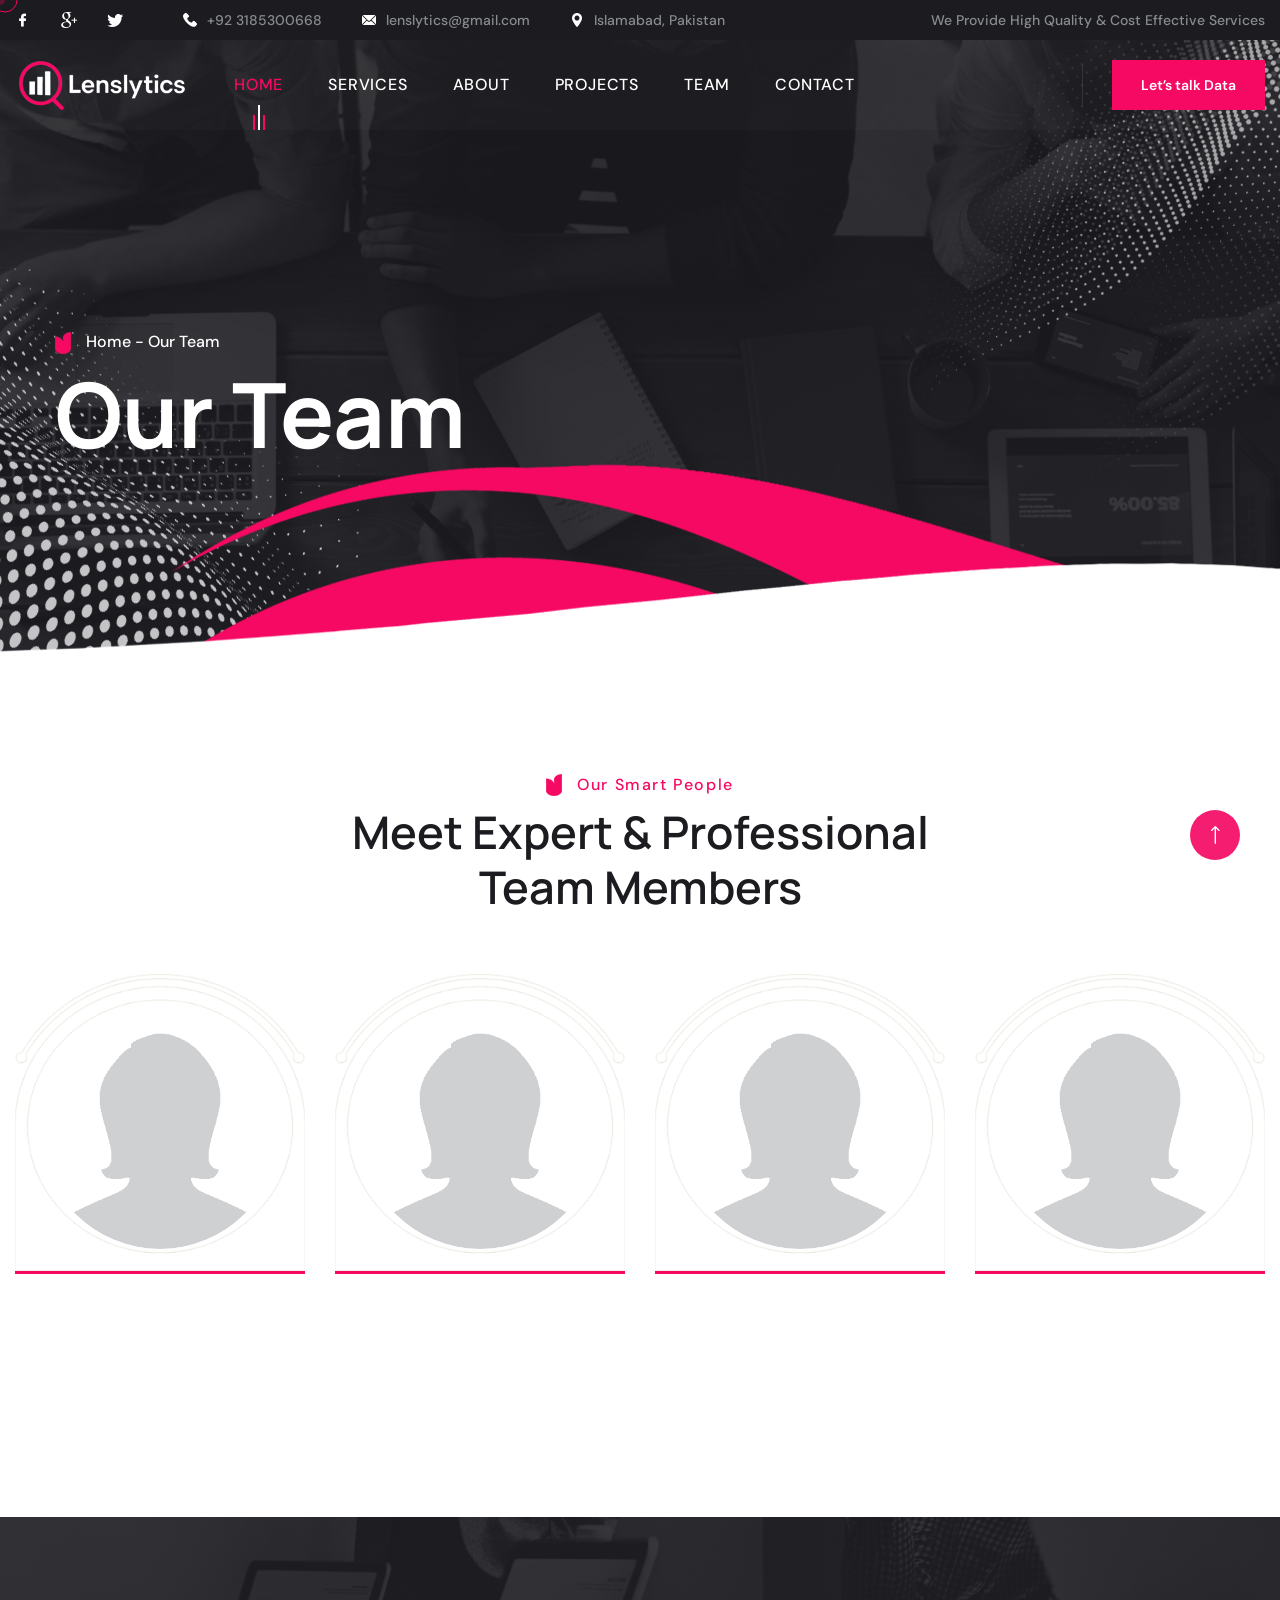
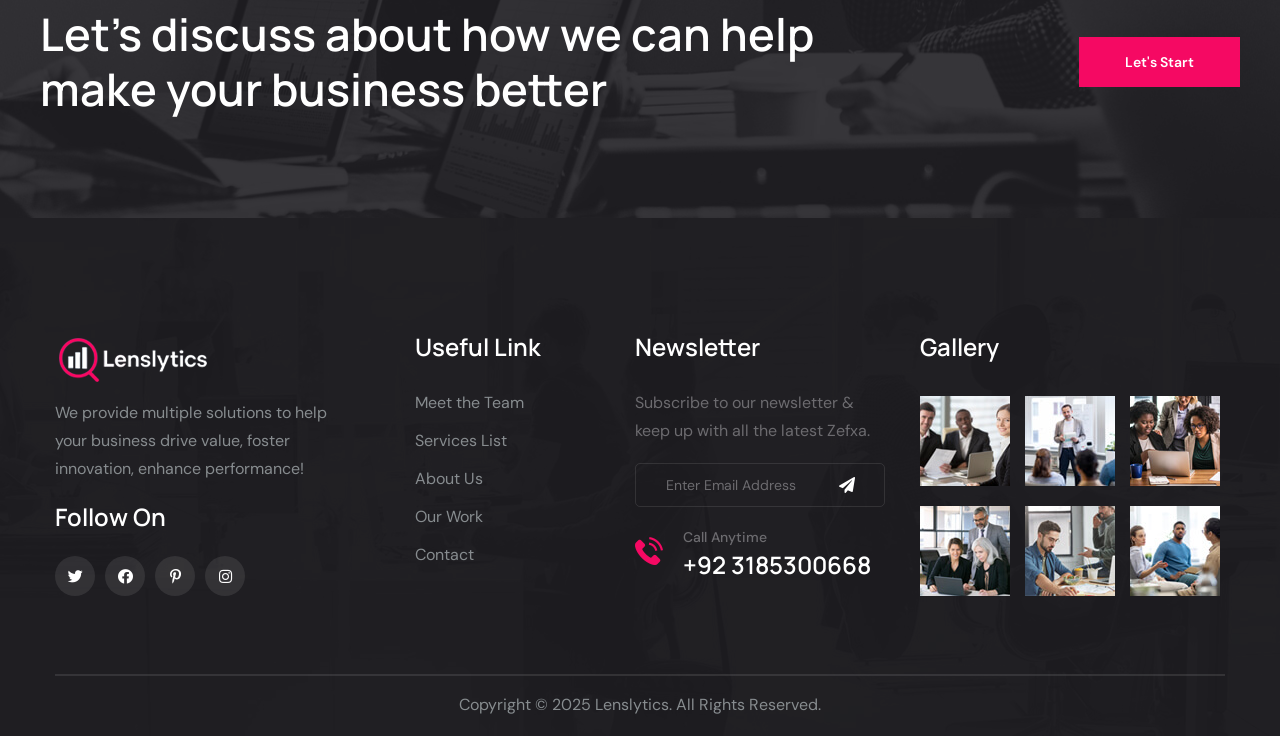
<file: team.html>
<!DOCTYPE html>
<html lang="en">

<head>
    <meta charset="UTF-8" />
    <meta name="viewport" content="width=device-width, initial-scale=1.0" />
    <title> Team | Lenslytics </title>
    <!-- favicons Icons -->
    <link rel="apple-touch-icon" sizes="180x180" href="assets/images/favicons2" />
    <link rel="icon" type="image/png" sizes="32x32" href="assets/images/favicons2/favicon-32x32.png" />
    <link rel="icon" type="image/png" sizes="16x16" href="assets/images/favicons2/favicon-16x16.png" />
    <link rel="manifest" href="assets/images/favicons2/site.webmanifest" />
    <meta name="description" content="Lenslytics Business Consulting" />

    <!-- fonts -->
    <link rel="preconnect" href="https://fonts.googleapis.com">

    <link rel="preconnect" href="https://fonts.gstatic.com" crossorigin>



    <link href="https://fonts.googleapis.com/css2?family=Manrope:wght@200..800&display=swap" rel="stylesheet">

    <link
        href="https://fonts.googleapis.com/css2?family=DM+Sans:ital,opsz,wght@0,9..40,100..1000;1,9..40,100..1000&display=swap"
        rel="stylesheet">

    <link rel="stylesheet" href="assets/vendors/bootstrap/css/bootstrap.min.css" />
    <link rel="stylesheet" href="assets/vendors/animate/animate.min.css" />
    <link rel="stylesheet" href="assets/vendors/animate/custom-animate.css" />
    <link rel="stylesheet" href="assets/vendors/fontawesome/css/all.min.css" />
    <link rel="stylesheet" href="assets/vendors/jarallax/jarallax.css" />
    <link rel="stylesheet" href="assets/vendors/jquery-magnific-popup/jquery.magnific-popup.css" />
    <link rel="stylesheet" href="assets/vendors/odometer/odometer.min.css" />
    <link rel="stylesheet" href="assets/vendors/swiper/swiper.min.css" />
    <link rel="stylesheet" href="assets/vendors/zefxa-icons/style.css">
    <link rel="stylesheet" href="assets/vendors/owl-carousel/owl.carousel.min.css" />
    <link rel="stylesheet" href="assets/vendors/owl-carousel/owl.theme.default.min.css" />
    <link rel="stylesheet" href="assets/vendors/bootstrap-select/css/bootstrap-select.min.css" />
    <link rel="stylesheet" href="assets/vendors/nice-select/nice-select.css" />
    <link rel="stylesheet" href="assets/vendors/jquery-ui/jquery-ui.css" />
    <link rel="stylesheet" href="assets/vendors/reey-font/stylesheet.css" />

    <!-- template styles -->
    <link rel="stylesheet" href="assets/css/zefxa.css" />
    <link rel="stylesheet" href="assets/css/zefxa-responsive.css" />
</head>

<body class="custom-cursor">

    <div class="custom-cursor__cursor"></div>
    <div class="custom-cursor__cursor-two"></div>





    <div class="preloader">
        <div class="preloader__image"></div>
    </div>
    <!-- /.preloader -->





    <div class="page-wrapper">
        <header class="main-header">
            <div class="main-menu__top">
                <div class="container">
                    <div class="main-menu__top-inner">
                        <div class="main-menu__top-left">
                            <div class="main-menu__social">
                                <a href="#"><i class="icon-facebook"></i></a>
                                <a href="#"><i class="icon-google-plus-logo"></i></a>
                                <a href="#"><i class="icon-twitter"></i></a>
                            </div>
                            <ul class="list-unstyled main-menu__contact-list">
                                <li>
                                    <div class="icon">
                                        <i class="icon-phone-call"></i>
                                    </div>
                                    <div class="text">
                                        <p><a href="tel:+923185300668">+92 3185300668</a>
                                        </p>
                                    </div>
                                </li>
                                <li>
                                    <div class="icon">
                                        <i class="icon-mail"></i>
                                    </div>
                                    <div class="text">
                                        <p><a href="mailto:lenslytics@gmail.com">lenslytics@gmail.com</a>
                                        </p>
                                    </div>
                                </li>
                                <li>
                                    <div class="icon">
                                        <i class="icon-maps-and-flags"></i>
                                    </div>
                                    <div class="text">
                                        <p>Islamabad, Pakistan</p>
                                    </div>
                                </li>
                            </ul>
                        </div>
                        <div class="main-menu__top-right">
                            <p class="main-menu__top-text">We Provide High Quality & Cost Effective Services</p>
                        </div>
                    </div>
                </div>
            </div>
            <nav class="main-menu">
                <div class="main-menu__wrapper">
                    <div class="container">
                        <div class="main-menu__wrapper-inner">
                            <div class="main-menu__left">
                                <div class="main-menu__logo">
                                    <a href="index-one-page.html"><img src="assets/images/resources/logo-2.png" alt=""></a>
                                </div>
                                <div class="main-menu__main-menu-box">
                                    <a href="#" class="mobile-nav__toggler"><i class="fa fa-bars"></i></a>
                                    <ul class="main-menu__list one-page-scroll-menu">
                                        <li class="scrollToLink">
                                            <a href="index.html">Home
                                                <span class="main-menu-border"></span>
                                            </a>
                                        </li>
                                        <li class="scrollToLink">
                                            <a href="index.html#services">Services
                                                <span class="main-menu-border"></span>
                                            </a>
                                        </li>
                                        <li class="scrollToLink">
                                            <a href="index.html#about">About
                                                <span class="main-menu-border"></span>
                                            </a>
                                        </li>
                                        <li class="scrollToLink">
                                            <a href="index.html#project">Projects
                                                <span class="main-menu-border"></span>
                                            </a>
                                        </li>
                                        <li class="scrollToLink">
                                            <a href="index.html#team">Team
                                                <span class="main-menu-border"></span>
                                            </a>
                                        </li>
                                        <li class="scrollToLink">
                                            <a href="index.html#contact">Contact
                                                <span class="main-menu-border"></span>
                                            </a>
                                        </li>
                                    </ul>
                                </div>
                            </div>
                            <div class="main-menu__right">
                                <div class="main-menu__cart-search-box">
                                    <a href="#" class="main-menu__search search-toggler icon-magnifying-glass"></a>
                                    <a href="#" class="main-menu__cart"><span class="icon-shopping-cart"></span></a>
                                </div>
                                <div class="main-menu__btn-box">
                                    <a href="index.html#contact" class="main-menu__btn thm-btn">Let’s talk Data</a>
                                </div>
                            </div>
                        </div>
                    </div>
                </div>
            </nav>
        </header>

        <div class="stricky-header stricked-menu main-menu">
            <div class="sticky-header__content"></div><!-- /.sticky-header__content -->
        </div><!-- /.stricky-header -->



        <!--Page Header Start-->
        <section class="page-header">
            <div class="page-header__bg" style="background-image: url(assets/images/backgrounds/page-header.png);">
            </div>
            <div class="page-header__shape-bg"
                style="background-image: url(assets/images/shapes/page-header-shape-bg.png);"></div>
            <div class="page-header__shape-1 float-bob-y">
                <img src="assets/images/shapes/page-header-shape-1.png" alt="">
            </div>
            <div class="page-header__shape-2 img-bounce">
                <img src="assets/images/shapes/page-header-shape-2.png" alt="">
            </div>
            <div class="page-header__shape-3 float-bob-x">
                <img src="assets/images/shapes/page-header-shape-3.png" alt="">
            </div>
            <div class="container">
                <div class="page-header__inner">
                    <div class="thm-breadcrumb__box">
                        <div class="thm-breadcrumb__icon">
                            <img src="assets/images/shapes/section-title-tagline-shape.png" alt="">
                        </div>
                        <ul class="thm-breadcrumb list-unstyled">
                            <li><a href="index.html">Home</a></li>
                            <li><span>-</span></li>
                            <li>Our Team</li>
                        </ul>
                    </div>
                    <h2>Our Team</h2>
                </div>
            </div>
        </section>
        <!--Page Header End-->

        <!--Team Two Start-->
        <section class="team-two team-four">
            <div class="container">
                <div class="section-title text-center">
                    <div class="section-title__tagline-box">
                        <div class="section-title__tagline-shape">
                            <img src="assets/images/shapes/section-title-tagline-shape.png" alt="">
                        </div>
                        <span class="section-title__tagline">Our Smart People</span>
                    </div>
                    <h2 class="section-title__title">Meet Expert & Professional
                        <br> Team Members</h2>
                </div>
                <div class="row">
                    <!--Team Two Single Start-->
                    <div class="col-xl-3 col-lg-6 col-md-6 wow fadeInUp" data-wow-delay="100ms">
                        <div class="team-two__single">
                            <div class="team-two__img-box">
                                <div class="team-two__img-bg"
                                    style="background-image: url(assets/images/shapes/team-one-img-bg-shape.png);">
                                </div>
                                <div class="team-two__img-hover-bg"
                                    style="background-image: url(assets/images/shapes/team-one-img-hover-bg-shape.png);">
                                </div>
                                <div class="team-two__img">
                                    <img src="assets/images/team/team-female.png" alt="">
                                </div>
                            </div>
                            <div class="team-two__content">
                                <div class="team-two__content-inner">
                                    <div class="team-two__content-shape">
                                        <img src="assets/images/shapes/team-two-content-shape.png" alt="">
                                    </div>
                                    <h3 class="team-two__title"><a href="team-details.html">Ayesha Tariq</a></h3>
                                    <p class="team-two__sub-title">Team Marketing</p>
                                    <div class="team-two__social">
                                        <a href="#"><span class="icon-twitter"></span></a>
                                        <a href="#"><span class="icon-facebook"></span></a>
                                        <a href="#"><span class="icon-google-plus-logo"></span></a>
                                        <a href="#"><span class="icon-pinterest"></span></a>
                                    </div>
                                </div>
                            </div>
                        </div>
                    </div>
                    <!--Team Two Single End-->
                    <!--Team Two Single Start-->
                    <div class="col-xl-3 col-lg-6 col-md-6 wow fadeInUp" data-wow-delay="200ms">
                        <div class="team-two__single">
                            <div class="team-two__img-box">
                                <div class="team-two__img-bg"
                                    style="background-image: url(assets/images/shapes/team-one-img-bg-shape.png);">
                                </div>
                                <div class="team-two__img-hover-bg"
                                    style="background-image: url(assets/images/shapes/team-one-img-hover-bg-shape.png);">
                                </div>
                                <div class="team-two__img">
                                    <img src="assets/images/team/team-female.png" alt="">
                                </div>
                            </div>
                            <div class="team-two__content">
                                <div class="team-two__content-inner">
                                    <div class="team-two__content-shape">
                                        <img src="assets/images/shapes/team-two-content-shape.png" alt="">
                                    </div>
                                    <h3 class="team-two__title"><a href="team-details.html">Saleha Sajid</a></h3>
                                    <p class="team-two__sub-title">Team Marketing</p>
                                    <div class="team-two__social">
                                        <a href="#"><span class="icon-twitter"></span></a>
                                        <a href="#"><span class="icon-facebook"></span></a>
                                        <a href="#"><span class="icon-google-plus-logo"></span></a>
                                        <a href="#"><span class="icon-pinterest"></span></a>
                                    </div>
                                </div>
                            </div>
                        </div>
                    </div>
                    <!--Team Two Single End-->
                    <!--Team Two Single Start-->
                    <div class="col-xl-3 col-lg-6 col-md-6 wow fadeInUp" data-wow-delay="300ms">
                        <div class="team-two__single">
                            <div class="team-two__img-box">
                                <div class="team-two__img-bg"
                                    style="background-image: url(assets/images/shapes/team-one-img-bg-shape.png);">
                                </div>
                                <div class="team-two__img-hover-bg"
                                    style="background-image: url(assets/images/shapes/team-one-img-hover-bg-shape.png);">
                                </div>
                                <div class="team-two__img">
                                    <img src="assets/images/team/team-female.png" alt="">
                                </div>
                            </div>
                            <div class="team-two__content">
                                <div class="team-two__content-inner">
                                    <div class="team-two__content-shape">
                                        <img src="assets/images/shapes/team-two-content-shape.png" alt="">
                                    </div>
                                    <h3 class="team-two__title"><a href="team-details.html">Huraim Aslam</a></h3>
                                    <p class="team-two__sub-title">Team Marketing</p>
                                    <div class="team-two__social">
                                        <a href="#"><span class="icon-twitter"></span></a>
                                        <a href="#"><span class="icon-facebook"></span></a>
                                        <a href="#"><span class="icon-google-plus-logo"></span></a>
                                        <a href="#"><span class="icon-pinterest"></span></a>
                                    </div>
                                </div>
                            </div>
                        </div>
                    </div>
                    <!--Team Two Single End-->
                    <!--Team Two Single Start-->
                    <div class="col-xl-3 col-lg-6 col-md-6 wow fadeInUp" data-wow-delay="400ms">
                        <div class="team-two__single">
                            <div class="team-two__img-box">
                                <div class="team-two__img-bg"
                                    style="background-image: url(assets/images/shapes/team-one-img-bg-shape.png);">
                                </div>
                                <div class="team-two__img-hover-bg"
                                    style="background-image: url(assets/images/shapes/team-one-img-hover-bg-shape.png);">
                                </div>
                                <div class="team-two__img">
                                    <img src="assets/images/team/team-female.png" alt="">
                                </div>
                            </div>
                            <div class="team-two__content">
                                <div class="team-two__content-inner">
                                    <div class="team-two__content-shape">
                                        <img src="assets/images/shapes/team-two-content-shape.png" alt="">
                                    </div>
                                    <h3 class="team-two__title"><a href="team-details.html">Khaula Jamal</a></h3>
                                    <p class="team-two__sub-title">Team Marketing</p>
                                    <div class="team-two__social">
                                        <a href="#"><span class="icon-twitter"></span></a>
                                        <a href="#"><span class="icon-facebook"></span></a>
                                        <a href="#"><span class="icon-google-plus-logo"></span></a>
                                        <a href="#"><span class="icon-pinterest"></span></a>
                                    </div>
                                </div>
                            </div>
                        </div>
                    </div>
                    <!--Team Two Single End-->
                </div>
            </div>
        </section>
        <!--Team Two End-->

        <!--CTA One Start-->
        <section class="cta-one">
            <div class="cta-one__bg" style="background-image: url(assets/images/backgrounds/cta-one-bg.jpg);"></div>
            <div class="container">
                <div class="row">
                    <div class="cta-one__inner">
                        <h3 class="cta-one__title">Let's discuss about how we can help
                            <br> make your business better</h3>
                        <div class="cta-one__btn-box">
                            <a href="#about" class="cta-one__btn thm-btn">Let's Start</a>
                        </div>
                    </div>
                </div>
            </div>
        </section>
        <!--CTA One End-->

        <!--Site Footer Start-->
        <footer class="site-footer">
            <div class="site-footer__bg" style="background-image: url(assets/images/backgrounds/site-footer-bg.jpg);">
            </div>
            <div class="site-footer__top">
                <div class="container">
                    <div class="row">
                        <div class="col-xl-3 col-lg-6 col-md-6 wow fadeInUp" data-wow-delay="100ms">
                            <div class="footer-widget__column footer-widget__about">
                                <div class="footer-widget__logo">
                                    <a href="index.html"><img src="assets/images/resources/footer-logo-2.png" alt=""></a>
                                </div>
                                <p class="footer-widget__about-text">We provide multiple solutions to help your business drive value, foster innovation, enhance performance!</p>
                                <div class="site-footer__social-box">
                                    <h3 class="site-footer__social-title">Follow On</h3>
                                    <div class="site-footer__social">
                                        <a href="#"><i class="fab fa-twitter"></i></a>
                                        <a href="#"><i class="fab fa-facebook"></i></a>
                                        <a href="#"><i class="fab fa-pinterest-p"></i></a>
                                        <a href="#"><i class="fab fa-instagram"></i></a>
                                    </div>
                                </div>
                            </div>
                        </div>
                        <div class="col-xl-3 col-lg-6 col-md-6 wow fadeInUp" data-wow-delay="200ms">
                            <div class="footer-widget__column footer-widget__link">
                                <div class="footer-widget__title-box">
                                    <h3 class="footer-widget__title">Useful Link</h3>
                                </div>
                                <ul class="footer-widget__link-list list-unstyled">
                                    <li><a href="team.html">Meet the Team</a></li>
                                    <li><a href="index.html">Services List</a></li>
                                    <li><a href="index.html#about">About Us</a></li>
                                    <li><a href="coming-soon.html">Our Work</a></li>
                                    <li><a href="index.html#contact">Contact</a></li>
                                </ul>
                            </div>
                        </div>
                        <div class="col-xl-3 col-lg-6 col-md-6 wow fadeInUp" data-wow-delay="300ms">
                            <div class="footer-widget__column footer-widget__newsletter">
                                <div class="footer-widget__title-box">
                                    <h3 class="footer-widget__title">Newsletter</h3>
                                </div>
                                <p class="footer-widget__newsletter-text">Subscribe to our newsletter & keep up with all
                                    the latest Zefxa.</p>
                                <form class="footer-widget__newsletter-form mc-form" data-url="MC_FORM_URL"
                                    novalidate="novalidate">
                                    <div class="footer-widget__newsletter-form-input-box">
                                        <input type="email" placeholder="Enter Email Address" name="EMAIL">
                                        <button type="submit" class="footer-widget__newsletter-btn"><span
                                                class="fas fa-paper-plane"></span></button>
                                    </div>
                                </form>
                                <div class="mc-form__response"></div>
                                <ul class="footer-widget__Contact-list list-unstyled">
                                    <li>
                                        <div class="icon">
                                            <span class="icon-telephone"></span>
                                        </div>
                                        <div class="contact">
                                            <p>Call Anytime</p>
                                            <a href="tel:+923185300668">+92 3185300668</a>
                                        </div>
                                    </li>
                                </ul>
                            </div>
                        </div>
                        <div class="col-xl-3 col-lg-6 col-md-6 wow fadeInUp" data-wow-delay="500ms">
                            <div class="footer-widget__column footer-widget__Gallery">
                                <div class="footer-widget__title-box">
                                    <h3 class="footer-widget__title">Gallery</h3>
                                </div>
                                <ul class="footer-widget__Gallery-list list-unstyled clearfix">
                                    <li>
                                        <div class="footer-widget__Gallery-img">
                                            <img src="assets/images/project/footer-widget-Gallery-img-1.jpg" alt="">
                                            <a href="#"><span class="fab fa-instagram"></span></a>
                                        </div>
                                    </li>
                                    <li>
                                        <div class="footer-widget__Gallery-img">
                                            <img src="assets/images/project/footer-widget-Gallery-img-2.jpg" alt="">
                                            <a href="#"><span class="fab fa-instagram"></span></a>
                                        </div>
                                    </li>
                                    <li>
                                        <div class="footer-widget__Gallery-img">
                                            <img src="assets/images/project/footer-widget-Gallery-img-3.jpg" alt="">
                                            <a href="#"><span class="fab fa-instagram"></span></a>
                                        </div>
                                    </li>
                                    <li>
                                        <div class="footer-widget__Gallery-img">
                                            <img src="assets/images/project/footer-widget-Gallery-img-4.jpg" alt="">
                                            <a href="#"><span class="fab fa-instagram"></span></a>
                                        </div>
                                    </li>
                                    <li>
                                        <div class="footer-widget__Gallery-img">
                                            <img src="assets/images/project/footer-widget-Gallery-img-5.jpg" alt="">
                                            <a href="#"><span class="fab fa-instagram"></span></a>
                                        </div>
                                    </li>
                                    <li>
                                        <div class="footer-widget__Gallery-img">
                                            <img src="assets/images/project/footer-widget-Gallery-img-6.jpg" alt="">
                                            <a href="#"><span class="fab fa-instagram"></span></a>
                                        </div>
                                    </li>
                                </ul>
                            </div>
                        </div>
                    </div>
                </div>
            </div>
            <div class="site-footer__bottom">
                <div class="container">
                    <div class="row">
                        <div class="col-xl-12">
                            <div class="site-footer__bottom-inner">
                                <p class="site-footer__bottom-text">
                                    Copyright © 2025
                                    <a href="#">Lenslytics.</a>
                                    All Rights Reserved.
                                </p>
                            </div>
                        </div>
                    </div>
                </div>
            </div>
        </footer>
        <!--Site Footer End-->


    </div><!-- /.page-wrapper -->


    <div class="mobile-nav__wrapper">
        <div class="mobile-nav__overlay mobile-nav__toggler"></div>
        <!-- /.mobile-nav__overlay -->
        <div class="mobile-nav__content">
            <span class="mobile-nav__close mobile-nav__toggler"><i class="fa fa-times"></i></span>

            <div class="logo-box">
                <a href="index.html" aria-label="logo image"><img src="assets/images/resources/logo-1.png" width="150"
                        alt="" /></a>
            </div>
            <!-- /.logo-box -->
            <div class="mobile-nav__container"></div>
            <!-- /.mobile-nav__container -->

            <ul class="mobile-nav__contact list-unstyled">
                <li>
                    <i class="fa fa-envelope"></i>
                    <a href="mailto:needhelp@packageName__.com">needhelp@zefxa.com</a>
                </li>
                <li>
                    <i class="fa fa-phone-alt"></i>
                    <a href="tel:666-888-0000">666 888 0000</a>
                </li>
            </ul><!-- /.mobile-nav__contact -->
            <div class="mobile-nav__top">
                <div class="mobile-nav__social">
                    <a href="#" class="fab fa-twitter"></a>
                    <a href="#" class="fab fa-facebook-square"></a>
                    <a href="#" class="fab fa-pinterest-p"></a>
                    <a href="#" class="fab fa-instagram"></a>
                </div><!-- /.mobile-nav__social -->
            </div><!-- /.mobile-nav__top -->



        </div>
        <!-- /.mobile-nav__content -->
    </div>
    <!-- /.mobile-nav__wrapper -->

    <div class="search-popup">
        <div class="search-popup__overlay search-toggler"></div>
        <!-- /.search-popup__overlay -->
        <div class="search-popup__content">
            <form action="#">
                <label for="search" class="sr-only">search here</label><!-- /.sr-only -->
                <input type="text" id="search" placeholder="Search Here..." />
                <button type="submit" aria-label="search submit" class="thm-btn">
                    <i class="icon-magnifying-glass"></i>
                </button>
            </form>
        </div>
        <!-- /.search-popup__content -->
    </div>
    <!-- /.search-popup -->

    <a href="#" data-target="html" class="scroll-to-target scroll-to-top"><i class="icon-right-arrow"></i></a>


    <script src="assets/vendors/jquery/jquery-3.6.0.min.js"></script>
    <script src="assets/vendors/bootstrap/js/bootstrap.bundle.min.js"></script>
    <script src="assets/vendors/jarallax/jarallax.min.js"></script>
    <script src="assets/vendors/jquery-ajaxchimp/jquery.ajaxchimp.min.js"></script>
    <script src="assets/vendors/jquery-appear/jquery.appear.min.js"></script>
    <script src="assets/vendors/jquery-circle-progress/jquery.circle-progress.min.js"></script>
    <script src="assets/vendors/jquery-magnific-popup/jquery.magnific-popup.min.js"></script>
    <script src="assets/vendors/jquery-validate/jquery.validate.min.js"></script>
    <script src="assets/vendors/odometer/odometer.min.js"></script>
    <script src="assets/vendors/swiper/swiper.min.js"></script>
    <script src="assets/vendors/wnumb/wNumb.min.js"></script>
    <script src="assets/vendors/wow/wow.js"></script>
    <script src="assets/vendors/isotope/isotope.js"></script>
    <script src="assets/vendors/owl-carousel/owl.carousel.min.js"></script>
    <script src="assets/vendors/bootstrap-select/js/bootstrap-select.min.js"></script>
    <script src="assets/vendors/jquery-ui/jquery-ui.js"></script>
    <script src="assets/vendors/nice-select/jquery.nice-select.min.js"></script>
    <script src="assets/vendors/marque/marquee.min.js"></script>
    <script src="assets/vendors/countdown/countdown.min.js"></script>




    <!-- template js -->
    <script src="assets/js/zefxa.js"></script>
</body>

</html>
</file>
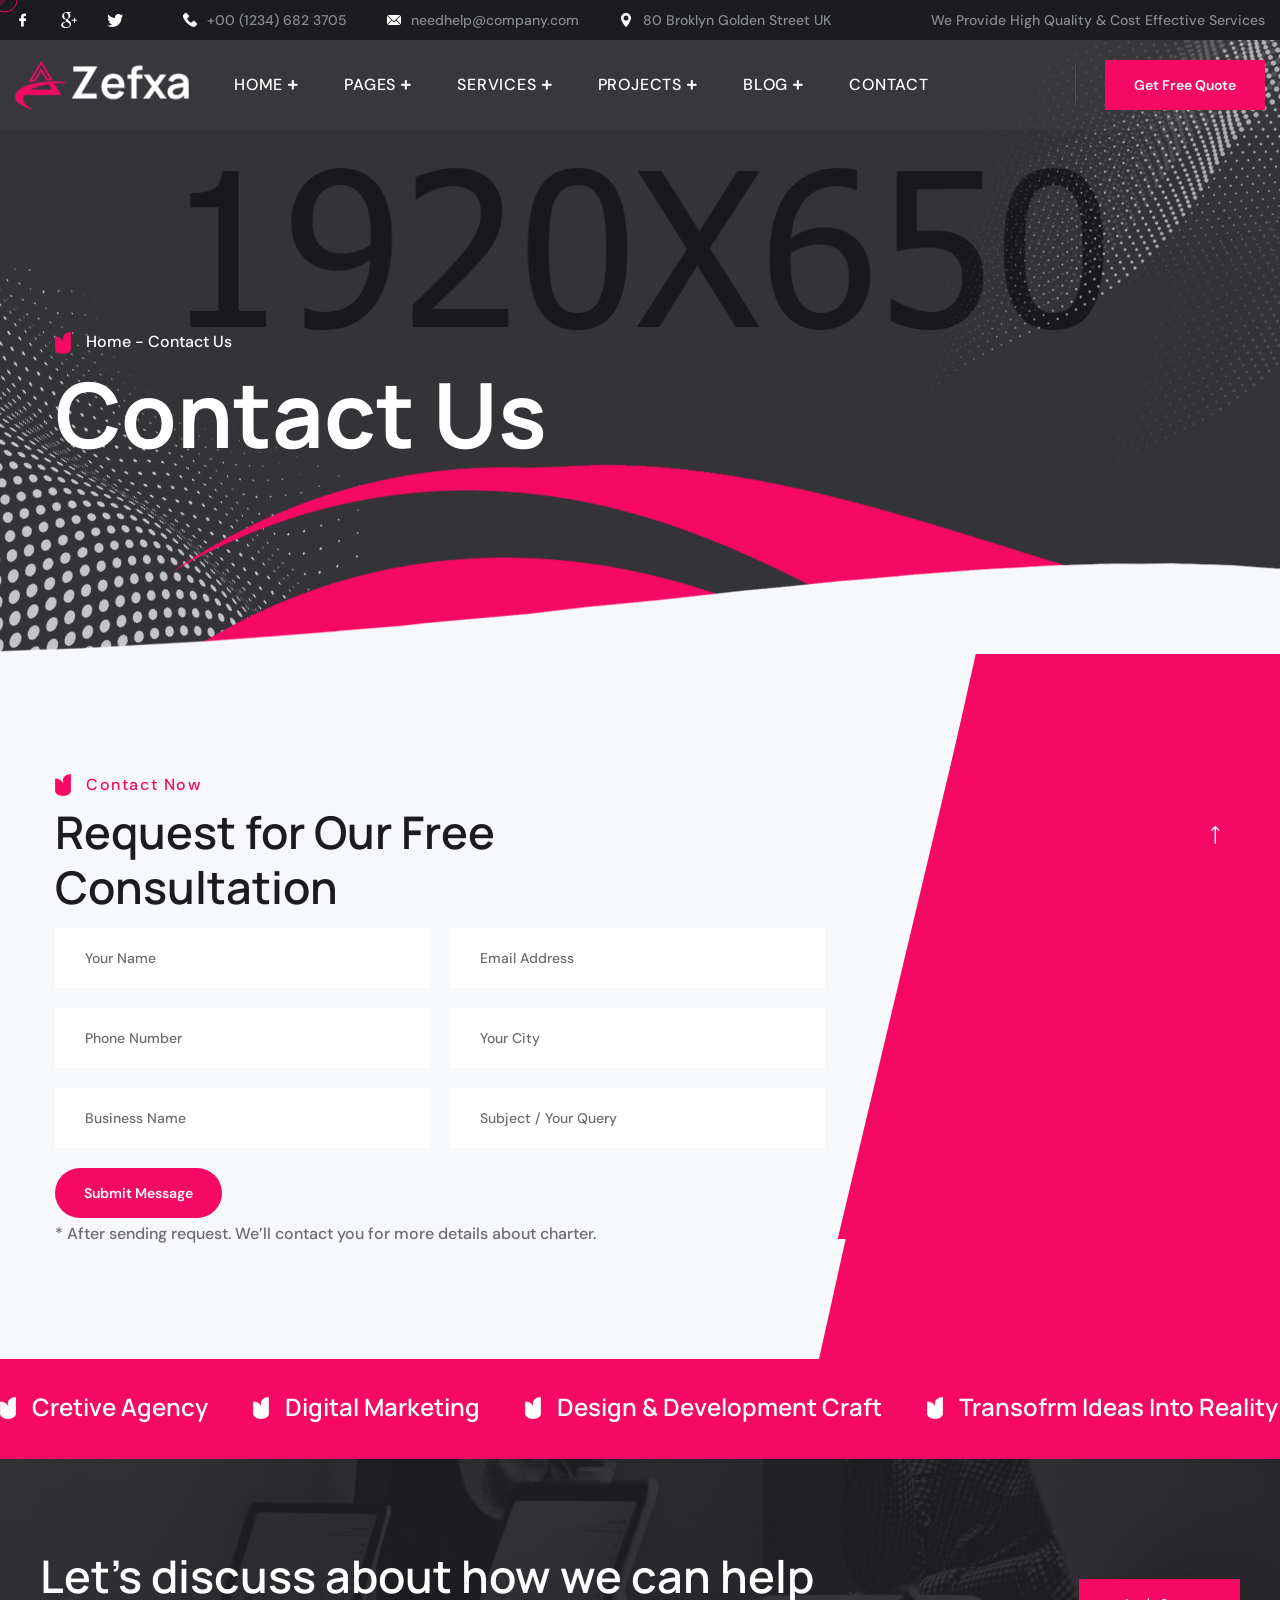
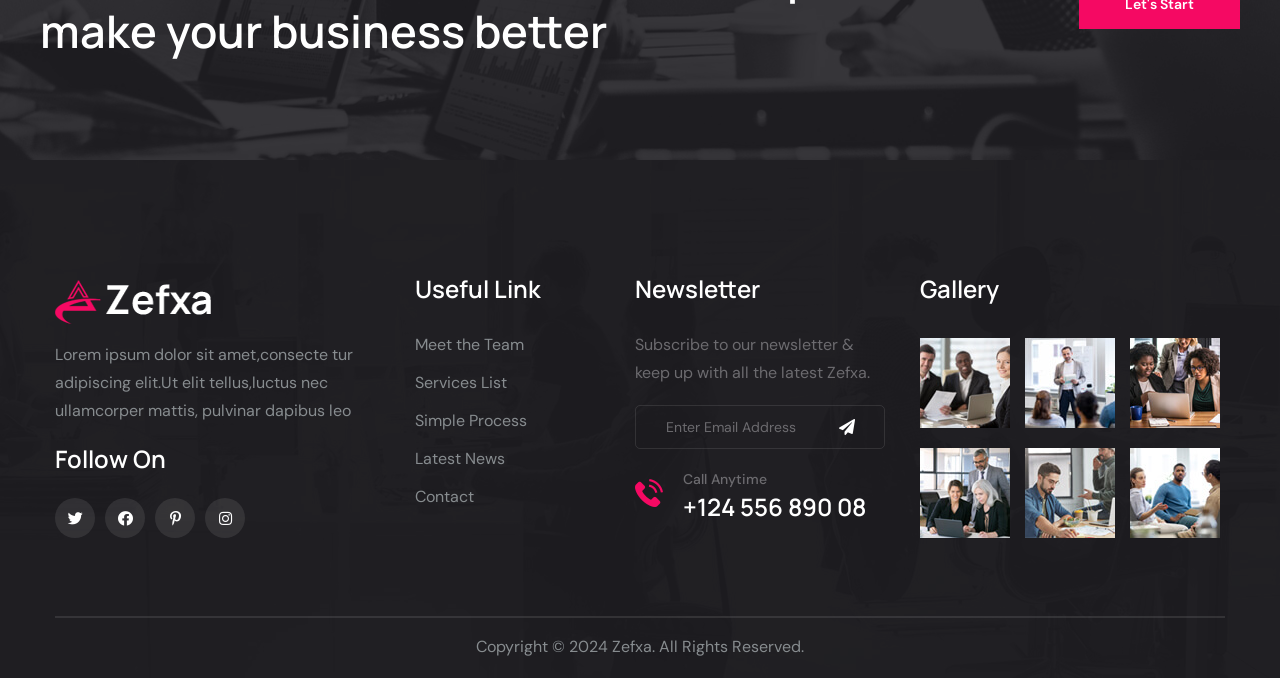
<file: test_contact.html>
<!DOCTYPE html>
<html lang="en">

<!-- 
php -S localhost:8000
http://localhost:8000/contact.html 
-->


<head>
    <meta charset="UTF-8" />
    <meta name="viewport" content="width=device-width, initial-scale=1.0" />
    <title> Contact Us || Zefxa || HTML 5 Template </title>
    <!-- favicons Icons -->
    <link rel="apple-touch-icon" sizes="180x180" href="assets/images/favicons/apple-touch-icon.png" />
    <link rel="icon" type="image/png" sizes="32x32" href="assets/images/favicons/favicon-32x32.png" />
    <link rel="icon" type="image/png" sizes="16x16" href="assets/images/favicons/favicon-16x16.png" />
    <link rel="manifest" href="assets/images/favicons/site.webmanifest" />
    <meta name="description" content="zefxa HTML 5 Template " />

    <!-- fonts -->
    <link rel="preconnect" href="https://fonts.googleapis.com">

    <link rel="preconnect" href="https://fonts.gstatic.com" crossorigin>



    <link href="https://fonts.googleapis.com/css2?family=Manrope:wght@200..800&display=swap" rel="stylesheet">

    <link
        href="https://fonts.googleapis.com/css2?family=DM+Sans:ital,opsz,wght@0,9..40,100..1000;1,9..40,100..1000&display=swap"
        rel="stylesheet">

    <link rel="stylesheet" href="assets/vendors/bootstrap/css/bootstrap.min.css" />
    <link rel="stylesheet" href="assets/vendors/animate/animate.min.css" />
    <link rel="stylesheet" href="assets/vendors/animate/custom-animate.css" />
    <link rel="stylesheet" href="assets/vendors/fontawesome/css/all.min.css" />
    <link rel="stylesheet" href="assets/vendors/jarallax/jarallax.css" />
    <link rel="stylesheet" href="assets/vendors/jquery-magnific-popup/jquery.magnific-popup.css" />
    <link rel="stylesheet" href="assets/vendors/odometer/odometer.min.css" />
    <link rel="stylesheet" href="assets/vendors/swiper/swiper.min.css" />
    <link rel="stylesheet" href="assets/vendors/zefxa-icons/style.css">
    <link rel="stylesheet" href="assets/vendors/owl-carousel/owl.carousel.min.css" />
    <link rel="stylesheet" href="assets/vendors/owl-carousel/owl.theme.default.min.css" />
    <link rel="stylesheet" href="assets/vendors/bootstrap-select/css/bootstrap-select.min.css" />
    <link rel="stylesheet" href="assets/vendors/nice-select/nice-select.css" />
    <link rel="stylesheet" href="assets/vendors/jquery-ui/jquery-ui.css" />
    <link rel="stylesheet" href="assets/vendors/reey-font/stylesheet.css" />

    <!-- template styles -->
    <link rel="stylesheet" href="assets/css/zefxa.css" />
    <link rel="stylesheet" href="assets/css/zefxa-responsive.css" />
</head>

<body class="custom-cursor">

    <div class="custom-cursor__cursor"></div>
    <div class="custom-cursor__cursor-two"></div>





    <div class="preloader">
        <div class="preloader__image"></div>
    </div>
    <!-- /.preloader -->





    <div class="page-wrapper">
        <header class="main-header">
            <div class="main-menu__top">
                <div class="container">
                    <div class="main-menu__top-inner">
                        <div class="main-menu__top-left">
                            <div class="main-menu__social">
                                <a href="#"><i class="icon-facebook"></i></a>
                                <a href="#"><i class="icon-google-plus-logo"></i></a>
                                <a href="#"><i class="icon-twitter"></i></a>
                            </div>
                            <ul class="list-unstyled main-menu__contact-list">
                                <li>
                                    <div class="icon">
                                        <i class="icon-phone-call"></i>
                                    </div>
                                    <div class="text">
                                        <p><a href="tel:0012346823705">+00 (1234) 682 3705</a>
                                        </p>
                                    </div>
                                </li>
                                <li>
                                    <div class="icon">
                                        <i class="icon-mail"></i>
                                    </div>
                                    <div class="text">
                                        <p><a href="mailto:needhelp@company.com">needhelp@company.com</a>
                                        </p>
                                    </div>
                                </li>
                                <li>
                                    <div class="icon">
                                        <i class="icon-maps-and-flags"></i>
                                    </div>
                                    <div class="text">
                                        <p>80 Broklyn Golden Street UK</p>
                                    </div>
                                </li>
                            </ul>
                        </div>
                        <div class="main-menu__top-right">
                            <p class="main-menu__top-text">We Provide High Quality & Cost Effective Services</p>
                        </div>
                    </div>
                </div>
            </div>
            <nav class="main-menu">
                <div class="main-menu__wrapper">
                    <div class="container">
                        <div class="main-menu__wrapper-inner">
                            <div class="main-menu__left">
                                <div class="main-menu__logo">
                                    <a href="index.html"><img src="assets/images/resources/logo-1.png" alt=""></a>
                                </div>
                                <div class="main-menu__main-menu-box">
                                    <a href="#" class="mobile-nav__toggler"><i class="fa fa-bars"></i></a>
                                    <ul class="main-menu__list">
                                        <li class="dropdown">
                                            <a href="index.html">Home
                                                <span class="main-menu-border"></span>
                                            </a>
                                            <ul>
                                                <li><a href="index.html">Home One</a></li>
                                                <li><a href="index2.html">Home Two</a></li>
                                                <li><a href="index3.html">Home Three</a></li>
                                                <li class="dropdown">
                                                    <a href="#">One Page Styles</a>
                                                    <ul>
                                                        <li><a href="index-one-page.html">Home One</a></li>
                                                        <li><a href="index2-one-page.html">Home Two</a></li>
                                                        <li><a href="index3-one-page.html">Home Three</a></li>
                                                    </ul>
                                                </li>
                                                <li class="dropdown">
                                                    <a href="#">Header Styles</a>
                                                    <ul>
                                                        <li><a href="index.html">Header One</a></li>
                                                        <li><a href="index2.html">Header Two</a></li>
                                                        <li><a href="index3.html">Header Three</a></li>
                                                    </ul>
                                                </li>
                                            </ul>
                                        </li>
                                        <li class="dropdown">
                                            <a href="#">Pages
                                                <span class="main-menu-border"></span>
                                            </a>
                                            <ul>
                                                <li><a href="about.html">About</a></li>
                                                <li><a href="team.html">Team</a></li>
                                                <li><a href="team-details.html">Team Details</a></li>
                                                <li><a href="testimonials.html">Testimonials</a></li>
                                                <li><a href="pricing.html">Pricing</a></li>
                                                <li><a href="faq.html">Faq</a></li>
                                                <li><a href="404.html">404 Error</a></li>
                                                <li><a href="coming-soon.html">Coming Soon</a></li>
                                            </ul>
                                        </li>
                                        <li class="dropdown">
                                            <a href="#">Services
                                                <span class="main-menu-border"></span>
                                            </a>
                                            <ul>
                                                <li><a href="services.html">Services</a></li>
                                                <li><a href="digital-marketing.html">Digital Marketing</a></li>
                                                <li><a href="ui-ux-designing.html">UI/UX Designing</a></li>
                                                <li><a href="app-development.html">App Development</a></li>
                                                <li><a href="graphic-designing.html">Graphic Designing</a></li>
                                                <li><a href="website-development.html">Website Development</a></li>
                                                <li><a href="seo-content-writting.html">SEO & Content Writting</a></li>
                                            </ul>
                                        </li>
                                        <li class="dropdown">
                                            <a href="#">Projects
                                                <span class="main-menu-border"></span>
                                            </a>
                                            <ul>
                                                <li><a href="projects.html">Projects</a></li>
                                                <li><a href="project-details.html">Project Details</a></li>
                                            </ul>
                                        </li>
                                        <li class="dropdown">
                                            <a href="#">Blog
                                                <span class="main-menu-border"></span>
                                            </a>
                                            <ul>
                                                <li><a href="blog.html">Blog</a></li>
                                                <li><a href="blog-details.html">Blog Details</a></li>
                                            </ul>
                                        </li>
                                        <li>
                                            <a href="contact.html">Contact
                                                <span class="main-menu-border"></span>
                                            </a>
                                        </li>
                                    </ul>
                                </div>
                            </div>
                            <div class="main-menu__right">
                                <div class="main-menu__cart-search-box">
                                    <a href="#" class="main-menu__search search-toggler icon-magnifying-glass"></a>
                                    <a href="#" class="main-menu__cart"><span class="icon-shopping-cart"></span></a>
                                </div>
                                <div class="main-menu__btn-box">
                                    <a href="contact.html" class="main-menu__btn thm-btn">Get Free Quote</a>
                                </div>
                            </div>
                        </div>
                    </div>
                </div>
            </nav>
        </header>

        <div class="stricky-header stricked-menu main-menu">
            <div class="sticky-header__content"></div><!-- /.sticky-header__content -->
        </div><!-- /.stricky-header -->



        <!--Page Header Start-->
        <section class="page-header">
            <div class="page-header__bg" style="background-image: url(assets/images/backgrounds/page-header-bg.jpg);">
            </div>
            <div class="page-header__shape-bg"
                style="background-image: url(assets/images/shapes/page-header-shape-bg-three.png);"></div>
            <div class="page-header__shape-1 float-bob-y">
                <img src="assets/images/shapes/page-header-shape-1.png" alt="">
            </div>
            <div class="page-header__shape-2 img-bounce">
                <img src="assets/images/shapes/page-header-shape-2.png" alt="">
            </div>
            <div class="page-header__shape-3 float-bob-x">
                <img src="assets/images/shapes/page-header-shape-3.png" alt="">
            </div>
            <div class="container">
                <div class="page-header__inner">
                    <div class="thm-breadcrumb__box">
                        <div class="thm-breadcrumb__icon">
                            <img src="assets/images/shapes/section-title-tagline-shape.png" alt="">
                        </div>
                        <ul class="thm-breadcrumb list-unstyled">
                            <li><a href="index.html">Home</a></li>
                            <li><span>-</span></li>
                            <li>Contact Us</li>
                        </ul>
                    </div>
                    <h2>Contact Us</h2>
                </div>
            </div>
        </section>
        <!--Page Header End-->

        <!--Contact Two Start-->
        <section class="contact-two">
            <div class="contact-two__img-1 wow fadeInLeft" data-wow-delay="300ms">
                <img src="assets/images/resources/contact-two-img-1.png" alt="" class="float-bob-x">
            </div>
            <div class="contact-two__bg-shape"></div>
            <div class="contact-two__bg-shape-2"></div>
            <div class="contact-two__google-map">
                <iframe
                    src="https://www.google.com/maps/embed?pb=!1m18!1m12!1m3!1d4562.753041141002!2d-118.80123790098536!3d34.152323469614075!2m3!1f0!2f0!3f0!3m2!1i1024!2i768!4f13.1!3m3!1m2!1s0x80e82469c2162619%3A0xba03efb7998eef6d!2sCostco+Wholesale!5e0!3m2!1sbn!2sbd!4v1562518641290!5m2!1sbn!2sbd"
                    class="contact-two__map" allowfullscreen></iframe>
            </div>
            <div class="container">
                <div class="row">
                    <div class="col-xl-8">
                        <div class="contact-two__left">
                            <div class="section-title text-left">
                                <div class="section-title__tagline-box">
                                    <div class="section-title__tagline-shape">
                                        <img src="assets/images/shapes/section-title-tagline-shape.png" alt="">
                                    </div>
                                    <span class="section-title__tagline">Contact Now</span>
                                </div>
                                <h2 class="section-title__title">Request for Our Free
                                    <br> Consultation</h2>
                            </div>
                            
                            <form class="contact-form-validated contact-two__form" action="https://api.web3forms.com/submit"
                                method="post" novalidate="novalidate">
                                <!-- Replace with your Access Key -->
                                <input type="hidden" name="access_key" value="dd610161-04b7-435e-aca6-d164a4b9b861">

                                <div class="row">
                                    <!-- Name -->
                                    <div class="col-xl-6 col-lg-6">
                                        <div class="contact-two__input-box">
                                            <input type="text" name="name" placeholder="Your Name" required="">
                                        </div>
                                    </div>
                                    <!-- Email -->
                                    <div class="col-xl-6 col-lg-6">
                                        <div class="contact-two__input-box">
                                            <input type="email" name="email" placeholder="Email Address" required="">
                                        </div>
                                    </div>
                                    <!-- Phone -->
                                    <div class="col-xl-6 col-lg-6">
                                        <div class="contact-two__input-box">
                                            <input type="text" name="phone" placeholder="Phone Number" required="">
                                        </div>
                                    </div>
                                    <!-- Your City -->
                                    <div class="col-xl-6 col-lg-6">
                                        <div class="contact-two__input-box">
                                            <input type="text" name="city" placeholder="Your City" required="">
                                        </div>
                                    </div>
                                    <!-- Firm Name -->
                                    <div class="col-xl-6 col-lg-6">
                                        <div class="contact-two__input-box">
                                            <input type="text" name="firm" placeholder="Business Name" required="">
                                        </div>
                                    </div>
                                    <!-- Subject / Query -->
                                    <div class="col-xl-6 col-lg-6">
                                        <div class="contact-two__input-box">
                                            <input type="text" name="message" placeholder="Subject / Your Query" required="">
                                        </div>
                                    </div>
                                    <!-- Submit Button -->
                                    <div class="col-xl-3 col-lg-6 col-md-6">
                                        <div class="contact-two__btn-box">
                                            <button type="submit" class="thm-btn contact-two__btn">Submit Message</button>
                                        </div>
                                    </div>
                                </div>
                            </form>
                            <!-- Status Message -->
                            <p class="form-status"></p>

                            <div class="result"></div>
                            <p class="contact-two__left-text">* After sending request. We’ll contact you for more
                                details about charter.</p>
                        </div>
                    </div>
                </div>
            </div>
        </section>
        <!--Contact Two End-->

        <!--Sliding Text Start-->
        <section class="sliding-text">
            <div class="sliding-text__inner">
                <ul class="sliding-text__list marquee_mode-1 list-unstyled">
                    <li>
                        <div class="icon">
                            <img src="assets/images/resources/sliding-text-img-1.png" alt="">
                        </div>
                        <p>Cretive Agency</p>
                    </li>
                    <li>
                        <div class="icon">
                            <img src="assets/images/resources/sliding-text-img-1.png" alt="">
                        </div>
                        <p>Digital Marketing</p>
                    </li>
                    <li>
                        <div class="icon">
                            <img src="assets/images/resources/sliding-text-img-1.png" alt="">
                        </div>
                        <p>Design & Development Craft</p>
                    </li>
                    <li>
                        <div class="icon">
                            <img src="assets/images/resources/sliding-text-img-1.png" alt="">
                        </div>
                        <p>Transofrm Ideas Into Reality</p>
                    </li>
                    <li>
                        <div class="icon">
                            <img src="assets/images/resources/sliding-text-img-1.png" alt="">
                        </div>
                        <p>It Consulting</p>
                    </li>
                    <li>
                        <div class="icon">
                            <img src="assets/images/resources/sliding-text-img-1.png" alt="">
                        </div>
                        <p>Seo Optimization</p>
                    </li>
                </ul>
            </div>
        </section>
        <!--Sliding Text End-->



        <!--CTA One Start-->
        <section class="cta-one">
            <div class="cta-one__bg" style="background-image: url(assets/images/backgrounds/cta-one-bg.jpg);"></div>
            <div class="container">
                <div class="row">
                    <div class="cta-one__inner">
                        <h3 class="cta-one__title">Let's discuss about how we can help
                            <br> make your business better</h3>
                        <div class="cta-one__btn-box">
                            <a href="about.html" class="cta-one__btn thm-btn">Let's Start</a>
                        </div>
                    </div>
                </div>
            </div>
        </section>
        <!--CTA One End-->

        <!--Site Footer Start-->
        <footer class="site-footer">
            <div class="site-footer__bg" style="background-image: url(assets/images/backgrounds/site-footer-bg.jpg);">
            </div>
            <div class="site-footer__top">
                <div class="container">
                    <div class="row">
                        <div class="col-xl-3 col-lg-6 col-md-6 wow fadeInUp" data-wow-delay="100ms">
                            <div class="footer-widget__column footer-widget__about">
                                <div class="footer-widget__logo">
                                    <a href="index.html"><img src="assets/images/resources/footer-logo.png" alt=""></a>
                                </div>
                                <p class="footer-widget__about-text">Lorem ipsum dolor sit amet,consecte
                                    tur adipiscing elit.Ut elit tellus,luctus nec ullamcorper mattis, pulvinar dapibus
                                    leo</p>
                                <div class="site-footer__social-box">
                                    <h3 class="site-footer__social-title">Follow On</h3>
                                    <div class="site-footer__social">
                                        <a href="#"><i class="fab fa-twitter"></i></a>
                                        <a href="#"><i class="fab fa-facebook"></i></a>
                                        <a href="#"><i class="fab fa-pinterest-p"></i></a>
                                        <a href="#"><i class="fab fa-instagram"></i></a>
                                    </div>
                                </div>
                            </div>
                        </div>
                        <div class="col-xl-3 col-lg-6 col-md-6 wow fadeInUp" data-wow-delay="200ms">
                            <div class="footer-widget__column footer-widget__link">
                                <div class="footer-widget__title-box">
                                    <h3 class="footer-widget__title">Useful Link</h3>
                                </div>
                                <ul class="footer-widget__link-list list-unstyled">
                                    <li><a href="team.html">Meet the Team</a></li>
                                    <li><a href="services.html">Services List</a></li>
                                    <li><a href="about.html">Simple Process</a></li>
                                    <li><a href="blog.html">Latest News</a></li>
                                    <li><a href="contact.html">Contact</a></li>
                                </ul>
                            </div>
                        </div>
                        <div class="col-xl-3 col-lg-6 col-md-6 wow fadeInUp" data-wow-delay="300ms">
                            <div class="footer-widget__column footer-widget__newsletter">
                                <div class="footer-widget__title-box">
                                    <h3 class="footer-widget__title">Newsletter</h3>
                                </div>
                                <p class="footer-widget__newsletter-text">Subscribe to our newsletter & keep up with all
                                    the latest Zefxa.</p>
                                <form class="footer-widget__newsletter-form mc-form" data-url="MC_FORM_URL"
                                    novalidate="novalidate">
                                    <div class="footer-widget__newsletter-form-input-box">
                                        <input type="email" placeholder="Enter Email Address" name="EMAIL">
                                        <button type="submit" class="footer-widget__newsletter-btn"><span
                                                class="fas fa-paper-plane"></span></button>
                                    </div>
                                </form>
                                <div class="mc-form__response"></div>
                                <ul class="footer-widget__Contact-list list-unstyled">
                                    <li>
                                        <div class="icon">
                                            <span class="icon-telephone"></span>
                                        </div>
                                        <div class="contact">
                                            <p>Call Anytime</p>
                                            <a href="tel:12455689008">+124 556 890 08</a>
                                        </div>
                                    </li>
                                </ul>
                            </div>
                        </div>
                        <div class="col-xl-3 col-lg-6 col-md-6 wow fadeInUp" data-wow-delay="500ms">
                            <div class="footer-widget__column footer-widget__Gallery">
                                <div class="footer-widget__title-box">
                                    <h3 class="footer-widget__title">Gallery</h3>
                                </div>
                                <ul class="footer-widget__Gallery-list list-unstyled clearfix">
                                    <li>
                                        <div class="footer-widget__Gallery-img">
                                            <img src="assets/images/project/footer-widget-Gallery-img-1.jpg" alt="">
                                            <a href="#"><span class="fab fa-instagram"></span></a>
                                        </div>
                                    </li>
                                    <li>
                                        <div class="footer-widget__Gallery-img">
                                            <img src="assets/images/project/footer-widget-Gallery-img-2.jpg" alt="">
                                            <a href="#"><span class="fab fa-instagram"></span></a>
                                        </div>
                                    </li>
                                    <li>
                                        <div class="footer-widget__Gallery-img">
                                            <img src="assets/images/project/footer-widget-Gallery-img-3.jpg" alt="">
                                            <a href="#"><span class="fab fa-instagram"></span></a>
                                        </div>
                                    </li>
                                    <li>
                                        <div class="footer-widget__Gallery-img">
                                            <img src="assets/images/project/footer-widget-Gallery-img-4.jpg" alt="">
                                            <a href="#"><span class="fab fa-instagram"></span></a>
                                        </div>
                                    </li>
                                    <li>
                                        <div class="footer-widget__Gallery-img">
                                            <img src="assets/images/project/footer-widget-Gallery-img-5.jpg" alt="">
                                            <a href="#"><span class="fab fa-instagram"></span></a>
                                        </div>
                                    </li>
                                    <li>
                                        <div class="footer-widget__Gallery-img">
                                            <img src="assets/images/project/footer-widget-Gallery-img-6.jpg" alt="">
                                            <a href="#"><span class="fab fa-instagram"></span></a>
                                        </div>
                                    </li>
                                </ul>
                            </div>
                        </div>
                    </div>
                </div>
            </div>
            <div class="site-footer__bottom">
                <div class="container">
                    <div class="row">
                        <div class="col-xl-12">
                            <div class="site-footer__bottom-inner">
                                <p class="site-footer__bottom-text">
                                    Copyright © 2024
                                    <a href="#">Zefxa.</a>
                                    All Rights Reserved.
                                </p>
                            </div>
                        </div>
                    </div>
                </div>
            </div>
        </footer>
        <!--Site Footer End-->


    </div><!-- /.page-wrapper -->


    <div class="mobile-nav__wrapper">
        <div class="mobile-nav__overlay mobile-nav__toggler"></div>
        <!-- /.mobile-nav__overlay -->
        <div class="mobile-nav__content">
            <span class="mobile-nav__close mobile-nav__toggler"><i class="fa fa-times"></i></span>

            <div class="logo-box">
                <a href="index.html" aria-label="logo image"><img src="assets/images/resources/logo-1.png" width="150"
                        alt="" /></a>
            </div>
            <!-- /.logo-box -->
            <div class="mobile-nav__container"></div>
            <!-- /.mobile-nav__container -->

            <ul class="mobile-nav__contact list-unstyled">
                <li>
                    <i class="fa fa-envelope"></i>
                    <a href="mailto:needhelp@packageName__.com">needhelp@zefxa.com</a>
                </li>
                <li>
                    <i class="fa fa-phone-alt"></i>
                    <a href="tel:666-888-0000">666 888 0000</a>
                </li>
            </ul><!-- /.mobile-nav__contact -->
            <div class="mobile-nav__top">
                <div class="mobile-nav__social">
                    <a href="#" class="fab fa-twitter"></a>
                    <a href="#" class="fab fa-facebook-square"></a>
                    <a href="#" class="fab fa-pinterest-p"></a>
                    <a href="#" class="fab fa-instagram"></a>
                </div><!-- /.mobile-nav__social -->
            </div><!-- /.mobile-nav__top -->



        </div>
        <!-- /.mobile-nav__content -->
    </div>
    <!-- /.mobile-nav__wrapper -->

    <div class="search-popup">
        <div class="search-popup__overlay search-toggler"></div>
        <!-- /.search-popup__overlay -->
        <div class="search-popup__content">
            <form action="#">
                <label for="search" class="sr-only">search here</label><!-- /.sr-only -->
                <input type="text" id="search" placeholder="Search Here..." />
                <button type="submit" aria-label="search submit" class="thm-btn">
                    <i class="icon-magnifying-glass"></i>
                </button>
            </form>
        </div>
        <!-- /.search-popup__content -->
    </div>
    <!-- /.search-popup -->

    <a href="#" data-target="html" class="scroll-to-target scroll-to-top"><i class="icon-right-arrow"></i></a>


    <script>
    const form = document.querySelector(".contact-form-validated");
    const status = document.querySelector(".form-status");

    form.addEventListener("submit", async (e) => {
        e.preventDefault(); // stop normal submit
        status.innerHTML = "⏳ Sending..."; // optional loading text

        try {
        const formData = new FormData(form);
        const response = await fetch(form.action, {
            method: form.method,
            body: formData,
            headers: { 'Accept': 'application/json' }
        });

        if (response.ok) {
            status.innerHTML = "Thanks for contacting us. We will contact you ASAP!";
            form.reset();
        } else {
            const data = await response.json();
            if (data.errors) {
            status.innerHTML = "/-> " + data.errors.map(err => err.message).join(", ");
            } else {
            status.innerHTML = "Oops! Something went wrong.";
            }
        }
        } catch (error) {
        status.innerHTML = "Network error. Please try again later.";
        }
    });
    </script>


    <script src="assets/vendors/jquery/jquery-3.6.0.min.js"></script>
    <script src="assets/vendors/bootstrap/js/bootstrap.bundle.min.js"></script>
    <script src="assets/vendors/jarallax/jarallax.min.js"></script>
    <script src="assets/vendors/jquery-ajaxchimp/jquery.ajaxchimp.min.js"></script>
    <script src="assets/vendors/jquery-appear/jquery.appear.min.js"></script>
    <script src="assets/vendors/jquery-circle-progress/jquery.circle-progress.min.js"></script>
    <script src="assets/vendors/jquery-magnific-popup/jquery.magnific-popup.min.js"></script>
    <script src="assets/vendors/jquery-validate/jquery.validate.min.js"></script>
    <script src="assets/vendors/odometer/odometer.min.js"></script>
    <script src="assets/vendors/swiper/swiper.min.js"></script>
    <script src="assets/vendors/wnumb/wNumb.min.js"></script>
    <script src="assets/vendors/wow/wow.js"></script>
    <script src="assets/vendors/isotope/isotope.js"></script>
    <script src="assets/vendors/owl-carousel/owl.carousel.min.js"></script>
    <script src="assets/vendors/bootstrap-select/js/bootstrap-select.min.js"></script>
    <script src="assets/vendors/jquery-ui/jquery-ui.js"></script>
    <script src="assets/vendors/nice-select/jquery.nice-select.min.js"></script>
    <script src="assets/vendors/marque/marquee.min.js"></script>
    <script src="assets/vendors/countdown/countdown.min.js"></script>




    <!-- template js -->
    <script src="assets/js/zefxa.js"></script>
</body>

</html>
</file>
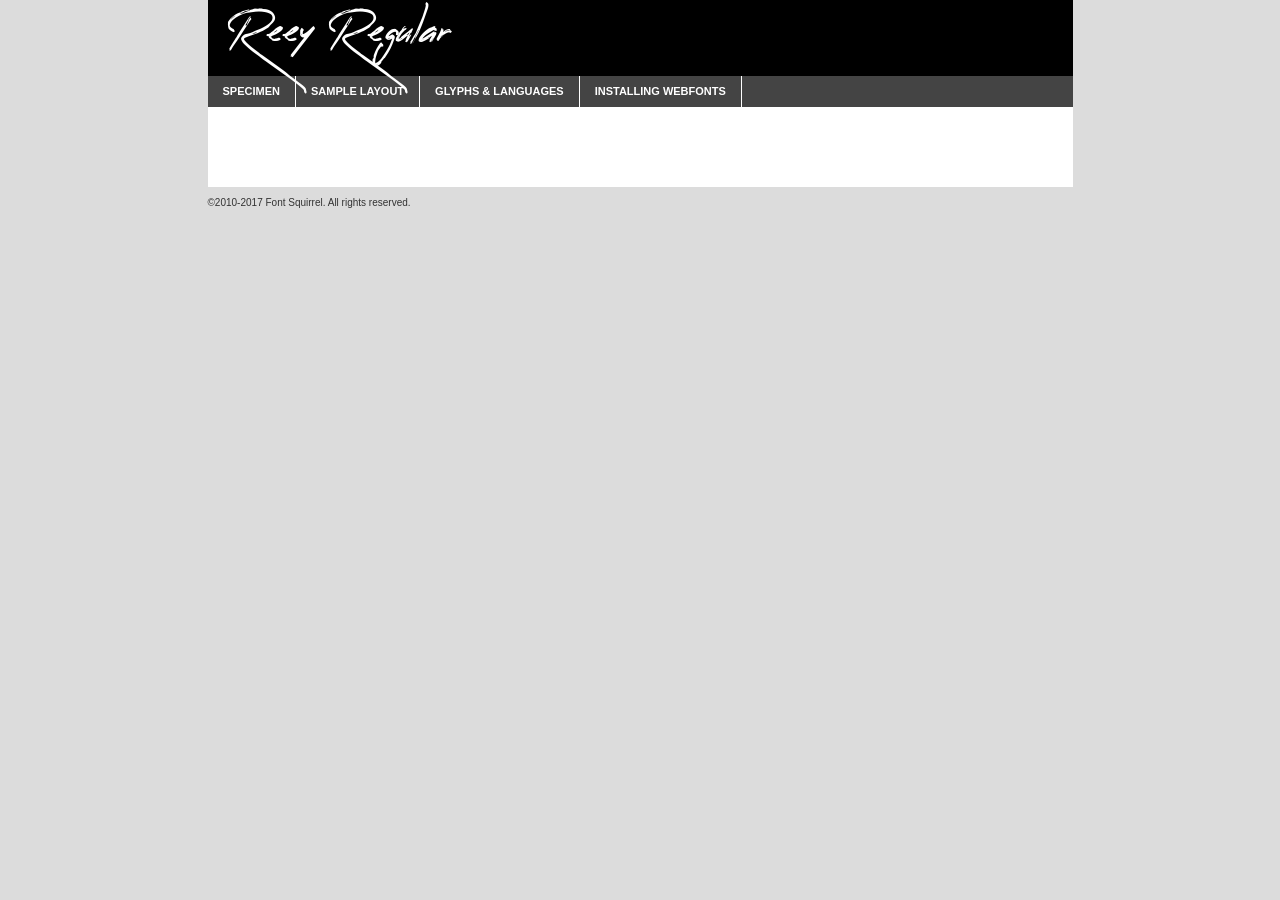
<file: assets/vendors/reey-font/reey-regular-demo.html>
<!DOCTYPE html PUBLIC "-//W3C//DTD XHTML 1.0 Transitional//EN"
	"http://www.w3.org/TR/xhtml1/DTD/xhtml1-transitional.dtd">

<html xmlns="http://www.w3.org/1999/xhtml" xml:lang="en" lang="en">
<head>
	<meta http-equiv="Content-Type" content="text/html; charset=utf-8" />
	<script src="http://ajax.googleapis.com/ajax/libs/jquery/1.7.2/jquery.min.js" type="text/javascript" charset="utf-8"></script>
	<script type="text/javascript">
	(function($){$.fn.easyTabs=function(option){var param=jQuery.extend({fadeSpeed:"fast",defaultContent:1,activeClass:'active'},option);$(this).each(function(){var thisId="#"+this.id;if(param.defaultContent==''){param.defaultContent=1;}
	if(typeof param.defaultContent=="number")
	{var defaultTab=$(thisId+" .tabs li:eq("+(param.defaultContent-1)+") a").attr('href').substr(1);}else{var defaultTab=param.defaultContent;}
	$(thisId+" .tabs li a").each(function(){var tabToHide=$(this).attr('href').substr(1);$("#"+tabToHide).addClass('easytabs-tab-content');});hideAll();changeContent(defaultTab);function hideAll(){$(thisId+" .easytabs-tab-content").hide();}
	function changeContent(tabId){hideAll();$(thisId+" .tabs li").removeClass(param.activeClass);$(thisId+" .tabs li a[href=#"+tabId+"]").closest('li').addClass(param.activeClass);if(param.fadeSpeed!="none")
	{$(thisId+" #"+tabId).fadeIn(param.fadeSpeed);}else{$(thisId+" #"+tabId).show();}}
	$(thisId+" .tabs li").click(function(){var tabId=$(this).find('a').attr('href').substr(1);changeContent(tabId);return false;});});}})(jQuery);
	</script>
	<link rel="stylesheet" href="specimen_files/specimen_stylesheet.css" type="text/css" charset="utf-8" />
	<link rel="stylesheet" href="stylesheet.css" type="text/css" charset="utf-8" />

	<style type="text/css">
					body{
				font-family: 'reeyregular';
							}
		</style>

	<title>Reey Regular Specimen</title>
	
	
	<script type="text/javascript" charset="utf-8">
		$(document).ready(function() {
			$('#container').easyTabs({defaultContent:1});
		});
	</script>
</head>

<body>
<div id="container">
	<div id="header">
		Reey Regular	</div>
	<ul class="tabs">
		<li><a href="#specimen">Specimen</a></li>
		<li><a href="#layout">Sample Layout</a></li>
				<li><a href="#glyphs">Glyphs &amp; Languages</a></li>
		<li><a href="#installing">Installing Webfonts</a></li>
		
	</ul>
	
	<div id="main_content">

		
			<div id="specimen">
		
				<div class="section">
					<div class="grid12 firstcol">
						<div class="huge">AaBb</div>
					</div>
				</div>
		
				<div class="section">
					<div class="glyph_range">A&#x200B;B&#x200b;C&#x200b;D&#x200b;E&#x200b;F&#x200b;G&#x200b;H&#x200b;I&#x200b;J&#x200b;K&#x200b;L&#x200b;M&#x200b;N&#x200b;O&#x200b;P&#x200b;Q&#x200b;R&#x200b;S&#x200b;T&#x200b;U&#x200b;V&#x200b;W&#x200b;X&#x200b;Y&#x200b;Z&#x200b;a&#x200b;b&#x200b;c&#x200b;d&#x200b;e&#x200b;f&#x200b;g&#x200b;h&#x200b;i&#x200b;j&#x200b;k&#x200b;l&#x200b;m&#x200b;n&#x200b;o&#x200b;p&#x200b;q&#x200b;r&#x200b;s&#x200b;t&#x200b;u&#x200b;v&#x200b;w&#x200b;x&#x200b;y&#x200b;z&#x200b;1&#x200b;2&#x200b;3&#x200b;4&#x200b;5&#x200b;6&#x200b;7&#x200b;8&#x200b;9&#x200b;0&#x200b;&amp;&#x200b;.&#x200b;,&#x200b;?&#x200b;!&#x200b;&#64;&#x200b;(&#x200b;)&#x200b;#&#x200b;$&#x200b;%&#x200b;*&#x200b;+&#x200b;-&#x200b;=&#x200b;:&#x200b;;</div>
				</div>
				<div class="section">
					<div class="grid12 firstcol">
						<table class="sample_table">
							<tr><td>10</td><td class="size10">abcdefghijklmnopqrstuvwxyzABCDEFGHIJKLMNOPQRSTUVWXYZ0123456789abcdefghijklmnopqrstuvwxyzABCDEFGHIJKLMNOPQRSTUVWXYZ0123456789abcdefghijklmnopqrstuvwxyzABCDEFGHIJKLMNOPQRSTUVWXYZ</td></tr>
							<tr><td>11</td><td class="size11">abcdefghijklmnopqrstuvwxyzABCDEFGHIJKLMNOPQRSTUVWXYZ0123456789abcdefghijklmnopqrstuvwxyzABCDEFGHIJKLMNOPQRSTUVWXYZ0123456789abcdefghijklmnopqrstuvwxyzABCDEFGHIJKLMNOPQRSTUVWXYZ</td></tr>
							<tr><td>12</td><td class="size12">abcdefghijklmnopqrstuvwxyzABCDEFGHIJKLMNOPQRSTUVWXYZ0123456789abcdefghijklmnopqrstuvwxyzABCDEFGHIJKLMNOPQRSTUVWXYZ0123456789abcdefghijklmnopqrstuvwxyzABCDEFGHIJKLMNOPQRSTUVWXYZ</td></tr>
							<tr><td>13</td><td class="size13">abcdefghijklmnopqrstuvwxyzABCDEFGHIJKLMNOPQRSTUVWXYZ0123456789abcdefghijklmnopqrstuvwxyzABCDEFGHIJKLMNOPQRSTUVWXYZ0123456789abcdefghijklmnopqrstuvwxyzABCDEFGHIJKLMNOPQRSTUVWXYZ</td></tr>
							<tr><td>14</td><td class="size14">abcdefghijklmnopqrstuvwxyzABCDEFGHIJKLMNOPQRSTUVWXYZ0123456789abcdefghijklmnopqrstuvwxyzABCDEFGHIJKLMNOPQRSTUVWXYZ0123456789abcdefghijklmnopqrstuvwxyzABCDEFGHIJKLMNOPQRSTUVWXYZ</td></tr>
							<tr><td>16</td><td class="size16">abcdefghijklmnopqrstuvwxyzABCDEFGHIJKLMNOPQRSTUVWXYZ0123456789abcdefghijklmnopqrstuvwxyzABCDEFGHIJKLMNOPQRSTUVWXYZ</td></tr>
							<tr><td>18</td><td class="size18">abcdefghijklmnopqrstuvwxyzABCDEFGHIJKLMNOPQRSTUVWXYZ0123456789abcdefghijklmnopqrstuvwxyzABCDEFGHIJKLMNOPQRSTUVWXYZ</td></tr>
							<tr><td>20</td><td class="size20">abcdefghijklmnopqrstuvwxyzABCDEFGHIJKLMNOPQRSTUVWXYZ0123456789abcdefghijklmnopqrstuvwxyzABCDEFGHIJKLMNOPQRSTUVWXYZ</td></tr>
							<tr><td>24</td><td class="size24">abcdefghijklmnopqrstuvwxyzABCDEFGHIJKLMNOPQRSTUVWXYZ0123456789abcdefghijklmnopqrstuvwxyzABCDEFGHIJKLMNOPQRSTUVWXYZ</td></tr>
							<tr><td>30</td><td class="size30">abcdefghijklmnopqrstuvwxyzABCDEFGHIJKLMNOPQRSTUVWXYZ0123456789abcdefghijklmnopqrstuvwxyzABCDEFGHIJKLMNOPQRSTUVWXYZ</td></tr>
							<tr><td>36</td><td class="size36">abcdefghijklmnopqrstuvwxyzABCDEFGHIJKLMNOPQRSTUVWXYZ0123456789abcdefghijklmnopqrstuvwxyzABCDEFGHIJKLMNOPQRSTUVWXYZ</td></tr>
							<tr><td>48</td><td class="size48">abcdefghijklmnopqrstuvwxyzABCDEFGHIJKLMNOPQRSTUVWXYZ0123456789abcdefghijklmnopqrstuvwxyzABCDEFGHIJKLMNOPQRSTUVWXYZ</td></tr>
							<tr><td>60</td><td class="size60">abcdefghijklmnopqrstuvwxyzABCDEFGHIJKLMNOPQRSTUVWXYZ0123456789abcdefghijklmnopqrstuvwxyzABCDEFGHIJKLMNOPQRSTUVWXYZ</td></tr>
							<tr><td>72</td><td class="size72">abcdefghijklmnopqrstuvwxyzABCDEFGHIJKLMNOPQRSTUVWXYZ0123456789abcdefghijklmnopqrstuvwxyzABCDEFGHIJKLMNOPQRSTUVWXYZ</td></tr>
							<tr><td>90</td><td class="size90">abcdefghijklmnopqrstuvwxyzABCDEFGHIJKLMNOPQRSTUVWXYZ0123456789abcdefghijklmnopqrstuvwxyzABCDEFGHIJKLMNOPQRSTUVWXYZ</td></tr>
						</table>
				
					</div>
			
				</div>
		
		
		
								<div class="section" id="bodycomparison">


										<div id="xheight">
				<div class="fontbody">&#x25FC;&#x25FC;&#x25FC;&#x25FC;&#x25FC;&#x25FC;&#x25FC;&#x25FC;&#x25FC;&#x25FC;&#x25FC;&#x25FC;&#x25FC;&#x25FC;&#x25FC;&#x25FC;&#x25FC;&#x25FC;&#x25FC;&#x25FC;&#x25FC;&#x25FC;&#x25FC;&#x25FC;&#x25FC;&#x25FC;&#x25FC;&#x25FC;&#x25FC;&#x25FC;&#x25FC;&#x25FC;&#x25FC;&#x25FC;&#x25FC;&#x25FC;&#x25FC;&#x25FC;&#x25FC;&#x25FC;&#x25FC;&#x25FC;&#x25FC;&#x25FC;&#x25FC;&#x25FC;&#x25FC;&#x25FC;&#x25FC;&#x25FC;&#x25FC;&#x25FC;&#x25FC;&#x25FC;&#x25FC;&#x25FC;&#x25FC;&#x25FC;&#x25FC;&#x25FC;&#x25FC;&#x25FC;&#x25FC;&#x25FC;&#x25FC;&#x25FC;&#x25FC;&#x25FC;&#x25FC;&#x25FC;&#x25FC;&#x25FC;&#x25FC;&#x25FC;&#x25FC;&#x25FC;&#x25FC;&#x25FC;&#x25FC;&#x25FC;&#x25FC;&#x25FC;&#x25FC;&#x25FC;&#x25FC;&#x25FC;&#x25FC;&#x25FC;&#x25FC;&#x25FC;&#x25FC;&#x25FC;&#x25FC;&#x25FC;&#x25FC;&#x25FC;&#x25FC;&#x25FC;&#x25FC;body</div><div class="arialbody">body</div><div class="verdanabody">body</div><div class="georgiabody">body</div></div>
										<div class="fontbody" style="z-index:1">
											body<span>Reey Regular</span>
										</div>
										<div class="arialbody" style="z-index:1">
											body<span>Arial</span>
										</div>
										<div class="verdanabody" style="z-index:1">
											body<span>Verdana</span>
										</div>
										<div class="georgiabody" style="z-index:1">
											body<span>Georgia</span>
										</div>



								</div>
		
		
				<div class="section psample psample_row1" id="">
					
					<div class="grid2 firstcol">
						<p class="size10"><span>10.</span>Aenean lacinia bibendum nulla sed consectetur. Fusce dapibus, tellus ac cursus commodo, tortor mauris condimentum nibh, ut fermentum massa justo sit amet risus. Nullam id dolor id nibh ultricies vehicula ut id elit. Cum sociis natoque penatibus et magnis dis parturient montes, nascetur ridiculus mus. Nulla vitae elit libero, a pharetra augue.</p>
			
					</div>
					<div class="grid3">
						<p class="size11"><span>11.</span>Aenean lacinia bibendum nulla sed consectetur. Fusce dapibus, tellus ac cursus commodo, tortor mauris condimentum nibh, ut fermentum massa justo sit amet risus. Nullam id dolor id nibh ultricies vehicula ut id elit. Cum sociis natoque penatibus et magnis dis parturient montes, nascetur ridiculus mus. Nulla vitae elit libero, a pharetra augue.</p>
			
					</div>
					<div class="grid3">
						<p class="size12"><span>12.</span>Aenean lacinia bibendum nulla sed consectetur. Fusce dapibus, tellus ac cursus commodo, tortor mauris condimentum nibh, ut fermentum massa justo sit amet risus. Nullam id dolor id nibh ultricies vehicula ut id elit. Cum sociis natoque penatibus et magnis dis parturient montes, nascetur ridiculus mus. Nulla vitae elit libero, a pharetra augue.</p>
			
					</div>
					<div class="grid4">
						<p class="size13"><span>13.</span>Aenean lacinia bibendum nulla sed consectetur. Fusce dapibus, tellus ac cursus commodo, tortor mauris condimentum nibh, ut fermentum massa justo sit amet risus. Nullam id dolor id nibh ultricies vehicula ut id elit. Cum sociis natoque penatibus et magnis dis parturient montes, nascetur ridiculus mus. Nulla vitae elit libero, a pharetra augue.</p>
			
					</div>
					<div class="white_blend"></div>
					
				</div>
				<div class="section psample psample_row2" id="">
					<div class="grid3 firstcol">
						<p class="size14"><span>14.</span>Aenean lacinia bibendum nulla sed consectetur. Fusce dapibus, tellus ac cursus commodo, tortor mauris condimentum nibh, ut fermentum massa justo sit amet risus. Nullam id dolor id nibh ultricies vehicula ut id elit. Cum sociis natoque penatibus et magnis dis parturient montes, nascetur ridiculus mus. Nulla vitae elit libero, a pharetra augue.</p>
			
					</div>
					<div class="grid4">
						<p class="size16"><span>16.</span>Aenean lacinia bibendum nulla sed consectetur. Fusce dapibus, tellus ac cursus commodo, tortor mauris condimentum nibh, ut fermentum massa justo sit amet risus. Nullam id dolor id nibh ultricies vehicula ut id elit. Cum sociis natoque penatibus et magnis dis parturient montes, nascetur ridiculus mus. Nulla vitae elit libero, a pharetra augue.</p>
			
					</div>
					<div class="grid5">
						<p class="size18"><span>18.</span>Aenean lacinia bibendum nulla sed consectetur. Fusce dapibus, tellus ac cursus commodo, tortor mauris condimentum nibh, ut fermentum massa justo sit amet risus. Nullam id dolor id nibh ultricies vehicula ut id elit. Cum sociis natoque penatibus et magnis dis parturient montes, nascetur ridiculus mus. Nulla vitae elit libero, a pharetra augue.</p>
			
					</div>

					<div class="white_blend"></div>

				</div>
				
				<div class="section psample psample_row3" id="">
					<div class="grid5 firstcol">
						<p class="size20"><span>20.</span>Aenean lacinia bibendum nulla sed consectetur. Fusce dapibus, tellus ac cursus commodo, tortor mauris condimentum nibh, ut fermentum massa justo sit amet risus. Nullam id dolor id nibh ultricies vehicula ut id elit. Cum sociis natoque penatibus et magnis dis parturient montes, nascetur ridiculus mus. Nulla vitae elit libero, a pharetra augue.</p>
					</div>
					<div class="grid7">
						<p class="size24"><span>24.</span>Aenean lacinia bibendum nulla sed consectetur. Fusce dapibus, tellus ac cursus commodo, tortor mauris condimentum nibh, ut fermentum massa justo sit amet risus. Nullam id dolor id nibh ultricies vehicula ut id elit. Cum sociis natoque penatibus et magnis dis parturient montes, nascetur ridiculus mus. Nulla vitae elit libero, a pharetra augue.</p>
					</div>
					
					<div class="white_blend"></div>
					
				</div>
				
				<div class="section psample psample_row4" id="">
					<div class="grid12 firstcol">
						<p class="size30"><span>30.</span>Aenean lacinia bibendum nulla sed consectetur. Fusce dapibus, tellus ac cursus commodo, tortor mauris condimentum nibh, ut fermentum massa justo sit amet risus. Nullam id dolor id nibh ultricies vehicula ut id elit. Cum sociis natoque penatibus et magnis dis parturient montes, nascetur ridiculus mus. Nulla vitae elit libero, a pharetra augue.</p>
					</div>
					<div class="white_blend"></div>
					
				</div>
				
				
				
				<div class="section psample psample_row1 fullreverse">
					<div class="grid2 firstcol">
						<p class="size10"><span>10.</span>Aenean lacinia bibendum nulla sed consectetur. Fusce dapibus, tellus ac cursus commodo, tortor mauris condimentum nibh, ut fermentum massa justo sit amet risus. Nullam id dolor id nibh ultricies vehicula ut id elit. Cum sociis natoque penatibus et magnis dis parturient montes, nascetur ridiculus mus. Nulla vitae elit libero, a pharetra augue.</p>
			
					</div>
					<div class="grid3">
						<p class="size11"><span>11.</span>Aenean lacinia bibendum nulla sed consectetur. Fusce dapibus, tellus ac cursus commodo, tortor mauris condimentum nibh, ut fermentum massa justo sit amet risus. Nullam id dolor id nibh ultricies vehicula ut id elit. Cum sociis natoque penatibus et magnis dis parturient montes, nascetur ridiculus mus. Nulla vitae elit libero, a pharetra augue.</p>
			
					</div>
					<div class="grid3">
						<p class="size12"><span>12.</span>Aenean lacinia bibendum nulla sed consectetur. Fusce dapibus, tellus ac cursus commodo, tortor mauris condimentum nibh, ut fermentum massa justo sit amet risus. Nullam id dolor id nibh ultricies vehicula ut id elit. Cum sociis natoque penatibus et magnis dis parturient montes, nascetur ridiculus mus. Nulla vitae elit libero, a pharetra augue.</p>
			
					</div>
					<div class="grid4">
						<p class="size13"><span>13.</span>Aenean lacinia bibendum nulla sed consectetur. Fusce dapibus, tellus ac cursus commodo, tortor mauris condimentum nibh, ut fermentum massa justo sit amet risus. Nullam id dolor id nibh ultricies vehicula ut id elit. Cum sociis natoque penatibus et magnis dis parturient montes, nascetur ridiculus mus. Nulla vitae elit libero, a pharetra augue.</p>
			
					</div>
					<div class="black_blend"></div>
					
				</div>
				
				<div class="section psample psample_row2 fullreverse">
					<div class="grid3 firstcol">
						<p class="size14"><span>14.</span>Aenean lacinia bibendum nulla sed consectetur. Fusce dapibus, tellus ac cursus commodo, tortor mauris condimentum nibh, ut fermentum massa justo sit amet risus. Nullam id dolor id nibh ultricies vehicula ut id elit. Cum sociis natoque penatibus et magnis dis parturient montes, nascetur ridiculus mus. Nulla vitae elit libero, a pharetra augue.</p>
			
					</div>
					<div class="grid4">
						<p class="size16"><span>16.</span>Aenean lacinia bibendum nulla sed consectetur. Fusce dapibus, tellus ac cursus commodo, tortor mauris condimentum nibh, ut fermentum massa justo sit amet risus. Nullam id dolor id nibh ultricies vehicula ut id elit. Cum sociis natoque penatibus et magnis dis parturient montes, nascetur ridiculus mus. Nulla vitae elit libero, a pharetra augue.</p>
			
					</div>
					<div class="grid5">
						<p class="size18"><span>18.</span>Aenean lacinia bibendum nulla sed consectetur. Fusce dapibus, tellus ac cursus commodo, tortor mauris condimentum nibh, ut fermentum massa justo sit amet risus. Nullam id dolor id nibh ultricies vehicula ut id elit. Cum sociis natoque penatibus et magnis dis parturient montes, nascetur ridiculus mus. Nulla vitae elit libero, a pharetra augue.</p>
			
					</div>
					<div class="black_blend"></div>

				</div>
				
				<div class="section psample fullreverse psample_row3" id="">
					<div class="grid5 firstcol">
						<p class="size20"><span>20.</span>Aenean lacinia bibendum nulla sed consectetur. Fusce dapibus, tellus ac cursus commodo, tortor mauris condimentum nibh, ut fermentum massa justo sit amet risus. Nullam id dolor id nibh ultricies vehicula ut id elit. Cum sociis natoque penatibus et magnis dis parturient montes, nascetur ridiculus mus. Nulla vitae elit libero, a pharetra augue.</p>
					</div>
					<div class="grid7">
						<p class="size24"><span>24.</span>Aenean lacinia bibendum nulla sed consectetur. Fusce dapibus, tellus ac cursus commodo, tortor mauris condimentum nibh, ut fermentum massa justo sit amet risus. Nullam id dolor id nibh ultricies vehicula ut id elit. Cum sociis natoque penatibus et magnis dis parturient montes, nascetur ridiculus mus. Nulla vitae elit libero, a pharetra augue.</p>
					</div>
					
					<div class="black_blend"></div>
					
				</div>
				
				<div class="section psample fullreverse psample_row4" id="" style="border-bottom: 20px #000 solid;">
					<div class="grid12 firstcol">
						<p class="size30"><span>30.</span>Aenean lacinia bibendum nulla sed consectetur. Fusce dapibus, tellus ac cursus commodo, tortor mauris condimentum nibh, ut fermentum massa justo sit amet risus. Nullam id dolor id nibh ultricies vehicula ut id elit. Cum sociis natoque penatibus et magnis dis parturient montes, nascetur ridiculus mus. Nulla vitae elit libero, a pharetra augue.</p>
					</div>
					<div class="black_blend"></div>
					
				</div>
				
				
				
				
			</div>
			
			<div id="layout">
				
				<div class="section">
					
					<div class="grid12 firstcol">
						<h1>Lorem Ipsum Dolor</h1>
						<h2>Etiam porta sem malesuada magna mollis euismod</h2>
						
						<p class="byline">By <a href="#link">Aenean Lacinia</a></p>
					</div>
				</div>
				<div class="section">
					<div class="grid8 firstcol">
						<p class="large">Donec sed odio dui. Morbi leo risus, porta ac consectetur ac, vestibulum at eros. Fusce dapibus, tellus ac cursus commodo, tortor mauris condimentum nibh, ut fermentum massa justo sit amet risus. </p>

						
						<h3>Pellentesque ornare sem</h3>

						<p>Maecenas sed diam eget risus varius blandit sit amet non magna. Maecenas faucibus mollis interdum. Donec ullamcorper nulla non metus auctor fringilla. Nullam id dolor id nibh ultricies vehicula ut id elit. Nullam id dolor id nibh ultricies vehicula ut id elit. </p>

						<p>Aenean eu leo quam. Pellentesque ornare sem lacinia quam venenatis vestibulum. Lorem ipsum dolor sit amet, consectetur adipiscing elit. Cum sociis natoque penatibus et magnis dis parturient montes, nascetur ridiculus mus. </p>

						<p>Nulla vitae elit libero, a pharetra augue. Praesent commodo cursus magna, vel scelerisque nisl consectetur et. Aenean lacinia bibendum nulla sed consectetur. </p>

						<p>Nullam quis risus eget urna mollis ornare vel eu leo. Nullam quis risus eget urna mollis ornare vel eu leo. Maecenas sed diam eget risus varius blandit sit amet non magna. Donec ullamcorper nulla non metus auctor fringilla. </p>

						<h3>Cras mattis consectetur</h3>

						<p>Aenean eu leo quam. Pellentesque ornare sem lacinia quam venenatis vestibulum. Aenean lacinia bibendum nulla sed consectetur. Integer posuere erat a ante venenatis dapibus posuere velit aliquet. Cras mattis consectetur purus sit amet fermentum. </p>

						<p>Nullam id dolor id nibh ultricies vehicula ut id elit. Nullam quis risus eget urna mollis ornare vel eu leo. Cras mattis consectetur purus sit amet fermentum.</p>
					</div>
					
					<div class="grid4 sidebar">
						
						<div class="box reverse">
							<p class="last">Nullam quis risus eget urna mollis ornare vel eu leo. Donec ullamcorper nulla non metus auctor fringilla. Cras mattis consectetur purus sit amet fermentum. Sed posuere consectetur est at lobortis. Lorem ipsum dolor sit amet, consectetur adipiscing elit. </p>
						</div>
						
						<p class="caption">Maecenas sed diam eget risus varius.</p>

						<p>Vestibulum id ligula porta felis euismod semper. Integer posuere erat a ante venenatis dapibus posuere velit aliquet. Vestibulum id ligula porta felis euismod semper. Sed posuere consectetur est at lobortis. Maecenas sed diam eget risus varius blandit sit amet non magna. Fusce dapibus, tellus ac cursus commodo, tortor mauris condimentum nibh, ut fermentum massa justo sit amet risus. </p>

					

						<p>Duis mollis, est non commodo luctus, nisi erat porttitor ligula, eget lacinia odio sem nec elit. Aenean lacinia bibendum nulla sed consectetur. Vivamus sagittis lacus vel augue laoreet rutrum faucibus dolor auctor. Aenean lacinia bibendum nulla sed consectetur. Nullam quis risus eget urna mollis ornare vel eu leo. </p>

						<p>Praesent commodo cursus magna, vel scelerisque nisl consectetur et. Donec ullamcorper nulla non metus auctor fringilla. Maecenas faucibus mollis interdum. Fusce dapibus, tellus ac cursus commodo, tortor mauris condimentum nibh, ut fermentum massa justo sit amet risus. </p>

					</div>
				</div>
				
			</div>


			



		<div id="glyphs">
			<div class="section">
				<div class="grid12 firstcol">
			
				<h1>Language Support</h1>
				<p>The subset of Reey Regular in this kit supports the following languages:<br />
			
					English, Arrernte, Bislama, Cebuano, Fijian, Gilbertese, Hmong, Ibanag, Iloko_ilokano, Interglossa_glosa, Interlingua, Lojban, Norfolk_pitcairnese, Oromo, Rotokas, Seychelles_creole, Shona, Somali, Southern_ndebele, Swahili, Swati_swazi, Tok_pisin, Warlpiri, Xhosa, Zulu, Latinbasic, Ubasic, Demo				</p>
				<h1>Glyph Chart</h1>
				<p>The subset of Reey Regular in this kit includes all the glyphs listed below. Unicode entities are included above each glyph to help you insert individual characters into your layout.</p>
				<div id="glyph_chart">
			
																				 <div><p>&amp;#32;</p>&#32;</div>
																				 <div><p>&amp;#33;</p>&#33;</div>
																				 <div><p>&amp;#34;</p>&#34;</div>
																				 <div><p>&amp;#35;</p>&#35;</div>
																				 <div><p>&amp;#36;</p>&#36;</div>
																				 <div><p>&amp;#37;</p>&#37;</div>
																				 <div><p>&amp;#38;</p>&#38;</div>
																				 <div><p>&amp;#39;</p>&#39;</div>
																				 <div><p>&amp;#40;</p>&#40;</div>
																				 <div><p>&amp;#41;</p>&#41;</div>
																				 <div><p>&amp;#42;</p>&#42;</div>
																				 <div><p>&amp;#43;</p>&#43;</div>
																				 <div><p>&amp;#44;</p>&#44;</div>
																				 <div><p>&amp;#45;</p>&#45;</div>
																				 <div><p>&amp;#46;</p>&#46;</div>
																				 <div><p>&amp;#47;</p>&#47;</div>
																				 <div><p>&amp;#48;</p>&#48;</div>
																				 <div><p>&amp;#49;</p>&#49;</div>
																				 <div><p>&amp;#50;</p>&#50;</div>
																				 <div><p>&amp;#51;</p>&#51;</div>
																				 <div><p>&amp;#52;</p>&#52;</div>
																				 <div><p>&amp;#53;</p>&#53;</div>
																				 <div><p>&amp;#54;</p>&#54;</div>
																				 <div><p>&amp;#55;</p>&#55;</div>
																				 <div><p>&amp;#56;</p>&#56;</div>
																				 <div><p>&amp;#57;</p>&#57;</div>
																				 <div><p>&amp;#58;</p>&#58;</div>
																				 <div><p>&amp;#59;</p>&#59;</div>
																				 <div><p>&amp;#60;</p>&#60;</div>
																				 <div><p>&amp;#61;</p>&#61;</div>
																				 <div><p>&amp;#62;</p>&#62;</div>
																				 <div><p>&amp;#63;</p>&#63;</div>
																				 <div><p>&amp;#64;</p>&#64;</div>
																				 <div><p>&amp;#65;</p>&#65;</div>
																				 <div><p>&amp;#66;</p>&#66;</div>
																				 <div><p>&amp;#67;</p>&#67;</div>
																				 <div><p>&amp;#68;</p>&#68;</div>
																				 <div><p>&amp;#69;</p>&#69;</div>
																				 <div><p>&amp;#70;</p>&#70;</div>
																				 <div><p>&amp;#71;</p>&#71;</div>
																				 <div><p>&amp;#72;</p>&#72;</div>
																				 <div><p>&amp;#73;</p>&#73;</div>
																				 <div><p>&amp;#74;</p>&#74;</div>
																				 <div><p>&amp;#75;</p>&#75;</div>
																				 <div><p>&amp;#76;</p>&#76;</div>
																				 <div><p>&amp;#77;</p>&#77;</div>
																				 <div><p>&amp;#78;</p>&#78;</div>
																				 <div><p>&amp;#79;</p>&#79;</div>
																				 <div><p>&amp;#80;</p>&#80;</div>
																				 <div><p>&amp;#81;</p>&#81;</div>
																				 <div><p>&amp;#82;</p>&#82;</div>
																				 <div><p>&amp;#83;</p>&#83;</div>
																				 <div><p>&amp;#84;</p>&#84;</div>
																				 <div><p>&amp;#85;</p>&#85;</div>
																				 <div><p>&amp;#86;</p>&#86;</div>
																				 <div><p>&amp;#87;</p>&#87;</div>
																				 <div><p>&amp;#88;</p>&#88;</div>
																				 <div><p>&amp;#89;</p>&#89;</div>
																				 <div><p>&amp;#90;</p>&#90;</div>
																				 <div><p>&amp;#91;</p>&#91;</div>
																				 <div><p>&amp;#92;</p>&#92;</div>
																				 <div><p>&amp;#93;</p>&#93;</div>
																				 <div><p>&amp;#94;</p>&#94;</div>
																				 <div><p>&amp;#95;</p>&#95;</div>
																				 <div><p>&amp;#96;</p>&#96;</div>
																				 <div><p>&amp;#97;</p>&#97;</div>
																				 <div><p>&amp;#98;</p>&#98;</div>
																				 <div><p>&amp;#99;</p>&#99;</div>
																				 <div><p>&amp;#100;</p>&#100;</div>
																				 <div><p>&amp;#101;</p>&#101;</div>
																				 <div><p>&amp;#102;</p>&#102;</div>
																				 <div><p>&amp;#103;</p>&#103;</div>
																				 <div><p>&amp;#104;</p>&#104;</div>
																				 <div><p>&amp;#105;</p>&#105;</div>
																				 <div><p>&amp;#106;</p>&#106;</div>
																				 <div><p>&amp;#107;</p>&#107;</div>
																				 <div><p>&amp;#108;</p>&#108;</div>
																				 <div><p>&amp;#109;</p>&#109;</div>
																				 <div><p>&amp;#110;</p>&#110;</div>
																				 <div><p>&amp;#111;</p>&#111;</div>
																				 <div><p>&amp;#112;</p>&#112;</div>
																				 <div><p>&amp;#113;</p>&#113;</div>
																				 <div><p>&amp;#114;</p>&#114;</div>
																				 <div><p>&amp;#115;</p>&#115;</div>
																				 <div><p>&amp;#116;</p>&#116;</div>
																				 <div><p>&amp;#117;</p>&#117;</div>
																				 <div><p>&amp;#118;</p>&#118;</div>
																				 <div><p>&amp;#119;</p>&#119;</div>
																				 <div><p>&amp;#120;</p>&#120;</div>
																				 <div><p>&amp;#121;</p>&#121;</div>
																				 <div><p>&amp;#122;</p>&#122;</div>
																				 <div><p>&amp;#123;</p>&#123;</div>
																				 <div><p>&amp;#124;</p>&#124;</div>
																				 <div><p>&amp;#125;</p>&#125;</div>
																				 <div><p>&amp;#126;</p>&#126;</div>
																				 <div><p>&amp;#160;</p>&#160;</div>
																				 <div><p>&amp;#161;</p>&#161;</div>
																				 <div><p>&amp;#162;</p>&#162;</div>
																				 <div><p>&amp;#163;</p>&#163;</div>
																				 <div><p>&amp;#164;</p>&#164;</div>
																				 <div><p>&amp;#165;</p>&#165;</div>
																				 <div><p>&amp;#166;</p>&#166;</div>
																				 <div><p>&amp;#167;</p>&#167;</div>
																				 <div><p>&amp;#168;</p>&#168;</div>
																				 <div><p>&amp;#169;</p>&#169;</div>
																				 <div><p>&amp;#171;</p>&#171;</div>
																				 <div><p>&amp;#173;</p>&#173;</div>
																				 <div><p>&amp;#174;</p>&#174;</div>
																				 <div><p>&amp;#176;</p>&#176;</div>
																				 <div><p>&amp;#177;</p>&#177;</div>
																				 <div><p>&amp;#180;</p>&#180;</div>
																				 <div><p>&amp;#183;</p>&#183;</div>
																				 <div><p>&amp;#184;</p>&#184;</div>
																				 <div><p>&amp;#187;</p>&#187;</div>
																				 <div><p>&amp;#191;</p>&#191;</div>
																				 <div><p>&amp;#215;</p>&#215;</div>
																				 <div><p>&amp;#224;</p>&#224;</div>
																				 <div><p>&amp;#225;</p>&#225;</div>
																				 <div><p>&amp;#226;</p>&#226;</div>
																				 <div><p>&amp;#227;</p>&#227;</div>
																				 <div><p>&amp;#228;</p>&#228;</div>
																				 <div><p>&amp;#229;</p>&#229;</div>
																				 <div><p>&amp;#231;</p>&#231;</div>
																				 <div><p>&amp;#232;</p>&#232;</div>
																				 <div><p>&amp;#233;</p>&#233;</div>
																				 <div><p>&amp;#234;</p>&#234;</div>
																				 <div><p>&amp;#235;</p>&#235;</div>
																				 <div><p>&amp;#236;</p>&#236;</div>
																				 <div><p>&amp;#237;</p>&#237;</div>
																				 <div><p>&amp;#238;</p>&#238;</div>
																				 <div><p>&amp;#239;</p>&#239;</div>
																				 <div><p>&amp;#241;</p>&#241;</div>
																				 <div><p>&amp;#242;</p>&#242;</div>
																				 <div><p>&amp;#243;</p>&#243;</div>
																				 <div><p>&amp;#244;</p>&#244;</div>
																				 <div><p>&amp;#245;</p>&#245;</div>
																				 <div><p>&amp;#246;</p>&#246;</div>
																				 <div><p>&amp;#247;</p>&#247;</div>
																				 <div><p>&amp;#249;</p>&#249;</div>
																				 <div><p>&amp;#250;</p>&#250;</div>
																				 <div><p>&amp;#251;</p>&#251;</div>
																				 <div><p>&amp;#252;</p>&#252;</div>
																				 <div><p>&amp;#253;</p>&#253;</div>
																				 <div><p>&amp;#255;</p>&#255;</div>
																				 <div><p>&amp;#710;</p>&#710;</div>
																				 <div><p>&amp;#732;</p>&#732;</div>
																				 <div><p>&amp;#8192;</p>&#8192;</div>
																				 <div><p>&amp;#8193;</p>&#8193;</div>
																				 <div><p>&amp;#8194;</p>&#8194;</div>
																				 <div><p>&amp;#8195;</p>&#8195;</div>
																				 <div><p>&amp;#8196;</p>&#8196;</div>
																				 <div><p>&amp;#8197;</p>&#8197;</div>
																				 <div><p>&amp;#8198;</p>&#8198;</div>
																				 <div><p>&amp;#8199;</p>&#8199;</div>
																				 <div><p>&amp;#8200;</p>&#8200;</div>
																				 <div><p>&amp;#8201;</p>&#8201;</div>
																				 <div><p>&amp;#8202;</p>&#8202;</div>
																				 <div><p>&amp;#8208;</p>&#8208;</div>
																				 <div><p>&amp;#8209;</p>&#8209;</div>
																				 <div><p>&amp;#8210;</p>&#8210;</div>
																				 <div><p>&amp;#8211;</p>&#8211;</div>
																				 <div><p>&amp;#8212;</p>&#8212;</div>
																				 <div><p>&amp;#8216;</p>&#8216;</div>
																				 <div><p>&amp;#8217;</p>&#8217;</div>
																				 <div><p>&amp;#8218;</p>&#8218;</div>
																				 <div><p>&amp;#8220;</p>&#8220;</div>
																				 <div><p>&amp;#8221;</p>&#8221;</div>
																				 <div><p>&amp;#8222;</p>&#8222;</div>
																				 <div><p>&amp;#8226;</p>&#8226;</div>
																				 <div><p>&amp;#8230;</p>&#8230;</div>
																				 <div><p>&amp;#8239;</p>&#8239;</div>
																				 <div><p>&amp;#8249;</p>&#8249;</div>
																				 <div><p>&amp;#8250;</p>&#8250;</div>
																				 <div><p>&amp;#8287;</p>&#8287;</div>
																				 <div><p>&amp;#8364;</p>&#8364;</div>
																				 <div><p>&amp;#8482;</p>&#8482;</div>
																				 <div><p>&amp;#9724;</p>&#9724;</div>
																																																</div>	
				</div>
		
		
			</div>
		</div>
		
		
		<div id="specs">
			
		</div>
	
		<div id="installing">
			<div class="section">
				<div class="grid7 firstcol">
					<h1>Installing Webfonts</h1>
					
					<p>Webfonts are supported by all major browser platforms but not all in the same way. There are currently four different font formats that must be included in order to target all browsers. This includes TTF, WOFF, EOT and SVG.</p>
					
					<h2>1. Upload your webfonts</h2>
					<p>You must upload your webfont kit to your website. They should be in or near the same directory as your CSS files.</p>
					
					<h2>2. Include the webfont stylesheet</h2>
					<p>A special CSS @font-face declaration helps the various browsers select the appropriate font it needs without causing you a bunch of headaches. Learn more about this syntax by reading the <a href="https://www.fontspring.com/blog/further-hardening-of-the-bulletproof-syntax">Fontspring blog post</a> about it. The code for it is as follows:</p>


<code>
@font-face{ 
	font-family: 'MyWebFont';
	src: url('WebFont.eot');
	src: url('WebFont.eot?#iefix') format('embedded-opentype'),
	     url('WebFont.woff') format('woff'),
	     url('WebFont.ttf') format('truetype'),
	     url('WebFont.svg#webfont') format('svg');
}
</code>

	<p>We've already gone ahead and generated the code for you. All you have to do is link to the stylesheet in your HTML, like this:</p>
	<code>&lt;link rel=&quot;stylesheet&quot; href=&quot;stylesheet.css&quot; type=&quot;text/css&quot; charset=&quot;utf-8&quot; /&gt;</code>

					<h2>3. Modify your own stylesheet</h2>
					<p>To take advantage of your new fonts, you must tell your stylesheet to use them. Look at the original @font-face declaration above and find the property called "font-family." The name linked there will be what you use to reference the font. Prepend that webfont name to the font stack in the "font-family" property, inside the selector you want to change. For example:</p>
<code>p { font-family: 'WebFont', Arial, sans-serif; }</code>

<h2>4. Test</h2>
<p>Getting webfonts to work cross-browser <em>can</em> be tricky. Use the information in the sidebar to help you if you find that fonts aren't loading in a particular browser.</p>
				</div>
				
				<div class="grid5 sidebar">
					<div class="box">
						<h2>Troubleshooting<br />Font-Face Problems</h2>
						<p>Having trouble getting your webfonts to load in your new website? Here are some tips to sort out what might be the problem.</p>

						<h3>Fonts not showing in any browser</h3>

						<p>This sounds like you need to work on the plumbing. You either did not upload the fonts to the correct directory, or you did not link the fonts properly in the CSS. If you've confirmed that all this is correct and you still have a problem, take a look at your .htaccess file and see if requests are getting intercepted.</p>

						<h3>Fonts not loading in iPhone or iPad</h3>

						<p>The most common problem here is that you are serving the fonts from an IIS server. IIS refuses to serve files that have unknown MIME types. If that is the case, you must set the MIME type for SVG to "image/svg+xml" in the server settings. Follow these instructions from Microsoft if you need help.</p>

						<h3>Fonts not loading in Firefox</h3>

						<p>The primary reason for this failure? You are still using a version Firefox older than 3.5. So upgrade already! If that isn't it, then you are very likely serving fonts from a different domain. Firefox requires that all font assets be served from the same domain. Lastly it is possible that you need to add WOFF to your list of MIME types (if you are serving via IIS.)</p>

						<h3>Fonts not loading in IE</h3>

						<p>Are you looking at Internet Explorer on an actual Windows machine or are you cheating by using a service like Adobe BrowserLab? Many of these screenshot services do not render @font-face for IE. Best to test it on a real machine.</p>

						<h3>Fonts not loading in IE9</h3>

						<p>IE9, like Firefox, requires that fonts be served from the same domain as the website. Make sure that is the case.</p>
					</div>
				</div>
			</div>
			
		</div>
	
	</div>
	<div id="footer">
		<p>&copy;2010-2017 Font Squirrel. All rights reserved.</p>
	</div>
</div>
</body>
</html>
</file>
<file: assets/vendors/jarallax/jarallax.css>
.jarallax {
    position: relative;
    z-index: 0;
}
.jarallax > .jarallax-img {
    position: absolute;
    object-fit: cover;
    /* support for plugin https://github.com/bfred-it/object-fit-images */
    font-family: 'object-fit: cover;';
    top: 0;
    left: 0;
    width: 100%;
    height: 100%;
    z-index: -1;
}
</file>
<file: assets/vendors/zefxa-icons/style.css>
@font-face {
  font-family: 'icomoon';
  src: url('fonts/icomoon.eot?orkqwr');
  src: url('fonts/icomoon.eot?orkqwr#iefix') format('embedded-opentype'),
    url('fonts/icomoon.ttf?orkqwr') format('truetype'),
    url('fonts/icomoon.woff?orkqwr') format('woff'),
    url('fonts/icomoon.svg?orkqwr#icomoon') format('svg');
  font-weight: normal;
  font-style: normal;
  font-display: block;
}

[class^="icon-"],
[class*=" icon-"] {
  /* use !important to prevent issues with browser extensions that change fonts */
  font-family: 'icomoon' !important;
  speak: never;
  font-style: normal;
  font-weight: normal;
  font-variant: normal;
  text-transform: none;
  line-height: 1;

  /* Better Font Rendering =========== */
  -webkit-font-smoothing: antialiased;
  -moz-osx-font-smoothing: grayscale;
}







.icon-facebook:before {
  content: "\e900";
}

.icon-next:before {
  content: "\e901";
}

.icon-quotes:before {
  content: "\e902";
}

.icon-calendar:before {
  content: "\e903";
}

.icon-google-plus-logo:before {
  content: "\e904";
}

.icon-telephone:before {
  content: "\e905";
}

.icon-chat:before {
  content: "\e906";
}

.icon-star:before {
  content: "\e907";
}

.icon-twitter:before {
  content: "\e908";
}

.icon-phone-call:before {
  content: "\e909";
}

.icon-ribbon:before {
  content: "\e90a";
}

.icon-web-design:before {
  content: "\e90b";
}

.icon-mail:before {
  content: "\e90c";
}

.icon-paper-plane:before {
  content: "\e90d";
}

.icon-speech-bubble:before {
  content: "\e90e";
}

.icon-maps-and-flags:before {
  content: "\e90f";
}

.icon-up-arrow:before {
  content: "\e910";
}

.icon-magnifying-glass:before {
  content: "\e911";
}

.icon-right-arrow:before {
  content: "\e912";
}

.icon-application:before {
  content: "\e913";
}

.icon-shopping-cart:before {
  content: "\e914";
}

.icon-chat-1:before {
  content: "\e915";
}

.icon-coding:before {
  content: "\e916";
}

.icon-curve:before {
  content: "\e917";
}

.icon-telephone1:before {
  content: "\e918";
}

.icon-facebook1:before {
  content: "\e919";
}

.icon-research-and-development:before {
  content: "\e91a";
}

.icon-clock:before {
  content: "\e91b";
}

.icon-productivity:before {
  content: "\e91c";
}

.icon-profit:before {
  content: "\e91d";
}

.icon-up-right-arrow:before {
  content: "\e91e";
}

.icon-discussion:before {
  content: "\e91f";
}

.icon-instagram:before {
  content: "\e920";
}

.icon-left-arrow:before {
  content: "\e921";
}

.icon-pinterest:before {
  content: "\e922";
}

.icon-people:before {
  content: "\e923";
}

.icon-responsible:before {
  content: "\e924";
}

.icon-creative:before {
  content: "\e925";
}

.icon-open-mail:before {
  content: "\e926";
}

.icon-bullhorn:before {
  content: "\e927";
}

.icon-down-arrow:before {
  content: "\e928";
}

.icon-analytics:before {
  content: "\e929";
}

.icon-play-button:before {
  content: "\e92a";
}

.icon-development:before {
  content: "\e92b";
}

.icon-seo:before {
  content: "\e92c";
}

.icon-quote:before {
  content: "\e92d";
}

.icon-settings:before {
  content: "\e92e";
}

.icon-cross:before {
  content: "\e92f";
}

.icon-like:before {
  content: "\e930";
}

.icon-content:before {
  content: "\e931";
}

.icon-remove:before {
  content: "\e932";
}

.icon-minus-sign:before {
  content: "\e933";
}

.icon-tiles:before {
  content: "\e934";
}

.icon-analytics1:before {
  content: "\e935";
}

.icon-check:before {
  content: "\e936";
}
</file>
<file: assets/vendors/nice-select/nice-select.css>
.nice-select {
  -webkit-tap-highlight-color: transparent;
  background-color: var(--zefxa-base);
  border-radius: 5px;
  border: none;
  box-sizing: border-box;
  clear: both;
  cursor: pointer;
  display: block;
  float: left;
  font-family: inherit;
  font-size: 14px;
  font-weight: normal;
  height: 42px;
  line-height: 40px;
  outline: none;
  padding-left: 18px;
  padding-right: 30px;
  position: relative;
  text-align: left !important;
  -webkit-transition: all 0.2s ease-in-out;
  transition: all 0.2s ease-in-out;
  -webkit-user-select: none;
  -moz-user-select: none;
  -ms-user-select: none;
  user-select: none;
  white-space: nowrap;
  width: auto;
}

.nice-select:active,
.nice-select.open,
.nice-select:focus {
  border-color: none;
}

.nice-select:after {
  border-bottom: 2px solid #999;
  border-right: 2px solid #999;
  content: '';
  display: block;
  height: 5px;
  margin-top: -4px;
  pointer-events: none;
  position: absolute;
  right: 12px;
  top: 50%;
  -webkit-transform-origin: 66% 66%;
  -ms-transform-origin: 66% 66%;
  transform-origin: 66% 66%;
  -webkit-transform: rotate(45deg);
  -ms-transform: rotate(45deg);
  transform: rotate(45deg);
  -webkit-transition: all 0.15s ease-in-out;
  transition: all 0.15s ease-in-out;
  width: 5px;
}

.nice-select.open:after {
  -webkit-transform: rotate(-135deg);
  -ms-transform: rotate(-135deg);
  transform: rotate(-135deg);
}

.nice-select.open .list {
  opacity: 1;
  pointer-events: auto;
  -webkit-transform: scale(1) translateY(0);
  -ms-transform: scale(1) translateY(0);
  transform: scale(1) translateY(0);
}

.nice-select.disabled {
  border-color: #ededed;
  color: #999;
  pointer-events: none;
}

.nice-select.disabled:after {
  border-color: #cccccc;
}

.nice-select.wide {
  width: 100%;
}

.nice-select.wide .list {
  left: 0 !important;
  right: 0 !important;
}

.nice-select.right {
  float: right;
}

.nice-select.right .list {
  left: auto;
  right: 0;
}

.nice-select.small {
  font-size: 12px;
  height: 36px;
  line-height: 34px;
}

.nice-select.small:after {
  height: 4px;
  width: 4px;
}

.nice-select.small .option {
  line-height: 34px;
  min-height: 34px;
}

.nice-select .list {
  background-color: var(--zefxa-base);
  border-radius: 0;
  box-shadow: 0 0 0 1px rgba(68, 68, 68, 0.11);
  box-sizing: border-box;
  margin-top: 4px;
  opacity: 0;
  overflow: hidden;
  padding: 0;
  pointer-events: none;
  position: absolute;
  top: 100%;
  left: 0;
  -webkit-transform-origin: 50% 0;
  -ms-transform-origin: 50% 0;
  transform-origin: 50% 0;
  -webkit-transform: scale(0.75) translateY(-21px);
  -ms-transform: scale(0.75) translateY(-21px);
  transform: scale(0.75) translateY(-21px);
  -webkit-transition: all 0.2s cubic-bezier(0.5, 0, 0, 1.25), opacity 0.15s ease-out;
  transition: all 0.2s cubic-bezier(0.5, 0, 0, 1.25), opacity 0.15s ease-out;
  z-index: 9;
}

.nice-select .list:hover .option:not(:hover) {
  background-color: transparent !important;
}

.nice-select .option {
  cursor: pointer;
  font-weight: 400;
  line-height: 40px;
  list-style: none;
  min-height: 40px;
  outline: none;
  padding-left: 18px;
  padding-right: 29px;
  text-align: left;
  -webkit-transition: all 0.2s;
  transition: all 0.2s;
  border-radius: none;
  color: var(--zefxa-white);
}

.nice-select .option:hover,
.nice-select .option.focus,
.nice-select .option.selected.focus {
  background-color: var(--zefxa-black);
  color: var(--zefxa-white);
}

.nice-select .option.selected {
  font-weight: bold;
}

.nice-select .option.disabled {
  background-color: transparent;
  color: var(--zefxa-white);
  cursor: default;
}

.no-csspointerevents .nice-select .list {
  display: none;
}

.no-csspointerevents .nice-select.open .list {
  display: block;
}
</file>
<file: assets/vendors/reey-font/stylesheet.css>
/*! Generated by Font Squirrel (https://www.fontsquirrel.com) on January 28, 2021 */



@font-face {
    font-family: 'reeyregular';
    src: url('reey-regular-webfont.woff2') format('woff2'),
         url('reey-regular-webfont.woff') format('woff');
    font-weight: normal;
    font-style: normal;

}
</file>
<file: assets/css/zefxa.css>
/*--------------------------------------------------------------
>>> TABLE OF CONTENTS:
----------------------------------------------------------------
# Utility
# Cards
# Common
# Form
# Navigations
# Animations
# Mobile Nav
# Search Popup
# Page Header
# Google Map
# Client Carousel
--------------------------------------------------------------*/

/*--------------------------------------------------------------
# Common
--------------------------------------------------------------*/
:root {
  --zefxa-font: "DM Sans", sans-serif;
  --zefxa-font-two: "Manrope", sans-serif;
  --zefxa-font-three: 'reeyregular';
  --zefxa-gray: #6c6b6f;
  --zefxa-gray-rgb: 108, 107, 111;
  --zefxa-white: #ffffff;
  --zefxa-white-rgb: 255, 255, 255;
  --zefxa-base: #f50963;
  --zefxa-base-rgb: 245, 9, 99;
  --zefxa-black: #1c1b1f;
  --zefxa-black-rgb: 28, 27, 31;
  --zefxa-extra: #f4f5f8;
  --zefxa-extra-rgb: 244, 245, 248;
}

.row {
  --bs-gutter-x: 30px;
}

.gutter-y-30 {
  --bs-gutter-y: 30px;
}

body {
  font-family: var(--zefxa-font);
  color: var(--zefxa-gray);
  font-size: 16px;
  line-height: 28px;
  font-weight: 500;
}

body.locked {
  overflow: hidden;
}

a {
  color: var(--zefxa-base);
  -webkit-transition: all 500ms ease;
  transition: all 500ms ease;
}

a,
a:hover,
a:focus,
a:visited {
  text-decoration: none;
}

::-webkit-input-placeholder {
  color: inherit;
  opacity: 1;
}

:-ms-input-placeholder {
  color: inherit;
  opacity: 1;
}

::-ms-input-placeholder {
  color: inherit;
  opacity: 1;
}

::placeholder {
  color: inherit;
  opacity: 1;
}

h1,
h2,
h3,
h4,
h5,
h6 {
  font-family: var(--zefxa-font-two);
  color: var(--zefxa-black);
  margin: 0;
}

p {
  margin: 0;
}

dl,
ol,
ul {
  margin-top: 0;
  margin-bottom: 0;
}

::-webkit-input-placeholder {
  color: inherit;
  opacity: 1;
}

:-ms-input-placeholder {
  color: inherit;
  opacity: 1;
}

::-ms-input-placeholder {
  color: inherit;
  opacity: 1;
}

::placeholder {
  color: inherit;
  opacity: 1;
}

.page-wrapper {
  position: relative;
  margin: 0 auto;
  width: 100%;
  min-width: 300px;
  overflow: hidden;
}

.container {
  padding-left: 15px;
  padding-right: 15px;
}

@media (min-width: 1200px) {
  .container {
    max-width: 1200px;
  }
}

::-webkit-input-placeholder {
  color: inherit;
  opacity: 1;
}

:-ms-input-placeholder {
  color: inherit;
  opacity: 1;
}

::-ms-input-placeholder {
  color: inherit;
  opacity: 1;
}

::placeholder {
  color: inherit;
  opacity: 1;
}

.section-separator {
  border-color: var(--zefxa-border);
  border-width: 1px;
  margin-top: 0;
  margin-bottom: 0;
}

#particles-js {
  position: absolute;
  top: 0;
  left: 0;
  right: 0;
  bottom: 0;
  width: 100%;
  height: 100%;
  background-position: 50% 50%;
  opacity: 0.4;
  z-index: -1;
}

/*--------------------------------------------------------------
# Custom Cursor
--------------------------------------------------------------*/
.custom-cursor__cursor {
  width: 25px;
  height: 25px;
  border-radius: 100%;
  border: 1px solid var(--zefxa-base);
  -webkit-transition: all 200ms ease-out;
  transition: all 200ms ease-out;
  position: fixed;
  pointer-events: none;
  left: 0;
  top: 0;
  -webkit-transform: translate(calc(-50% + 5px), -50%);
  transform: translate(calc(-50% + 5px), -50%);
  z-index: 999991;
}

.custom-cursor__cursor-two {
  width: 10px;
  height: 10px;
  border-radius: 100%;
  background-color: var(--zefxa-base);
  opacity: .3;
  position: fixed;
  -webkit-transform: translate(-50%, -50%);
  transform: translate(-50%, -50%);
  pointer-events: none;
  -webkit-transition: width .3s, height .3s, opacity .3s;
  transition: width .3s, height .3s, opacity .3s;
  z-index: 999991;
}

.custom-cursor__hover {
  background-color: var(--zefxa-base);
  opacity: 0.4;
}

.custom-cursor__innerhover {
  width: 25px;
  height: 25px;
  opacity: .4;
}


.thm-btn {
  position: relative;
  display: inline-flex;
  -webkit-appearance: none;
  outline: none !important;
  background-color: var(--zefxa-base);
  color: var(--zefxa-white);
  font-size: 14px;
  font-weight: 600;
  padding: 11px 29px 11px;
  border-radius: 0;
  text-align: center;
  overflow: hidden;
  transition: 0.5s;
  justify-content: center;
  z-index: 1;
}

.thm-btn::before {
  transition-duration: 800ms;
  position: absolute;
  width: 200%;
  height: 260%;
  content: "";
  top: 132%;
  left: 50%;
  background-color: var(--zefxa-black);
  -webkit-transform: translateX(-50%);
  transform: translateX(-50%) rotate(-8deg);
  border-radius: 80%;
  z-index: -1;
}

.thm-btn:hover:before {
  top: -60%;
}

.thm-btn:hover {
  color: var(--zefxa-white);
}

.section-title {
  position: relative;
  display: block;
  margin-top: -4px;
  margin-bottom: 59px;
}

.section-title__tagline-box {
  position: relative;
  display: inline-flex;
  align-items: center;
  gap: 15px;
}

.section-title__tagline-shape {
  position: relative;
  display: block;
  max-width: 16px;
  width: 100%;
}

.section-title__tagline-shape img {
  width: 100%;
}

.section-title__tagline {
  position: relative;
  display: inline-block;
  font-size: 16px;
  line-height: 17px;
  color: var(--zefxa-base);
  font-weight: 500;
  letter-spacing: 0.1em;
  text-transform: capitalize;
}

.section-title__title {
  margin: 0;
  color: var(--zefxa-black);
  font-size: 45px;
  line-height: 55px;
  font-weight: 600;
  margin-top: 7px;
}

.bootstrap-select .btn-light:not(:disabled):not(.disabled).active,
.bootstrap-select .btn-light:not(:disabled):not(.disabled):active,
.bootstrap-select .show>.btn-light.dropdown-toggle {
  -webkit-box-shadow: none !important;
  box-shadow: none !important;
  outline: none !important;
}

.bootstrap-select>.dropdown-toggle {
  -webkit-box-shadow: none !important;
  box-shadow: none !important;
}

.bootstrap-select .dropdown-toggle:focus,
.bootstrap-select>select.mobile-device:focus+.dropdown-toggle {
  outline: none !important;
}

.bootstrap-select .dropdown-menu {
  border: 0;
  padding-top: 0;
  padding-bottom: 0;
  margin-top: 0;
  z-index: 991;
}

.bootstrap-select .dropdown-menu>li+li>a {
  border-top: 1px solid rgba(255, 255, 255, 0.2);
}

.bootstrap-select .dropdown-menu>li.selected>a {
  background: var(--zefxa-black);
  color: #fff;
}

.bootstrap-select .dropdown-menu>li>a {
  font-size: 16px;
  font-weight: 500;
  padding: 4px 20px;
  color: #ffffff;
  background: var(--zefxa-base);
  -webkit-transition: all 0.4s ease;
  transition: all 0.4s ease;
}

.bootstrap-select .dropdown-menu>li>a:hover {
  background: var(--zefxa-black);
  color: var(--zefxa-white);
  cursor: pointer;
}

.preloader {
  position: fixed;
  background-color: #fff;
  background-position: center center;
  background-repeat: no-repeat;
  top: 0;
  left: 0;
  right: 0;
  bottom: 0;
  z-index: 99999;
  display: -webkit-box;
  display: -ms-flexbox;
  display: flex;
  -webkit-box-pack: center;
  -ms-flex-pack: center;
  justify-content: center;
  -webkit-box-align: center;
  -ms-flex-align: center;
  align-items: center;
  text-align: center;
}

.preloader__image {
  -webkit-animation-fill-mode: both;
  animation-fill-mode: both;
  -webkit-animation-name: flipInY;
  animation-name: flipInY;
  -webkit-animation-duration: 2s;
  animation-duration: 2s;
  -webkit-animation-iteration-count: infinite;
  animation-iteration-count: infinite;
  background-image: url(../images/loader.png);
  background-repeat: no-repeat;
  background-position: center center;
  background-size: 60px auto;
  width: 100%;
  height: 100%;
}

/* scroll to top */
.scroll-to-top {
  display: inline-block;
  width: 50px;
  height: 50px;
  background: var(--zefxa-base);
  position: fixed;
  bottom: 40px;
  right: 40px;
  z-index: 99;
  text-align: center;
  -webkit-transition: all 0.4s ease;
  transition: all 0.4s ease;
  display: none;
  border-radius: 50%;
}

.scroll-to-top i {
  color: var(--zefxa-white);
  font-size: 18px;
  line-height: 50px;
  -webkit-transition: all 0.4s ease;
  transition: all 0.4s ease;
  position: relative;
  display: inline-block;
  transform: rotate(-90deg);
}

.scroll-to-top:hover {
  background-color: var(--zefxa-black);
}

.scroll-to-top:hover i {
  color: #fff;
}


/** xs sidebar **/
.xs-sidebar-group .xs-overlay {
  left: 0%;
  top: 0;
  position: fixed;
  height: 100%;
  opacity: 0;
  width: 100%;
  visibility: hidden;
  -webkit-transition: all .4s ease-in .8s;
  -o-transition: all .4s ease-in .8s;
  transition: all .4s ease-in .8s;
  cursor: url(../images/icon/cross-out.png),
    pointer;
  z-index: 999;
}

.xs-sidebar-group.isActive .xs-overlay {
  opacity: .8;
  visibility: visible;
  -webkit-transition: all .8s ease-out 0s;
  -o-transition: all .8s ease-out 0s;
  transition: all .8s ease-out 0s;
  right: 100%;
}

.xs-sidebar-group .widget-heading {
  position: absolute;
  top: 0;
  right: 0;
  padding: 25px;
}

.xs-sidebar-group .widget-heading a {
  position: relative;
  display: flex;
  align-items: center;
  justify-content: center;
  width: 30px;
  height: 30px;
  line-height: 30px;
  text-align: center;
  border: 2px solid #fff;
  border-radius: 50%;
  color: #fff;
  font-size: 16px;
  font-weight: 400;
  -webkit-transition: all 500ms ease;
  transition: all 500ms ease;
}

.xs-sidebar-group .widget-heading a:hover {
  color: var(--zefxa-base);
  border-color: var(--zefxa-base);
}

.xs-sidebar-widget {
  position: fixed;
  left: -100%;
  top: 0;
  bottom: 0;
  width: 100%;
  max-width: 360px;
  z-index: 999999;
  overflow: hidden;
  overflow-y: auto;
  -webkit-overflow-scrolling: touch;
  -webkit-transition: all 0.5s cubic-bezier(0.9, 0.03, 0, 0.96) 0.6s;
  -o-transition: all 0.5s cubic-bezier(0.9, 0.03, 0, 0.96) 0.6s;
  transition: all 0.5s cubic-bezier(0.9, 0.03, 0, 0.96) 0.6s;
  visibility: hidden;
  opacity: 0;
}

.xs-sidebar-group.isActive .xs-sidebar-widget {
  opacity: 1;
  visibility: visible;
  left: 0;
  background-color: var(--zefxa-black);
  -webkit-transition: all 0.7s cubic-bezier(0.9, 0.03, 0, 0.96) 0.4s;
  -o-transition: all 0.7s cubic-bezier(0.9, 0.03, 0, 0.96) 0.4s;
  transition: all 0.7s cubic-bezier(0.9, 0.03, 0, 0.96) 0.4s;
}

.sidebar-textwidget {
  padding: 70px 30px;
}

.sidebar-widget-container {
  position: relative;
  top: 150px;
  opacity: 0;
  visibility: hidden;
  -webkit-transition: all .3s ease-in .3s;
  -o-transition: all .3s ease-in .3s;
  transition: all .3s ease-in .3s;
  -webkit-backface-visibility: hidden;
  backface-visibility: hidden;
}

.xs-sidebar-group.isActive .sidebar-widget-container {
  top: 0px;
  opacity: 1;
  visibility: visible;
  -webkit-transition: all 1s ease-out 1.2s;
  -o-transition: all 1s ease-out 1.2s;
  transition: all 1s ease-out 1.2s;
  -webkit-backface-visibility: hidden;
  backface-visibility: hidden;
}

.xs-overlay {
  position: absolute;
  top: 0;
  left: 0;
  height: 100%;
  width: 100%;
  opacity: .8;
  z-index: 0;
}

.xs-bg-black {
  background-color: #000000;
}

.xs-sidebar-group .content-inner .logo {
  position: relative;
  max-width: 172px;
  width: 100%;
  margin-bottom: 30px;
}

.xs-sidebar-group .content-inner h4 {
  position: relative;
  display: block;
  font-size: 20px;
  line-height: 30px;
  color: #fff;
  font-weight: 600;
  text-transform: uppercase;
  margin-bottom: 15px;
}

.xs-sidebar-group .content-inner .content-box {
  margin-bottom: 30px;
  padding-right: 15px;
}

.xs-sidebar-group .content-inner .content-box p {
  color: #ffffff;
}

.xs-sidebar-group .content-inner .form-inner .form-group {
  position: relative;
  margin-bottom: 20px;
}

.xs-sidebar-group .content-inner .form-inner .form-group:last-child {
  margin-bottom: 0px;
}

.xs-sidebar-group .content-inner .form-inner .form-group input[type='text'],
.xs-sidebar-group .content-inner .form-inner .form-group input[type='email'],
.xs-sidebar-group .content-inner .form-inner .form-group textarea {
  position: relative;
  display: block;
  width: 100%;
  height: 50px;
  font-size: 15px;
  padding: 10px 20px;
  color: #848484;
  border: none;
  outline: none;
  transition: all 500ms ease;
}

.xs-sidebar-group .content-inner .form-inner .form-group .form-inner__btn {
  border: none;
  outline: none;
  background-color: var(--zefxa-white);
  color: var(--zefxa-black);
  display: inline-block;
  font-size: 16px;
  font-weight: 600;
  padding: 13px 45px;
  -webkit-transition: all 500ms ease;
  transition: all 500ms ease;
}

.xs-sidebar-group .content-inner .form-inner .form-group .form-inner__btn:hover {
  color: var(--zefxa-white);
}

.xs-sidebar-group .content-inner .form-inner .form-group .form-inner__btn:after {
  background-color: var(--zefxa-base);
}

.xs-sidebar-group .content-inner .form-inner .form-group .form-inner__btn span {
  background-color: var(--zefxa-base);
}

.xs-sidebar-group .content-inner .form-inner .form-group textarea {
  resize: none;
  height: 120px;
}

.xs-sidebar-group .content-inner .form-inner .form-group input:focus,
.xs-sidebar-group .content-inner .form-inner .form-group textarea:focus {
  border-color: #00224f;
}




/*--------------------------------------------------------------
# Navigations One
--------------------------------------------------------------*/
.main-header {
  background: transparent;
  position: absolute;
  top: 0;
  left: 0;
  right: 0;
  width: 100%;
  transition: all 500ms ease;
  z-index: 999;
}

.main-menu__top {
  position: relative;
  display: block;
  background-color: var(--zefxa-black);
}

.main-menu__top .container {
  max-width: 1320px;
}

.main-menu__top-inner {
  position: relative;
  display: flex;
  align-items: center;
  justify-content: space-between;
  flex-wrap: wrap;
  padding: 6px 0;
}

.main-menu__top-left {
  position: relative;
  display: flex;
  align-items: center;
  flex-wrap: wrap;
  gap: 60px;
}

.main-menu__social {
  position: relative;
  display: flex;
  align-items: center;
}

.main-menu__social a {
  position: relative;
  display: flex;
  align-items: center;
  justify-content: center;
  font-size: 16px;
  color: var(--zefxa-white);
  overflow: hidden;
  -webkit-transition: all 0.4s linear;
  -o-transition: all 0.4s linear;
  transition: all 0.4s linear;
  z-index: 1;
}

.main-menu__social a:hover {
  color: var(--zefxa-base);
}

.main-menu__social a+a {
  margin-left: 30px;
}

.main-menu__contact-list {
  position: relative;
  display: flex;
  align-items: center;
}

.main-menu__contact-list li {
  position: relative;
  display: flex;
  align-items: center;
}

.main-menu__contact-list li+li {
  margin-left: 40px;
}

.main-menu__contact-list li .icon {
  position: relative;
  display: flex;
  align-items: center;
}

.main-menu__contact-list li .icon i {
  font-size: 14px;
  color: var(--zefxa-white);
}

.main-menu__contact-list li .text {
  margin-left: 10px;
}

.main-menu__contact-list li .text p {
  font-size: 14px;
  color: #878c8f;
  font-weight: 500;
}

.main-menu__contact-list li .text p a {
  color: #878c8f;
  -webkit-transition: all 500ms ease;
  transition: all 500ms ease;
}

.main-menu__contact-list li .text p a:hover {
  color: var(--zefxa-base);
}

.main-menu__top-right {
  position: relative;
  display: flex;
  align-items: center;
  flex-wrap: wrap;
}

.main-menu__top-text {
  font-size: 14px;
  font-weight: 500;
  color: #878c8f;
}

.main-menu {
  position: relative;
  display: block;
  z-index: 1;
}

.main-menu__wrapper {
  position: relative;
  display: block;
  background-color: rgba(var(--zefxa-white-rgb), 0.02);
  z-index: 1;
}

.main-menu__wrapper .container {
  max-width: 1320px;
}

.main-menu__wrapper-inner {
  position: relative;
  display: flex;
  align-items: center;
  justify-content: space-between;
  flex-wrap: wrap;
  z-index: 1;
}

.main-menu__left {
  position: relative;
  display: flex;
  align-items: center;
  flex-wrap: wrap;
  gap: 45px;
}

.main-menu__logo {
  position: relative;
  display: block;
  padding: 20.5px 0;
  z-index: 1;
}

.main-menu__logo a {
  position: relative;
  display: block;
}


.main-menu__main-menu-box {
  position: relative;
  display: block;
}

.main-menu__right {
  position: relative;
  display: flex;
  align-items: center;
  flex-wrap: wrap;
  gap: 60px;
  padding: 20px 0;
  padding-left: 30px;
}

.main-menu__right:before {
  content: "";
  position: absolute;
  top: 24px;
  bottom: 24px;
  left: 0;
  width: 1px;
  background-color: rgba(var(--zefxa-white-rgb), .10);
}

.main-menu__btn-box {
  position: relative;
  display: block;
}

.main-menu__btn {}

.main-menu__cart-search-box {
  position: relative;
  display: flex;
  align-items: center;
  flex-wrap: wrap;
  gap: 20px;
}

.main-menu__search {
  position: relative;
  display: flex;
  align-items: center;
  font-size: 24px;
  color: var(--zefxa-white);
}

.main-menu__search:hover {
  color: var(--zefxa-base);
}

.main-menu__cart {
  position: relative;
  display: flex;
  align-items: center;
  font-size: 24px;
  color: var(--zefxa-white);
}

.main-menu__cart:hover {
  color: var(--zefxa-base);
}


.stricky-header.main-menu {
  background-color: var(--zefxa-black);
}

.main-menu .main-menu__list,
.main-menu .main-menu__list>li>ul,
.main-menu .main-menu__list>li>ul>li>ul,
.stricky-header .main-menu__list,
.stricky-header .main-menu__list>li>ul,
.stricky-header .main-menu__list>li>ul>li>ul {
  margin: 0;
  padding: 0;
  list-style-type: none;
  -webkit-box-align: center;
  -ms-flex-align: center;
  align-items: center;
  display: none;
}



@media (min-width: 1200px) {

  .main-menu .main-menu__list,
  .main-menu .main-menu__list>li>ul,
  .main-menu .main-menu__list>li>ul>li>ul,
  .stricky-header .main-menu__list,
  .stricky-header .main-menu__list>li>ul,
  .stricky-header .main-menu__list>li>ul>li>ul {
    display: -webkit-box;
    display: -ms-flexbox;
    display: flex;
  }
}

.main-menu .main-menu__list>li,
.stricky-header .main-menu__list>li {
  padding-top: 31px;
  padding-bottom: 31px;
  position: relative;
}

.main-menu .main-menu__list>li+li,
.stricky-header .main-menu__list>li+li {
  margin-left: 45px;
}

.main-menu .main-menu__list>li>a,
.stricky-header .main-menu__list>li>a {
  font-size: 16px;
  display: -webkit-box;
  display: -ms-flexbox;
  display: flex;
  -webkit-box-align: center;
  -ms-flex-align: center;
  align-items: center;
  color: var(--zefxa-white);
  font-weight: 500;
  text-transform: uppercase;
  letter-spacing: 0.050em;
  position: relative;
  -webkit-transition: all 500ms ease;
  transition: all 500ms ease;
}

.main-menu .main-menu__list>li.dropdown>a {
  padding-right: 16px;
}

.main-menu .main-menu__list>li.dropdown>a:after {
  position: absolute;
  top: 50%;
  right: 0;
  font-family: "Font Awesome 5 Free";
  content: "\f067";
  font-size: 11px;
  color: var(--zefxa-white);
  transform: translateY(-50%);
  font-weight: 700;
  -webkit-transition: all 500ms ease;
  transition: all 500ms ease;
  z-index: 1;
}

.main-menu .main-menu__list>li.current>a::after,
.main-menu .main-menu__list>li:hover>a::after,
.stricky-header .main-menu__list>li.current>a::after,
.stricky-header .main-menu__list>li:hover>a::after {
  color: var(--zefxa-base);
}

.main-menu .main-menu__list>li.current>a,
.main-menu .main-menu__list>li:hover>a,
.stricky-header .main-menu__list>li.current>a,
.stricky-header .main-menu__list>li:hover>a {
  color: var(--zefxa-base);
}

.main-menu .main-menu__list>li>a .main-menu-border,
.stricky-header .main-menu__list>li>a .main-menu-border {
  position: absolute;
  bottom: -31px;
  left: 50%;
  transform: translateX(-50%) translateY(0px);
  opacity: 0;
  visibility: hidden;
  height: 0px;
  width: 12px;
  border-left: 2px solid var(--zefxa-base);
  border-right: 2px solid var(--zefxa-base);
  -webkit-transition: all 500ms ease;
  transition: all 500ms ease;
}

.main-menu .main-menu__list>li>a .main-menu-border:before,
.stricky-header .main-menu__list>li>a .main-menu-border:before {
  position: absolute;
  top: -10px;
  bottom: 0;
  left: 50%;
  width: 2px;
  background-color: var(--zefxa-white);
  content: "";
  transform: translateX(-50%);
}

.main-menu .main-menu__list>li.current>a .main-menu-border,
.main-menu .main-menu__list>li:hover>a .main-menu-border,
.stricky-header .main-menu__list>li.current>a .main-menu-border,
.stricky-header .main-menu__list>li:hover>a .main-menu-border {
  transform: translateX(-50%) translateY(0px);
  opacity: 1;
  visibility: visible;
  height: 15px;
}




.main-menu .main-menu__list>li>ul,
.main-menu .main-menu__list>li>ul>li>ul,
.stricky-header .main-menu__list>li>ul,
.stricky-header .main-menu__list>li>ul>li>ul {
  position: absolute;
  top: 100%;
  left: 0;
  min-width: 250px;
  -webkit-box-orient: vertical;
  -webkit-box-direction: normal;
  -ms-flex-direction: column;
  flex-direction: column;
  -webkit-box-pack: start;
  -ms-flex-pack: start;
  justify-content: flex-start;
  -webkit-box-align: start;
  -ms-flex-align: start;
  align-items: flex-start;
  opacity: 0;
  visibility: hidden;
  -webkit-transform-origin: top center;
  transform-origin: top center;
  -webkit-transform: scaleY(0) translateZ(100px);
  transform: scaleY(0) translateZ(100px);
  -webkit-transition: opacity 500ms ease, visibility 500ms ease, -webkit-transform 700ms ease;
  transition: opacity 500ms ease, visibility 500ms ease, -webkit-transform 700ms ease;
  transition: opacity 500ms ease, visibility 500ms ease, transform 700ms ease;
  transition: opacity 500ms ease, visibility 500ms ease, transform 700ms ease, -webkit-transform 700ms ease;
  z-index: 99;
  background-color: #fff;
  box-shadow: 0px 10px 60px 0px rgba(0, 0, 0, 0.07);
}

.main-menu .main-menu__list>li>ul>li>ul>li>ul,
.stricky-header .main-menu__list>li>ul>li>ul>li>ul {
  display: none;
}

.main-menu .main-menu__list>li:hover>ul,
.main-menu .main-menu__list>li>ul>li:hover>ul,
.stricky-header .main-menu__list>li:hover>ul,
.stricky-header .main-menu__list>li>ul>li:hover>ul {
  opacity: 1;
  visibility: visible;
  -webkit-transform: scaleY(1) translateZ(0px);
  transform: scaleY(1) translateZ(0px);
}

.main-menu .main-menu__list>li>ul>li,
.main-menu .main-menu__list>li>ul>li>ul>li,
.stricky-header .main-menu__list>li>ul>li,
.stricky-header .main-menu__list>li>ul>li>ul>li {
  -webkit-box-flex: 1;
  -ms-flex: 1 1 100%;
  flex: 1 1 100%;
  width: 100%;
  position: relative;
  border-bottom: 1px solid rgba(var(--zefxa-black-rgb), .10);
}

.main-menu .main-menu__list>li>ul>li:last-child,
.main-menu .main-menu__list>li>ul>li>ul>li:last-child,
.stricky-header .main-menu__list>li>ul>li:last-child,
.stricky-header .main-menu__list>li>ul>li>ul>li:last-child {
  border-bottom: 0;
}

.main-menu .main-menu__list>li>ul>li+li,
.main-menu .main-menu__list>li>ul>li>ul>li+li,
.stricky-header .main-menu__list>li>ul>li+li,
.stricky-header .main-menu__list>li>ul>li>ul>li+li {
  border-top: none;
  margin-top: 0px;
}

.main-menu .main-menu__list>li>ul>li>a,
.main-menu .main-menu__list>li>ul>li>ul>li>a,
.stricky-header .main-menu__list>li>ul>li>a,
.stricky-header .main-menu__list>li>ul>li>ul>li>a {
  position: relative;
  font-size: 18px;
  line-height: 30px;
  color: var(--zefxa-black);
  font-weight: 500;
  display: -webkit-box;
  display: -ms-flexbox;
  display: flex;
  padding: 10px 20px 10px;
  -webkit-transition: 500ms;
  transition: 500ms;
}

.main-menu .main-menu__list>li>ul>li:hover>a,
.main-menu .main-menu__list>li>ul>li>ul>li:hover>a,
.stricky-header .main-menu__list>li>ul>li:hover>a,
.stricky-header .main-menu__list>li>ul>li>ul>li:hover>a {
  background-color: var(--zefxa-base);
  color: var(--zefxa-white);
}

.main-menu .main-menu__list>li>ul>li>ul,
.stricky-header .main-menu__list>li>ul>li>ul {
  top: 0;
  left: 100%;
}

.main-menu .main-menu__list li ul li>ul.right-align,
.stricky-header .main-menu__list li ul li>ul.right-align {
  top: 0;
  left: auto;
  right: 100%;
}


.stricky-header {
  position: fixed;
  z-index: 991;
  top: 0;
  left: 0;
  background-color: #fff;
  width: 100%;
  visibility: hidden;
  -webkit-transform: translateY(-120%);
  transform: translateY(-120%);
  -webkit-transition: visibility 500ms ease, -webkit-transform 500ms ease;
  transition: visibility 500ms ease, -webkit-transform 500ms ease;
  transition: transform 500ms ease, visibility 500ms ease;
  transition: transform 500ms ease, visibility 500ms ease, -webkit-transform 500ms ease;
  -webkit-box-shadow: 0px 10px 60px 0px rgba(0, 0, 0, 0.05);
  box-shadow: 0px 10px 60px 0px rgba(0, 0, 0, 0.05);
}

@media (max-width: 1199px) {
  .stricky-header {
    display: none !important;
  }
}

.stricky-header.stricky-fixed {
  -webkit-transform: translateY(0);
  transform: translateY(0);
  visibility: visible;
}

.stricky-header .main-menu__inner {
  -webkit-box-shadow: none;
  box-shadow: none;
  padding-right: 0;
  max-width: 1170px;
  width: 100%;
  margin: 0 auto;
}

.mobile-nav__buttons {
  display: -webkit-box;
  display: -ms-flexbox;
  display: flex;
  margin-left: auto;
  margin-right: 10px;
}

@media (min-width: 1200px) {
  .mobile-nav__buttons {
    display: none;
  }
}

.mobile-nav__buttons a {
  font-size: 20px;
  color: var(--zefxa-base);
  cursor: pointer;
}

.mobile-nav__buttons a+a {
  margin-left: 10px;
}

.mobile-nav__buttons a:hover {
  color: var(--zefxa-base);
}

.main-menu .mobile-nav__toggler {
  position: relative;
  display: inline-block;
  font-size: 20px;
  color: var(--zefxa-base);
  cursor: pointer;
  -webkit-transition: 500ms;
  transition: 500ms;
}

.main-menu .mobile-nav__toggler:hover {
  color: var(--zefxa-white);
}

@media (min-width: 1200px) {
  .main-menu .mobile-nav__toggler {
    display: none;
  }
}

/*--------------------------------------------------------------
# Mobile Nav
--------------------------------------------------------------*/
.mobile-nav__wrapper {
  position: fixed;
  top: 0;
  left: 0;
  width: 100vw;
  height: 100vh;
  z-index: 999;
  -webkit-transform: translateX(-100%);
  transform: translateX(-100%);
  -webkit-transform-origin: left center;
  transform-origin: left center;
  -webkit-transition: visibility 500ms ease 500ms, -webkit-transform 500ms ease 500ms;
  transition: visibility 500ms ease 500ms, -webkit-transform 500ms ease 500ms;
  transition: transform 500ms ease 500ms, visibility 500ms ease 500ms;
  transition: transform 500ms ease 500ms, visibility 500ms ease 500ms, -webkit-transform 500ms ease 500ms;
  visibility: hidden;
}

.mobile-nav__wrapper .container {
  padding-left: 0;
  padding-right: 0;
}

.mobile-nav__wrapper.expanded {
  opacity: 1;
  -webkit-transform: translateX(0%);
  transform: translateX(0%);
  visibility: visible;
  -webkit-transition: visibility 500ms ease 0ms, -webkit-transform 500ms ease 0ms;
  transition: visibility 500ms ease 0ms, -webkit-transform 500ms ease 0ms;
  transition: transform 500ms ease 0ms, visibility 500ms ease 0ms;
  transition: transform 500ms ease 0ms, visibility 500ms ease 0ms, -webkit-transform 500ms ease 0ms;
}

.mobile-nav__overlay {
  position: absolute;
  top: 0;
  left: 0;
  right: 0;
  bottom: 0;
  background-color: #000000;
  opacity: 0.5;
  cursor: pointer;
}

.mobile-nav__content {
  width: 300px;
  background-color: var(--zefxa-black);
  z-index: 10;
  position: relative;
  height: 100%;
  overflow-y: auto;
  padding-top: 30px;
  padding-bottom: 30px;
  padding-left: 15px;
  padding-right: 15px;
  opacity: 0;
  visibility: hidden;
  -webkit-transform: translateX(-100%);
  transform: translateX(-100%);
  -webkit-transition: opacity 500ms ease 0ms, visibility 500ms ease 0ms, -webkit-transform 500ms ease 0ms;
  transition: opacity 500ms ease 0ms, visibility 500ms ease 0ms, -webkit-transform 500ms ease 0ms;
  transition: opacity 500ms ease 0ms, visibility 500ms ease 0ms, transform 500ms ease 0ms;
  transition: opacity 500ms ease 0ms, visibility 500ms ease 0ms, transform 500ms ease 0ms, -webkit-transform 500ms ease 0ms;
}

.mobile-nav__wrapper.expanded .mobile-nav__content {
  opacity: 1;
  visibility: visible;
  -webkit-transform: translateX(0);
  transform: translateX(0);
  -webkit-transition: opacity 500ms ease 500ms, visibility 500ms ease 500ms, -webkit-transform 500ms ease 500ms;
  transition: opacity 500ms ease 500ms, visibility 500ms ease 500ms, -webkit-transform 500ms ease 500ms;
  transition: opacity 500ms ease 500ms, visibility 500ms ease 500ms, transform 500ms ease 500ms;
  transition: opacity 500ms ease 500ms, visibility 500ms ease 500ms, transform 500ms ease 500ms, -webkit-transform 500ms ease 500ms;
}

.mobile-nav__content .logo-box {
  margin-bottom: 40px;
  display: -webkit-box;
  display: -ms-flexbox;
  display: flex;
}

.mobile-nav__close {
  position: absolute;
  top: 20px;
  right: 15px;
  font-size: 18px;
  color: var(--zefxa-white);
  cursor: pointer;
}

.mobile-nav__content .main-menu__list,
.mobile-nav__content .main-menu__list>li>ul,
.mobile-nav__content .main-menu__list>li>ul>li>ul {
  margin: 0;
  padding: 0;
  list-style-type: none;
}

.mobile-nav__content .main-menu__list>li>ul,
.mobile-nav__content .main-menu__list>li>ul>li>ul {
  display: none;
  border-top: 1px solid rgba(255, 255, 255, 0.1);
  margin-left: 0.5em;
}

.mobile-nav__content .main-menu__list>li:not(:last-child),
.mobile-nav__content .main-menu__list>li>ul>li:not(:last-child),
.mobile-nav__content .main-menu__list>li>ul>li>ul>li:not(:last-child) {
  border-bottom: 1px solid rgba(255, 255, 255, 0.1);
}

.mobile-nav__content .main-menu__list>li>a>.main-menu-border {
  display: none !important;
}

.mobile-nav__content .main-menu__list>li>a,
.mobile-nav__content .main-menu__list>li>ul>li>a,
.mobile-nav__content .main-menu__list>li>ul>li>ul>li>a {
  display: -webkit-box;
  display: -ms-flexbox;
  display: flex;
  -webkit-box-pack: justify;
  -ms-flex-pack: justify;
  justify-content: space-between;
  line-height: 30px;
  color: #ffffff;
  font-size: 14px;
  font-family: var(--zefxa-font);
  font-weight: 500;
  height: 46px;
  -webkit-box-align: center;
  -ms-flex-align: center;
  align-items: center;
  -webkit-transition: 500ms;
  transition: 500ms;
}

.mobile-nav__content .main-menu__list>li>a.expanded .mobile-nav__content .main-menu__list>li>ul>li>a.expanded .mobile-nav__content .main-menu__list>li>ul>li>ul>li>a.expanded {
  color: var(--zefxa-base);
}

.mobile-nav__content .main-menu__list li a.expanded {
  color: var(--zefxa-base);
}

.mobile-nav__content .main-menu__list>li>a>button,
.mobile-nav__content .main-menu__list>li>ul>li>a>button,
.mobile-nav__content .main-menu__list>li>ul>li>ul>li>a>button {
  width: 30px;
  height: 30px;
  background-color: var(--zefxa-base);
  border: none;
  outline: none;
  color: #fff;
  display: -webkit-box;
  display: -ms-flexbox;
  display: flex;
  -webkit-box-align: center;
  -ms-flex-align: center;
  align-items: center;
  -webkit-box-pack: center;
  -ms-flex-pack: center;
  justify-content: center;
  text-align: center;
  -webkit-transform: rotate(-90deg);
  transform: rotate(-90deg);
  -webkit-transition: -webkit-transform 500ms ease;
  transition: -webkit-transform 500ms ease;
  transition: transform 500ms ease;
  transition: transform 500ms ease, -webkit-transform 500ms ease;
  padding: 0;
}

.mobile-nav__content .main-menu__list>li>a>button.expanded,
.mobile-nav__content .main-menu__list>li>ul>li>a>button.expanded,
.mobile-nav__content .main-menu__list>li>ul>li>ul>li>a>button.expanded {
  -webkit-transform: rotate(0deg);
  transform: rotate(0deg);
  background-color: #fff;
  color: var(--zefxa-base);
}

/* no menu after 2rd level dropdown */
.mobile-nav__content .main-menu__list>li>ul>li>ul>li>a>button,
.mobile-nav__content .main-menu__list>li>ul>li>ul>li>ul {
  display: none !important;
}

.mobile-nav__content .main-menu__list li.cart-btn span {
  position: relative;
  top: auto;
  right: auto;
  -webkit-transform: translate(0, 0);
  transform: translate(0, 0);
}

.mobile-nav__content .main-menu__list li.cart-btn i {
  font-size: 16px;
}

.mobile-nav__top {
  display: -webkit-box;
  display: -ms-flexbox;
  display: flex;
  -webkit-box-align: center;
  -ms-flex-align: center;
  align-items: center;
  -webkit-box-pack: justify;
  -ms-flex-pack: justify;
  justify-content: space-between;
  margin-bottom: 30px;
}

.mobile-nav__top .main-menu__login a {
  color: var(--zefxa-text-dark);
}

.mobile-nav__container {
  border-top: 1px solid rgba(255, 255, 255, 0.1);
  border-bottom: 1px solid rgba(255, 255, 255, 0.1);
}

.mobile-nav__social {
  display: -webkit-box;
  display: -ms-flexbox;
  display: flex;
  -webkit-box-align: center;
  -ms-flex-align: center;
  align-items: center;
}

.mobile-nav__social a {
  font-size: 16px;
  color: var(--zefxa-white);
  -webkit-transition: 500ms;
  transition: 500ms;
}

.mobile-nav__social a+a {
  margin-left: 30px;
}

.mobile-nav__social a:hover {
  color: var(--zefxa-base);
}

.mobile-nav__contact {
  margin-bottom: 0;
  margin-top: 20px;
  margin-bottom: 20px;
}

.mobile-nav__contact li {
  color: var(--zefxa-text-dark);
  font-size: 14px;
  font-weight: 500;
  position: relative;
  display: -webkit-box;
  display: -ms-flexbox;
  display: flex;
  -webkit-box-align: center;
  -ms-flex-align: center;
  align-items: center;
}

.mobile-nav__contact li+li {
  margin-top: 15px;
}

.mobile-nav__contact li a {
  color: #ffffff;
  -webkit-transition: 500ms;
  transition: 500ms;
}

.mobile-nav__contact li a:hover {
  color: var(--zefxa-base);
}

.mobile-nav__contact li>i {
  width: 30px;
  height: 30px;
  border-radius: 50%;
  background-color: var(--zefxa-base);
  display: -webkit-box;
  display: -ms-flexbox;
  display: flex;
  -webkit-box-pack: center;
  -ms-flex-pack: center;
  justify-content: center;
  -webkit-box-align: center;
  -ms-flex-align: center;
  align-items: center;
  text-align: center;
  font-size: 11px;
  margin-right: 10px;
  color: #fff;
}

.mobile-nav__container .main-logo,
.mobile-nav__container .topbar__buttons,
.mobile-nav__container .main-menu__language,
.mobile-nav__container .main-menu__login {
  display: none;
}

/*--------------------------------------------------------------
# Navigations Two
--------------------------------------------------------------*/
.main-header-two {
  background: transparent;
  position: relative;
  display: block;
  width: 100%;
  transition: all 500ms ease;
  z-index: 999;
}

.main-header-two__wrapper {
  position: relative;
  display: block;
  background-color: var(--zefxa-black);
}

.main-header-two__wrapper .container {
  max-width: 1320px;
}

.main-header-two__wrapper-inner {
  position: relative;
  display: block;
}

.main-menu-two__logo {
  position: absolute;
  top: 0;
  bottom: 0;
  left: -226px;
  display: flex;
  align-items: center;
  z-index: 5;
}

.main-menu-two__logo a {
  position: relative;
  display: flex;
  align-items: center;
  padding: 40.5px 0;
}

.main-menu-two__top {
  position: relative;
  display: flex;
  align-items: center;
  justify-content: space-between;
  flex-wrap: wrap;
  padding-left: 170px;
}

.main-menu-two__top-inner {
  position: relative;
  display: flex;
  align-items: center;
  justify-content: space-between;
  flex-wrap: wrap;
  z-index: 1;
}

.main-menu-two__social {
  position: relative;
  display: flex;
  align-items: center;
  background-color: var(--zefxa-white);
  padding: 13.5px 35px;
}

.main-menu-two__social a {
  position: relative;
  display: flex;
  align-items: center;
  justify-content: center;
  font-size: 13px;
  color: var(--zefxa-black);
  overflow: hidden;
  -webkit-transition: all 0.4s linear;
  -o-transition: all 0.4s linear;
  transition: all 0.4s linear;
  z-index: 1;
}

.main-menu-two__social a:hover {
  color: var(--zefxa-base);
}

.main-menu-two__social a+a {
  margin-left: 25px;
}

.main-menu-two__contact-list {
  position: relative;
  display: flex;
  align-items: center;
}

.main-menu-two__contact-list li {
  position: relative;
  display: flex;
  align-items: center;
}

.main-menu-two__contact-list li+li {
  margin-left: 50px;
}

.main-menu-two__contact-list li .icon {
  position: relative;
  display: flex;
  align-items: center;
  justify-content: center;
  height: 30px;
  width: 30px;
  background-color: var(--zefxa-white);
  border-radius: 50%;
  border: 2px solid #e0e4e8;
}

.main-menu-two__contact-list li .icon i {
  font-size: 15px;
  color: var(--zefxa-base);
}

.main-menu-two__contact-list li .text {
  margin-left: 15px;
}

.main-menu-two__contact-list li .text p {
  font-size: 14px;
  color: var(--zefxa-white);
  font-weight: 500;
}

.main-menu-two__contact-list li .text p a {
  color: var(--zefxa-white);
  -webkit-transition: all 500ms ease;
  transition: all 500ms ease;
}

.main-menu-two__contact-list li .text p a:hover {
  color: var(--zefxa-base);
}


.main-menu-two__wrapper {
  position: relative;
  display: block;
}

.main-menu-two__wrapper-inner {
  position: relative;
  display: flex;
  align-items: center;
  justify-content: space-between;
  flex-wrap: wrap;
  padding-left: 100px;
  z-index: 1;
}

.main-menu-two__wrapper-inner:before {
  content: "";
  position: absolute;
  top: 0;
  left: 0;
  right: -100000000px;
  bottom: 0;
  background-color: rgba(var(--zefxa-white-rgb), .12);
  z-index: -1;
}

.main-menu-two__left {
  position: relative;
  display: block;
}

.main-menu-two__main-menu-box {
  position: relative;
  display: block;
}

.main-menu-two__right {
  position: relative;
  display: flex;
  align-items: center;
  flex-wrap: wrap;
  gap: 70px;
  padding: 20px 0;
  padding-left: 30px;
}

.main-menu-two__right:before {
  content: "";
  position: absolute;
  top: 24px;
  bottom: 24px;
  left: 0;
  width: 1px;
  background-color: rgba(var(--zefxa-white-rgb), .10);
}

.main-menu-two__search-box {
  position: relative;
  display: flex;
  align-items: center;
}

.main-menu-two__search {
  position: relative;
  display: flex;
  align-items: center;
  font-size: 24px;
  color: var(--zefxa-white);
}

.main-menu-two__search:hover {
  color: var(--zefxa-base);
}

.main-menu-two__btn-box {
  position: relative;
  display: block;
}

.stricky-header.main-menu-two {
  background-color: var(--zefxa-black);
}

.stricky-header .main-menu-two__wrapper-inner {
  max-width: 1200px;
  margin: 0 auto 0;
  padding: 0 15px;
}

.stricky-header .main-menu-two__wrapper-inner:before {
  left: -10000000px;
}

.main-menu-two .main-menu__list>li>a,
.stricky-header.main-menu-two .main-menu__list>li>a {
  text-transform: capitalize;
}


/*--------------------------------------------------------------
# Navigations Three
--------------------------------------------------------------*/
.main-header-three {
  position: relative;
  display: block;
  background: transparent;
  width: 100%;
  transition: all 500ms ease;
  z-index: 999;
}

.main-menu-three__top {
  position: relative;
  display: block;
  background-color: var(--zefxa-black);
}

.main-menu-three__top-inner {
  position: relative;
  display: flex;
  align-items: center;
  justify-content: space-between;
  flex-wrap: wrap;
  padding: 6px 160px;
  z-index: 1;
}

.main-menu-three__top-inner:before {
  content: "";
  position: absolute;
  top: 0;
  left: 0;
  right: 0;
  bottom: 0;
  background-color: rgba(var(--zefxa-white-rgb), .03);
  z-index: -1;
}

.main-menu-three__top-left {
  position: relative;
  display: flex;
  align-items: center;
  flex-wrap: wrap;
  gap: 60px;
}

.main-menu-three__social {
  position: relative;
  display: flex;
  align-items: center;
}

.main-menu-three__social a {
  position: relative;
  display: flex;
  align-items: center;
  justify-content: center;
  font-size: 16px;
  color: var(--zefxa-white);
  overflow: hidden;
  -webkit-transition: all 0.4s linear;
  -o-transition: all 0.4s linear;
  transition: all 0.4s linear;
  z-index: 1;
}

.main-menu-three__social a:hover {
  color: var(--zefxa-base);
}

.main-menu-three__social a+a {
  margin-left: 30px;
}

.main-menu-three__contact-list {
  position: relative;
  display: flex;
  align-items: center;
}

.main-menu-three__contact-list li {
  position: relative;
  display: flex;
  align-items: center;
}

.main-menu-three__contact-list li+li {
  margin-left: 40px;
}

.main-menu-three__contact-list li .icon {
  position: relative;
  display: flex;
  align-items: center;
}

.main-menu-three__contact-list li .icon i {
  font-size: 14px;
  color: var(--zefxa-white);
}

.main-menu-three__contact-list li .text {
  margin-left: 10px;
}

.main-menu-three__contact-list li .text p {
  font-size: 14px;
  color: #878c8f;
  font-weight: 500;
}

.main-menu-three__contact-list li .text p a {
  color: #878c8f;
  -webkit-transition: all 500ms ease;
  transition: all 500ms ease;
}

.main-menu-three__contact-list li .text p a:hover {
  color: var(--zefxa-base);
}

.main-menu-three__top-right {
  position: relative;
  display: flex;
  align-items: center;
  flex-wrap: wrap;
}

.main-menu-three__top-text {
  font-size: 14px;
  font-weight: 500;
  color: #878c8f;
}


.main-menu-three__wrapper {
  position: relative;
  display: block;
  z-index: 1;
}

.main-menu-three__wrapper-inner {
  position: relative;
  display: flex;
  align-items: center;
  justify-content: space-between;
  flex-wrap: wrap;
  padding: 0 160px;
  background-color: var(--zefxa-black);
  z-index: 1;
}

.main-menu-three__left {
  position: relative;
  display: flex;
  align-items: center;
  flex-wrap: wrap;
  gap: 60px;
}

.main-menu-three__logo {
  position: relative;
  display: block;
  padding: 20.5px 0;
  z-index: 1;
}

.main-menu-three__main-menu-box {
  position: relative;
  display: block;
}

.main-menu-three__right {
  position: relative;
  display: flex;
  align-items: center;
  flex-wrap: wrap;
  padding: 20px 0;
  padding-left: 30px;
}

.main-menu-three__right:before {
  content: "";
  position: absolute;
  top: 24px;
  bottom: 24px;
  left: 0;
  width: 1px;
  background-color: rgba(var(--zefxa-white-rgb), .10);
}

.main-menu-three__search-box {
  position: relative;
  display: flex;
  align-items: center;
}

.main-menu-three__search {
  position: relative;
  display: flex;
  align-items: center;
  font-size: 24px;
  color: var(--zefxa-white);
}

.main-menu-three__search:hover {
  color: var(--zefxa-base);
}

.main-menu-three__call {
  position: relative;
  display: flex;
  align-items: center;
  margin-left: 40px;
  margin-right: 40px;
}

.main-menu-three__call-icon {
  position: relative;
  display: flex;
  align-items: center;
  z-index: 1;
}

.main-menu-three__call-icon span {
  position: relative;
  display: inline-block;
  font-size: 30px;
  color: var(--zefxa-white);
}

.main-menu-three__call-number {
  margin-left: 20px;
}

.main-menu-three__call-number p {
  font-size: 14px;
  margin: 0;
  line-height: 14px;
  color: #878c8f;
  font-weight: 400;
  margin-bottom: 10px;
}

.main-menu-three__call-number h5 {
  font-size: 18px;
  line-height: 18px;
  font-weight: 600;
}

.main-menu-three__call-number h5 a {
  color: var(--zefxa-white);
  -webkit-transition: all 500ms ease;
  transition: all 500ms ease;
}

.main-menu-three__call-number a:hover {
  color: var(--zefxa-base);
}

.main-menu-three__btn-box {
  position: relative;
  display: block;
}

.main-menu-three__btn:hover {
  color: var(--zefxa-black);
}

.main-menu-three__btn:before {
  background-color: var(--zefxa-white);
}

.stricky-header.main-menu-three {
  background-color: var(--zefxa-black)
}

.main-menu-three .main-menu__list>li>a,
.stricky-header.main-menu-three .main-menu__list>li>a {
  text-transform: capitalize;
}



/*--------------------------------------------------------------
# Navigations Four
--------------------------------------------------------------*/
.main-header-four {
  background: transparent;
  position: relative;
  display: block;
  width: 100%;
  transition: all 500ms ease;
  z-index: 999;
}

.main-header-four__top {
  position: relative;
  display: block;
  border-bottom: 1px solid var(--zefxa-bdr-color);
  padding: 14.5px 0;
}

.main-header-four__top .container {
  max-width: 1330px;
}

.main-header-four__top-inner {
  position: relative;
  display: flex;
  align-items: center;
  justify-content: space-between;
  flex-wrap: wrap;
}

.main-header-four__social {
  position: relative;
  display: flex;
  align-items: center;
}

.main-header-four__social a {
  position: relative;
  display: flex;
  align-items: center;
  justify-content: center;
  font-size: 15px;
  color: var(--zefxa-black);
  overflow: hidden;
  -webkit-transition: all 0.4s linear;
  -o-transition: all 0.4s linear;
  transition: all 0.4s linear;
  z-index: 1;
}

.main-header-four__social a:hover {
  color: var(--zefxa-base);
}

.main-header-four__social a+a {
  margin-left: 25px;
}

.main-header-four__contact-list {
  position: relative;
  display: flex;
  align-items: center;
}

.main-header-four__contact-list li {
  position: relative;
  display: flex;
  align-items: center;
}

.main-header-four__contact-list li+li {
  margin-left: 30px;
}

.main-header-four__contact-list li .icon {
  position: relative;
  display: flex;
  align-items: center;
}

.main-header-four__contact-list li .icon i {
  font-size: 16px;
  color: var(--zefxa-black);
}

.main-header-four__contact-list li .text {
  margin-left: 10px;
}

.main-header-four__contact-list li .text p {
  font-size: 20px;
  color: var(--zefxa-gray);
  -webkit-transition: all 500ms ease;
  transition: all 500ms ease;
}

.main-header-four__contact-list li .text p a {
  color: var(--zefxa-gray);
  -webkit-transition: all 500ms ease;
  transition: all 500ms ease;
}

.main-header-four__contact-list li:hover .text p {
  color: var(--zefxa-black);
  opacity: 1;
}

.main-header-four__contact-list li:hover .text p a {
  color: var(--zefxa-black);
  opacity: 1;
}

.main-menu-four__wrapper {
  position: relative;
  display: block;
}

.main-menu-four__wrapper .container {
  max-width: 1330px;
}

.main-menu-four__wrapper-inner {
  position: relative;
  display: flex;
  align-items: center;
  justify-content: space-between;
  flex-wrap: wrap;
}

.main-menu-four__left {
  position: relative;
  display: block;
}

.main-menu-four__logo {
  position: relative;
  display: block;
  padding: 20px 0;
}

.main-menu-four__main-menu-box {
  position: relative;
  display: block;
}

.main-menu-four__right {
  position: relative;
  display: block;
}

.main-menu-four__btn-box {
  position: relative;
  display: block;
  padding: 20px 0;
}

.main-menu-four__btn {
  background-color: transparent;
  border: 1px solid var(--zefxa-base);
  color: var(--zefxa-black);
  padding: 15px 30px 13px;
}

.main-menu-four__btn:hover {
  border: 1px solid var(--zefxa-black);
}

/*--------------------------------------------------------------
# Navigations Five
--------------------------------------------------------------*/
.main-header-five {
  background: transparent;
  position: relative;
  display: block;
  width: 100%;
  transition: all 500ms ease;
  z-index: 999;
}

.main-menu-five__wrapper {
  position: relative;
  display: block;
  background-color: var(--zefxa-primary);
  border-bottom: 1px solid var(--zefxa-bdr-color);
}

.main-menu-five__wrapper-inner {
  position: relative;
  display: flex;
  align-items: center;
  justify-content: space-between;
  flex-wrap: wrap;
}

.main-menu-five__left {
  position: relative;
  display: block;
}

.main-menu-five__logo {
  position: relative;
  display: block;
  padding: 20px 0;
}

.main-menu-five__main-menu-box {
  position: relative;
  display: block;
}

.main-menu-five__right {
  position: relative;
  display: flex;
  align-items: center;
  flex-wrap: wrap;
  gap: 35px;
}

.main-menu-five__search-box {
  position: relative;
  display: block;
}

.main-menu-five__search {
  position: relative;
  display: flex;
  align-items: center;
  font-size: 20px;
  color: var(--zefxa-black);
}

.main-menu-five__search:hover {
  color: var(--zefxa-base);
}

.main-menu-five__btn-box {
  position: relative;
  display: block;
  padding: 20px 0;
}

.main-menu-five__btn {
  background-color: transparent;
  border: 1px solid var(--zefxa-base);
  color: var(--zefxa-base);
  padding: 15px 30px 13px;
}

.main-menu-five__btn:hover {
  border: 1px solid var(--zefxa-black);
}

.main-menu-five .main-menu__list>li,
.stricky-header.main-menu-five .main-menu__list>li {
  padding-top: 40px;
  padding-bottom: 40px;
}

/*--------------------------------------------------------------
# Navigations Six
--------------------------------------------------------------*/
.main-header-six {
  background: transparent;
  position: absolute;
  left: 0px;
  top: 0px;
  right: 0px;
  width: 100%;
  transition: all 500ms ease;
  z-index: 999;
}

.main-menu-six__wrapper {
  position: relative;
  display: block;
  z-index: 1;
}

.main-menu-six__wrapper-inner {
  position: relative;
  display: flex;
  align-items: center;
  justify-content: space-between;
  flex-wrap: wrap;
  z-index: 1;
}

.main-menu-six__left {
  position: relative;
  display: block;
}

.main-menu-six__logo {
  position: relative;
  display: block;
  padding: 20px 0;
  z-index: 1;
}

.main-menu-six__main-menu-box {
  position: relative;
  display: block;
}

.main-menu-six__right {
  position: relative;
  display: flex;
  align-items: center;
  flex-wrap: wrap;
}

.main-menu-six__call {
  position: relative;
  display: flex;
  align-items: center;
  padding: 22.5px 0;
  z-index: 1;
}

.main-menu-six__call-icon {
  position: relative;
  display: flex;
}

.main-menu-six__call-icon img {
  width: auto;
}

.main-menu-six__call-number {
  margin-left: 15px;
}

.main-menu-six__call-number h5 {
  font-size: 20px;
  line-height: 20px;
  font-weight: 700;
  margin-top: 10px;
}

.main-menu-six__call-number h5 a {
  color: var(--zefxa-white);
  -webkit-transition: all 500ms ease;
  transition: all 500ms ease;
}

.main-menu-six__call-number a:hover {
  color: var(--zefxa-base);
}

.main-menu-six__call-number p {
  font-size: 16px;
  margin: 0;
  line-height: 16px;
  color: var(--zefxa-white);
}

.main-menu-six .main-menu__list>li>a,
.stricky-header.main-menu-six .main-menu__list>li>a {
  color: var(--zefxa-white);
}

.main-menu-six .main-menu__list>li.current>a,
.main-menu-six .main-menu__list>li:hover>a,
.stricky-header.main-menu-six .main-menu__list>li.current>a,
.stricky-header.main-menu-six .main-menu__list>li:hover>a {
  color: var(--zefxa-base);
}

.main-menu-six .main-menu__list>li.dropdown>a:after {
  color: var(--zefxa-white);
}

.main-menu-six .main-menu__list>li.current>a::after,
.main-menu-six .main-menu__list>li:hover>a::after,
.stricky-header.main-menu-six .main-menu__list>li.current>a::after,
.stricky-header.main-menu-six .main-menu__list>li:hover>a::after {
  color: var(--zefxa-base);
}


.stricky-header.main-menu-six {
  background-color: var(--zefxa-black);
}






/*--------------------------------------------------------------
# Search Popup
--------------------------------------------------------------*/
.search-popup {
  position: fixed;
  top: 0;
  left: 0;
  width: 100vw;
  height: 100vh;
  z-index: 9999;
  padding-left: 20px;
  padding-right: 20px;
  display: -webkit-box;
  display: -ms-flexbox;
  display: flex;
  -webkit-box-pack: center;
  -ms-flex-pack: center;
  justify-content: center;
  -webkit-box-align: center;
  -ms-flex-align: center;
  align-items: center;
  -webkit-transform: translateY(-110%);
  transform: translateY(-110%);
  -webkit-transition: opacity 500ms ease, -webkit-transform 500ms ease;
  transition: opacity 500ms ease, -webkit-transform 500ms ease;
  transition: transform 500ms ease, opacity 500ms ease;
  transition: transform 500ms ease, opacity 500ms ease, -webkit-transform 500ms ease;
}

.search-popup.active {
  -webkit-transform: translateY(0%);
  transform: translateY(0%);
}

.search-popup__overlay {
  position: absolute;
  top: 0;
  left: 0;
  right: 0;
  bottom: 0;
  background-color: var(--zefxa-black);
  opacity: 0.75;
  cursor: pointer;
}

.search-popup__content {
  width: 100%;
  max-width: 560px;
}

.search-popup__content form {
  display: -webkit-box;
  display: -ms-flexbox;
  display: flex;
  -ms-flex-wrap: wrap;
  flex-wrap: wrap;
  position: relative;
  background-color: #fff;
  border-radius: 0;
  overflow: hidden;
}

.search-popup__content form input[type="search"],
.search-popup__content form input[type="text"] {
  width: 100%;
  background-color: #fff;
  font-size: 16px;
  border: none;
  outline: none;
  height: 66px;
  padding-left: 30px;
}

.search-popup__content .thm-btn {
  padding: 0;
  width: 68px;
  height: 68px;
  display: -webkit-box;
  display: -ms-flexbox;
  display: flex;
  -webkit-box-pack: center;
  -ms-flex-pack: center;
  justify-content: center;
  -webkit-box-align: center;
  -ms-flex-align: center;
  align-items: center;
  text-align: center;
  position: absolute;
  top: 0;
  right: -1px;
  border-radius: 0;
  background-color: var(--zefxa-base);
  border: 0;
  -webkit-transition: all 500ms ease;
  transition: all 500ms ease;
}

.search-popup__content .thm-btn:before {
  background-color: var(--zefxa-black);
}

.search-popup__content .thm-btn i {
  height: auto;
  width: auto;
  background-color: transparent;
  border-radius: 50%;
  color: var(--zefxa-white);
  font-size: 22px;
  line-height: inherit;
  text-align: center;
  top: 0;
  margin-right: 0;
  padding-left: 0;
  -webkit-transition: all 500ms ease;
  transition: all 500ms ease;
}

.search-popup__content .thm-btn:hover i {
  color: var(--zefxa-white);
}


/*--------------------------------------------------------------
# Main Slider
--------------------------------------------------------------*/
.main-slider {
  position: relative;
  display: block;
  background-color: var(--zefxa-black);
  z-index: 91;
}

.main-slider .swiper-slide {
  position: relative;
  background-color: var(--zefxa-black);
}

.main-slider__bg {
  position: absolute;
  top: 0;
  left: 0;
  right: 0;
  bottom: 0;
  mix-blend-mode: luminosity;
  opacity: .12;
  background-repeat: no-repeat;
  background-position: center;
  background-size: cover;
  background-repeat: no-repeat;
  background-position: center;
  -webkit-transform: scale(1);
  transform: scale(1);
  -webkit-transition: opacity 1500ms ease-in, -webkit-transform 7000ms ease;
  transition: opacity 1500ms ease-in, -webkit-transform 7000ms ease;
  transition: transform 7000ms ease, opacity 1500ms ease-in;
  transition: transform 7000ms ease, opacity 1500ms ease-in, -webkit-transform 7000ms ease;
  z-index: -1;
}

.main-slider .swiper-slide-active .main-slider__bg {
  -webkit-transform: scale(1.1);
  transform: scale(1.1);
}

.main-slider__shape-bg {
  position: absolute;
  bottom: 0;
  left: 0;
  right: 0;
  height: 140px;
  background-repeat: no-repeat;
  background-position: center;
  background-size: cover;
  z-index: 5;
}

.main-slider__shape-1 {
  position: absolute;
  bottom: -60px;
  left: 0;
}

.main-slider__shape-1 img {
  width: auto;
}

.main-slider__shape-2 {
  position: absolute;
  top: 0;
  right: 0;
  opacity: .60;
}

.main-slider__shape-2 img {
  width: auto;
}

.main-slider__shape-3 {
  position: absolute;
  bottom: 0;
  right: -30px;
}

.main-slider__shape-3 img {
  width: auto;
}

.main-slider .container {
  position: relative;
  padding-top: 300px;
  padding-bottom: 168px;
  z-index: 30;
}

.main-slider__content {
  position: relative;
  display: block;
  z-index: 15;
}

.main-slider__title {
  position: relative;
  font-size: 90px;
  color: var(--zefxa-white);
  font-weight: 700;
  line-height: 95px;
  text-transform: capitalize;
  font-family: var(--zefxa-font-two);
  opacity: 0;
  -webkit-transform: perspective(400px) rotateX(0deg) translateY(-120px);
  -ms-transform: perspective(400px) rotateX(0deg) translateY(-120px);
  transform: perspective(400px) rotateX(0deg) translateY(-120px);
  -webkit-transform-origin: bottom;
  -ms-transform-origin: bottom;
  transform-origin: bottom;
  -webkit-transition: all 1500ms ease;
  -moz-transition: all 1500ms ease;
  -ms-transition: all 1500ms ease;
  -o-transition: all 1500ms ease;
  transition: all 1500ms ease;
}

.main-slider__title span {
  color: var(--zefxa-base);
}

.main-slider .swiper-slide-active .main-slider__title {
  opacity: 1;
  -webkit-transform: perspective(400px) rotateY(0deg) translateY(0px);
  -ms-transform: perspective(400px) rotateY(0deg) translateY(0px);
  transform: perspective(400px) rotateY(0deg) translateY(0px);
  -webkit-transition-delay: 1500ms;
  -moz-transition-delay: 1500ms;
  -ms-transition-delay: 1500ms;
  -o-transition-delay: 1500ms;
}

.main-slider__text {
  position: relative;
  display: block;
  font-size: 24px;
  font-weight: 600;
  color: var(--zefxa-white);
  line-height: 32px;
  margin-top: 32px;
  margin-bottom: 42px;
  opacity: 0;
  -webkit-transform: perspective(400px) rotateY(0deg) translateY(120px);
  -ms-transform: perspective(400px) rotateY(0deg) translateY(120px);
  transform: perspective(400px) rotateY(0deg) translateY(120px);
  -webkit-transform-origin: bottom;
  -ms-transform-origin: bottom;
  transform-origin: bottom;
  -webkit-transition: all 1500ms ease;
  -moz-transition: all 1500ms ease;
  -ms-transition: all 1500ms ease;
  -o-transition: all 1500ms ease;
  transition: all 1500ms ease;
  z-index: 1;
}

.main-slider .swiper-slide-active .main-slider__text {
  opacity: 1;
  -webkit-transform: perspective(400px) rotateY(0deg) translateY(0px);
  -ms-transform: perspective(400px) rotateY(0deg) translateY(0px);
  transform: perspective(400px) rotateY(0deg) translateY(0px);
  -webkit-transition-delay: 1500ms;
  -moz-transition-delay: 1500ms;
  -ms-transition-delay: 1500ms;
  -o-transition-delay: 1500ms;
  transition-delay: 1500ms;
}

.main-slider__btn-box {
  position: relative;
  display: block;
  opacity: 0;
  -webkit-transform: perspective(400px) rotateY(0deg) translateY(120px);
  -ms-transform: perspective(400px) rotateY(0deg) translateY(120px);
  transform: perspective(400px) rotateY(0deg) translateY(120px);
  -webkit-transform-origin: bottom;
  -ms-transform-origin: bottom;
  transform-origin: bottom;
  -webkit-transition: all 1500ms ease;
  -moz-transition: all 1500ms ease;
  -ms-transition: all 1500ms ease;
  -o-transition: all 1500ms ease;
  transition: all 1500ms ease;
}

.main-slider__btn:hover {
  color: var(--zefxa-black);
}

.main-slider__btn::before {
  background-color: var(--zefxa-white);
}

.main-slider .swiper-slide-active .main-slider__btn-box {
  opacity: 1;
  -webkit-transform: perspective(400px) rotateY(0deg) translateY(0px);
  -ms-transform: perspective(400px) rotateY(0deg) translateY(0px);
  transform: perspective(400px) rotateY(0deg) translateY(0px);
  -webkit-transition-delay: 1800ms;
  -moz-transition-delay: 1800ms;
  -ms-transition-delay: 1800ms;
  -o-transition-delay: 1800ms;
  transition-delay: 1800ms;
}



#main-slider-pagination {
  display: flex;
  align-items: flex-end;
  justify-content: center;
  flex-direction: column;
  max-width: 100%;
  width: 100%;
  position: absolute;
  left: 0;
  right: 0;
  top: 50%;
  transform: translateY(-50%);
  padding: 0 50px;
  margin: 0 auto !important;
  height: 0;
  line-height: 0;
  z-index: 100;
}

#main-slider-pagination:before {
  content: "";
  position: absolute;
  top: 10px;
  bottom: 10px;
  left: 20px;
  right: -20px;
  background-color: rgba(var(--zefxa-base-rgb), .52);
  border-radius: 200px;
  z-index: -1;
}

#main-slider-pagination .swiper-pagination-bullet {
  position: relative;
  display: block;
  width: 14px;
  height: 14px;
  padding: 5px 0;
  margin: 15px 0px;
  background: transparent;
  border-radius: 50%;
  border: 2px solid var(--zefxa-white);
  opacity: 1;
  transition: all 200ms linear;
  transition-delay: 0.1s;
}

#main-slider-pagination .swiper-pagination-bullet.swiper-pagination-bullet-active {
  opacity: 1;
}

#main-slider-pagination .swiper-pagination-bullet::before {
  position: absolute;
  top: -10px;
  left: -10px;
  bottom: -10px;
  right: -10px;
  border: 2px solid var(--zefxa-white);
  border-radius: 50%;
  transform: scale(0);
  transition: all 200ms linear;
  transition-delay: 0.1s;
  content: "";
}

#main-slider-pagination .swiper-pagination-bullet.swiper-pagination-bullet-active::before,
#main-slider-pagination .swiper-pagination-bullet:hover {
  transform: scale(1.0);
}

/*--------------------------------------------------------------
# Main Slider Two
--------------------------------------------------------------*/
.main-slider-two {
  position: relative;
  display: block;
  background-color: var(--zefxa-black);
  z-index: 2;
}

.main-slider-two .swiper-slide {
  position: relative;
  background-color: var(--zefxa-black);
}

.main-slider-two__bg {
  position: absolute;
  top: 0;
  left: 0;
  right: 0;
  bottom: 0;
  mix-blend-mode: luminosity;
  opacity: .12;
  background-repeat: no-repeat;
  background-position: center;
  background-size: cover;
  background-repeat: no-repeat;
  background-position: center;
  -webkit-transform: scale(1);
  transform: scale(1);
  -webkit-transition: opacity 1500ms ease-in, -webkit-transform 7000ms ease;
  transition: opacity 1500ms ease-in, -webkit-transform 7000ms ease;
  transition: transform 7000ms ease, opacity 1500ms ease-in;
  transition: transform 7000ms ease, opacity 1500ms ease-in, -webkit-transform 7000ms ease;
  z-index: -1;
}

.main-slider-two .swiper-slide-active .main-slider-two__bg {
  -webkit-transform: scale(1.1);
  transform: scale(1.1);
}

.main-slider-two__shape-1 {
  position: absolute;
  top: 0;
  left: -30px;
  mix-blend-mode: luminosity;
  opacity: .40;
}

.main-slider-two__shape-1 img {
  width: auto;
}

.main-slider-two__shape-2 {
  position: absolute;
  top: -30px;
  right: 0;
  mix-blend-mode: luminosity;
  opacity: .40;
}

.main-slider-two__shape-2 img {
  width: auto;
}

.main-slider-two__shape-3 {
  position: absolute;
  top: 0;
  right: -30px;
  opacity: .10;
}

.main-slider-two__shape-3 img {
  width: auto;
}

.main-slider-two .container {
  position: relative;
  padding-top: 103px;
  padding-bottom: 215px;
  z-index: 30;
}

.main-slider-two__content {
  position: relative;
  display: block;
  z-index: 15;
}

.main-slider-two__title {
  position: relative;
  font-size: 90px;
  color: var(--zefxa-white);
  font-weight: 700;
  line-height: 95px;
  text-transform: capitalize;
  font-family: var(--zefxa-font-two);
  opacity: 0;
  -webkit-transform: perspective(400px) rotateX(0deg) translateY(-120px);
  -ms-transform: perspective(400px) rotateX(0deg) translateY(-120px);
  transform: perspective(400px) rotateX(0deg) translateY(-120px);
  -webkit-transform-origin: bottom;
  -ms-transform-origin: bottom;
  transform-origin: bottom;
  -webkit-transition: all 1500ms ease;
  -moz-transition: all 1500ms ease;
  -ms-transition: all 1500ms ease;
  -o-transition: all 1500ms ease;
  transition: all 1500ms ease;
}

.main-slider-two__title span {
  color: var(--zefxa-base);
}

.main-slider-two .swiper-slide-active .main-slider-two__title {
  opacity: 1;
  -webkit-transform: perspective(400px) rotateY(0deg) translateY(0px);
  -ms-transform: perspective(400px) rotateY(0deg) translateY(0px);
  transform: perspective(400px) rotateY(0deg) translateY(0px);
  -webkit-transition-delay: 1500ms;
  -moz-transition-delay: 1500ms;
  -ms-transition-delay: 1500ms;
  -o-transition-delay: 1500ms;
}

.main-slider-two__text {
  position: relative;
  display: block;
  font-size: 24px;
  font-weight: 600;
  color: var(--zefxa-white);
  line-height: 32px;
  margin-top: 32px;
  margin-bottom: 42px;
  opacity: 0;
  -webkit-transform: perspective(400px) rotateY(0deg) translateY(120px);
  -ms-transform: perspective(400px) rotateY(0deg) translateY(120px);
  transform: perspective(400px) rotateY(0deg) translateY(120px);
  -webkit-transform-origin: bottom;
  -ms-transform-origin: bottom;
  transform-origin: bottom;
  -webkit-transition: all 1500ms ease;
  -moz-transition: all 1500ms ease;
  -ms-transition: all 1500ms ease;
  -o-transition: all 1500ms ease;
  transition: all 1500ms ease;
  z-index: 1;
}

.main-slider-two .swiper-slide-active .main-slider-two__text {
  opacity: 1;
  -webkit-transform: perspective(400px) rotateY(0deg) translateY(0px);
  -ms-transform: perspective(400px) rotateY(0deg) translateY(0px);
  transform: perspective(400px) rotateY(0deg) translateY(0px);
  -webkit-transition-delay: 1500ms;
  -moz-transition-delay: 1500ms;
  -ms-transition-delay: 1500ms;
  -o-transition-delay: 1500ms;
  transition-delay: 1500ms;
}

.main-slider-two__btn-box {
  position: relative;
  display: block;
  opacity: 0;
  -webkit-transform: perspective(400px) rotateY(0deg) translateY(120px);
  -ms-transform: perspective(400px) rotateY(0deg) translateY(120px);
  transform: perspective(400px) rotateY(0deg) translateY(120px);
  -webkit-transform-origin: bottom;
  -ms-transform-origin: bottom;
  transform-origin: bottom;
  -webkit-transition: all 1500ms ease;
  -moz-transition: all 1500ms ease;
  -ms-transition: all 1500ms ease;
  -o-transition: all 1500ms ease;
  transition: all 1500ms ease;
}

.main-slider-two__btn:hover {
  color: var(--zefxa-black);
}

.main-slider-two__btn::before {
  background-color: var(--zefxa-white);
}

.main-slider-two .swiper-slide-active .main-slider-two__btn-box {
  opacity: 1;
  -webkit-transform: perspective(400px) rotateY(0deg) translateY(0px);
  -ms-transform: perspective(400px) rotateY(0deg) translateY(0px);
  transform: perspective(400px) rotateY(0deg) translateY(0px);
  -webkit-transition-delay: 1800ms;
  -moz-transition-delay: 1800ms;
  -ms-transition-delay: 1800ms;
  -o-transition-delay: 1800ms;
  transition-delay: 1800ms;
}

.main-slider-two__call {
  position: absolute;
  display: flex;
  align-items: center;
  bottom: -64px;
  right: 260px;
  background-color: var(--zefxa-white);
  padding: 28px 40px 27px;
  opacity: 0;
  -webkit-transform: perspective(400px) rotateY(0deg) translateX(120px);
  -ms-transform: perspective(400px) rotateY(0deg) translateX(120px);
  transform: perspective(400px) rotateY(0deg) translateX(120px);
  -webkit-transform-origin: bottom;
  -ms-transform-origin: bottom;
  transform-origin: bottom;
  -webkit-transition: all 1500ms ease;
  -moz-transition: all 1500ms ease;
  -ms-transition: all 1500ms ease;
  -o-transition: all 1500ms ease;
  transition: all 1500ms ease;
  z-index: 20;
}

.main-slider-two__call:before {
  content: "";
  position: absolute;
  top: 0;
  left: 0;
  right: 0;
  bottom: 0;
  border: 2px dashed var(--zefxa-base);
  border-radius: 10px;
}

.main-slider-two .swiper-slide-active .main-slider-two__call {
  opacity: 1;
  -webkit-transform: perspective(400px) rotateY(0deg) translateX(0px);
  -ms-transform: perspective(400px) rotateY(0deg) translateX(0px);
  transform: perspective(400px) rotateY(0deg) translateX(0px);
  -webkit-transition-delay: 1800ms;
  -moz-transition-delay: 1800ms;
  -ms-transition-delay: 1800ms;
  -o-transition-delay: 1800ms;
  transition-delay: 1800ms;
}

.main-slider-two__call-icon {
  position: relative;
  display: flex;
  align-items: center;
  z-index: 1;
}

.main-slider-two__call-icon img {
  width: auto;
}

.main-slider-two__call-number {
  margin-left: 20px;
  position: relative;
  display: block;
}

.main-slider-two__call-number p {
  font-size: 14px;
  margin: 0;
  line-height: 14px;
  color: var(--zefxa-gray);
  font-weight: 500;
  margin-bottom: 10px;
}

.main-slider-two__call-number h5 {
  font-size: 24px;
  line-height: 24px;
  font-weight: 600;
}

.main-slider-two__call-number h5 a {
  color: var(--zefxa-black);
  -webkit-transition: all 500ms ease;
  transition: all 500ms ease;
}

.main-slider-two__call-number a:hover {
  color: var(--zefxa-base);
}

.main-slider-two__arrow {
  position: absolute;
  bottom: 50px;
  left: 400px;
  opacity: 0;
  -webkit-transform: perspective(400px) rotateY(0deg) translateX(-120px);
  -ms-transform: perspective(400px) rotateY(0deg) translateX(-120px);
  transform: perspective(400px) rotateY(0deg) translateX(-120px);
  -webkit-transform-origin: bottom;
  -ms-transform-origin: bottom;
  transform-origin: bottom;
  -webkit-transition: all 1500ms ease;
  -moz-transition: all 1500ms ease;
  -ms-transition: all 1500ms ease;
  -o-transition: all 1500ms ease;
  transition: all 1500ms ease;
}

.main-slider-two__arrow img {
  width: auto;
}

.main-slider-two .swiper-slide-active .main-slider-two__arrow {
  opacity: 1;
  -webkit-transform: perspective(400px) rotateY(0deg) translateX(0px);
  -ms-transform: perspective(400px) rotateY(0deg) translateX(0px);
  transform: perspective(400px) rotateY(0deg) translateX(0px);
  -webkit-transition-delay: 1800ms;
  -moz-transition-delay: 1800ms;
  -ms-transition-delay: 1800ms;
  -o-transition-delay: 1800ms;
  transition-delay: 1800ms;
}

/*--------------------------------------------------------------
# Main Slider Three
--------------------------------------------------------------*/
.main-slider-three {
  position: relative;
  display: block;
  background-color: var(--zefxa-black);
  z-index: 2;
}

.main-slider-three .swiper-slide {
  position: relative;
  background-color: var(--zefxa-black);
}

.main-slider-three__bg {
  position: absolute;
  top: 0;
  left: 0;
  right: 0;
  bottom: 0;
  background-repeat: no-repeat;
  background-position: center;
  background-size: cover;
  background-repeat: no-repeat;
  background-position: center;
  mix-blend-mode: luminosity;
  opacity: .12;
  -webkit-transform: scale(1);
  transform: scale(1);
  -webkit-transition: opacity 1500ms ease-in, -webkit-transform 7000ms ease;
  transition: opacity 1500ms ease-in, -webkit-transform 7000ms ease;
  transition: transform 7000ms ease, opacity 1500ms ease-in;
  transition: transform 7000ms ease, opacity 1500ms ease-in, -webkit-transform 7000ms ease;
  z-index: -1;
}

.main-slider-three .swiper-slide-active .main-slider-three__bg {
  -webkit-transform: scale(1.1);
  transform: scale(1.1);
}

.main-slider-three__shape-1 {
  position: absolute;
  top: 0;
  left: -205px;
  bottom: 0;
  background-image: -moz-linear-gradient(0deg, rgb(245, 9, 99) 0%, rgba(28, 27, 31, 0) 100%);
  background-image: -webkit-linear-gradient(0deg, rgb(245, 9, 99) 0%, rgba(28, 27, 31, 0) 100%);
  background-image: -ms-linear-gradient(0deg, rgb(245, 9, 99) 0%, rgba(28, 27, 31, 0) 100%);
  width: 778px;
}

.main-slider-three__shape-2 {
  position: absolute;
  bottom: -125px;
  right: -100px;
  border-radius: 50%;
  background-color: rgb(28, 27, 31);
  opacity: 0.8;
  width: 651px;
  height: 651px;
}

.main-slider-three__shape-3 {
  position: absolute;
  bottom: 0;
  left: -30px;
}

.main-slider-three__shape-3 img {
  width: auto;
}

.main-slider-three .container {
  position: relative;
  padding-top: 208px;
  padding-bottom: 200px;
  z-index: 30;
}

.main-slider-three__content {
  position: relative;
  display: block;
  z-index: 15;
}

.main-slider-three__title {
  position: relative;
  font-size: 90px;
  color: var(--zefxa-white);
  font-weight: 700;
  line-height: 95px;
  text-transform: capitalize;
  font-family: var(--zefxa-font-two);
  opacity: 0;
  -webkit-transform: perspective(400px) rotateX(0deg) translateY(-120px);
  -ms-transform: perspective(400px) rotateX(0deg) translateY(-120px);
  transform: perspective(400px) rotateX(0deg) translateY(-120px);
  -webkit-transform-origin: bottom;
  -ms-transform-origin: bottom;
  transform-origin: bottom;
  -webkit-transition: all 1500ms ease;
  -moz-transition: all 1500ms ease;
  -ms-transition: all 1500ms ease;
  -o-transition: all 1500ms ease;
  transition: all 1500ms ease;
}

.main-slider-three__title span {
  color: var(--zefxa-base);
}

.main-slider-three .swiper-slide-active .main-slider-three__title {
  opacity: 1;
  -webkit-transform: perspective(400px) rotateY(0deg) translateY(0px);
  -ms-transform: perspective(400px) rotateY(0deg) translateY(0px);
  transform: perspective(400px) rotateY(0deg) translateY(0px);
  -webkit-transition-delay: 1500ms;
  -moz-transition-delay: 1500ms;
  -ms-transition-delay: 1500ms;
  -o-transition-delay: 1500ms;
}

.main-slider-three__text {
  position: relative;
  display: block;
  font-size: 24px;
  font-weight: 600;
  color: var(--zefxa-white);
  line-height: 32px;
  margin-top: 32px;
  margin-bottom: 42px;
  opacity: 0;
  -webkit-transform: perspective(400px) rotateY(0deg) translateY(120px);
  -ms-transform: perspective(400px) rotateY(0deg) translateY(120px);
  transform: perspective(400px) rotateY(0deg) translateY(120px);
  -webkit-transform-origin: bottom;
  -ms-transform-origin: bottom;
  transform-origin: bottom;
  -webkit-transition: all 1500ms ease;
  -moz-transition: all 1500ms ease;
  -ms-transition: all 1500ms ease;
  -o-transition: all 1500ms ease;
  transition: all 1500ms ease;
  z-index: 1;
}

.main-slider-three .swiper-slide-active .main-slider-three__text {
  opacity: 1;
  -webkit-transform: perspective(400px) rotateY(0deg) translateY(0px);
  -ms-transform: perspective(400px) rotateY(0deg) translateY(0px);
  transform: perspective(400px) rotateY(0deg) translateY(0px);
  -webkit-transition-delay: 1500ms;
  -moz-transition-delay: 1500ms;
  -ms-transition-delay: 1500ms;
  -o-transition-delay: 1500ms;
  transition-delay: 1500ms;
}

.main-slider-three__btn-box {
  position: relative;
  display: flex;
  align-items: center;
  gap: 30px;
  opacity: 0;
  -webkit-transform: perspective(400px) rotateY(0deg) translateY(120px);
  -ms-transform: perspective(400px) rotateY(0deg) translateY(120px);
  transform: perspective(400px) rotateY(0deg) translateY(120px);
  -webkit-transform-origin: bottom;
  -ms-transform-origin: bottom;
  transform-origin: bottom;
  -webkit-transition: all 1500ms ease;
  -moz-transition: all 1500ms ease;
  -ms-transition: all 1500ms ease;
  -o-transition: all 1500ms ease;
  transition: all 1500ms ease;
}

.main-slider-three .swiper-slide-active .main-slider-three__btn-box {
  opacity: 1;
  -webkit-transform: perspective(400px) rotateY(0deg) translateY(0px);
  -ms-transform: perspective(400px) rotateY(0deg) translateY(0px);
  transform: perspective(400px) rotateY(0deg) translateY(0px);
  -webkit-transition-delay: 1800ms;
  -moz-transition-delay: 1800ms;
  -ms-transition-delay: 1800ms;
  -o-transition-delay: 1800ms;
  transition-delay: 1800ms;
}

.main-slider-three__btn-1:hover {
  color: var(--zefxa-black);
}

.main-slider-three__btn-1:before {
  background-color: var(--zefxa-white);
}

.main-slider-three__btn-2 {
  padding: 9px 43px 9px;
  background-color: transparent;
  border: 2px solid var(--zefxa-base);
}

.main-slider-three__btn-2:before {
  background-color: var(--zefxa-base);
}

.main-slider-three__video-link {
  position: absolute;
  bottom: 45px;
  right: -30px;
  opacity: 0;
  -webkit-transform: perspective(400px) rotateY(0deg) translateX(120px);
  -ms-transform: perspective(400px) rotateY(0deg) translateX(120px);
  transform: perspective(400px) rotateY(0deg) translateX(120px);
  -webkit-transform-origin: bottom;
  -ms-transform-origin: bottom;
  transform-origin: bottom;
  -webkit-transition: all 1500ms ease;
  -moz-transition: all 1500ms ease;
  -ms-transition: all 1500ms ease;
  -o-transition: all 1500ms ease;
  transition: all 1500ms ease;
  z-index: 2;
}

.main-slider-three .swiper-slide-active .main-slider-three__video-link {
  opacity: 1;
  -webkit-transform: perspective(400px) rotateY(0deg) translateX(0px);
  -ms-transform: perspective(400px) rotateY(0deg) translateX(0px);
  transform: perspective(400px) rotateY(0deg) translateX(0px);
  -webkit-transition-delay: 1800ms;
  -moz-transition-delay: 1800ms;
  -ms-transition-delay: 1800ms;
  -o-transition-delay: 1800ms;
  transition-delay: 1800ms;
}

.main-slider-three__video-shape-1 {
  position: absolute;
  top: -55px;
  left: -55px;
  opacity: .40;
}

.main-slider-three__video-shape-1 img {
  width: auto;
}

.main-slider-three__video-icon {
  position: relative;
  display: -webkit-box;
  display: -ms-flexbox;
  display: flex;
  -webkit-box-align: center;
  -ms-flex-align: center;
  align-items: center;
  -webkit-box-pack: center;
  -ms-flex-pack: center;
  justify-content: center;
  width: 80px;
  height: 80px;
  line-height: 80px;
  text-align: center;
  font-size: 20px;
  color: var(--zefxa-white);
  background-color: var(--zefxa-base);
  border-radius: 0;
  transition: all 0.5s ease;
  -moz-transition: all 0.5s ease;
  -webkit-transition: all 0.5s ease;
  -ms-transition: all 0.5s ease;
  -o-transition: all 0.5s ease;
  margin: 0;
}

.main-slider-three__video-icon::before {
  content: "";
  position: absolute;
  top: -17px;
  left: -17px;
  bottom: -17px;
  right: -17px;
  border: 1px solid rgba(var(--zefxa-white-rgb), 0.10);
  border-radius: 0;
}

.main-slider-three__video-icon:hover {
  background-color: var(--zefxa-white);
  color: var(--zefxa-base);
}

.main-slider-three__video-link .ripple,
.main-slider-three__video-icon .ripple:before,
.main-slider-three__video-icon .ripple:after {
  position: absolute;
  top: 50%;
  left: 50%;
  width: 112px;
  height: 112px;
  border-radius: 0;
  -webkit-transform: translate(-50%, -50%);
  transform: translate(-50%, -50%);
  -ms-box-shadow: 0 0 0 0 rgba(var(--zefxa-white-rgb), 0.6);
  -o-box-shadow: 0 0 0 0 rgba(var(--zefxa-white-rgb), 0.6);
  -webkit-box-shadow: 0 0 0 0 rgba(var(--zefxa-white-rgb), 0.6);
  box-shadow: 0 0 0 0 rgba(var(--zefxa-white-rgb), 0.6);
  -webkit-animation: ripple 3s infinite;
  animation: ripple 3s infinite;
}

.main-slider-three__video-icon .ripple:before {
  -webkit-animation-delay: 0.9s;
  animation-delay: 0.9s;
  content: "";
  position: absolute;
}

.main-slider-three__video-icon .ripple:after {
  -webkit-animation-delay: 0.6s;
  animation-delay: 0.6s;
  content: "";
  position: absolute;
}

.main-slider-three__nav {
  position: absolute;
  top: 48%;
  left: 0;
  right: 0;
  max-width: 100%;
  width: 100%;
  margin: 0 auto 0;
  display: flex;
  align-items: flex-end;
  justify-content: center;
  flex-direction: column;
  transform: translateY(-50%);
  padding: 0 145px;
  height: 0;
  line-height: 0;
  z-index: 100;
}

.main-slider-three__nav .swiper-button-next,
.main-slider-three__nav .swiper-button-prev {
  position: relative;
  top: auto;
  left: auto;
  right: auto;
  bottom: auto;
  z-index: 100;
  width: 52px;
  height: 52px;
  font-size: 18px;
  color: rgba(var(--zefxa-white-rgb), .20);
  opacity: 1;
  margin: 0;
  padding: 15px 0;
  text-align: center;
  transition: all 500ms ease;
  border-radius: 50%;
  border: 2px solid rgba(var(--zefxa-white-rgb), .20);
  background: transparent;
}


.main-slider-three__nav .swiper-button-next:hover,
.main-slider-three__nav .swiper-button-prev:hover {
  color: rgba(var(--zefxa-white-rgb), 1);
  border: 2px solid rgba(var(--zefxa-white-rgb), 1);
}

.main-slider-three__nav .swiper-button-next::after,
.main-slider-three__nav .swiper-button-prev::after {
  display: none;
}

.main-slider-three__nav .swiper-button-next {
  margin-top: 10px;
}



/*--------------------------------------------------------------
# Services One
--------------------------------------------------------------*/
.services-one {
  position: relative;
  display: block;
  padding: 120px 0 90px;
  z-index: 1;
}

.services-one__big-text {
  font-size: 100px;
  font-weight: 800;
  letter-spacing: 0.1em;
  color: #f4f1ee;
  transform: rotate(90deg);
  position: absolute;
  bottom: 307px;
  left: -73px;
}

.services-one__single {
  position: relative;
  display: block;
  margin-bottom: 30px;
}

.services-one__img-box {
  position: relative;
  display: block;
}

.services-one__img {
  position: relative;
  display: block;
  overflow: hidden;
  z-index: 1;
}

.services-one__img::before {
  position: absolute;
  content: '';
  top: 0;
  left: 0;
  right: 0;
  bottom: 0;
  background: var(--zefxa-black);
  opacity: 0;
  transition: background-color 0.5s ease;
  transition: all 0.5s ease;
  z-index: 1;
}

.services-one__single:hover .services-one__img::before {
  opacity: .50;
}

.services-one__img img {
  width: 100%;
  transform: scale3d(1, 1, 1);
  transition: transform 1s ease-in-out;
}

.services-one__single:hover .services-one__img img {
  transform: scale(1.05) rotate(0deg);
}

.services-one__content-wrap {
  position: relative;
  display: block;
}

.services-one__content {
  position: relative;
  display: block;
  margin-top: -40px;
  margin-left: 5px;
  margin-right: 5px;
  background-color: #dadcdd;
  padding: 43px 28px 25px;
  padding-right: 20px;
  clip-path: polygon(0 0, 100% 15%, 100% 100%, 0% 100%);
  z-index: 1;
}

.services-one__content::before {
  content: "";
  position: absolute;
  top: 2px;
  left: 2px;
  right: 2px;
  bottom: 2px;
  background-color: var(--zefxa-white);
  clip-path: polygon(0 0, 100% 15%, 100% 100%, 0% 100%);
  z-index: -1;
}

.services-one__icon {
  position: absolute;
  display: flex;
  align-items: center;
  justify-content: center;
  width: 48px;
  height: 48px;
  top: -15px;
  left: 30px;
  background-color: var(--zefxa-base);
  z-index: 2;
}

.services-one__icon span {
  position: relative;
  display: inline-block;
  font-size: 30px;
  color: var(--zefxa-white);
  transition: all 500ms linear;
  transition-delay: 0.1s;
  transform: scale(1);
}

.services-one__single:hover .services-one__icon span {
  transform: scale(0.9);
}


.services-one__title {
  font-size: 24px;
  font-weight: 600;
  line-height: 32px;
  margin-top: 10px;
  margin-bottom: 11px;
}

.services-one__title a {
  color: var(--zefxa-black);
}

.services-one__title a:hover {
  color: var(--zefxa-base);
}

/*--------------------------------------------------------------
# About One    
--------------------------------------------------------------*/
.about-one {
  position: relative;
  display: block;
  padding: 0 0 87px;
  z-index: 1;
}

.about-one__left {
  position: relative;
  display: block;
  margin-right: 40px;
  margin-left: -375px;
}

.about-one__img {
  position: relative;
  display: block;
}

.about-one__img img {
  width: 100%;
}

.about-one__right {
  position: relative;
  display: block;
}

.about-one__right .section-title {
  margin-bottom: 22px;
}

.about-one__big-text {
  font-size: 24px;
  font-weight: 600;
  line-height: 32px;
  font-family: var(--zefxa-font-two);
  color: var(--zefxa-base);
}

.about-one__text {
  margin-top: 21px;
  margin-bottom: 25px;
}

.about-one__points {
  position: relative;
  display: flex;
  align-items: center;
  gap: 103px;
}

.about-one__points li {
  position: relative;
  display: flex;
  align-items: center;
  gap: 30px;
}

.about-one__points li::before {
  content: "";
  position: absolute;
  top: -1px;
  left: -43px;
  width: 3px;
  height: 94px;
  background-color: var(--zefxa-base);
}

.about-one__points li:first-child::before {
  display: none;
}

.about-one__points li .icon {
  position: relative;
  display: flex;
  align-items: center;
  justify-content: center;
  width: 92px;
  height: 92px;
  background-color: var(--zefxa-base);
  border-radius: 50%;
}

.about-one__points li .icon>span {
  position: relative;
  display: inline-block;
  font-size: 49px;
  color: var(--zefxa-white);
  transition: all 500ms linear;
  transition-delay: 0.1s;
  transform: scale(1);
}

.about-one__points li:hover .icon>span {
  transform: scale(0.9);
}

.about-one__points li h4 {
  font-size: 24px;
  font-weight: 600;
  line-height: 32px;
}

.about-one__btn-box {
  position: relative;
  display: block;
  margin-top: 41px;
}

/*--------------------------------------------------------------
# Team One   
--------------------------------------------------------------*/
.team-one {
  position: relative;
  display: block;
  padding: 120px 0 90px;
  z-index: 1;
}

.team-one__bg-box {
  position: absolute;
  top: 0;
  left: 0;
  right: 0;
  height: 508px;
  background-color: var(--zefxa-black);
  z-index: -1;
}

.team-one__bg {
  position: absolute;
  top: 0;
  left: 0;
  right: 0;
  bottom: 0;
  opacity: 0.06;
  mix-blend-mode: luminosity;
  background-repeat: no-repeat;
  background-size: cover;
  background-position: center;
  z-index: -1;
}

.team-one .section-title__title {
  color: var(--zefxa-white);
}

.team-one__single {
  position: relative;
  display: block;
  margin-bottom: 30px;
}

.team-one__img-box {
  position: relative;
  display: block;
}

.team-one__img {
  position: relative;
  display: block;
  overflow: hidden;
}

.team-one__img:after {
  content: '';
  position: absolute;
  bottom: 0;
  left: 0;
  top: 0;
  right: 0;
  pointer-events: none;
  opacity: 0;
  transition: opacity .5s ease-out;
  background-color: rgba(var(--zefxa-black-rgb), .30);
}

.team-one__single:hover:hover .team-one__img:after {
  opacity: 1
}

.team-one__img img {
  width: 100%;
  transform: scale(1.01);
  transition: transform .5s cubic-bezier(.27, .48, .45, .94);
  transform-origin: 70% 80%
}

.team-one__single:hover .team-one__img img {
  transform: scale(1.036);
  transition-duration: .9s
}

.team-one__content-inner {
  position: relative;
  display: block;
  margin-left: 20px;
  margin-right: 20px;
  margin-top: -62px;
  box-shadow: 0px 10px 60px 0px rgba(0, 0, 0, 0.07);
}

.team-one__content {
  position: relative;
  display: block;
  text-align: center;
  padding: 30px 30px 40px;
  background-color: rgb(255, 255, 255);
  clip-path: polygon(0 0, 100% 15%, 100% 100%, 0% 100%);
  z-index: 2;
}

.team-one__name {
  font-size: 24px;
  font-weight: 600;
  line-height: 34px;
}

.team-one__name a {
  color: var(--zefxa-black);
}

.team-one__name a:hover {
  color: var(--zefxa-base);
}

.team-one__sub-title {
  margin-top: 9px;
  margin-bottom: 18px;
}

.team-one__social {
  position: relative;
  display: flex;
  align-items: center;
  justify-content: center;
  gap: 16px;
}

.team-one__social a {
  position: relative;
  display: flex;
  align-items: center;
  font-size: 16px;
  color: var(--zefxa-black);
}

.team-one__social a:hover {
  color: var(--zefxa-base);
}

/*--------------------------------------------------------------
# Contact One  
--------------------------------------------------------------*/
.contact-one {
  position: relative;
  display: block;
  background-color: var(--zefxa-black);
  padding: 90px 0 90px;
  z-index: 1;
}

.contact-one__bg {
  position: absolute;
  top: 0;
  left: 0;
  right: 0;
  bottom: 0;
  opacity: .40;
  background-repeat: no-repeat;
  background-size: cover;
  background-position: center;
  mix-blend-mode: luminosity;
  z-index: -1;
}

.contact-one__left {
  position: relative;
  display: block;
  margin-left: -30px;
  z-index: 1;
}

.contact-one__from-shape-1 {
  position: absolute;
  top: 50%;
  left: 50%;
  transform: translateX(-50%) translateY(-50%);
  z-index: -1;
}

.contact-one__from-shape-1 img {
  width: auto;
  opacity: .40;
}

.contact-one__form {
  position: relative;
  display: block;
  background-color: #4e535b;
  padding: 30px 30px 30px;
}

.contact-one__input-box {
  position: relative;
  display: block;
  margin-bottom: 24px;
}

.contact-one__input-box input[type="text"],
.contact-one__input-box input[type="email"] {
  height: 58px;
  width: 100%;
  border: none;
  background-color: var(--zefxa-white);
  padding-left: 20px;
  padding-right: 55px;
  outline: none;
  font-size: 14px;
  color: var(--zefxa-gray);
  display: block;
  font-weight: 500;
  border-radius: 0;
}

.contact-one__input-box-icon {
  position: absolute;
  top: 50%;
  right: 30px;
  transform: translateY(-50%);
}

.contact-one__input-box-icon span {
  position: relative;
  display: inline-block;
  font-size: 15px;
  color: var(--zefxa-base);
}

.contact-one__input-box .select-box {
  width: 100%;
}

.contact-one__input-box .nice-select {
  height: 58px;
  width: 100%;
  border: none;
  background-color: var(--zefxa-white);
  padding-left: 20px;
  padding-right: 30px;
  outline: none;
  font-size: 14px;
  color: var(--zefxa-gray);
  display: block;
  font-weight: 500;
  border-radius: 0px;
  line-height: 60px;
  float: none;
}

.contact-one__input-box .nice-select:after {
  position: absolute;
  top: 25px;
  right: 30px;
  width: 8px;
  height: 8px;
  border-bottom: 2px solid var(--zefxa-base);
  border-right: 2px solid var(--zefxa-base);
  margin-top: 0px;
  z-index: 10;
}

.contact-one__btn-box {
  position: relative;
  display: block;
}

.contact-one__btn {
  border: none;
  width: 100%;
  padding: 15px 29px 15px;
}

.contact-one__right {
  position: relative;
  display: block;
  margin-left: 70px;
  text-align: center;
  margin-top: 104px;
}

.contact-one__video-link {
  position: relative;
  display: block;
}

.contact-one__video-icon {
  position: relative;
  display: -webkit-box;
  display: -ms-flexbox;
  display: flex;
  -webkit-box-align: center;
  -ms-flex-align: center;
  align-items: center;
  -webkit-box-pack: center;
  -ms-flex-pack: center;
  justify-content: center;
  width: 90px;
  height: 90px;
  line-height: 90px;
  text-align: center;
  font-size: 20px;
  color: var(--zefxa-white);
  background-color: transparent;
  border: 2px solid var(--zefxa-white);
  transition: all 0.5s ease;
  -moz-transition: all 0.5s ease;
  -webkit-transition: all 0.5s ease;
  -ms-transition: all 0.5s ease;
  -o-transition: all 0.5s ease;
  margin: 0 auto;
}

.contact-one__video-icon:hover {
  background-color: var(--zefxa-white);
  color: var(--zefxa-base);
}

.contact-one__video-link .ripple,
.contact-one__video-icon .ripple:before,
.contact-one__video-icon .ripple:after {
  position: absolute;
  top: 50%;
  left: 50%;
  width: 90px;
  height: 90px;
  -webkit-transform: translate(-50%, -50%);
  transform: translate(-50%, -50%);
  -ms-box-shadow: 0 0 0 0 rgba(var(--zefxa-white-rgb), 0.6);
  -o-box-shadow: 0 0 0 0 rgba(var(--zefxa-white-rgb), 0.6);
  -webkit-box-shadow: 0 0 0 0 rgba(var(--zefxa-white-rgb), 0.6);
  box-shadow: 0 0 0 0 rgba(var(--zefxa-white-rgb), 0.6);
  -webkit-animation: ripple 3s infinite;
  animation: ripple 3s infinite;
}

.contact-one__video-icon .ripple:before {
  -webkit-animation-delay: 0.9s;
  animation-delay: 0.9s;
  content: "";
  position: absolute;
}

.contact-one__video-icon .ripple:after {
  -webkit-animation-delay: 0.6s;
  animation-delay: 0.6s;
  content: "";
  position: absolute;
}

.contact-one__video-text {
  position: relative;
  display: block;
  font-size: 45px;
  color: var(--zefxa-white);
  line-height: 55px;
  font-weight: 600;
  margin-top: 39px;
}

/*--------------------------------------------------------------
# Sliding Text   
--------------------------------------------------------------*/
.sliding-text {
  position: relative;
  display: block;
}

.sliding-text__inner {
  position: relative;
  display: block;
  background-color: var(--zefxa-base);
  padding: 34px 0 38px;
}

.sliding-text__list {
  position: relative;
  display: flex;
  align-items: center;
  width: fit-content;
  flex-wrap: nowrap;
}

.sliding-text__list li {
  position: relative;
  display: flex;
  align-items: center;
  float: left;
  gap: 16px;
}

.sliding-text__list li+li {
  margin-left: 45px;
}

.sliding-text__list li .icon {
  position: relative;
  display: block;
}

.sliding-text__list li .icon>img {
  width: auto;
}

.sliding-text__list li>p {
  font-size: 24px;
  font-weight: 600;
  line-height: 24px;
  color: var(--zefxa-white);
  font-family: var(--zefxa-font-two);
}

/*--------------------------------------------------------------
# Process One   
--------------------------------------------------------------*/
.process-one {
  position: relative;
  display: block;
  counter-reset: count;
  padding: 120px 0 90px;
  z-index: 1;
}

.process-one__single-inner {
  position: relative;
  display: block;
  margin-bottom: 73px;
}

.process-one__single {
  position: relative;
  display: block;
  border-bottom-left-radius: 10px;
  border-bottom-right-radius: 10px;
  background-color: rgb(255, 255, 255);
  box-shadow: 0px 10px 60px 0px rgba(0, 0, 0, 0.07);
  padding: 40px 28px 51px;
  z-index: 1;
}

.process-one__single::before {
  content: "";
  position: absolute;
  top: 0;
  left: 0;
  right: 0;
  bottom: 0;
  border-bottom-left-radius: 10px;
  border-bottom-right-radius: 10px;
  background-color: var(--zefxa-black);
  transform: scaleX(0.7) rotateX(20deg);
  opacity: 0;
  transition: all 0.4s linear;
  z-index: -1;
}

.process-one__single:hover::before {
  transform: scaleX(1.0) rotateX(0deg);
  transition: all 0.4s linear;
  opacity: 1;
}

.process-one__single-bg {
  position: absolute;
  top: 0;
  left: 0;
  right: 0;
  bottom: 0;
  opacity: 0.03;
  background-repeat: no-repeat;
  background-size: cover;
  background-position: center;
  -webkit-transition: all 500ms ease;
  transition: all 500ms ease;
}

.process-one__single:hover .process-one__single-bg {
  opacity: 0.05;
  mix-blend-mode: luminosity;
}

.process-one__single-shape {
  position: absolute;
  left: 40px;
  bottom: -13px;
  right: 40px;
  top: 40px;
  border: 2px dashed var(--zefxa-base);
  border-radius: 20px;
  z-index: -1;
}

.process-one__icon {
  position: relative;
  display: inline-block;
}

.process-one__icon>span {
  position: relative;
  display: inline-block;
  font-size: 70px;
  color: var(--zefxa-base);
  transition: all 500ms linear;
  transition-delay: 0.1s;
  transform: scale(1);
}

.process-one__single:hover .process-one__icon>span {
  transform: scale(0.9);
}

.process-one__title {
  font-size: 24px;
  font-weight: 600;
  line-height: 34px;
  margin-top: 13px;
  margin-bottom: 14px;
  -webkit-transition: all 500ms ease;
  transition: all 500ms ease;
}

.process-one__single:hover .process-one__title {
  color: var(--zefxa-white);
}

.process-one__text {
  -webkit-transition: all 500ms ease;
  transition: all 500ms ease;
}

.process-one__single:hover .process-one__text {
  color: #878c8f;
}

.process-one__count {
  position: absolute;
  left: 50%;
  bottom: -43px;
  width: 70px;
  height: 70px;
  border: 10px solid var(--zefxa-black);
  border-radius: 50%;
  transform: translateX(-50%);
  background-color: var(--zefxa-white);
}

.process-one__count:before {
  position: absolute;
  top: 0;
  left: 0;
  right: 0;
  bottom: 0;
  display: flex;
  align-items: center;
  justify-content: center;
  font-size: 24px;
  line-height: 24px;
  font-weight: 600;
  color: var(--zefxa-base);
  counter-increment: count;
  content: "0"counter(count);
  transition: all 200ms linear;
  transition-delay: 0.1s;
  font-family: var(--zefxa-font-two);
}

/*--------------------------------------------------------------
# Why We Are   
--------------------------------------------------------------*/
.why-we-are {
  position: relative;
  display: block;
  background-color: var(--zefxa-black);
  padding: 25px 0 0;
  overflow: hidden;
  z-index: 1;
}

.why-we-are__bg {
  position: absolute;
  top: 0;
  left: 0;
  right: 0;
  bottom: 0;
  opacity: 0.03;
  mix-blend-mode: luminosity;
  background-repeat: no-repeat;
  background-size: cover;
  background-position: center;
  z-index: -1;
}

.why-we-are__bg-shape {
  position: absolute;
  top: 0;
  right: 0;
  width: calc((100% - -120px) / 2);
  bottom: 0;
  background-repeat: no-repeat;
  background-size: cover;
  background-position: right center;
  z-index: -1;
}

.why-we-are__shape-1 {
  position: absolute;
  right: 0;
  bottom: 35px;
  animation: leftRight 4s ease-in-out infinite;
  z-index: -1;
}

.why-we-are__shape-1 img {
  width: auto;
}

.why-we-are__shape-2 {
  position: absolute;
  right: 0;
  bottom: 0;
  animation: topBottom 3s ease-in-out infinite;
  z-index: -1;
}

.why-we-are__shape-2 img {
  width: auto;
}

.why-we-are__left {
  position: relative;
  display: block;
  margin-top: 95px;
}

.why-we-are__left .section-title {
  margin-bottom: 23px;
}

.why-we-are__left .section-title__title {
  color: var(--zefxa-white);
}

.why-we-are__text {
  color: #878c8f;
}

.why-we-are__points-box {
  position: relative;
  display: block;
  margin-top: 15px;
}

.why-we-are__points-box li {
  position: relative;
  display: flex;
  align-items: flex-start;
  gap: 30px;
}

.why-we-are__points-box li+li {
  margin-top: 15px;
}

.why-we-are__points-box li .icon {
  position: relative;
  display: inline-block;
  top: 10px;
}

.why-we-are__points-box li .icon>span {
  position: relative;
  display: inline-block;
  font-size: 40px;
  color: var(--zefxa-base);
}

.why-we-are__points-box li .content {
  position: relative;
  display: block;
}

.why-we-are__points-box li .content>h3 {
  font-size: 24px;
  font-weight: 600;
  line-height: 34px;
  color: var(--zefxa-white);
  margin-bottom: 10px;
}

.why-we-are__points-box li .content>p {
  color: #878c8f;
}

.why-we-are__right {
  position: relative;
  display: block;
  margin-left: 100px;
  margin-right: 75px;
}

.why-we-are__img {
  position: relative;
  display: block;
}

.why-we-are__img img {
  width: 100%;
}

/*--------------------------------------------------------------
# Testimonial One    
--------------------------------------------------------------*/
.testimonial-one {
  position: relative;
  display: block;
  padding: 170px 0 170px;
  z-index: 1;
}

.testimonial-one__inner {
  position: relative;
  display: block;
}

.testimonial-one__main-content {
  position: relative;
  display: block;
}

.testimonial-one__main-content-inner {
  position: relative;
  display: block;
}

.testimonial-one__left {
  position: relative;
  display: block;
  margin-left: 134px;
  margin-right: 136px;
}

.testimonial-one__img-box {
  position: relative;
  display: block;
  z-index: 1;
}

.testimonial-one__img-box>img {
  width: 100%;
  border-radius: 50%;
}

.testimonial-one__shape-1 {
  position: absolute;
  top: 50%;
  left: 50%;
  transform: translateX(-50%) translateY(-50%);
  z-index: -1;
}

.testimonial-one__shape-1>img {
  width: auto;
}

.testimonial-one__shape-2 {
  position: absolute;
  top: 50%;
  left: 50%;
  transform: translateX(-50%) translateY(-50%);
  z-index: -1;
}

.testimonial-one__shape-2>img {
  width: auto;
}

.testimonial-one__right {
  position: relative;
  display: block;
  margin-top: 120px;
}

.testimonial-one__single {
  position: relative;
  display: block;
  border: 1px solid #ede8e4;
  padding: 30px 40px 40px;
  border-radius: 5px;
}

.testimonial-one__client-info-box {
  position: relative;
  display: flex;
  align-items: center;
  gap: 30px;
}

.testimonial-one__client-img {
  position: relative;
  display: block;
  max-width: 93px;
  width: 100%;
}

.testimonial-one__client-img img {
  width: 100%;
}

.testimonial-one__client-content {
  position: relative;
  display: block;
}

.testimonial-one__client-name {
  font-size: 24px;
  font-weight: 600;
  line-height: 32px;
}

.testimonial-one__text {
  margin-top: 33px;
}

.testimonial-one__quote {
  position: absolute;
  top: 30px;
  right: 40px;
}

.testimonial-one__quote span {
  position: relative;
  display: inline-block;
  font-size: 60px;
  color: var(--zefxa-base);
}

.testimonial-one__thumb-box {
  position: absolute;
  top: 16px;
  left: 0px;
  width: 104px;
  height: 400px;
  overflow: hidden;
  z-index: 101;
}

#testimonial-one__thumb {
  position: absolute;
  top: 0;
  right: 0;
  bottom: 0;
  right: 0;
  z-index: 5;
}

@media (max-width: 767px) {
  #testimonial-one__thumb {
    display: none;
  }
}

.testimonial-one__img-holder-box {
  position: relative;
  display: flex;
  align-items: center;
  justify-content: center;
  height: 100px;
  width: 100px;
  border-radius: 50%;
  z-index: 1;
}

.testimonial-one__img-holder {
  position: relative;
  display: block;
  transition: all 500ms ease;
  width: 100px;
  height: 100px;
  border-radius: 50%;
  cursor: pointer;
  z-index: 1;
}

.testimonial-one__img-holder:before {
  position: absolute;
  top: 0px;
  left: 0px;
  right: 0px;
  bottom: 0px;
  content: "";
  background-color: rgba(var(--zefxa-black-rgb), 0);
  border-radius: 50%;
  z-index: 1;
  transition: all 500ms ease;
}

.swiper-slide-thumb-active .testimonial-one__img-holder:before {
  background-color: rgba(var(--zefxa-black-rgb), .3);
}

.testimonial-one__img-holder>img {
  width: 100%;
  transition: all 0.5s ease-in-out 0.6s;
  border-radius: 50%;
}

.testimonial-one__top {
  position: absolute;
  top: -50px;
  right: 0;
}

.testimonial-one__main-content .swiper-container {
  overflow: visible;
}

.testimonial-one__main-content .swiper-container .swiper-slide {
  opacity: 0;
  visibility: hidden;
  transition: opacity 500ms ease, visibility 500ms ease;
}

.testimonial-one__main-content .swiper-container .swiper-slide-active.swiper-slide {
  opacity: 1;
  visibility: visible;
}

/*--------------------------------------------------------------
# Blog One    
--------------------------------------------------------------*/
.blog-one {
  position: relative;
  display: block;
  padding: 0 0 90px;
  z-index: 1;
}

.blog-one__bg {
  position: absolute;
  top: 0;
  left: 0;
  right: 0;
  bottom: 0;
  opacity: .40;
  background-repeat: no-repeat;
  background-size: cover;
  background-position: center;
  z-index: -1;
}

.blog-one__shape-1 {
  position: absolute;
  bottom: 0;
  left: 0;
  animation: leftRight 4s ease-in-out infinite;
  z-index: -1;
}

.blog-one__shape-1 img {
  width: auto;
}

.blog-one__shape-2 {
  position: absolute;
  bottom: 0;
  right: 0;
  animation: topBottom 3s ease-in-out infinite;
  z-index: -1;
}

.blog-one__shape-2 img {
  width: auto;
}

.blog-one__single {
  position: relative;
  display: block;
  background-color: rgb(255, 255, 255);
  box-shadow: 0px 10px 60px 0px rgba(0, 0, 0, 0.07);
  padding: 10px 10px 24px;
  margin-bottom: 30px;
}

.blog-one__img-box {
  position: relative;
  display: block;
}

.blog-one__img {
  position: relative;
  display: block;
  overflow: hidden;
}

.blog-one__img::before {
  position: absolute;
  content: '';
  top: 0;
  left: 0;
  right: 0;
  bottom: 0;
  background: var(--zefxa-black);
  opacity: 0;
  transition: background-color 0.5s ease;
  transition: all 0.5s ease;
  z-index: 1;
}

.blog-one__single:hover .blog-one__img::before {
  opacity: .50;
}

.blog-one__img img {
  width: 100%;
  transform: scale3d(1, 1, 1);
  transition: transform 1s ease-in-out;
}

.blog-one__single:hover .blog-one__img img {
  transform: scale(1.05) rotate(0deg);
}

.blog-one__content {
  position: relative;
  display: block;
  padding: 23px 20px 0;
}

.blog-one__meta {
  position: relative;
  display: flex;
  align-items: center;
  gap: 40px;
}

.blog-one__meta li {
  position: relative;
  display: block;
}

.blog-one__meta li>a {
  position: relative;
  display: flex;
  align-items: center;
  gap: 10px;
  color: var(--zefxa-gray);
}

.blog-one__meta li>a:hover {
  color: var(--zefxa-base);
}

.blog-one__meta li>a>span {
  color: var(--zefxa-base);
}

.blog-one__title {
  font-size: 24px;
  font-weight: 600;
  line-height: 32px;
  margin-top: 9px;
  margin-bottom: 15px;
}

.blog-one__title a {
  color: var(--zefxa-black);
}

.blog-one__title a:hover {
  color: var(--zefxa-base);
}

/*--------------------------------------------------------------
# CTA One    
--------------------------------------------------------------*/
.cta-one {
  position: relative;
  display: block;
  background-color: var(--zefxa-black);
  z-index: 1;
}

.cta-one__bg {
  position: absolute;
  top: 0;
  left: 0;
  right: 0;
  bottom: 0;
  opacity: .12;
  mix-blend-mode: luminosity;
  background-repeat: no-repeat;
  background-size: cover;
  background-position: center;
  z-index: -1;
}

.cta-one__inner {
  position: relative;
  display: flex;
  align-items: center;
  justify-content: space-between;
  padding: 90px 0 101px;
}

.cta-one__title {
  font-size: 45px;
  font-weight: 600;
  line-height: 55px;
  color: var(--zefxa-white);
}

.cta-one__btn-box {
  position: relative;
  display: block;
}

.cta-one__btn {
  padding: 11px 46px 11px;
}

.cta-one__btn::before {
  background-color: var(--zefxa-white);
}

.cta-one__btn:hover {
  color: var(--zefxa-base);
}

/*--------------------------------------------------------------
# Site Footer
--------------------------------------------------------------*/
.site-footer {
  position: relative;
  display: block;
  background-color: var(--zefxa-black);
  overflow: hidden;
  z-index: 1;
}

.site-footer__bg {
  position: absolute;
  top: 0;
  left: 0;
  right: 0;
  bottom: 0;
  opacity: 0.02;
  background-repeat: no-repeat;
  background-size: cover;
  background-position: center;
  mix-blend-mode: luminosity;
  z-index: -1;
}

.site-footer__top {
  position: relative;
  display: block;
  padding: 112px 0 58px;
}

.footer-widget__title-box {
  position: relative;
  display: block;
  margin-bottom: 25px;
}

.footer-widget__title {
  font-size: 24px;
  color: var(--zefxa-white);
  line-height: 34px;
  font-weight: 600;
}

.footer-widget__about {
  position: relative;
  display: block;
  margin-right: -30px;
  margin-top: 8px;
}

.footer-widget__logo {
  position: relative;
  display: block;
  margin-bottom: 17px;
}

.footer-widget__about-text {
  font-weight: 400;
  color: #878c8f;
}

.site-footer__social-box {
  position: relative;
  display: block;
}

.site-footer__social {
  position: relative;
  display: -webkit-box;
  display: -ms-flexbox;
  display: flex;
  -webkit-box-align: center;
  -ms-flex-align: center;
  align-items: center;
  margin-top: 20px;
}

.site-footer__social-title {
  font-size: 24px;
  font-weight: 600;
  line-height: 32px;
  color: var(--zefxa-white);
  margin-top: 18px;
  margin-bottom: 23px;
}

.site-footer__social a {
  position: relative;
  height: 40px;
  width: 40px;
  display: -webkit-box;
  display: -ms-flexbox;
  display: flex;
  -webkit-box-align: center;
  -ms-flex-align: center;
  align-items: center;
  -webkit-box-pack: center;
  -ms-flex-pack: center;
  justify-content: center;
  text-align: center;
  color: var(--zefxa-white);
  background-color: rgba(var(--zefxa-white-rgb), 0.09);
  font-size: 15px;
  border-radius: 50%;
  overflow: hidden;
  -webkit-transition: all 500ms ease;
  transition: all 500ms ease;
  z-index: 1;
}

.site-footer__social a:hover {
  color: var(--zefxa-white);
  background-color: var(--zefxa-base);
}

.site-footer__social a:after {
  position: absolute;
  content: "";
  top: 0;
  left: 0;
  right: 0;
  height: 100%;
  background-color: var(--zefxa-base);
  -webkit-transition-delay: .1s;
  transition-delay: .1s;
  -webkit-transition-timing-function: ease-in-out;
  transition-timing-function: ease-in-out;
  -webkit-transition-duration: .4s;
  transition-duration: .4s;
  -webkit-transition-property: all;
  transition-property: all;
  opacity: 1;
  -webkit-transform-origin: top;
  transform-origin: top;
  -webkit-transform-style: preserve-3d;
  transform-style: preserve-3d;
  -webkit-transform: scaleY(0);
  transform: scaleY(0);
  z-index: -1;
}

.site-footer__social a:hover:after {
  opacity: 1;
  -webkit-transform: scaleY(1);
  transform: scaleY(1);
}

.site-footer__social a+a {
  margin-left: 10px;
}

.footer-widget__link {
  position: relative;
  display: block;
  margin-left: 60px;
}

.footer-widget__link-list {
  position: relative;
  display: block;
}

.footer-widget__link-list li+li {
  margin-top: 10px;
}

.footer-widget__link-list li a {
  position: relative;
  color: #878c8f;
  font-size: 16px;
  font-weight: 400;
  -webkit-transition: all 500ms ease;
  transition: all 500ms ease;
}

.footer-widget__link-list li a:hover {
  color: var(--zefxa-base);
}

.footer-widget__newsletter {
  position: relative;
  display: block;
  margin-left: -20px;
  margin-right: 40px;
}

.footer-widget__newsletter-text {
  font-weight: 400;
  color: #6c6b6f;
  margin-bottom: 18px;
}

.footer-widget__newsletter-form-input-box {
  position: relative;
  display: block;
}

.footer-widget__newsletter-form-input-box input[type="email"] {
  height: 44px;
  width: 100%;
  background-color: transparent;
  border: 1px solid rgba(var(--zefxa-white-rgb), 0.10);
  outline: none;
  font-size: 14px;
  color: var(--zefxa-gray);
  font-weight: 400;
  padding-right: 70px;
  padding-left: 30px;
  border-radius: 5px;
}

.footer-widget__newsletter-btn {
  position: absolute;
  top: 50%;
  right: 24px;
  border: none;
  background-color: transparent;
  transform: translateY(-50%);
  -webkit-transition: all 500ms ease;
  transition: all 500ms ease;
  display: flex;
  align-items: center;
  justify-content: center;
}

.footer-widget__newsletter-btn:hover {
  background-color: var(--zefxa-black);
}

.footer-widget__newsletter-btn span {
  position: relative;
  display: inline-block;
  font-size: 16px;
  color: var(--zefxa-white);
}

.footer-widget__Contact-list {
  position: relative;
  display: block;
  margin-top: 18px;
}

.footer-widget__Contact-list li {
  position: relative;
  display: flex;
  align-items: center;
  gap: 20px;
}

.footer-widget__Contact-list li+li {
  margin-top: 6px;
}

.footer-widget__Contact-list li .icon {
  position: relative;
  display: inline-block;
}

.footer-widget__Contact-list li .icon span {
  color: var(--zefxa-base);
  position: relative;
  display: inline-block;
  font-size: 28px;
}

.footer-widget__Contact-list li .contact {
  position: relative;
  display: block;
}

.footer-widget__Contact-list li .contact>p {
  font-size: 14px;
  font-weight: 500;
  color: #6c6b6f;
  line-height: 24px;
  -webkit-transition: all 500ms ease;
  transition: all 500ms ease;
}

.footer-widget__Contact-list li .contact>a {
  font-size: 24px;
  font-weight: 600;
  color: var(--zefxa-white);
  line-height: 32px;
  font-family: var(--zefxa-font-two);
  -webkit-transition: all 500ms ease;
  transition: all 500ms ease;
}

.footer-widget__Contact-list li .contact>a:hover {
  color: var(--zefxa-base);
  transition: all 500ms ease;
}

.footer-widget__Gallery {
  position: relative;
  display: block;
  margin-left: -35px;
}

.footer-widget__Gallery .footer-widget__title-box {
  margin-bottom: 32px;
}

.footer-widget__Gallery-list {
  position: relative;
  display: flex;
  align-items: center;
  flex-wrap: wrap;
  margin-right: -7.5px;
  margin-left: -7.5px;
}

.footer-widget__Gallery-list li {
  position: relative;
  display: inline-block;
  padding-left: 7.5px;
  padding-right: 7.5px;
  margin-bottom: 20px;
}

.footer-widget__Gallery-img {
  position: relative;
  display: block;
  overflow: hidden;
  width: 90px;
  z-index: 1;
}

.footer-widget__Gallery-img:before {
  position: absolute;
  top: 0;
  bottom: 0;
  left: 0;
  right: 0;
  content: "";
  background-color: rgba(var(--zefxa-black-rgb), .30);
  transition: all 700ms ease;
  transform: translateY(-100%);
  z-index: 1;
}

.footer-widget__Gallery-list li:hover .footer-widget__Gallery-img:before {
  transform: translateY(0%);
}

.footer-widget__Gallery-img img {
  width: 100%;
  transition-delay: .1s;
  transition-timing-function: ease-in-out;
  transition-duration: .7s;
  transition-property: all;
}

.footer-widget__Gallery-list li:hover .footer-widget__Gallery-img img {
  transform: scale(1.1) rotate(2deg);
}

.footer-widget__Gallery-img a {
  position: absolute;
  top: 0;
  left: 0;
  right: 0;
  bottom: 0;
  display: flex;
  align-items: center;
  justify-content: center;
  font-size: 17px;
  color: var(--zefxa-white);
  transform: translateY(100px);
  opacity: 0;
  transition: all 700ms ease;
  z-index: 2;
}

.footer-widget__Gallery-list li:hover .footer-widget__Gallery-img a {
  transform: translateY(0px);
  opacity: 1;
  transition-delay: 0.3s;
}

.footer-widget__Gallery-list li .footer-widget__Gallery-img a:hover {
  color: var(--zefxa-base);
}

.site-footer__bottom {
  position: relative;
  display: block;
}

.site-footer__bottom-inner {
  position: relative;
  display: block;
  text-align: center;
  padding: 15px 0 17px;
  border-top: 2px solid rgba(var(--zefxa-white-rgb), .10);
}

.site-footer__bottom-text {
  color: #878c8f;
  font-weight: 400;
}

.site-footer__bottom-text a {
  color: #878c8f;
  -webkit-transition: all 500ms ease;
  transition: all 500ms ease;
}

.site-footer__bottom-text a:hover {
  color: var(--zefxa-white);
}

/*--------------------------------------------------------------
# Feature One   
--------------------------------------------------------------*/
.feature-one {
  position: relative;
  display: block;
  margin-top: -110px;
  z-index: 2;
}

.feature-one__single {
  position: relative;
  display: block;
  background-color: rgb(255, 255, 255);
  box-shadow: 0px 10px 39.2px 0.8px rgba(0, 0, 0, 0.03);
  margin-bottom: 30px;
  padding: 20px 40px 32px;
}

.feature-one__single::before {
  content: "";
  position: absolute;
  bottom: 0;
  left: 0;
  right: 0;
  height: 3px;
  background-color: var(--zefxa-base);
  background-position: left center;
  transition-delay: .1s;
  transition-timing-function: ease-in-out;
  transition-duration: .5s;
  transition-property: all;
  transform-origin: left;
  transform-style: preserve-3d;
  transform: scaleX(0);
  z-index: 2;
}

.feature-one__single:hover::before {
  transform: scaleX(1.0);
}

.feature-one__icon-and-title {
  position: relative;
  display: flex;
  align-items: center;
  gap: 24px;
}

.feature-one__icon {
  position: relative;
  display: flex;
  align-items: center;
  justify-content: center;
  width: 95px;
  height: 90px;
  background-color: var(--zefxa-base);
}

.feature-one__icon span {
  position: relative;
  display: inline-block;
  font-size: 52px;
  color: var(--zefxa-white);
  transition: all 500ms linear;
  transition-delay: 0.1s;
  transform: scale(1);
}

.feature-one__single:hover .feature-one__icon span {
  transform: scale(0.9);
}

.feature-one__title {
  font-size: 24px;
  font-weight: 600;
  line-height: 32px;
}

.feature-one__title a {
  color: var(--zefxa-black);
}

.feature-one__title a:hover {
  color: var(--zefxa-base);
}

.feature-one__text {
  margin-top: 23px;
  margin-bottom: 14px;
}

.feature-one__read-more {
  position: relative;
  display: flex;
  align-items: center;
  gap: 10px;
  font-size: 14px;
  font-weight: 500;
  letter-spacing: 0.1em;
  text-transform: uppercase;
}

.feature-one__read-more:hover {
  color: var(--zefxa-black);
}

/*--------------------------------------------------------------
# About Two    
--------------------------------------------------------------*/
.about-two {
  position: relative;
  display: block;
  padding: 8px 0 120px;
  z-index: 1;
}

.about-two__left {
  position: relative;
  display: block;
  margin-right: -62px;
}

.about-two__img {
  position: relative;
  display: block;
  z-index: 1;
}

.about-two__img::before {
  content: "";
  position: absolute;
  top: -38px;
  left: -60px;
  bottom: -29px;
  width: 403px;
  background-color: var(--zefxa-base);
  z-index: -1;
}

.about-two__img img {
  width: 100%;
}

.about-two__right {
  position: relative;
  display: block;
  margin-top: 53px;
  margin-left: 70px;
}

.about-two__right .section-title {
  margin-bottom: 22px;
}

.about-two__text-1 {
  font-size: 24px;
  font-weight: 500;
  line-height: 32px;
  color: var(--zefxa-base);
}

.about-two__text-2 {
  margin-top: 21px;
  margin-bottom: 33px;
}

.about-two__client-info {
  position: relative;
  display: flex;
  align-items: center;
  gap: 30px;
}

.about-two__client-img-box {
  position: relative;
  display: flex;
  align-items: center;
  justify-content: center;
  width: 88px;
  height: 88px;
  border: 2px solid var(--zefxa-base);
  border-radius: 50%;
}

.about-two__client-img {
  position: relative;
  display: block;
  width: 70px;
  border-radius: 50%;
}

.about-two__client-img img {
  width: 100%;
  border-radius: 50%;
}

.about-two__client-content {
  position: relative;
  display: block;
}

.about-two__client-name {
  font-size: 24px;
  font-weight: 400;
  line-height: 34px;
  font-family: var(--zefxa-font-three);
  color: var(--zefxa-black);
  margin-bottom: 13px;
}

/*--------------------------------------------------------------
# Video One    
--------------------------------------------------------------*/
.video-one {
  position: relative;
  display: block;
  background-color: var(--zefxa-black);
  padding: 114px 0 89px;
  overflow: hidden;
  z-index: 1;
}

.video-one__bg {
  position: absolute;
  top: 0;
  left: 0;
  right: 0;
  bottom: 0;
  opacity: 0.05;
  background-repeat: no-repeat;
  background-size: cover;
  background-position: center;
  z-index: -1;
}

.video-one__shape-1 {
  position: absolute;
  top: 7px;
  left: 52%;
  transform: translateX(-52%);
  z-index: -1;
}

.video-one__shape-1>img {
  width: auto;
  opacity: .40;
}

.video-one__shape-2 {
  position: absolute;
  top: 0px;
  left: 0;
  z-index: -1;
}

.video-one__shape-2>img {
  width: auto;
}

.video-one__shape-3 {
  position: absolute;
  top: -3px;
  right: -30px;
  z-index: -1;
}

.video-one__shape-3>img {
  width: auto;
}

.video-one__inner {
  position: relative;
  display: block;
}

.video-one__video-link {
  position: relative;
  display: block;
  text-align: center;
}

.video-one__video-icon {
  position: relative;
  display: -webkit-box;
  display: -ms-flexbox;
  display: flex;
  -webkit-box-align: center;
  -ms-flex-align: center;
  align-items: center;
  -webkit-box-pack: center;
  -ms-flex-pack: center;
  justify-content: center;
  width: 107px;
  height: 107px;
  line-height: 107px;
  text-align: center;
  font-size: 20px;
  color: var(--zefxa-base);
  background-color: var(--zefxa-white);
  border-radius: 50%;
  transition: all 0.5s ease;
  -moz-transition: all 0.5s ease;
  -webkit-transition: all 0.5s ease;
  -ms-transition: all 0.5s ease;
  -o-transition: all 0.5s ease;
  margin: 0 auto;
}

.video-one__video-icon::before {
  content: "";
  position: absolute;
  top: -14px;
  left: -14px;
  bottom: -14px;
  right: -14px;
  border: 1px solid rgba(var(--zefxa-white-rgb), 0.10);
  border-radius: 50%;
}

.video-one__video-icon:hover {
  background-color: var(--zefxa-base);
  color: var(--zefxa-white);
}

.video-one__video-link .ripple,
.video-one__video-icon .ripple:before,
.video-one__video-icon .ripple:after {
  position: absolute;
  top: 50%;
  left: 50%;
  width: 135px;
  height: 135px;
  border-radius: 50%;
  -webkit-transform: translate(-50%, -50%);
  transform: translate(-50%, -50%);
  -ms-box-shadow: 0 0 0 0 rgba(var(--zefxa-white-rgb), 0.6);
  -o-box-shadow: 0 0 0 0 rgba(var(--zefxa-white-rgb), 0.6);
  -webkit-box-shadow: 0 0 0 0 rgba(var(--zefxa-white-rgb), 0.6);
  box-shadow: 0 0 0 0 rgba(var(--zefxa-white-rgb), 0.6);
  -webkit-animation: ripple 3s infinite;
  animation: ripple 3s infinite;
}

.video-one__video-icon .ripple:before {
  -webkit-animation-delay: 0.9s;
  animation-delay: 0.9s;
  content: "";
  position: absolute;
}

.video-one__video-icon .ripple:after {
  -webkit-animation-delay: 0.6s;
  animation-delay: 0.6s;
  content: "";
  position: absolute;
}

.video-one__video-text {
  font-size: 45px;
  font-weight: 600;
  line-height: 54px;
  color: var(--zefxa-white);
  margin-top: 63px;
}

.video-one__video-text>span {
  color: var(--zefxa-base);
}

/*--------------------------------------------------------------
# Project One    
--------------------------------------------------------------*/
.project-one {
  position: relative;
  display: block;
  padding: 120px 0 90px;
  z-index: 1;
}

.project-one .container {
  max-width: 1320px;
}

.project-one__single {
  position: relative;
  display: block;
  margin-bottom: 30px;
}

.project-one__img-box {
  position: relative;
  display: block;
}

.project-one__img {
  position: relative;
  display: block;
  overflow: hidden;
  z-index: 1;
}

.project-one__img:before {
  content: "";
  position: absolute;
  top: 0;
  bottom: 0;
  left: 0;
  right: 0;
  background-color: rgba(var(--zefxa-black-rgb), .70);
  visibility: hidden;
  -webkit-transform-origin: top center;
  transform-origin: top center;
  -webkit-transform: scaleY(0) translateZ(100px);
  transform: scaleY(0) translateZ(100px);
  -webkit-transition: opacity 500ms ease, visibility 500ms ease, -webkit-transform 700ms ease;
  transition: opacity 500ms ease, visibility 500ms ease, -webkit-transform 700ms ease;
  transition: opacity 500ms ease, visibility 500ms ease, transform 700ms ease;
  transition: opacity 500ms ease, visibility 500ms ease, transform 700ms ease, -webkit-transform 700ms ease;
  z-index: 1;
}

.project-one__single:hover .project-one__img:before {
  visibility: visible;
  -webkit-transform: scaleY(1) translateZ(0px);
  transform: scaleY(1) translateZ(0px);
}

.project-one__img img {
  width: 100%;
  transform: scale(1.01);
  transition: transform .5s cubic-bezier(.27, .48, .45, .94);
  transform-origin: 70% 80%;
}

.project-one__single:hover .project-one__img img {
  transform: scale(1.036);
  transition-duration: .9s
}

.project-one__content {
  position: absolute;
  left: 40px;
  bottom: 25px;
  background-position: center bottom;
  transition-delay: .1s;
  transition-timing-function: ease-in-out;
  transition-duration: .5s;
  transition-property: all;
  transform-origin: bottom;
  transform-style: preserve-3d;
  transform: scaleY(0);
  z-index: 2;
}

.project-one__single:hover .project-one__content {
  transform: scaleY(1.0);
}

.project-one__title {
  font-size: 24px;
  font-weight: 600;
  line-height: 32px;
}

.project-one__title a {
  color: var(--zefxa-white);
}

.project-one__title a:hover {
  color: var(--zefxa-base);
}

.project-one__sub-title {
  color: var(--zefxa-white);
  margin-top: 10px;
}

/*--------------------------------------------------------------
# Company Benefits    
--------------------------------------------------------------*/
.company-benefits {
  position: relative;
  display: block;
  background-color: var(--zefxa-black);
  padding: 30px 0 0;
  overflow: hidden;
  z-index: 1;
}

.company-benefits__bg {
  position: absolute;
  top: 0;
  left: 0;
  right: 0;
  bottom: 0;
  opacity: 0.03;
  mix-blend-mode: luminosity;
  background-repeat: no-repeat;
  background-size: cover;
  background-position: center;
  z-index: -1;
}

.company-benefits__shape-2 {
  position: absolute;
  bottom: 0;
  left: 0px;
  z-index: -1;
}

.company-benefits__shape-2 img {
  width: auto;
  opacity: 0.09;
}

.company-benefits__left {
  position: relative;
  display: block;
  margin-left: -60px;
  margin-right: 42px;
}

.company-benefits__img {
  position: relative;
  display: block;
  z-index: 1;
}

.company-benefits__img img {
  width: 100%;
}

.company-benefits__client-name {
  font-size: 24px;
  line-height: 34px;
  font-family: var(--zefxa-font-three);
  position: absolute;
  bottom: 120px;
  right: -36px;
  color: var(--zefxa-black);
}

.company-benefits__shape-1 {
  position: absolute;
  bottom: -134px;
  right: -143px;
  z-index: -1;
}

.company-benefits__shape-1 img {
  width: auto;
}

.company-benefits__shape-3 {
  position: absolute;
  bottom: -229px;
  left: -183px;
  z-index: -1;
}

.company-benefits__shape-3 img {
  width: auto;
}

.company-benefits__shape-4 {
  position: absolute;
  bottom: -30px;
  right: 0;
  z-index: -1;
}

.company-benefits__shape-4 img {
  width: auto;
}

.company-benefits__right {
  position: relative;
  display: block;
  margin-left: 60px;
  margin-top: 90px;
}

.company-benefits__right .section-title {
  margin-bottom: 13px;
}

.company-benefits__right .section-title__title {
  color: var(--zefxa-white);
}

.company-benefits__text {
  color: #878c8f;
}

.company-benefits__points {
  position: relative;
  display: block;
  margin-top: 30px;
}

.company-benefits__points li {
  position: relative;
  display: flex;
}

.company-benefits__points li+li {
  margin-top: 27px;
}

.company-benefits__points li .icon {
  position: relative;
  display: flex;
  align-items: center;
  justify-content: center;
  max-width: 70px;
  width: 100%;
  height: 70px;
  background-color: var(--zefxa-base);
}

.company-benefits__points li .icon>span {
  position: relative;
  display: inline-block;
  font-size: 40px;
  color: var(--zefxa-white);
  transition: all 500ms linear;
  transition-delay: 0.1s;
  transform: scale(1);
}

.company-benefits__points li:hover .icon>span {
  transform: scale(0.9);
}

.company-benefits__points li .content {
  position: relative;
  display: block;
  margin-left: 30px;
  margin-top: -8px;
}

.company-benefits__points li .content>h3 {
  font-size: 24px;
  font-weight: 600;
  line-height: 32px;
  color: var(--zefxa-white);
}

.company-benefits__points li .content>h3>a {
  color: var(--zefxa-white);
}

.company-benefits__points li .content>h3>a:hover {
  color: var(--zefxa-base);
}

.company-benefits__points li .content>p {
  color: #878c8f;
  margin-top: 11px;
}

/*--------------------------------------------------------------
# Team Two    
--------------------------------------------------------------*/
.team-two {
  position: relative;
  display: block;
  padding: 120px 0 0;
  z-index: 1;
}

.team-two .container {
  max-width: 1600px;
}

.team-two__single {
  position: relative;
  display: block;
  z-index: 1;
}

.team-two__img-box {
  position: relative;
  display: block;
  padding: 35px 25px 22px;
  border-bottom: 3px solid var(--zefxa-base);
}

.team-two__img-bg {
  position: absolute;
  top: 0;
  left: 0;
  right: 0;
  bottom: 0;
  background-repeat: no-repeat;
  background-size: cover;
  background-position: center;
  z-index: -1;
}

.team-two__img-hover-bg {
  position: absolute;
  top: 0;
  left: 0;
  right: 0;
  bottom: 0;
  background-repeat: no-repeat;
  background-size: cover;
  background-position: center;
  background-position: center bottom;
  transition-delay: .1s;
  transition-timing-function: ease-in-out;
  transition-duration: .5s;
  transition-property: all;
  transform-origin: bottom;
  transform-style: preserve-3d;
  transform: scaleY(0);
  z-index: -1;
}

.team-two__single:hover .team-two__img-hover-bg {
  transform: scaleY(1.0);
}

.team-two__img {
  position: relative;
  display: block;
  overflow: hidden;
  border-radius: 50%;
  z-index: 1;
}

.team-two__img::before {
  position: absolute;
  content: '';
  top: 0;
  left: 0;
  right: 0;
  bottom: 0;
  background: var(--zefxa-black);
  opacity: 0;
  transition: background-color 0.5s ease;
  transition: all 0.5s ease;
  z-index: 1;
}

.team-two__single:hover .team-two__img::before {
  opacity: .50;
}

.team-two__img img {
  width: 100%;
  border-radius: 50%;
  transform: scale3d(1, 1, 1);
  transition: transform 1s ease-in-out;
}

.team-two__single:hover .team-two__img img {
  transform: scale(1.05) rotate(0deg);
}

.team-two__content {
  position: relative;
  display: block;
  margin-top: -60px;
  box-shadow: 0px 10px 60px 0px rgba(0, 0, 0, 0.07);
  transform: scaleX(0.7) rotateX(20deg);
  opacity: 0;
  transition: all 0.4s linear;
  z-index: 2;
}

.team-two__single:hover .team-two__content {
  transform: scaleX(1.0) rotateX(0deg);
  transition: all 0.4s linear;
  opacity: 1;
}

.team-two__content-inner {
  position: relative;
  display: block;
  text-align: center;
  padding: 33px 30px 45px;
  background-color: rgb(255, 255, 255);
  clip-path: polygon(0 0, 100% 19%, 100% 100%, 0% 100%);
}

.team-two__content-shape {
  position: absolute;
  top: 0;
  left: 0;
  z-index: -1;
}

.team-two__content-shape img {
  width: auto;
  opacity: .15;
}

.team-two__title {
  font-size: 24px;
  font-weight: 600;
  line-height: 32px;
}

.team-two__title a {
  color: var(--zefxa-black);
}

.team-two__title a:hover {
  color: var(--zefxa-base);
}

.team-two__sub-title {
  margin-top: 10px;
  margin-bottom: 19px;
}

.team-two__social {
  position: relative;
  display: flex;
  align-items: center;
  justify-content: center;
  gap: 15px;
}

.team-two__social a {
  position: relative;
  display: flex;
  align-items: center;
  justify-content: center;
  font-size: 16px;
  color: var(--zefxa-black);
}

.team-two__social a:hover {
  color: var(--zefxa-base);
}

/*--------------------------------------------------------------
# Testimonial Two    
--------------------------------------------------------------*/
.testimonial-two {
  position: relative;
  display: block;
  background-color: var(--zefxa-extra);
  padding: 120px 0 120px;
  overflow: hidden;
  z-index: 1;
}

.testimonial-two__shape-1 {
  position: absolute;
  top: 0;
  left: 0;
  z-index: -1;
}

.testimonial-two__shape-1 img {
  width: auto;
}

.testimonial-two__shape-2 {
  position: absolute;
  top: 0;
  left: 0;
  z-index: -1;
}

.testimonial-two__shape-2 img {
  width: auto;
}

.testimonial-two__right-img {
  position: absolute;
  right: 60px;
  bottom: 0px;
}

.testimonial-two__right-img img {
  width: auto;
}

.testimonial-two__left {
  position: relative;
  display: block;
}

.testimonial-two__left .section-title {
  margin-bottom: 19px;
}

.testimonial-two__left-bottom {
  position: relative;
  display: block;
}

.testimonial-two__left-bottom .swiper-container {
  padding-bottom: 74px;
}

.testimonial-two__single {
  position: relative;
  display: block;
  background-color: var(--zefxa-white);
  border-radius: 55px;
  border: 1px solid #dfe3e7;
  padding: 25px 40px 30px;
}

.testimonial-two__client-and-ratting {
  position: relative;
  display: flex;
  align-items: center;
  justify-content: space-between;
}

.testimonial-two__client-info {
  position: relative;
  display: flex;
  align-items: center;
  gap: 30px;
}

.testimonial-two__client-img {
  position: relative;
  display: block;
  max-width: 81px;
  width: 100%;
}

.testimonial-two__client-img>img {
  width: 100%;
}

.testimonial-two__client-content {
  position: relative;
  display: block;
}

.testimonial-two__client-content>h3 {
  font-size: 24px;
  font-weight: 600;
  line-height: 32px;
}

.testimonial-two__client-content>p {
  margin-top: 6px;
}

.testimonial-two__ratting {
  position: relative;
  display: flex;
  align-items: center;
  border: 1px solid #e0e0e0;
  padding: 12px 20px 12px;
  gap: 5px;
}

.testimonial-two__ratting span {
  position: relative;
  display: flex;
  align-items: center;
  font-size: 15px;
  color: var(--zefxa-base);
}

.testimonial-two__text {
  margin-top: 18px;
}

.testimonial-two__single-shape-1 {
  position: absolute;
  right: 95px;
  bottom: -74px;
  border-top: 30px solid #dfe3e7;
  border-left: 30px solid transparent;
  border-right: 45px solid #dfe3e7;
  border-bottom: 44px solid transparent;
}

.testimonial-two__single-shape-1::before {
  content: "";
  position: absolute;
  right: -44px;
  top: -30px;
  border-top: 28px solid var(--zefxa-white);
  border-left: 28px solid transparent;
  border-right: 44px solid var(--zefxa-white);
  border-bottom: 44px solid transparent;
}

.testimonial-two__right {
  position: relative;
  display: block;
  margin-left: 40px;
}

.testimonial-two__form {
  position: relative;
  display: block;
}

.testimonial-two__input-box {
  position: relative;
  display: block;
  margin-bottom: 20px;
}

.testimonial-two__input-box input[type="text"],
.testimonial-two__input-box input[type="email"] {
  height: 58px;
  width: 100%;
  border: 1px solid rgba(0, 0, 0, .10);
  background-color: transparent;
  padding-left: 30px;
  padding-right: 30px;
  outline: none;
  font-size: 14px;
  color: var(--zefxa-gray);
  display: block;
  font-weight: 500;
  border-radius: 0;
}

.testimonial-two__input-box-icon {
  position: absolute;
  top: 50%;
  right: 30px;
  transform: translateY(-50%);
}

.testimonial-two__input-box-icon span {
  position: relative;
  display: inline-block;
  font-size: 15px;
  color: var(--zefxa-base);
}

.testimonial-two__input-box .select-box {
  width: 100%;
}

.testimonial-two__input-box .nice-select {
  height: 58px;
  width: 100%;
  border: 1px solid rgba(0, 0, 0, .10);
  background-color: transparent;
  padding-left: 30px;
  padding-right: 30px;
  outline: none;
  font-size: 14px;
  color: var(--zefxa-gray);
  display: block;
  font-weight: 500;
  border-radius: 0px;
  line-height: 60px;
  float: none;
}

.testimonial-two__input-box .nice-select:after {
  position: absolute;
  top: 25px;
  right: 30px;
  width: 8px;
  height: 8px;
  border-bottom: 2px solid var(--zefxa-gray);
  border-right: 2px solid var(--zefxa-gray);
  margin-top: 0px;
  z-index: 10;
}

.testimonial-two__btn-box {
  position: relative;
  display: block;
}

.testimonial-two__btn {
  border: none;
  align-items: center;
  padding: 11px 40px 11px;
  gap: 10px;
}

/*--------------------------------------------------------------
# Brand One
--------------------------------------------------------------*/
.brand-one {
  position: relative;
  display: block;
  padding: 120px 0 120px;
  background-color: var(--zefxa-black);
  z-index: 1;
}

.brand-one__bg {
  position: absolute;
  top: 0;
  left: 0;
  right: 0;
  bottom: 0;
  opacity: 0.05;
  background-repeat: no-repeat;
  background-size: cover;
  background-position: center;
  mix-blend-mode: luminosity;
  z-index: -1;
}

.brand-one .swiper-slide {
  display: -webkit-box;
  display: -ms-flexbox;
  display: flex;
  -webkit-box-align: center;
  -ms-flex-align: center;
  align-items: center;
  -webkit-box-pack: center;
  -ms-flex-pack: center;
  justify-content: center;
}

.brand-one .swiper-slide img {
  -webkit-transition: 500ms;
  transition: 500ms;
  max-width: 100%;
}

/*--------------------------------------------------------------
# Pricing One    
--------------------------------------------------------------*/
.pricing-one {
  position: relative;
  display: block;
  padding: 120px 0 90px;
  z-index: 1;
}

.pricing-one__single {
  position: relative;
  display: block;
  padding: 10px 0 10px;
  background-color: rgb(255, 255, 255);
  box-shadow: 0px 10px 60px 0px rgba(0, 0, 0, 0.07);
  margin-bottom: 30px;
  z-index: 1;
}

.pricing-one__single::before {
  content: "";
  position: absolute;
  top: 0;
  left: 0;
  right: 0;
  bottom: 0;
  background-color: var(--zefxa-base);
  transform: scaleX(0.7) rotateX(20deg);
  opacity: 0;
  transition: all 0.4s linear;
  z-index: -1;
}

.pricing-one__single:hover::before {
  transform: scaleX(1.0) rotateX(0deg);
  transition: all 0.4s linear;
  opacity: 1;
}

.pricing-one__title-box {
  position: relative;
  display: block;
  text-align: center;
  background-color: var(--zefxa-black);
  padding: 19px 20px 23px;
  z-index: 1;
}

.pricing-one__title-box-bg {
  position: absolute;
  top: 0;
  left: 0;
  right: 0;
  bottom: 0;
  opacity: 0.09;
  background-repeat: no-repeat;
  background-size: cover;
  background-position: center;
  z-index: -1;
}

.pricing-one__title {
  font-size: 45px;
  font-weight: 700;
  line-height: 55px;
  color: var(--zefxa-white);
  margin-bottom: 11px;
}

.pricing-one__price {
  font-size: 45px;
  font-weight: 700;
  line-height: 55px;
  color: var(--zefxa-base);
}

.pricing-one__price>span {
  font-size: 16px;
  font-weight: 500;
  line-height: 26px;
  color: #fbfbfb;
  position: relative;
  margin-left: 10px;
  top: -10px;
}

.pricing-one__points-box {
  position: relative;
  display: block;
  padding: 18px 65px 30px;
  text-align: center;
  background-color: rgb(255, 255, 255);
  box-shadow: 0px 0px 60px 0px rgba(0, 0, 0, 0.07);
  border: 1px solid #dfe3e7;
  border-top: 0;
  border-bottom-left-radius: 185px;
  border-bottom-right-radius: 185px;
}

.pricing-one__points {
  position: relative;
  display: block;
}

.pricing-one__points li {
  position: relative;
  display: flex;
  align-items: center;
  gap: 20px;
}

.pricing-one__points li+li {
  margin-top: 13px;
}

.pricing-one__points li .icon {
  position: relative;
  display: flex;
  align-items: center;
  justify-content: center;
  width: 14px;
  height: 14px;
  background-color: var(--zefxa-black);
  border-radius: 1px;
}

.pricing-one__points li .icon span {
  position: relative;
  display: inline-block;
  font-size: 8px;
  color: var(--zefxa-white);
}

.pricing-one__btn-box {
  position: relative;
  display: block;
  margin-top: 21px;
}

.pricing-one__btn {
  padding: 11px 42px 11px;
  align-items: center;
  gap: 7px;
}

/*--------------------------------------------------------------
# Blog Two    
--------------------------------------------------------------*/
.blog-two {
  position: relative;
  display: block;
  padding: 0 0 90px;
  z-index: 1;
}

.blog-two__single {
  position: relative;
  display: block;
  margin-bottom: 30px;
}

.blog-two__img-box {
  position: relative;
  display: block;
}

.blog-two__img {
  position: relative;
  display: block;
  overflow: hidden;
  z-index: 1;
}

.blog-two__img::before {
  position: absolute;
  content: '';
  top: 0;
  left: 0;
  right: 0;
  bottom: 0;
  background: var(--zefxa-black);
  opacity: 0;
  transition: background-color 0.5s ease;
  transition: all 0.5s ease;
  z-index: 1;
}

.blog-two__single:hover .blog-two__img::before {
  opacity: .60;
}

.blog-two__img img {
  width: 100%;
  transform: scale3d(1, 1, 1);
  transition: transform 1s ease-in-out;
}

.blog-two__single:hover .blog-two__img img {
  transform: scale(1.05) rotate(0deg);
}

.blog-two__content {
  position: relative;
  display: block;
  background-color: rgb(255, 255, 255);
  box-shadow: 0px 10px 60px 0px rgba(0, 0, 0, 0.07);
}

.blog-two__meta {
  background-color: #f3f3f3;
  position: relative;
  display: flex;
  align-items: center;
  gap: 49px;
  padding: 12px 30px 13px;
}

.blog-two__meta li {
  position: relative;
  display: block;
}

.blog-two__meta li>a {
  position: relative;
  display: flex;
  align-items: center;
  gap: 10px;
  font-size: 14px;
  color: var(--zefxa-gray);
}

.blog-two__meta li>a:hover {
  color: var(--zefxa-base);
}

.blog-two__meta li>a>span {
  color: var(--zefxa-base);
}

.blog-two__title-box {
  position: relative;
  display: block;
  padding: 17px 30px 24px;
  overflow: hidden;
  z-index: 1;
}

.blog-two__title {
  font-size: 24px;
  font-weight: 600;
  line-height: 32px;
  margin-bottom: 15px;
}

.blog-two__title>a {
  color: var(--zefxa-black);
}

.blog-two__title>a:hover {
  color: var(--zefxa-base);
}

.blog-two__tag {
  position: absolute;
  top: 0;
  left: 0;
  padding: 1px 17px 5px;
  background-color: var(--zefxa-base);
  z-index: 2;
}

.blog-two__tag p {
  font-size: 14px;
  line-height: 24px;
  color: var(--zefxa-white);
}

.blog-two__content-shape {
  position: absolute;
  top: 0;
  right: 0;
  z-index: -1;
}

.blog-two__content-shape img {
  width: auto;
}

.blog-two__arrow {
  position: absolute;
  top: 50%;
  left: 50%;
  transform: translateX(-50%) translateY(-50%);
  z-index: 2;
}

.blog-two__arrow>a {
  position: relative;
  display: flex;
  align-items: center;
  justify-content: center;
  width: 40px;
  height: 40px;
  font-size: 16px;
  color: var(--zefxa-white);
  border-radius: 50%;
  background-color: var(--zefxa-base);
  -webkit-transform: scale(0);
  transform: scale(0);
  opacity: 0;
  -webkit-transition: all 500ms ease;
  transition: all 500ms ease;
}

.blog-two__arrow>a:hover {
  background-color: var(--zefxa-black);
}

.blog-two__single:hover .blog-two__arrow a {
  -webkit-transform: scale(1);
  transform: scale(1);
  transition-delay: 500ms;
  opacity: 1;
}

.blog-two__arrow>a>span {
  position: relative;
  transform: rotate(-40deg);
}

/*--------------------------------------------------------------
# Services Two   
--------------------------------------------------------------*/
.service-two {
  position: relative;
  display: block;
  background-color: #f9f9f9;
  padding: 120px 0 90px;
  z-index: 1;
}

.service-two__single {
  position: relative;
  display: block;
  margin-bottom: 30px;
}

.service-two__content-inner {
  position: relative;
  display: block;
  background-color: rgb(255, 255, 255);
  box-shadow: 0px 10px 60px 0px rgba(0, 0, 0, 0.03);
  padding: 20px 40px 31px;
  border-bottom-left-radius: 10px;
  border-bottom-right-radius: 10px;
  z-index: 2;
}

.service-two__content {
  position: relative;
  display: flex;
  align-items: center;
  gap: 25px;
}

.service-two__icon {
  position: relative;
  display: flex;
  align-items: center;
  justify-content: center;
  width: 95px;
  height: 90px;
  background-color: var(--zefxa-base);
}

.service-two__icon span {
  position: relative;
  display: inline-block;
  font-size: 51px;
  color: var(--zefxa-white);
  transition: all 500ms linear;
  transition-delay: 0.1s;
  transform: scale(1);
}

.service-two__single:hover .service-two__icon>span {
  transform: scale(0.9);
}

.service-two__content>h3 {
  font-size: 24px;
  font-weight: 600;
  line-height: 32px;
}

.service-two__content>h3>a {
  color: var(--zefxa-black);
}

.service-two__content>h3>a:hover {
  color: var(--zefxa-base);
}

.service-two__text {
  margin-top: 23px;
  margin-bottom: 14px;
}

.service-two__read-more {
  position: relative;
  display: inline-block;
}

.service-two__read-more a {
  font-size: 14px;
  font-weight: 500;
  line-height: 24px;
  position: relative;
  display: flex;
  align-items: center;
  gap: 10px;
  text-transform: uppercase;
}

.service-two__read-more a:hover {
  color: var(--zefxa-black);
}

.service-two__img-box {
  position: relative;
  display: block;
  padding: 50px 13.5px 27px;
  margin-top: -40px;
  z-index: 1;
}

.service-two__img-box-bg {
  position: absolute;
  top: 0;
  left: 0;
  right: 0;
  bottom: 0;
  background-repeat: no-repeat;
  background-size: cover;
  background-position: center;
  z-index: -1;
}

.service-two__img-box-bg-2 {
  position: absolute;
  top: 0;
  left: 0;
  right: 0;
  bottom: 0;
  background-repeat: no-repeat;
  background-size: cover;
  background-position: center;
  z-index: -1;
  background-position: center bottom;
  transition-delay: .1s;
  transition-timing-function: ease-in-out;
  transition-duration: .5s;
  transition-property: all;
  transform-origin: bottom;
  transform-style: preserve-3d;
  transform: scaleY(0);
  z-index: -1;
}

.service-two__single:hover .service-two__img-box-bg-2 {
  transform: scaleY(1.0);
}

.service-two__img {
  position: relative;
  display: block;
  overflow: hidden;
  border-radius: 50%;
}

.service-two__img img {
  width: 100%;
  border-radius: 50%;
  transform: scale3d(1, 1, 1);
  transition: transform 1s ease-in-out;
}

.service-two__single:hover .service-two__img img {
  transform: scale(1.05) rotate(0deg);
}

/*--------------------------------------------------------------
# About Three    
--------------------------------------------------------------*/
.about-three {
  position: relative;
  display: block;
  padding: 0 0 120px;
  background-color: #f9f9f9;
  z-index: 1;
}

.about-three__bg-box {
  position: absolute;
  top: 0;
  left: 0;
  bottom: 120px;
  width: calc((100% - 310px) /2);
}

.about-three__bg {
  position: absolute;
  top: 0;
  left: 0;
  right: 0;
  bottom: 0;
  background-repeat: no-repeat;
  background-size: cover;
  background-position: center;
}

.about-three__shape-1 {
  position: absolute;
  right: -40px;
  top: 50%;
  transform: translateY(-50%);
  z-index: -1;
}

.about-three__shape-1 img {
  width: auto;
  opacity: .30;
}

.about-three__shape-2 {
  position: absolute;
  right: 0;
  top: 0;
  left: 0;
  bottom: 0;
  background-repeat: no-repeat;
  background-size: cover;
  background-position: center;
}

.about-three__video-link {
  position: absolute;
  top: 50%;
  left: 50%;
  transform: translateX(-50%) translateY(-50%);
}

.about-three__video-icon {
  position: relative;
  display: -webkit-box;
  display: -ms-flexbox;
  display: flex;
  -webkit-box-align: center;
  -ms-flex-align: center;
  align-items: center;
  -webkit-box-pack: center;
  -ms-flex-pack: center;
  justify-content: center;
  width: 63px;
  height: 63px;
  line-height: 63px;
  text-align: center;
  font-size: 16px;
  color: var(--zefxa-white);
  background-color: var(--zefxa-base);
  border-radius: 50%;
  transition: all 0.5s ease;
  -moz-transition: all 0.5s ease;
  -webkit-transition: all 0.5s ease;
  -ms-transition: all 0.5s ease;
  -o-transition: all 0.5s ease;
  margin: 0 auto;
}

.about-three__video-icon::before {
  content: "";
  position: absolute;
  top: -17px;
  left: -17px;
  bottom: -17px;
  right: -17px;
  border: 1px solid rgba(var(--zefxa-white-rgb), 0.10);
  border-radius: 50%;
}

.about-three__video-icon:hover {
  background-color: var(--zefxa-black);
  color: var(--zefxa-white);
}

.about-three__video-link .ripple,
.about-three__video-icon .ripple:before,
.about-three__video-icon .ripple:after {
  position: absolute;
  top: 50%;
  left: 50%;
  width: 97px;
  height: 97px;
  border-radius: 50%;
  -webkit-transform: translate(-50%, -50%);
  transform: translate(-50%, -50%);
  -ms-box-shadow: 0 0 0 0 rgba(var(--zefxa-white-rgb), 0.6);
  -o-box-shadow: 0 0 0 0 rgba(var(--zefxa-white-rgb), 0.6);
  -webkit-box-shadow: 0 0 0 0 rgba(var(--zefxa-white-rgb), 0.6);
  box-shadow: 0 0 0 0 rgba(var(--zefxa-white-rgb), 0.6);
  -webkit-animation: ripple 3s infinite;
  animation: ripple 3s infinite;
}

.about-three__video-icon .ripple:before {
  -webkit-animation-delay: 0.9s;
  animation-delay: 0.9s;
  content: "";
  position: absolute;
}

.about-three__video-icon .ripple:after {
  -webkit-animation-delay: 0.6s;
  animation-delay: 0.6s;
  content: "";
  position: absolute;
}

.about-three__right {
  position: relative;
  display: block;
}

.about-three__right .section-title {
  margin-bottom: 22px;
}

.about-three__text-1 {
  font-size: 24px;
  font-weight: 600;
  line-height: 32px;
  color: var(--zefxa-base);
}

.about-three__text-2 {
  margin-top: 21px;
  margin-bottom: 27px;
}

.about-three__points-and-year {
  position: relative;
  display: flex;
  align-items: center;
  gap: 138px;
}

.about-three__points {
  position: relative;
  display: block;
}

.about-three__points li {
  position: relative;
  display: flex;
  align-items: center;
  gap: 10px;
}

.about-three__points li+li {
  margin-top: 8px;
}

.about-three__points li .icon {
  position: relative;
  display: inline-block;
}

.about-three__points li .icon>span {
  position: relative;
  display: inline-block;
  font-size: 16px;
  color: var(--zefxa-base);
}

.about-three__points li p {
  color: var(--zefxa-black);
}

.about-three__year {
  position: relative;
  display: flex;
  align-items: center;
  justify-content: center;
  width: 88px;
  height: 88px;
  background-color: var(--zefxa-base);
  border-radius: 50%;
}

.about-three__year::before {
  content: "";
  position: absolute;
  top: 0;
  left: -42px;
  bottom: 0;
  width: 2px;
  background-color: var(--zefxa-base);
}

.about-three__year-shape {
  position: absolute;
  top: 0;
  left: -10px;
  width: 75px;
  height: 75px;
  background-color: rgba(var(--zefxa-gray-rgb), .10);
  border-radius: 50%;
  z-index: -1;
}

.about-three__year>p {
  letter-spacing: 0.1em;
  text-transform: uppercase;
  text-align: center;
  color: var(--zefxa-white);
  line-height: 18px;
}

.about-three__btn-box {
  position: relative;
  display: block;
  margin-top: 25px;
}

/*--------------------------------------------------------------
# Service Three    
--------------------------------------------------------------*/
.service-three {
  position: relative;
  display: block;
  background-color: var(--zefxa-black);
  counter-reset: count;
  padding: 120px 0 90px;
  z-index: 1;
}

.service-three__bg {
  position: absolute;
  top: 0;
  left: 0;
  right: 0;
  bottom: 0;
  opacity: 0.03;
  mix-blend-mode: luminosity;
  background-repeat: no-repeat;
  background-size: cover;
  background-position: center;
  z-index: -1;
}

.service-three__img {
  position: absolute;
  bottom: 0;
  left: 0;
  z-index: -1;
}

.service-three__img img {
  width: auto;
}

.service-three__left {
  position: relative;
  display: block;
}

.service-three__left .section-title {
  margin-bottom: 13px;
}

.service-three__left .section-title__title {
  color: var(--zefxa-white);
}

.service-three__text {
  color: #878c8f;
}

.service-three__single {
  position: relative;
  display: block;
  background-color: var(--zefxa-white);
  border-radius: 8px;
  padding: 40px 40px 33px;
  margin-bottom: 30px;
  overflow: hidden;
  z-index: 1;
}

.service-three__count {
  position: absolute;
  top: 56px;
  right: 58px;
  z-index: 2;
}

.service-three__count:before {
  position: absolute;
  top: 0;
  left: 0;
  right: 0;
  bottom: 0;
  display: flex;
  align-items: center;
  justify-content: center;
  font-size: 45px;
  line-height: 45px;
  font-family: var(--zefxa-font-two);
  font-weight: 600;
  color: rgba(var(--zefxa-black-rgb), .12);
  counter-increment: count;
  content: "0"counter(count);
  transition: all 200ms linear;
  transition-delay: 0.1s;
}

.service-three__shape-1 {
  position: absolute;
  bottom: 0;
  right: 0;
  z-index: -1;
}

.service-three__shape-1 img {
  width: auto;
}

.service-three__icon {
  position: relative;
  display: inline-block;
}

.service-three__icon span {
  position: relative;
  display: inline-block;
  font-size: 60px;
  color: var(--zefxa-base);
  transition: all 500ms linear;
  transition-delay: 0.1s;
  transform: scale(1);
}

.service-three__single:hover .service-three__icon span {
  transform: scale(0.9);
}

.service-three__title {
  font-size: 24px;
  font-weight: 600;
  line-height: 32px;
  margin-top: 18px;
}

.service-three__title>a {
  color: var(--zefxa-black);
}

.service-three__title>a:hover {
  color: var(--zefxa-base);
}

/*--------------------------------------------------------------
# Team Three   
--------------------------------------------------------------*/
.team-three {
  position: relative;
  display: block;
  padding: 120px 0 90px;
  z-index: 1;
}

.team-three__single {
  position: relative;
  display: block;
  margin-bottom: 30px;
}

.team-three__img-box {
  position: relative;
  display: block;
  padding-left: 30px;
  padding-top: 25px;
  padding-bottom: 25px;
}

.team-three__img-box::before {
  content: "";
  position: absolute;
  top: 0;
  left: 0;
  right: 20px;
  bottom: 0;
  background-image: -moz-linear-gradient(0deg, rgb(245, 9, 99) 0%, rgba(28, 27, 31, 0) 100%);
  background-image: -webkit-linear-gradient(0deg, rgb(245, 9, 99) 0%, rgba(28, 27, 31, 0) 100%);
  background-image: -ms-linear-gradient(0deg, rgb(245, 9, 99) 0%, rgba(28, 27, 31, 0) 100%);
  box-shadow: 0px 10px 60px 0px rgba(0, 0, 0, 0.07);
}

.team-three__img {
  position: relative;
  display: block;
  overflow: hidden;
}

.team-three__img img {
  width: 100%;
  transform: scale3d(1, 1, 1);
  transition: transform 1s ease-in-out;
}

.team-three__single:hover .team-three__img img {
  transform: scale(1.05) rotate(0deg);
}

.team-three__content-inner {
  position: relative;
  display: block;
  margin-left: 30px;
  margin-top: -100px;
  box-shadow: 0px 10px 60px 0px rgba(0, 0, 0, 0.07);
  z-index: 2;
}

.team-three__content {
  position: relative;
  display: block;
  padding: 33px 40px 40px;
  background-color: rgb(255, 255, 255);
  clip-path: polygon(0 0, 100% 18%, 100% 100%, 0% 100%);
  text-align: center;
}

.team-three__title {
  font-size: 24px;
  font-weight: 600;
  line-height: 32px;
}

.team-three__title>a {
  color: var(--zefxa-black);
}

.team-three__title>a:hover {
  color: var(--zefxa-base);
}

.team-three__sub-title {
  margin-top: 10px;
  margin-bottom: 25px;
}

.team-three__social {
  position: relative;
  display: flex;
  align-items: center;
  justify-content: center;
  gap: 10px;
}

.team-three__social>a {
  position: relative;
  display: flex;
  align-items: center;
  justify-content: center;
  font-size: 16px;
  color: var(--zefxa-black);
  width: 45px;
  height: 45px;
  border-radius: 50%;
  background-color: rgb(255, 255, 255);
  box-shadow: 0px 10px 10px 0px rgba(0, 0, 0, 0.05);
}

.team-three__social>a:hover {
  color: var(--zefxa-white);
  background-color: var(--zefxa-base);
}

/*--------------------------------------------------------------
# Testimonial Three   
--------------------------------------------------------------*/
.testimonial-three {
  position: relative;
  display: block;
  background-color: var(--zefxa-black);
  padding: 120px 0 120px;
  overflow: hidden;
  z-index: 1;
}

.testimonial-three__bg {
  position: absolute;
  top: 0;
  left: 0;
  right: 0;
  bottom: 0;
  opacity: 0.03;
  mix-blend-mode: luminosity;
  background-repeat: no-repeat;
  background-size: cover;
  background-position: center;
  z-index: -1;
}

.testimonial-three__left {
  position: relative;
  display: block;
}

.testimonial-three__left .section-title {
  margin-bottom: 12px;
}

.testimonial-three__left .section-title__title {
  color: var(--zefxa-white);
}

.testimonial-three__text {
  color: #878c8f;
}

.testimonial-three__btn-box {
  position: relative;
  display: block;
  margin-top: 35px;
}

.testimonial-three__btn {
  padding: 11px 45px 11px;
}

.testimonial-three__btn:hover {
  color: var(--zefxa-base);
}

.testimonial-three__btn::before {
  background-color: var(--zefxa-white);
}

.testimonial-three__right {
  position: relative;
  display: block;
}

.testimonial-three__main-content {
  position: relative;
  display: block;
}

.testimonial-three__single {
  position: relative;
  display: block;
}

.testimonial-three__quote {
  position: relative;
  display: inline-block;
}

.testimonial-three__quote>span {
  position: relative;
  display: inline-block;
  font-size: 52px;
  color: var(--zefxa-base);
}

.testimonial-three__single-text {
  font-size: 24px;
  font-weight: 400;
  line-height: 32px;
  font-family: var(--zefxa-font-two);
  color: var(--zefxa-white);
  margin-top: 23px;
  margin-bottom: 29px;
}

.testimonial-three__client-info {
  position: relative;
  display: flex;
  align-items: center;
  gap: 30px;
}

.testimonial-three__client-img {
  position: relative;
  display: block;
  border: 2px solid var(--zefxa-base);
  border-radius: 50%;
}

.testimonial-three__client-img img {
  border-radius: 50%;
  width: 100%;
}

.testimonial-three__client-content {
  position: relative;
  display: block;
}

.testimonial-three__client-content>h3 {
  font-size: 24px;
  font-weight: 600;
  line-height: 32px;
  color: var(--zefxa-white);
}

.testimonial-three__client-content>p {
  color: #878c8f;
}

.testimonial-three__thumb-box {
  position: absolute;
  top: -7px;
  right: -100px;
  width: 104px;
  height: 370px;
  overflow: hidden;
  z-index: 101;
}

.testimonial-three__thumb-box #testimonial-one__thumb {
  position: absolute;
  top: 0;
  right: 0;
  bottom: 0;
  right: 0;
  z-index: 5;
}

@media (max-width: 767px) {
  .testimonial-three__thumb-box #testimonial-one__thumb {
    display: none;
  }
}

.testimonial-three__img-holder-box {
  position: relative;
  display: flex;
  align-items: center;
  justify-content: center;
  height: 100px;
  width: 100px;
  border-radius: 50%;
  z-index: 1;
}

.testimonial-three__img-holder {
  position: relative;
  display: block;
  transition: all 500ms ease;
  width: 100px;
  height: 100px;
  border-radius: 50%;
  cursor: pointer;
  z-index: 1;
}

.testimonial-three__img-holder:before {
  position: absolute;
  top: 0px;
  left: 0px;
  right: 0px;
  bottom: 0px;
  content: "";
  background-color: rgba(var(--zefxa-black-rgb), 0);
  border-radius: 50%;
  z-index: 1;
  transition: all 500ms ease;
}

.swiper-slide-thumb-active .testimonial-three__img-holder:before {
  background-color: rgba(var(--zefxa-black-rgb), .3);
}

.testimonial-three__img-holder>img {
  width: 100%;
  transition: all 0.5s ease-in-out 0.6s;
  border-radius: 50%;
}

.testimonial-three__img-1 {
  position: absolute;
  bottom: 0;
  right: 0;
  z-index: -1;
}

.testimonial-three__img-1 img {
  width: auto;
}

.testimonial-three__shape-1 {
  position: absolute;
  top: 6px;
  right: 0;
  z-index: -1;
}

.testimonial-three__shape-1 img {
  width: auto;
}

.testimonial-three__shape-2 {
  position: absolute;
  bottom: 64px;
  left: -24px;
  z-index: -1;
}

.testimonial-three__shape-2 img {
  width: auto;
}

/*--------------------------------------------------------------
# FAQ One   
--------------------------------------------------------------*/
.faq-one {
  position: relative;
  display: block;
  counter-reset: count;
  background-color: var(--zefxa-extra);
  padding: 120px 0 120px;
  z-index: 1;
}

.faq-one__bg {
  position: absolute;
  top: 0;
  left: 0;
  bottom: 0;
  width: calc((100% - 110px) / 2);
  background-size: cover;
  background-position: top left;
  background-repeat: no-repeat;
  z-index: -1;
}

.faq-one__right {
  position: relative;
  display: block;
}

.faq-one__right .section-title {
  margin-bottom: 29px;
}

.faq-one__right .faq-one-accrodion .accrodion {
  position: relative;
  display: block;
  border-radius: 8px;
  border: 1px solid #e2ddda;
  background-color: rgb(255, 255, 255);
  box-shadow: 0px 10px 30px 0px rgba(0, 0, 0, 0.05);
  -webkit-transition: all 500ms ease;
  transition: all 500ms ease;
  z-index: 1;
}

.faq-one__right .faq-one-accrodion .accrodion-title {
  position: relative;
  display: block;
  cursor: pointer;
  padding: 17px 40px 22px;
  padding-left: 65px;
  transition: all 200ms linear;
  transition-delay: 0.1s;
}

.faq-one__right .faq-one-accrodion .accrodion-title h4 {
  margin: 0;
  font-size: 24px;
  font-weight: 500;
  line-height: 32px;
  color: var(--zefxa-black);
  position: relative;
  -webkit-transition: all 500ms ease;
  transition: all 500ms ease;
}

.faq-one__right .faq-one-accrodion .accrodion.active .accrodion-title h4 {
  color: var(--zefxa-black);
}

.faq-one__right .faq-one-accrodion .accrodion+.accrodion {
  margin-top: 15px;
}

.faq-one__right .faq-one-accrodion .accrodion-title h4::before {
  content: "\e92f";
  font-family: 'icomoon' !important;
  font-weight: 900;
  font-size: 14px;
  color: var(--zefxa-base);
  position: absolute;
  top: 50%;
  right: 0;
  -webkit-transform: translateY(-50%);
  transform: translateY(-50%);
  -webkit-transition: all 500ms ease;
  transition: all 500ms ease;
}

.faq-one__right .faq-one-accrodion .accrodion.active .accrodion-title h4::before {
  content: "\e932";
  color: var(--zefxa-black);
}

.faq-one__right .faq-one-accrodion .accrodion-content {
  position: relative;
  padding-bottom: 30px;
  padding-left: 40px;
  padding-right: 40px;
}

.faq-one__right .faq-one-accrodion .accrodion-content p {
  margin: 0;
}

.faq-one__count {
  position: absolute;
  left: 40px;
  top: 47%;
  transform: translateY(-50%);
}

.faq-one__count:before {
  position: absolute;
  top: 0;
  left: 0;
  right: 0;
  bottom: 0;
  display: flex;
  align-items: center;
  justify-content: center;
  font-size: 24px;
  line-height: 24px;
  font-weight: 600;
  color: var(--zefxa-base);
  counter-increment: count;
  content: ""counter(count);
  transition: all 200ms linear;
  transition-delay: 0.1s;
  font-family: var(--zefxa-font-two);
}

.faq-one__count::after {
  content: "";
  position: absolute;
  bottom: -9px;
  right: -11px;
  width: 3px;
  height: 3px;
  background-color: var(--zefxa-base);
}

/*--------------------------------------------------------------
# Business Growth    
--------------------------------------------------------------*/
.business-growth {
  position: relative;
  display: block;
  background-color: var(--zefxa-black);
  padding: 52px 0 50px;
  z-index: 1;
}

.business-growth__bg {
  position: absolute;
  top: 0;
  left: 0;
  right: 0;
  bottom: 0;
  opacity: 0.03;
  mix-blend-mode: luminosity;
  background-repeat: no-repeat;
  background-size: cover;
  background-position: center;
  z-index: -1;
}

.business-growth__left {
  position: relative;
  display: block;
  margin-top: 68px;
}

.business-growth__left .section-title {
  margin-bottom: 22px;
}

.business-growth__left .section-title__title {
  color: var(--zefxa-white);
}

.business-growth__text {
  color: #878c8f;
  margin-bottom: 35px;
}

.business-growth__progress-box {
  position: relative;
  display: flex;
  align-items: center;
  gap: 45px;
}

.business-growth__progress-single {
  position: relative;
  display: flex;
  align-items: center;
  gap: 25px;
}

.price__pack {
  position: absolute;
  top: 50%;
  left: 50%;
  transform: translateY(-50%) translateX(-50%);
  text-align: center;
}

.price__pack>p {
  font-size: 24px;
  font-weight: 600;
  color: var(--zefxa-white);
  font-family: var(--zefxa-font-two);
}

.business-growth__progress-content {
  position: relative;
  display: block;
}

.business-growth__progress-content>p {
  font-size: 24px;
  font-weight: 600;
  line-height: 32px;
  color: var(--zefxa-white);
  font-family: var(--zefxa-font-two);
}

.business-growth__right {
  position: relative;
  display: block;
  margin-left: 52px;
  margin-right: -62px;
}

.business-growth__img {
  position: relative;
  display: block;
}

.business-growth__img img {
  width: 100%;
}

/*--------------------------------------------------------------
# Blog Three   
--------------------------------------------------------------*/
.blog-three {
  position: relative;
  display: block;
  padding: 120px 0 90px;
  z-index: 1;
}

.blog-three__single {
  position: relative;
  display: block;
  margin-left: -60px;
  margin-right: -20px;
  margin-bottom: 30px;
}

.blog-three__img-box {
  position: relative;
  display: block;
}

.blog-three__img {
  position: relative;
  display: block;
  border-bottom-left-radius: 180px;
  border-top-left-radius: 180px;
  overflow: hidden;
}

.blog-three__img::before {
  content: "";
  position: absolute;
  top: 0;
  left: 0;
  right: 0;
  bottom: 0;
  background-color: rgba(var(--zefxa-black-rgb), .60);
  border-bottom-left-radius: 180px;
  border-top-left-radius: 180px;
  z-index: 1;
}

.blog-three__img img {
  width: 100%;
  border-bottom-left-radius: 180px;
  border-top-left-radius: 180px;
  transform: scale3d(1, 1, 1);
  transition: transform 1s ease-in-out;
}

.blog-three__single:hover .blog-three__img img {
  transform: scale(1.05) rotate(0deg);
}

.blog-three__tag {
  position: absolute;
  top: 0;
  right: 0;
  background-color: var(--zefxa-base);
  padding: 1px 15px 5px;
  z-index: 2;
}

.blog-three__tag>p {
  font-size: 14px;
  color: var(--zefxa-white);
  line-height: 24px;
}

.blog-three__content {
  position: absolute;
  left: 90px;
  bottom: 33px;
  z-index: 2;
}

.blog-three__meta {
  position: relative;
  display: flex;
  align-items: center;
  gap: 50px;
}

.blog-three__meta li {
  position: relative;
  display: block;
}

.blog-three__meta li>a {
  position: relative;
  display: flex;
  align-items: center;
  gap: 10px;
  font-size: 14px;
  color: var(--zefxa-white);
}

.blog-three__meta li>a:hover {
  color: var(--zefxa-base);
}

.blog-three__meta li>a>span {
  color: var(--zefxa-base);
}

.blog-three__title {
  font-size: 24px;
  font-weight: 600;
  line-height: 32px;
  margin-top: 10px;
}

.blog-three__title>a {
  color: var(--zefxa-white);
}

.blog-three__title>a:hover {
  color: var(--zefxa-base);
}

.blog-three__single-2 {
  position: relative;
  display: block;
  background-color: rgb(255, 255, 255);
  box-shadow: 0px 10px 60px 0px rgba(0, 0, 0, 0.07);
  margin-left: -10px;
  margin-right: -10px;
  margin-bottom: 30px;
}

.blog-three__meta-2 {
  position: relative;
  display: flex;
  align-items: center;
  background-color: #f3f3f3;
  gap: 49px;
  padding: 12px 40px 12px;
}

.blog-three__meta-2 li {
  position: relative;
  display: block;
}

.blog-three__meta-2 li a {
  position: relative;
  display: flex;
  align-items: center;
  gap: 10px;
  font-size: 14px;
  color: var(--zefxa-gray);
}

.blog-three__meta-2 li a:hover {
  color: var(--zefxa-base);
}

.blog-three__meta-2 li a>span {
  color: var(--zefxa-base);
}

.blog-three__title-box {
  position: relative;
  display: block;
  padding: 0 40px 31px;
  z-index: 1;
}

.blog-three__title-2 {
  font-size: 24px;
  line-height: 32px;
  font-weight: 600;
  margin-top: 17px;
  margin-bottom: 15px;
}

.blog-three__title-2>a {
  color: var(--zefxa-black);
}

.blog-three__title-2>a:hover {
  color: var(--zefxa-base);
}

.blog-three__read-more {
  position: relative;
  display: inline-block;
  margin-top: 17px;
}

.blog-three__read-more>a {
  position: relative;
  display: flex;
  align-items: center;
  gap: 10px;
  text-transform: uppercase;
}

.blog-three__read-more>a:hover {
  color: var(--zefxa-black);
}

.blog-three__single-3 {
  margin-left: -20px;
  margin-right: -60px;
}

.blog-three__single-3 .blog-three__img {
  border-bottom-left-radius: 0;
  border-top-left-radius: 0;
  border-bottom-right-radius: 180px;
  border-top-right-radius: 180px;
}

.blog-three__single-3 .blog-three__img::before {
  border-bottom-left-radius: 0;
  border-top-left-radius: 0;
  border-bottom-right-radius: 180px;
  border-top-right-radius: 180px;
}

.blog-three__single-3 .blog-three__img img {
  border-bottom-left-radius: 0;
  border-top-left-radius: 0;
  border-bottom-right-radius: 180px;
  border-top-right-radius: 180px;
}

.blog-three__single-3 .blog-three__tag {
  right: inherit;
  left: 0;
}

.blog-three__single-3 .blog-three__content {
  left: 30px;
}

.blog-three__content-shape-1 {
  position: absolute;
  right: 10px;
  top: -16px;
  z-index: -1;
}

.blog-three__content-shape-1 img {
  width: auto;
}

/*--------------------------------------------------------------
# Contact Two    
--------------------------------------------------------------*/
.contact-two {
  position: relative;
  display: block;
  background-color: #f7f8fa;
  padding: 120px 0 111px;
  z-index: 3;
}

.contact-two__img-1 {
  position: absolute;
  bottom: 0;
  left: 0;
  z-index: -1;
}

.contact-two__img-1 img {
  width: auto;
}

.contact-two__google-map {
  position: absolute;
  top: 30px;
  right: 0;
}

.contact-two__map {
  position: relative;
  display: block;
  height: 625px;
  width: 715px;
  clip-path: polygon(34% 0, 100% 0, 100% 100%, 0% 100%);
}

.contact-two__bg-shape {
  position: absolute;
  top: 0;
  right: 0;
  bottom: 0;
  width: 723px;
  background-color: var(--zefxa-base);
  clip-path: polygon(34% 0, 100% 0, 100% 100%, 0% 100%);
  z-index: -1;
}

.contact-two__bg-shape-2 {
  position: absolute;
  top: 0;
  right: 0;
  bottom: 120px;
  width: 720px;
  background-color: var(--zefxa-base);
  clip-path: polygon(34% 0, 100% 0, 100% 100%, 0% 112%);
  z-index: -1;
}

.contact-two__left {
  position: relative;
  display: block;
}

.contact-two__left .section-title {
  margin-bottom: 13px;
}

.contact-two__form {
  position: relative;
  display: block;
  z-index: 2;
}

.contact-two__form .row {
  --bs-gutter-x: 20px;
}

.contact-two__input-box {
  position: relative;
  display: block;
  margin-bottom: 20px;
}

.contact-two__input-box input[type="text"],
.contact-two__input-box input[type="email"] {
  height: 60px;
  width: 100%;
  border: none;
  background-color: var(--zefxa-white);
  padding-left: 30px;
  padding-right: 30px;
  outline: none;
  font-size: 14px;
  color: var(--zefxa-gray);
  display: block;
  font-weight: 500;
  line-height: 60px;
  border-radius: 0;
}

.contact-two__input-box .select-box {
  width: 100%;
}

.contact-two__input-box .nice-select {
  height: 60px;
  width: 100%;
  border: none;
  background-color: var(--zefxa-white);
  padding-left: 30px;
  padding-right: 30px;
  outline: none;
  font-size: 14px;
  color: var(--zefxa-gray);
  display: block;
  font-weight: 500;
  line-height: 60px;
  float: none;
  border-radius: 0;
}

.contact-two__input-box .nice-select:after {
  position: absolute;
  top: 25px;
  right: 30px;
  margin-top: 0px;
  z-index: 10;
  border-bottom: 2px solid var(--zefxa-gray);
  border-right: 2px solid var(--zefxa-gray);
  height: 8px;
  width: 8px;
}

.contact-two__input-box .nice-select .option {
  color: var(--zefxa-white);
}

.contact-two__input-box.text-message-box {
  margin-bottom: 20px;
}

.contact-two__btn-box {
  position: relative;
  display: block;
}

.contact-two__btn {
  border: none;
  border-radius: 25px;
}

/* Date Picker Css Start */

#ui-datepicker-div.ui-widget-content {
  background: #fff none repeat scroll 0 0;
  border: 1px solid var(--zefxa-black);
  color: #252525;
  font-size: 14px;
  border-radius: 0px;
  width: 270px;
  padding: 5px;
}

#ui-datepicker-div.ui-datepicker .ui-datepicker-header {
  background: var(--zefxa-base) none repeat scroll 0 0;
  border: 2px solid var(--zefxa-base);
  border-radius: 0;
  color: var(--zefxa-white);
  font-weight: 700;
  padding: 5px 0;
  position: relative;
}

.ui-datepicker td a {
  color: #000000 !important;
  text-align: center;
  background-image: none !important;
  background: #f5f5f5 !important;
  border: 1px solid #f9f9f9 !important;
}

.ui-state-highlight,
.ui-widget-content .ui-state-highlight,
.ui-widget-header .ui-state-highlight {
  border: 1px solid #333333 !important;
  background: #333333 !important;
  color: #ffffff !important;
}

.ui-datepicker .ui-datepicker-prev {
  left: 5px;
}

.ui-datepicker .ui-datepicker-prev,
.ui-datepicker .ui-datepicker-next {
  border-radius: 30%;
  height: 20px;
  position: absolute;
  top: 7px;
  width: 20px;
  transition: all 500ms ease;
  cursor: pointer;
}

.ui-datepicker .ui-datepicker-next {
  right: 5px;
}

.ui-datepicker .ui-datepicker-prev:hover,
.ui-datepicker .ui-datepicker-next:hover {
  top: 7px;
  background: #fff;
  border: none;
}

.ui-datepicker table {
  border-collapse: collapse;
  font-size: 13px;
  margin: 0 0 0.4em;
  width: 100%;
}

.ui-datepicker th {
  border: medium none;
  font-weight: 600;
  padding: 2px 3px;
  text-align: center;
}

.ui-datepicker-calendar .ui-state-default:hover,
.ui-datepicker-calendar .ui-state-default:active {
  background: var(--zefxa-base);
  color: #fff;
  border-color: var(--zefxa-base);
}

#ui-datepicker-div.ui-widget {
  font-family: var(--zefxa-font);
}

#ptTimeSelectCntr .ui-widget {
  font-family: var(--zefxa-font);
}

/* Date Picker Css End */

.contact-two__left-text {
  margin-top: 2px;
}

/*--------------------------------------------------------------
# Page Header
--------------------------------------------------------------*/
.page-header {
  position: relative;
  display: block;
  padding: 328px 0px 193px;
  overflow: hidden;
  background-color: var(--zefxa-black);
  z-index: 1;
}

.page-header__bg {
  position: absolute;
  top: 0;
  left: 0;
  right: 0;
  bottom: 0;
  background-repeat: no-repeat;
  background-size: cover;
  background-position: center;
  mix-blend-mode: luminosity;
  opacity: .12;
  z-index: -1;
}

.page-header__shape-bg {
  position: absolute;
  bottom: 0;
  left: 0;
  right: 0;
  height: 110px;
  background-repeat: no-repeat;
  background-position: center;
  background-size: cover;
  z-index: 2;
}

.page-header__shape-1 {
  position: absolute;
  bottom: -50px;
  left: 0;
  z-index: -1;
}

.page-header__shape-1 img {
  width: auto;
}

.page-header__shape-2 {
  position: absolute;
  top: -50px;
  right: 0;
  opacity: .60;
  z-index: -1;
}

.page-header__shape-2 img {
  width: auto;
}

.page-header__shape-3 {
  position: absolute;
  bottom: 0;
  right: -30px;
  z-index: -1;
}

.page-header__shape-3 img {
  width: auto;
}

.page-header__inner {
  position: relative;
  display: block;
}

.page-header__inner h2 {
  font-size: 90px;
  font-weight: 700;
  line-height: 95px;
  color: var(--zefxa-white);
  margin-top: 10px;
}

.thm-breadcrumb__box {
  position: relative;
  display: inline-flex;
  align-items: center;
  gap: 15px;
  z-index: 1;
}

.thm-breadcrumb {
  position: relative;
  display: inline-block;
}

.thm-breadcrumb li {
  position: relative;
  display: inline-block;
  font-size: 16px;
  font-weight: 500;
  color: var(--zefxa-white);
  -webkit-transition: all 500ms ease;
  transition: all 500ms ease;
}

.thm-breadcrumb li a {
  position: relative;
  display: inline-block;
  color: var(--zefxa-primary);
  -webkit-transition: all 500ms ease;
  transition: all 500ms ease;
}

.thm-breadcrumb li:hover a {
  color: var(--zefxa-base);
}

/*--------------------------------------------------------------
# Project Details
--------------------------------------------------------------*/
.project-details {
  position: relative;
  display: block;
  padding: 120px 0 120px;
  z-index: 1;
}

.project-details__left {
  position: relative;
  display: block;
}

.project-details__img {
  position: relative;
  display: block;
}

.project-details__img img {
  width: 100%;
}

.project-details__title-1 {
  font-size: 30px;
  font-weight: 700;
  line-height: 40px;
  margin-bottom: 31px;
  margin-top: 31px;
}

.project-details__text-1 {
  font-size: 16px;
  line-height: 28px;
}

.project-details__text-2 {
  font-size: 16px;
  line-height: 28px;
  margin-top: 22px;
  margin-bottom: 13px;
}

.project-details__content-and-img {
  position: relative;
  display: flex;
  align-items: center;
  justify-content: space-between;
}

.project-details__content-box {
  position: relative;
  display: block;
  top: 10px;
}

.project-details__title-2 {
  font-size: 30px;
  font-weight: 700;
  line-height: 40px;
}

.project-details__text-3 {
  font-size: 16px;
  line-height: 28px;
  margin-top: 18px;
  margin-bottom: 29px;
}

.project-details__points {
  position: relative;
  display: block;
}

.project-details__points li {
  position: relative;
  display: flex;
  align-items: center;
  gap: 15px;
}

.project-details__points li .icon {
  position: relative;
  display: flex;
  align-items: center;
  justify-content: center;
  width: 40px;
  height: 40px;
  border: 1px solid rgba(0, 0, 0, .12);
  border-radius: 50%;
}

.project-details__points li .icon>span {
  position: relative;
  display: inline-block;
  font-size: 16px;
  color: var(--zefxa-gray);
}

.project-details__points li>p {
  font-size: 16px;
  line-height: 28px;
}

.project-details__points li+li {
  margin-top: 20px;
}

.project-details__content-img {
  position: relative;
  display: block;
  max-width: 300px;
  width: 100%;
}

.project-details__content-img img {
  width: 100%;
}

.project-details__right {
  position: relative;
  display: block;
}

.project-details__project-information {
  position: relative;
  display: block;
  background-color: var(--zefxa-extra);
  padding: 40px 35px 45px;
}

.project-details__project-information-title {
  font-size: 24px;
  font-weight: 700;
  line-height: 34px;
  margin-bottom: 31px;
}

.project-details__project-information-list {
  position: relative;
  display: block;
}

.project-details__project-information-list li+li {
  margin-top: 15px;
}

.project-details__project-information-list li {
  position: relative;
  display: flex;
  align-items: center;
  justify-content: space-between;
  background-color: var(--zefxa-white);
  padding: 20px 20px 17px;
  z-index: 1;
}

.project-details__project-information-list li::before {
  content: "";
  position: absolute;
  top: 0;
  left: 0;
  right: 0;
  bottom: 0;
  background-color: var(--zefxa-black);
  transition: -webkit-transform 0.5s ease;
  transition: transform 0.5s ease;
  transition: transform 0.5s ease, -webkit-transform 0.5s ease;
  transform-origin: bottom right;
  -webkit-transform: scale(1, 0);
  transform: scale(1, 0);
  z-index: -1;
}

.project-details__project-information-list li:hover::before {
  -webkit-transform: scale(1, 1);
  transform: scale(1, 1);
  transform-origin: top center;
}

.project-details__project-information-list li>p {
  position: relative;
  display: flex;
  max-width: 103px;
  width: 100%;
  align-items: center;
  justify-content: space-between;
  font-size: 16px;
  font-weight: 500;
  -webkit-transition: all 500ms ease;
  transition: all 500ms ease;
}

.project-details__project-information-list li:hover p {
  color: var(--zefxa-white);
}

.project-details__project-information-list li>h4 {
  font-size: 16px;
  font-weight: 500;
  color: var(--zefxa-gray);
  -webkit-transition: all 500ms ease;
  transition: all 500ms ease;
}

.project-details__project-information-list li:hover h4 {
  color: var(--zefxa-white);
}


/*--------------------------------------------------------------
## Error Page
--------------------------------------------------------------*/
.error-page {
  position: relative;
  display: block;
  padding: 71px 0 120px;
  z-index: 1;
}

.error-page__inner {
  position: relative;
  display: block;
  text-align: center;
}

.error-page__title-box {
  position: relative;
  display: inline-block;
  z-index: 2;
}

.error-page__title {
  position: relative;
  display: inline-block;
  font-size: 350px;
  line-height: 350px;
  font-weight: 500;
  color: var(--zefxa-base);
  z-index: 2;
}

.error-page__tagline {
  font-size: 40px;
  line-height: 49px;
  font-weight: 400;
  color: var(--zefxa-black);
  text-transform: uppercase;
  margin-bottom: 8px;
}

.error-page__text {
  font-size: 20px;
}

.error-page__form {
  position: relative;
  display: block;
  margin: 47px auto 20px;
}

.error-page__form-input {
  position: relative;
  display: block;
  max-width: 550px;
  width: 100%;
  margin: 0 auto;
}

.error-page__form input[type="search"] {
  height: 52px;
  width: 100%;
  outline: none;
  background-color: var(--zefxa-extra);
  border: 0;
  font-size: 14px;
  color: var(--zefxa-gray);
  font-weight: 500;
  padding-left: 50px;
  padding-right: 75px;
  border-radius: 0;
}

.error-page__form button[type="submit"] {
  background-color: transparent;
  color: var(--zefxa-black);
  font-size: 22px;
  position: absolute;
  top: 0;
  right: 0px;
  bottom: 0;
  width: 72px;
  outline: none;
  border: none;
  display: flex;
  align-items: center;
  padding: 0;
}

/*--------------------------------------------------------------
# Team Details   
--------------------------------------------------------------*/
.team-details {
  position: relative;
  display: block;
  padding: 120px 0 113px;
  z-index: 1;
}

.team-details__top {
  position: relative;
  display: block;
}

.team-details__top-left {
  position: relative;
  display: block;
  margin-right: 20px;
}

.team-details__top-img {
  position: relative;
  display: block;
}

.team-details__top-img img {
  width: 100%;
  border-bottom-left-radius: 150px;
  border-top-right-radius: 150px;
}

.team-details__client-content {
  position: absolute;
  left: 0;
  bottom: 0;
  background-color: var(--zefxa-white);
  max-width: 270px;
  width: 100%;
  padding: 15px 50px 17px;
  border-top-right-radius: 65px;
  z-index: 2;
}

.team-details__client-content>P {
  font-weight: 500;
  text-transform: uppercase;
  letter-spacing: 0.080em;
}

.team-details__client-content>h4 {
  font-size: 24px;
  font-weight: 500;
  line-height: 30px;
}

.team-details__social-and-share {
  position: absolute;
  bottom: 0;
  right: -50px;
  background-color: var(--zefxa-black);
  border-top-left-radius: 40px;
  border-top-right-radius: 40px;
  padding-top: 35px;
  padding-bottom: 35px;
  padding-left: 13px;
  padding-right: 13px;
  z-index: 2;
}

.team-details__social {
  position: relative;
  display: flex;
  align-items: center;
  flex-direction: column;
}

.team-details__social a {
  position: relative;
  display: flex;
  align-items: center;
  justify-content: center;
  width: 54px;
  height: 54px;
  border-radius: 50%;
  font-size: 18px;
  color: var(--zefxa-white);
}

.team-details__social a:hover {
  color: var(--zefxa-base);
}

.team-details__share {
  position: relative;
  display: flex;
  align-items: center;
  justify-content: center;
}

.team-details__share>a {
  position: relative;
  display: flex;
  align-items: center;
  justify-content: center;
  width: 54px;
  height: 54px;
  background-color: rgba(var(--zefxa-white-rgb), .10);
  border-radius: 50%;
  font-size: 18px;
  color: var(--zefxa-white);
}

.team-details__share>a:hover {
  background-color: var(--zefxa-base);
  color: var(--zefxa-white);
}

.team-details__right {
  position: relative;
  display: block;
  margin-left: 70px;
}

.team-details__right .section-title {
  margin-bottom: 20px;
}

.team-details__text {
  margin-top: 25px;
  margin-bottom: 29px;
}

.team-details__points {
  position: relative;
  display: block;
}

.team-details__points li {
  position: relative;
  display: flex;
  align-items: center;
}

.team-details__points li+li {
  margin-top: 20px;
}

.team-details__points li .icon {
  position: relative;
  display: flex;
  align-items: center;
  justify-content: center;
  width: 40px;
  height: 40px;
  border: 1px solid #e1e1e1;
  border-radius: 50%;
}

.team-details__points li .icon>span {
  font-size: 18px;
  color: var(--zefxa-base);
}

.team-details__points li>p {
  margin-left: 17px;
}

.team-details__call-box {
  position: relative;
  display: flex;
  align-items: center;
  margin-top: 43px;
}

.team-details__call-list {
  position: relative;
  display: block;
}

.team-details__call-list-2 {
  margin-left: 70px;
}

.team-details__call-list li {
  position: relative;
  display: block;
}

.team-details__call-list li+li {
  margin-top: 16px;
}

.team-details__call-list li>p {
  font-size: 18px;
  font-weight: 500;
  line-height: 28px;
  color: var(--zefxa-base);
}

.team-details__call-list li>p>a {
  color: var(--zefxa-gray);
}

.team-details__call-list li>p>a:hover {
  color: var(--zefxa-base);
}

.team-details__call-list li>p>span {
  color: var(--zefxa-gray);
}

.team-details__bottom {
  position: relative;
  display: block;
  padding-top: 120px;
  counter-reset: count;
}

.team-details__bottom-left {
  position: relative;
  display: block;
}

.team-details__bottom-left .section-title {
  margin-bottom: 30px;
}

.team-details__bottom-left-text {
  margin-bottom: 28px;
}

.team-details__bottom-left-points-box {
  position: relative;
  display: block;
}

.team-details__bottom-left-points-list {
  position: relative;
  display: block;
}

.team-details__bottom-left-points-list li {
  position: relative;
  display: flex;
  align-items: center;
}

.team-details__bottom-left-points-list li+li {
  margin-top: 31px;
}

.team-details__bottom-points-count {
  position: relative;
  display: flex;
  align-items: center;
  justify-content: center;
  width: 60px;
  height: 60px;
  border: 1px solid #e4e4e5;
  border-radius: 50%;
  border-top-right-radius: 0;
  -webkit-transition: all 500ms ease;
  transition: all 500ms ease;
  z-index: 1;
}

.team-details__bottom-left-points-list li:hover .team-details__bottom-points-count {
  border: 1px solid var(--zefxa-base);
  background-color: var(--zefxa-base);
  color: var(--zefxa-white);
}

.team-details__bottom-points-count:after {
  position: relative;
  font-size: 20px;
  line-height: 20px;
  font-weight: 700;
  border-radius: 50%;
  color: var(--zefxa-base);
  counter-increment: count;
  content: "0"counter(count);
  transition: all 200ms linear;
  transition-delay: 0.1s;
  -webkit-transition: all 500ms ease;
  transition: all 500ms ease;
  z-index: -1;
}

.team-details__bottom-left-points-list li:hover .team-details__bottom-points-count:after {
  color: var(--zefxa-white);
}

.team-details__bottom-points-content {
  position: relative;
  display: block;
  margin-left: 30px;
}

.team-details__bottom-points-content>h3 {
  font-size: 24px;
  font-weight: 500;
  line-height: 34px;
  font-family: var(--zefxa-font);
}

.team-details__bottom-points-content>p {
  margin-top: 8px;
}

.team-details__bottom-img {
  position: relative;
  display: block;
  margin-left: -30px;
}

.team-details__bottom-img img {
  width: 100%;
}

/*--------------------------------------------------------------
# Blog Details   
--------------------------------------------------------------*/
.blog-details {
  position: relative;
  display: block;
  padding: 120px 0 120px;
  z-index: 1;
}

.blog-details__left {
  position: relative;
  display: block;
}

.blog-details__img {
  position: relative;
  display: block;
}

.blog-details__img img {
  width: 100%;
  border-radius: 8px;
}

.blog-details__content {
  position: relative;
  display: block;
  margin-top: 33px;
  border-bottom: 1px solid #e9ebee;
  padding-bottom: 33px;
  margin-bottom: 29px;
}

.blog-details__meta {
  position: relative;
  display: flex;
  align-items: center;
  gap: 30px;
}

.blog-details__meta li {
  position: relative;
  display: block;
}

.blog-details__meta li>a {
  position: relative;
  display: flex;
  align-items: center;
  gap: 10px;
  color: var(--zefxa-gray);
}

.blog-details__meta li>a:hover {
  color: var(--zefxa-base);
}

.blog-details__meta li>a>span {
  color: var(--zefxa-base);
}

.blog-details__title {
  font-size: 24px;
  font-weight: 600;
  line-height: 34px;
  margin-top: 9px;
  margin-bottom: 21px;
}

.blog-details__text-2 {
  margin-top: 28px;
}

.blog-details__comment-box {
  position: relative;
  display: block;
}

.blog-details__comment-title-top {
  font-size: 45px;
  font-weight: 600;
  line-height: 55px;
}

.blog-details__comment {
  position: relative;
  display: block;
  margin-top: 11px;
}

.blog-details__comment-single {
  position: relative;
  display: flex;
  align-items: flex-start;
  gap: 30px;
  border-bottom: 1px solid #e9ebee;
  padding-bottom: 40px;
}

.blog-details__comment-single+.blog-details__comment-single {
  margin-top: 32px;
}

.blog-details__comment-img {
  position: relative;
  display: block;
  max-width: 90px;
  width: 100%;
  top: 8px;
}

.blog-details__comment-img img {
  width: 100%;
  border-radius: 50%;
}

.blog-details__single-content {
  position: relative;
  display: block;
}

.blog-details__comment-title {
  font-size: 24px;
  font-weight: 600;
  line-height: 32px;
}

.blog-details__comment-text {
  margin-top: 11px;
  margin-bottom: 34px;
}

.blog-details__comment-btn-box {
  position: relative;
  display: block;
}

.blog-details__comment-btn {
  padding: 11px 43px 11px;
  border-radius: 10px;
}

/*--------------------------------------------------------------
# Sidebar
--------------------------------------------------------------*/
@media (max-width: 991px) {
  .sidebar {
    margin-top: 50px;
  }
}

.sidebar__single+.sidebar__single {
  margin-top: 30px;
}

.sidebar {
  position: relative;
  display: block;
}

.sidebar__title {
  position: relative;
  display: inline-block;
  font-size: 24px;
  font-weight: 600;
  line-height: 34px;
  margin-bottom: 22px;
}

.sidebar__search {
  position: relative;
  display: block;
}

.sidebar__search-form {
  position: relative;
  display: block;
}

.sidebar__search-form input[type="search"] {
  display: block;
  outline: none;
  background-color: var(--zefxa-base);
  font-size: 24px;
  font-weight: 600;
  height: 84px;
  width: 100%;
  padding-left: 40px;
  padding-right: 70px;
  border: none;
  color: var(--zefxa-white);
  font-family: var(--zefxa-font-two);
  border-radius: 8px;
}

.sidebar__search-form button[type="submit"] {
  color: var(--zefxa-white);
  font-size: 24px;
  position: absolute;
  top: 50%;
  right: 40px;
  outline: none;
  border: none;
  display: flex;
  align-items: center;
  justify-content: center;
  padding: 0;
  background-color: transparent;
  -webkit-transition: all 500ms ease;
  transition: all 500ms ease;
  transform: translateY(-50%);
}

.sidebar__post {
  position: relative;
  display: block;
  background-color: var(--zefxa-extra);
  padding: 31px 40px 40px;
  border-radius: 8px;
}

.sidebar__post-list {
  position: relative;
  display: block;
}

.sidebar__post-list li {
  position: relative;
  display: flex;
  align-items: center;
}

.sidebar__post-list li+li {
  margin-top: 30px;
}

.sidebar__post-image {
  position: relative;
  display: block;
  max-width: 60px;
  width: 100%;
}

.sidebar__post-image>img {
  width: 100%;
  border-radius: 50%;
}

.sidebar__post-content {
  position: relative;
  display: block;
  margin-left: 20px;
}

.sidebar__post-content>h3 {
  font-size: 16px;
  font-weight: 500;
  line-height: 28px;
}

.sidebar__post-content>h3>a {
  color: var(--zefxa-gray);
}

.sidebar__post-content>h3>a:hover {
  color: var(--zefxa-black);
}

.sidebar__category {
  position: relative;
  display: block;
  background-color: var(--zefxa-extra);
  padding: 31px 40px 40px;
  border-radius: 8px;
}

.sidebar__category-list {
  position: relative;
  display: block;
}

.sidebar__category-list li {
  position: relative;
  display: block;
}

.sidebar__category-list li+li {
  margin-top: 18px;
}

.sidebar__category-list li>a {
  position: relative;
  display: flex;
  align-items: center;
  justify-content: space-between;
  color: var(--zefxa-gray);
}

.sidebar__category-list li>a:hover {
  color: var(--zefxa-black);
}

.sidebar__tags {
  position: relative;
  display: block;
  background-color: var(--zefxa-extra);
  padding: 31px 40px 40px;
  border-radius: 8px;
  padding-right: 80px;
}

.sidebar__tags-list {
  position: relative;
  display: block;
}

.sidebar__tags-list>a {
  position: relative;
  display: inline-block;
  color: var(--zefxa-gray);
}

.sidebar__tags-list>a:hover {
  color: var(--zefxa-black);
}

.sidebar__comments {
  position: relative;
  display: block;
  background-color: var(--zefxa-extra);
  padding: 31px 40px 40px;
  border-radius: 8px;
}

.sidebar__comments-list {
  position: relative;
  display: block;
}

.sidebar__comments-list li {
  position: relative;
  display: flex;
  align-items: center;
  gap: 20px;
}

.sidebar__comments-list li+li {
  margin-top: 19px;
}

.sidebar__comments-list li .icon {
  position: relative;
  display: flex;
  align-items: center;
  justify-content: center;
  max-width: 45px;
  width: 100%;
  height: 45px;
  background-color: var(--zefxa-black);
  border-radius: 50%;
  -webkit-transition: all 500ms ease;
  transition: all 500ms ease;
}

.sidebar__comments-list li:hover .icon {
  background-color: var(--zefxa-base);
}

.sidebar__comments-list li .icon>span {
  position: relative;
  display: inline-block;
  font-size: 18px;
  color: var(--zefxa-white);
}

.sidebar__comments-list li>p>span {
  color: var(--zefxa-black);
}

/*--------------------------------------------------------------
# Service Details    
--------------------------------------------------------------*/
.service-details {
  position: relative;
  display: block;
  padding: 120px 0 111px;
  z-index: 1;
}

.service-details__left {
  position: relative;
  display: block;
}

.service-details__img {
  position: relative;
  display: block;
}

.service-details__img img {
  width: 100%;
  border-radius: 8px;
}

.service-details__title-1 {
  font-size: 45px;
  font-weight: 600;
  line-height: 55px;
  margin-top: 29px;
  margin-bottom: 23px;
}

.service-details__img-and-point-box {
  position: relative;
  display: flex;
  align-items: center;
  gap: 30px;
  margin-top: 34px;
  margin-bottom: 33px;
}

.service-details__point-img {
  position: relative;
  display: block;
  max-width: 350px;
  width: 100%;
}

.service-details__point-img>img {
  width: 100%;
  border-radius: 8px;
}

.service-details__point-title {
  font-size: 45px;
  font-weight: 600;
  line-height: 55px;
}

.service-details__point-text {
  margin-top: 23px;
  margin-bottom: 27px;
}

.service-details__point {
  position: relative;
  display: block;
}

.service-details__point li {
  position: relative;
  display: flex;
  align-items: center;
  gap: 10px;
}

.service-details__point li+li {
  margin-top: 8px;
}

.service-details__point li .icon {
  position: relative;
  display: inline-block;
}

.service-details__point li .icon>span {
  position: relative;
  display: inline-block;
  font-size: 18px;
  color: var(--zefxa-base);
}

.service-details__point li p {
  color: var(--zefxa-black)
}

.service-details__text-3 {
  margin-top: 28px;
}

.service-details__service-box {
  position: relative;
  display: block;
  background-color: var(--zefxa-extra);
  padding: 31px 50px 40px;
  border-radius: 8px;
}

.service-details__service-list {
  position: relative;
  display: block;
}

.service-details__service-list li {
  position: relative;
  display: block;
}

.service-details__service-list li+li {
  margin-top: 23px;
}

.service-details__service-list li a {
  position: relative;
  display: flex;
  align-items: center;
  justify-content: space-between;
  letter-spacing: 0.1em;
  color: var(--zefxa-black);
  border-radius: 8px;
  padding: 9px 0px 8px;
  z-index: 1;
}

.service-details__service-list li a::before {
  content: "";
  position: absolute;
  top: 0;
  left: -20px;
  right: -20px;
  bottom: 0;
  border-radius: 8px;
  background-color: rgb(255, 255, 255);
  transform: scaleX(0.7) rotateX(20deg);
  opacity: 0;
  transition: all 0.4s linear;
  z-index: -1;
}

.service-details__service-list li:hover a::before {
  transform: scaleX(1.0) rotateX(0deg);
  transition: all 0.4s linear;
  opacity: 1;
}

.service-details__service-list li.active a::before {
  transform: scaleX(1.0) rotateX(0deg);
  transition: all 0.4s linear;
  opacity: 1;
}

.service-details__service-list li a::after {
  content: "";
  position: absolute;
  top: 12px;
  left: -20px;
  bottom: 12px;
  width: 2px;
  background-color: var(--zefxa-base);
  transform: scaleY(0.7) rotateY(20deg);
  opacity: 0;
  transition: all 0.4s linear;
  z-index: -1;
}

.service-details__service-list li:hover a::after {
  transform: scaleY(1.0) rotateY(0deg);
  transition: all 0.4s linear;
  opacity: 1;
}

.service-details__service-list li.active a::after {
  transform: scaleY(1.0) rotateY(0deg);
  transition: all 0.4s linear;
  opacity: 1;
}

.service-details__need-help {
  position: relative;
  display: block;
  background-color: var(--zefxa-black);
  border-radius: 8px;
  padding: 34px 50px 35px;
  z-index: 1;
}

.service-details__need-help-bg {
  position: absolute;
  top: 0;
  left: 0;
  right: 0;
  bottom: 0;
  opacity: 0.05;
  mix-blend-mode: luminosity;
  background-repeat: no-repeat;
  background-size: cover;
  background-position: center;
  z-index: -1;
}

.service-details__need-help-title {
  font-size: 24px;
  font-weight: 600;
  line-height: 32px;
  color: var(--zefxa-white);
}

.service-details__need-help-text {
  color: #878c8f;
  margin-top: 21px;
  margin-bottom: 29px;
}

.service-details__need-help-number {
  position: relative;
  display: flex;
  align-items: center;
  gap: 30px;
}

.service-details__need-help-number .icon {
  position: relative;
  display: flex;
  align-items: center;
}

.service-details__need-help-number .icon>span {
  position: relative;
  display: inline-block;
  font-size: 18px;
  color: var(--zefxa-base);
}

.service-details__need-help-number a {
  position: relative;
  display: inline-block;
  font-size: 24px;
  font-weight: 600;
  font-family: var(--zefxa-font-two);
  color: var(--zefxa-white);
}

.service-details__need-help-number a:hover {
  color: var(--zefxa-base);
}

/*--------------------------------------------------------------
# About Four    
--------------------------------------------------------------*/
.about-four {
  padding: 120px 0 120px;
  background-color: var(--zefxa-white);
}

.about-four .about-three__bg-box {
  top: 120px;
}

/*--------------------------------------------------------------
# Blog Four    
--------------------------------------------------------------*/
.blog-four {
  padding: 120px 0 90px;
}

/*--------------------------------------------------------------
# Team Four    
--------------------------------------------------------------*/
.team-four {
  padding: 120px 0 120px;
}


/*--------------------------------------------------------------
# Coming Soon Page
--------------------------------------------------------------*/
.coming-soon-page {
  position: relative;
  display: block;
  overflow: hidden;
  z-index: 10;
}

.coming-soon-page__bg {
  position: absolute;
  top: 0;
  left: 0;
  bottom: 0;
  right: 0;
  background-attachment: scroll;
  background-repeat: no-repeat;
  background-position: center center;
  background-size: cover;
  background-color: var(--zefxa-black);
  background-blend-mode: luminosity;
  z-index: -1;
}

.coming-soon-page__bg:before {
  content: "";
  position: absolute;
  top: 0;
  left: 0;
  bottom: 0;
  right: 0;
  background: linear-gradient(0deg, #000000 5%, rgba(0, 0, 0, 0.5) 100%);
}

.coming-soon-page__content {
  position: relative;
  display: block;
  max-width: 1200px;
  width: 100%;
  margin: 0 auto;
  padding: 0 15px;
  top: 50%;
  transform: translateY(-50%);
}

.coming-soon-page__content .inner {
  position: relative;
  display: block;
  width: 100%;
  height: 100%;
  text-align: center;
}

.coming-soon-page__content .big-title {
  position: relative;
  display: inline-block;
  color: transparent;
  font-size: 80px;
  line-height: 1.1em;
  font-family: var(--zefxa-font-2);
  font-weight: 700;
  text-transform: uppercase;
  -webkit-background-clip: text;
  -webkit-text-stroke: 1px var(--zefxa-white);
  word-spacing: 15px;
}

.timer-box {
  position: relative;
  display: flex;
  align-items: center;
  justify-content: center;
  margin: 57px 0 42px;
  z-index: 2;
}

.timer-box .countdown-timer li {
  position: relative;
  display: flex;
  align-items: center;
  justify-content: center;
  float: left;
  width: 170px;
  height: 170px;
  margin: 0px 15px;
  border: 2px solid rgba(255, 255, 255, 0.1);
  background-color: transparent;
  border-radius: 50%;
}

.timer-box .countdown-timer li span.days,
.timer-box .countdown-timer li span.hours,
.timer-box .countdown-timer li span.minutes,
.timer-box .countdown-timer li span.seconds {
  color: #ffffff;
  font-size: 55px;
  line-height: 60px;
  font-weight: 700;
  font-family: var(--zefxa-font);
}

.timer-box .countdown-timer li span.timeRef {
  position: relative;
  display: block;
  color: #ffffff;
  font-size: 18px;
  line-height: 20px;
  font-weight: 700;
  text-transform: uppercase;
  margin-top: 11px;
  font-family: var(--zefxa-font);
}

.coming-soon-page__content .inner .text {
  position: relative;
  display: block;
  padding-bottom: 60px;
}

.coming-soon-page__content .inner .text p {
  color: #ffffff;
  font-size: 20px;
  line-height: 30px;
  font-weight: 400;
}

.coming-soon-page__subscribe-box {
  position: relative;
  display: block;
  max-width: 770px;
  width: 100%;
  margin: 0 auto;
}

.coming-soon-page__subscribe-box form {
  position: relative;
  display: flex;
  align-items: center;
  justify-content: center;
  gap: 10px;
  flex-wrap: wrap;
  width: 100%;
}

.coming-soon-page__subscribe-box form input[type="email"] {
  position: relative;
  display: block;
  max-width: 490px;
  width: 100%;
  height: 60px;
  border-radius: 0px;
  background: #ffffff;
  border: 1px solid #ffffff !important;
  color: var(--zefxa-gray);
  font-size: 16px;
  font-weight: 400;
  padding-left: 30px;
  padding-right: 30px;
  transition: all 500ms ease 0s;
  font-family: var(--zefxa-font);
  outline: none;
}

.coming-soon-page__btn {
  position: relative;
  align-items: center;
  border: 0;
  padding: 15px 40px 16px;
  text-transform: capitalize;
}

.coming-soon-page__btn:hover {
  color: var(--zefxa-black);
}

.coming-soon-page__btn:before {
  background-color: var(--zefxa-white);
  background-image: none;
}

/*--------------------------------------------------------------
# Faq Page
--------------------------------------------------------------*/
.faq-page {
  position: relative;
  display: block;
  padding: 120px 0 100px;
}

.faq-page__left {
  position: relative;
  display: block;
  margin-bottom: 20px;
}

.faq-page .faq-one-accrodion .accrodion {
  position: relative;
  display: block;
  border: 1px solid rgba(var(--zefxa-black-rgb), .10);
  -webkit-transition: all 500ms ease;
  transition: all 500ms ease;
}

.faq-page .faq-one-accrodion .accrodion.active {
  border: 1px solid var(--zefxa-base);
}

.faq-page .faq-one-accrodion .accrodion-title {
  position: relative;
  display: block;
  cursor: pointer;
  padding: 20px 30px 20px;
  transition: all 200ms linear;
  transition-delay: 0.1s;
}

.faq-page .faq-one-accrodion .accrodion-title h4 {
  margin: 0;
  font-size: 20px;
  font-weight: 700;
  line-height: 30px;
  color: var(--zefxa-black);
  position: relative;
  -webkit-transition: all 500ms ease;
  transition: all 500ms ease;
}

.faq-page .faq-one-accrodion .accrodion.active .accrodion-title h4 {
  color: var(--zefxa-black);
}

.faq-page .faq-one-accrodion .accrodion+.accrodion {
  margin-top: 20px;
}

.faq-page .faq-one-accrodion .accrodion-title h4::before {
  content: "\f067";
  font-family: "Font Awesome 5 Free";
  font-weight: 700;
  font-size: 15px;
  color: var(--zefxa-gray);
  position: absolute;
  top: 50%;
  right: 0;
  line-height: 15px;
  border-radius: 50%;
  display: flex;
  justify-content: center;
  align-items: center;
  -webkit-transform: translateY(-50%);
  transform: translateY(-50%);
  -webkit-transition: all 500ms ease;
  transition: all 500ms ease;
  text-align: center;
  width: 21px;
  height: 21px;
}

.faq-page .faq-one-accrodion .accrodion.active .accrodion-title h4::before {
  content: "\f068";
  color: var(--zefxa-base);
  border-radius: 50%;
  text-align: center;
  display: flex;
  justify-content: center;
  align-items: center;
}

.faq-page .faq-one-accrodion .accrodion-content {
  position: relative;
  padding-bottom: 18px;
  padding-left: 30px;
  padding-right: 70px;
}

.faq-page .faq-one-accrodion .accrodion-content p {
  margin: 0;
}

.faq-page__right {
  position: relative;
  display: block;
}








/*--------------------------------------------------------------
# The End    
--------------------------------------------------------------*/
</file>
<file: assets/css/zefxa-responsive.css>
@media only screen and (min-width: 992px) and (max-width: 1199px) {
    .about-one__left {
        max-width: 600px;
        margin: 0 auto;
    }

    .about-one__right {
        max-width: 600px;
        margin: 50px auto 0;
    }

    .about-one__points li h4 {
        font-size: 20px;
        line-height: 30px;
    }

    .contact-one__video-text {
        font-size: 28px;
        line-height: 38px;
    }

    .contact-one__left {
        margin-left: 0;
    }

    .contact-one__right {
        margin-left: 0;
    }

    .why-we-are__left {
        max-width: 600px;
        margin: 95px auto 40px;
    }

    .why-we-are__right {
        max-width: 600px;
        margin: 0 auto;
    }

    .testimonial-one__top {
        position: relative;
        text-align: center;
    }

    .testimonial-one__left {
        max-width: 400px;
        margin: 0 auto;
    }

    .testimonial-one__thumb-box {
        top: 215px;
        left: 150px;
    }

    .testimonial-one__top .section-title {
        margin-bottom: 100px;
    }

    .testimonial-one__right {
        max-width: 600px;
        margin: 200px auto 0;
    }

    .blog-one__content {
        padding: 23px 5px 0;
    }

    .blog-one__meta {
        gap: 10px;
    }

    .blog-one__title {
        font-size: 20px;
        line-height: 30px;
    }

    .cta-one__title {
        font-size: 36px;
        line-height: 46px;
    }

    .footer-widget__about {
        margin-right: 0px;
    }

    .footer-widget__link {
        margin-left: 0;
    }

    .footer-widget__newsletter {
        margin-left: 0;
        margin-right: 0;
        margin-top: 36px;
    }

    .footer-widget__Gallery {
        margin-left: 0;
        margin-top: 36px;
    }

    .feature-one__single {
        padding: 20px 15px 32px;
    }

    .feature-one__title {
        font-size: 20px;
        line-height: 30px;
    }

    .about-two__left {
        max-width: 600px;
        margin: 0 auto;
    }

    .about-two {
        padding: 120px 0 120px;
    }

    .about-two__right {
        max-width: 600px;
        margin: 80px auto 0;
    }

    .company-benefits__left {
        max-width: 600px;
        margin: 0 auto;
    }

    .company-benefits__shape-1 {
        display: none;
    }

    .company-benefits__shape-3 {
        display: none;
    }

    .company-benefits__right {
        max-width: 600px;
        margin: 50px auto 0;
    }

    .company-benefits {
        padding: 120px 0 111px;
    }

    .testimonial-two__shape-1 {
        display: none;
    }

    .testimonial-two__shape-2 {
        display: none;
    }

    .testimonial-two__left {
        max-width: 600px;
        margin: 0 auto;
    }

    .testimonial-two__right {
        max-width: 600px;
        margin: 30px auto 0;
    }

    .testimonial-two__right-img {
        display: none;
    }

    .pricing-one__points-box {
        padding: 18px 20px 30px;
    }

    .pricing-one__title {
        font-size: 35px;
        line-height: 45px;
    }

    .pricing-one__price {
        font-size: 36px;
        line-height: 46px;
    }

    .blog-two__meta {
        gap: 29px;
        padding: 12px 20px 13px;
    }

    .blog-two__title-box {
        padding: 17px 20px 24px;
    }

    .blog-two__title {
        font-size: 19px;
        line-height: 29px;
    }

    .service-two__content-inner {
        padding: 20px 20px 31px;
    }

    .service-two__content>h3 {
        font-size: 20px;
        line-height: 30px;
    }

    .service-three__img {
        display: none;
    }

    .service-three .section-title__title {
        font-size: 35px;
        line-height: 45px;
    }

    .service-three__text br {
        display: none;
    }

    .service-three__single {
        padding: 40px 20px 33px;
    }

    .service-three__title {
        font-size: 20px;
        line-height: 30px;
    }

    .team-three__content {
        padding: 33px 20px 40px;
    }

    .team-three__title {
        font-size: 19px;
        line-height: 29px;
    }

    .testimonial-three__left .section-title__title {
        font-size: 40px;
        line-height: 50px;
    }

    .testimonial-three__shape-1 {
        display: none;
    }

    .testimonial-three__img-1 {
        display: none;
    }

    .testimonial-three__thumb-box {
        display: none;
    }

    .faq-one__right .section-title__title {
        font-size: 38px;
        line-height: 48px;
    }

    .faq-one__right .faq-one-accrodion .accrodion-title h4 {
        font-size: 19px;
        line-height: 19px;
    }

    .faq-one__right .faq-one-accrodion .accrodion-title h4::before {
        right: -25px;
    }

    .business-growth__left {
        max-width: 600px;
        margin: 68px auto 0;
    }

    .business-growth__right {
        max-width: 600px;
        margin: 40px auto 0;
    }

    .business-growth {
        padding: 52px 0 120px;
    }

    .blog-three__single {
        margin-left: 0px;
    }

    .blog-three__single-3 {
        margin-right: 0px;
        margin-left: -20px;
    }

    .blog-three__content {
        left: 50px;
    }

    .blog-three__meta {
        gap: 20px;
    }

    .blog-three__meta-2 {
        gap: 20px;
        padding: 12px 20px 12px;
    }

    .blog-three__title-box {
        padding: 0 20px 31px;
    }

    .blog-three__title-2 {
        font-size: 20px;
        line-height: 30px;
    }

    .contact-two__img-1 {
        display: none;
    }

    .contact-two__google-map {
        position: relative;
        top: inherit;
        right: inherit;
        display: block;
    }

    .contact-two__map {
        width: 100%;
        clip-path: none;
    }

    .contact-two__bg-shape-2 {
        display: none;
    }

    .contact-two__bg-shape {
        display: none;
    }

    .contact-two__left {
        margin-top: 50px;
    }

    .project-details__content-and-img {
        flex-direction: column;
        align-items: baseline;
    }

    .project-details__content-box {
        top: 0;
        margin-bottom: 30px;
    }

    .service-details__img-and-point-box {
        flex-direction: column;
        align-items: baseline;
    }

    .team-details__right {
        margin-left: 30px;
    }

    .team-details__call-list-2 {
        margin-left: 25px;
    }



















}




















/* Tablet Layout: 768px. */
@media only screen and (min-width: 768px) and (max-width: 991px) {
    .services-one__title {
        font-size: 20px;
        line-height: 30px;
    }

    .about-one__left {
        max-width: 600px;
        margin: 0 auto;
    }

    .about-one__right {
        max-width: 600px;
        margin: 50px auto 0;
    }

    .about-one__points li h4 {
        font-size: 20px;
        line-height: 30px;
    }

    .contact-one__left {
        margin-left: 0;
    }

    .contact-one__right {
        margin-left: 0;
    }

    .contact-one__video-text {
        font-size: 35px;
        line-height: 45px;
    }

    .contact-one__btn::before {
        transform: translateX(-50%) rotate(-3deg);
    }

    .why-we-are__left {
        max-width: 600px;
        margin: 95px auto 40px;
    }

    .why-we-are__right {
        max-width: 600px;
        margin: 0 auto;
    }

    .testimonial-one__top {
        position: relative;
        text-align: center;
    }

    .testimonial-one__left {
        max-width: 400px;
        margin: 0 auto;
    }

    .testimonial-one__thumb-box {
        top: 260px;
        left: 30px;
    }

    .testimonial-one__top .section-title {
        margin-bottom: 100px;
    }

    .testimonial-one__right {
        max-width: 600px;
        margin: 200px auto 0;
    }

    .testimonial-one {
        padding: 170px 0 120px;
    }

    .cta-one__title br {
        display: none;
    }

    .cta-one__inner {
        flex-wrap: wrap;
        flex-direction: column;
        text-align: center;
    }

    .cta-one__title {
        font-size: 37px;
        line-height: 47px;
        margin-bottom: 30px;
    }

    .footer-widget__about {
        margin-right: 0px;
    }

    .footer-widget__link {
        margin-left: 0;
    }

    .footer-widget__newsletter {
        margin-left: 0;
        margin-right: 0;
        margin-top: 36px;
    }

    .footer-widget__Gallery {
        margin-left: 0;
        margin-top: 36px;
    }

    .about-two__left {
        max-width: 600px;
        margin: 0 auto;
    }

    .about-two {
        padding: 120px 0 120px;
    }

    .about-two__right {
        max-width: 600px;
        margin: 80px auto 0;
    }

    .video-one__video-text {
        font-size: 40px;
        line-height: 50px;
    }

    .company-benefits__left {
        max-width: 600px;
        margin: 0 auto;
    }

    .company-benefits__shape-1 {
        display: none;
    }

    .company-benefits__shape-3 {
        display: none;
    }

    .company-benefits__right {
        max-width: 600px;
        margin: 50px auto 0;
    }

    .company-benefits {
        padding: 120px 0 111px;
    }

    .testimonial-two__shape-1 {
        display: none;
    }

    .testimonial-two__shape-2 {
        display: none;
    }

    .testimonial-two__left {
        max-width: 600px;
        margin: 0 auto;
    }

    .testimonial-two__right {
        max-width: 600px;
        margin: 30px auto 0;
    }

    .testimonial-two__right-img {
        display: none;
    }

    .about-three__bg-box {
        display: none;
    }

    .service-three__img {
        display: none;
    }

    .service-three__left {
        margin-bottom: 31px;
    }

    .testimonial-three__shape-1 {
        display: none;
    }

    .testimonial-three__img-1 {
        display: none;
    }

    .testimonial-three__thumb-box {
        display: none;
    }

    .testimonial-three__left {
        margin-bottom: 50px;
    }

    .faq-one__bg {
        display: none;
    }

    .business-growth__left {
        max-width: 600px;
        margin: 68px auto 0;
    }

    .business-growth__right {
        max-width: 600px;
        margin: 40px auto 0;
    }

    .business-growth {
        padding: 52px 0 120px;
    }

    .blog-three__single {
        margin-left: 0;
        margin-right: 0;
    }

    .blog-three__single-3 {
        margin-left: 0;
        margin-right: 0;
    }

    .contact-two__img-1 {
        display: none;
    }

    .contact-two__google-map {
        position: relative;
        top: inherit;
        right: inherit;
        display: block;
    }

    .contact-two__map {
        width: 100%;
        clip-path: none;
    }

    .contact-two__bg-shape-2 {
        display: none;
    }

    .contact-two__bg-shape {
        display: none;
    }

    .contact-two__left {
        margin-top: 50px;
    }

    .project-details__content-and-img {
        flex-direction: column;
        align-items: baseline;
    }

    .project-details__content-box {
        top: 0;
        margin-bottom: 30px;
    }

    .project-details__right {
        margin-top: 50px;
    }

    .service-details__img-and-point-box {
        flex-direction: column;
        align-items: baseline;
    }

    .team-details__right {
        margin-left: 0;
        margin-top: 60px;
    }

    .team-details__bottom-img {
        margin-left: 0;
        margin-top: 50px;
    }

    .coming-soon-page {
        height: auto !important;
        padding: 110px 0 120px;
    }

    .coming-soon-page__content .big-title {
        font-size: 60px;
        line-height: 60px;
    }

    .timer-box .countdown-timer li {
        float: none;
    }

    .timer-box .countdown-timer li+li {
        margin-top: 20px;
    }

    .coming-soon-page__content {
        top: 0%;
        transform: translateY(0%);
    }


















}






























/* Mobile Layout: 320px. */
@media only screen and (max-width: 767px) {
    .section-title__title br {
        display: none;
    }

    .section-title__title {
        font-size: 26px;
        line-height: 36px;
    }

    .about-one__left {
        margin-right: 0;
        margin-left: 0;
    }

    .about-one__right {
        margin-top: 50px;
    }

    .about-one__big-text {
        font-size: 20px;
        line-height: 30px;
    }

    .about-one__points {
        align-items: baseline;
        gap: 30px;
        flex-wrap: wrap;
        flex-direction: column;
    }

    .about-one__points li::before {
        display: none;
    }

    .contact-one__left {
        margin-left: 0;
    }

    .contact-one__right {
        margin-left: 0;
    }

    .contact-one__video-text {
        font-size: 26px;
        line-height: 36px;
    }

    .why-we-are__right {
        margin-left: 0;
        margin-right: 0;
        margin-top: 40px;
    }

    .why-we-are__shape-1 {
        display: none;
    }

    .why-we-are__shape-2 {
        display: none;
    }

    .testimonial-one__top {
        position: relative;
        text-align: center;
    }

    .testimonial-one__left {
        position: relative;
        display: block;
        margin-left: 0;
        margin-right: 0;
    }

    .testimonial-one__shape-1 {
        display: none;
    }

    .testimonial-one__shape-2 {
        display: none;
    }

    .testimonial-one__top .section-title {
        margin-bottom: 0;
    }

    .testimonial-one__right {
        margin-top: 50px;
    }

    .testimonial-one__client-info-box {
        flex-direction: column;
        align-items: baseline;
    }

    .testimonial-one__single {
        padding: 30px 25px 40px;
    }

    .testimonial-one {
        padding: 170px 0 120px;
    }

    .blog-one__content {
        padding: 23px 5px 0;
    }

    .blog-one__meta {
        gap: 10px;
    }

    .blog-one__title {
        font-size: 20px;
        line-height: 30px;
    }

    .cta-one__title br {
        display: none;
    }

    .cta-one__inner {
        flex-wrap: wrap;
        flex-direction: column;
        text-align: center;
    }

    .cta-one__title {
        font-size: 25px;
        line-height: 35px;
        margin-bottom: 30px;
    }

    .footer-widget__about {
        margin-right: 0px;
        margin-top: 0;
    }

    .footer-widget__link {
        margin-left: 0;
        margin-top: 36px;
    }

    .footer-widget__newsletter {
        margin-left: 0;
        margin-right: 0;
        margin-top: 36px;
    }

    .footer-widget__Gallery {
        margin-left: 0;
        margin-top: 36px;
    }

    .footer-widget__Gallery-img {
        width: 86px;
    }

    .feature-one__single {
        padding: 20px 15px 32px;
    }

    .feature-one__title {
        font-size: 20px;
        line-height: 30px;
    }

    .about-two__left {
        margin-right: 0;
    }

    .about-two__img::before {
        display: none;
    }

    .about-two {
        padding: 80px 0 120px;
    }

    .about-two__right {
        margin-left: 0;
    }

    .about-two__client-name {
        font-size: 20px;
        line-height: 30px;
    }

    .video-one__video-text {
        font-size: 26px;
        line-height: 36px;
    }

    .video-one__shape-3 {
        display: none;
    }

    .video-one__shape-2 {
        display: none;
    }

    .company-benefits__shape-1 {
        display: none;
    }

    .company-benefits__shape-3 {
        display: none;
    }

    .company-benefits__shape-4 {
        display: none;
    }

    .company-benefits__shape-2 {
        display: none;
    }

    .company-benefits__left {
        margin-left: 0;
        margin-right: 0;
    }

    .company-benefits__client-name {
        display: none;
    }

    .company-benefits__right {
        margin-left: 0;
        margin-top: 50px;
    }

    .company-benefits__points li {
        flex-wrap: wrap;
        flex-direction: column;
        align-items: baseline;
    }

    .company-benefits__points li .content {
        margin-left: 0;
        margin-top: 28px;
    }

    .company-benefits {
        padding: 120px 0 111px;
    }

    .testimonial-two__shape-1 {
        display: none;
    }

    .testimonial-two__shape-2 {
        display: none;
    }

    .testimonial-two__right-img {
        display: none;
    }

    .testimonial-two__client-and-ratting {
        flex-wrap: wrap;
        flex-direction: column;
        align-items: baseline;
        gap: 10px;
    }

    .testimonial-two__client-info {
        gap: 10px;
        flex-wrap: wrap;
        flex-direction: column;
        align-items: baseline;
    }

    .testimonial-two__single {
        padding: 25px 25px 30px;
    }

    .testimonial-two__right {
        margin-left: 0;
        margin-top: 20px;
    }

    .pricing-one__points-box {
        padding: 18px 20px 30px;
    }

    .pricing-one__title {
        font-size: 35px;
        line-height: 45px;
    }

    .pricing-one__price {
        font-size: 36px;
        line-height: 46px;
    }

    .blog-two__meta {
        gap: 29px;
        padding: 12px 20px 13px;
    }

    .blog-two__title-box {
        padding: 17px 20px 24px;
    }

    .blog-two__title {
        font-size: 19px;
        line-height: 29px;
    }

    .service-two__content-inner {
        padding: 20px 20px 31px;
    }

    .service-two__content>h3 {
        font-size: 20px;
        line-height: 30px;
    }

    .about-three__bg-box {
        display: none;
    }

    .about-three__text-1 {
        font-size: 20px;
        line-height: 30px;
    }

    .about-three__points-and-year {
        gap: 30px;
        flex-wrap: wrap;
        flex-direction: column;
        align-items: baseline;
    }

    .about-three__year::before {
        display: none;
    }

    .service-three__img {
        display: none;
    }

    .service-three__left {
        margin-bottom: 31px;
    }

    .team-three__content {
        padding: 33px 20px 40px;
    }

    .team-three__title {
        font-size: 19px;
        line-height: 29px;
    }

    .testimonial-three__shape-1 {
        display: none;
    }

    .testimonial-three__img-1 {
        display: none;
    }

    .testimonial-three__thumb-box {
        display: none;
    }

    .testimonial-three__left {
        margin-bottom: 50px;
    }

    .faq-one__bg {
        display: none;
    }

    .faq-one__right .faq-one-accrodion .accrodion-title h4 {
        font-size: 18px;
        line-height: 28px;
    }

    .faq-one__right .faq-one-accrodion .accrodion-title h4::before {
        right: -20px;
    }

    .business-growth__progress-box {
        gap: 30px;
        flex-direction: column;
        align-items: baseline;
    }

    .business-growth__right {
        margin-left: 0;
        margin-right: 0;
        margin-top: 40px;
    }

    .business-growth {
        padding: 52px 0 120px;
    }

    .blog-three__single {
        margin-left: 0;
        margin-right: 0;
    }

    .blog-three__single-3 {
        margin-left: 0;
        margin-right: 0;
    }

    .blog-three__meta {
        gap: 20px;
    }

    .blog-three__title {
        font-size: 18px;
        line-height: 28px;
    }

    .blog-three__content {
        left: 40px;
        right: 10px;
    }

    .blog-three__meta-2 {
        gap: 20px;
        padding: 12px 20px 12px;
    }

    .blog-three__title-box {
        padding: 0 20px 31px;
    }

    .contact-two__img-1 {
        display: none;
    }

    .contact-two__google-map {
        position: relative;
        top: inherit;
        right: inherit;
        display: block;
    }

    .contact-two__map {
        width: 100%;
        clip-path: none;
    }

    .contact-two__bg-shape-2 {
        display: none;
    }

    .contact-two__bg-shape {
        display: none;
    }

    .contact-two__left {
        margin-top: 50px;
    }

    .page-header__shape-1,
    .page-header__shape-2,
    .page-header__shape-3 {
        display: none;
    }

    .page-header__inner h2 {
        font-size: 30px;
        line-height: 40px;
    }

    .page-header {
        padding: 236px 0px 187px;
    }

    .error-page__title {
        font-size: 150px;
        line-height: 150px;
    }

    .error-page__tagline {
        font-size: 25px;
        line-height: 35px;
    }

    .error-page__form input[type="search"] {
        padding-left: 20px;
        padding-right: 55px;
    }

    .error-page__form button[type="submit"] {
        width: 45px;
    }

    .blog-details__comment-single {
        flex-direction: column;
        align-items: baseline;
    }

    .sidebar__post {
        padding: 31px 20px 40px;
    }

    .sidebar__category {
        padding: 31px 20px 40px;
    }

    .sidebar__tags {
        padding: 31px 20px 40px;
        padding-right: 20px;
    }

    .sidebar__comments {
        padding: 31px 20px 40px;
    }

    .blog-details__comment-title-top {
        font-size: 30px;
        line-height: 40px;
    }

    .blog-details__comment-text br {
        display: none;
    }

    .project-details__content-and-img {
        flex-direction: column;
        align-items: baseline;
    }

    .project-details__content-box {
        top: 0;
        margin-bottom: 30px;
    }

    .project-details__right {
        margin-top: 50px;
    }

    .project-details__project-information {
        padding: 40px 20px 45px;
    }

    .service-details__img-and-point-box {
        flex-direction: column;
        align-items: baseline;
    }

    .service-details__title-1 {
        font-size: 30px;
        line-height: 40px;
    }

    .service-details__point-title {
        font-size: 30px;
        line-height: 40px;
    }

    .service-details__service-box {
        padding: 31px 30px 40px;
    }

    .service-details__need-help {
        padding: 34px 20px 35px;
    }

    .team-details__right {
        margin-left: 0;
        margin-top: 60px;
    }

    .team-details__top-left {
        margin-right: 0;
    }

    .team-details__client-content {
        position: relative;
        left: 0;
        bottom: 0;
        padding: 15px 0 17px;
    }

    .team-details__social-and-share {
        position: relative;
        bottom: 0;
        right: 0;
        width: 80px;
    }

    .team-details__points li {
        flex-direction: column;
        align-items: baseline;
    }

    .team-details__points li>p {
        margin-left: 0;
        margin-top: 10px;
    }

    .team-details__call-box {
        flex-direction: column;
        align-items: baseline;
    }

    .team-details__call-list-2 {
        margin-left: 0;
        margin-top: 15px;
    }

    .team-details__bottom-img {
        margin-left: 0;
        margin-top: 50px;
    }

    .team-details__bottom-left-points-list li {
        flex-direction: column;
        align-items: baseline;
    }

    .team-details__bottom-points-content {
        margin-left: 0;
        margin-top: 10px;
    }

    .coming-soon-page {
        height: auto !important;
        padding: 110px 0 120px;
    }

    .coming-soon-page__content .big-title {
        font-size: 35px;
        line-height: 45px;
    }

    .timer-box .countdown-timer li {
        float: none;
    }

    .timer-box .countdown-timer li+li {
        margin-top: 20px;
    }

    .coming-soon-page__content {
        top: 0%;
        transform: translateY(0%);
    }

    .coming-soon-page__content .inner .text p br {
        display: none;
    }

    .coming-soon-page__subscribe-box form {
        flex-direction: column;
    }







}








@media only screen and (min-width: 1200px) and (max-width: 1840px) {
    .service-three__img {
        display: none;
    }
}

@media only screen and (min-width: 1400px) and (max-width: 1600px) {
    .contact-two__img-1 {
        display: none;
    }
}

@media only screen and (min-width: 1200px) and (max-width: 1399px) {
    .contact-two__img-1 {
        display: none;
    }

    .contact-two__map {
        width: 450px;
    }

    .contact-two__bg-shape-2 {
        width: 459px;
    }

    .contact-two__bg-shape {
        width: 461px;
    }

}

@media only screen and (min-width: 1200px) and (max-width: 1300px) {
    .blog-three__single {
        margin-left: 0px;
    }

    .blog-three__single-3 {
        margin-right: 0px;
        margin-left: -20px;
    }

    .blog-three__content {
        left: 50px;
    }

    .testimonial-three__thumb-box {
        right: 0;
    }

    .testimonial-three__single-text {
        max-width: 550px;
    }
}


@media only screen and (min-width: 1200px) and (max-width: 1865px) {
    .testimonial-two__right-img {
        display: none;
    }

    .testimonial-two__shape-1,
    .testimonial-two__shape-2 {
        display: none;
    }
}








/*--------------------------------------------------------------
# Slider All Responsice Css
--------------------------------------------------------------*/

@media only screen and (min-width: 992px) and (max-width: 1199px) {
    .main-slider__shape-3 {
        display: none;
    }



    .main-slider-three__video-link {
        right: 200px;
    }

    .main-slider-three__shape-1 {
        left: -350px;
    }

    .main-slider-three__nav {
        padding: 0 50px;
    }






}






@media only screen and (min-width: 768px) and (max-width: 991px) {
    .main-slider-two__call {
        position: relative;
        bottom: 0;
        right: 0;
        max-width: 310px;
        width: 100%;
        padding: 28px 20px 27px;
        margin-top: 50px;
    }

    .main-slider-two__arrow {
        display: none;
    }

    .main-slider__shape-3 {
        display: none;
    }





    .main-slider-three__title {
        font-size: 60px;
        line-height: 70px;
    }

    .main-slider-three__video-link {
        right: 150px;
        bottom: -10px;
    }

    .main-slider-three__shape-1 {
        display: none;
    }

    .main-slider-three__shape-3 {
        display: none;
    }

    .main-slider-three__nav {
        padding: 0 30px;
    }








}







@media only screen and (max-width: 767px) {
    .main-slider__title {
        font-size: 35px;
        line-height: 45px;
    }

    .main-slider__text {
        font-size: 20px;
        line-height: 30px;
    }

    .main-slider__text br {
        display: none;
    }

    .main-slider__shape-3 {
        display: none;
    }

    .main-slider__shape-1 {
        display: none;
    }

    .main-slider__shape-2 {
        display: none;
    }

    .main-slider .container {
        padding-top: 200px;
    }



    .main-slider-two__call {
        position: relative;
        bottom: 0;
        right: 0;
        max-width: 310px;
        width: 100%;
        padding: 28px 20px 27px;
        margin-top: 50px;
    }

    .main-slider-two__arrow {
        display: none;
    }

    .main-slider-two__title {
        font-size: 40px;
        line-height: 50px;
    }

    .main-slider-two__text {
        font-size: 20px;
        line-height: 30px;
    }

    .main-slider-two__text br {
        display: none;
    }

    .main-slider-two__shape-1 {
        display: none;
    }

    #main-slider-pagination {
        display: none;
    }




    .main-slider-three__title {
        font-size: 30px;
        line-height: 45px;
    }

    .main-slider-three__text {
        font-size: 20px;
        line-height: 30px;
    }

    .main-slider-three__text br {
        display: none;
    }

    .main-slider-three__btn-box {
        align-items: baseline;
        flex-direction: column;
        gap: 20px;
    }

    .main-slider-three__video-link {
        right: 0;
        bottom: 0;
        margin-top: 100px;
        margin-left: 50px;
        position: relative;
    }

    .main-slider-three__shape-1 {
        display: none;
    }

    .main-slider-three__shape-2 {
        display: none;
    }

    .main-slider-three__shape-3 {
        display: none;
    }

    .main-slider-three__nav {
        display: none;
    }

    .main-slider-three .container {
        padding-top: 108px;
        padding-bottom: 172px;
    }




}









@media only screen and (min-width: 1400px) and (max-width: 1770px) {
    .main-slider-three__video-link {
        right: 200px;
    }
}








@media only screen and (min-width: 1200px) and (max-width: 1399px) {
    .main-slider-three__video-link {
        right: 300px;
    }

    .main-slider-three__shape-1 {
        left: -350px;
    }

    .main-slider-three__nav {
        padding: 0 100px;
    }
}








@media only screen and (min-width: 1200px) and (max-width: 1450px) {
    .main-slider__shape-3 {
        display: none;
    }
}















/*--------------------------------------------------------------
# Main Menu All Responsice Css
--------------------------------------------------------------*/
@media only screen and (min-width: 1200px) and (max-width: 1319px) {
    .main-menu__cart-search-box {
        display: none;
    }
}










@media only screen and (min-width: 992px) and (max-width: 1199px) {
    .main-menu__top-left {
        gap: 0;
        justify-content: space-between;
        flex: 1;
    }

    .main-menu__top-right {
        display: none;
    }




    .main-menu-two__logo {
        position: relative;
        left: 0;
        justify-content: center;
    }

    .main-menu-two__logo a {
        padding: 25.5px 0;
    }

    .main-menu-two__top {
        display: none;
    }

    .main-menu-two__wrapper-inner {
        padding-left: 0;
    }

    .main-menu-two__wrapper-inner:before {
        left: -10000000px;
    }






    .main-menu-three__top {
        display: none;
    }

    .main-menu-three__wrapper-inner {
        padding: 0 50px;
    }











}











@media only screen and (min-width: 768px) and (max-width: 991px) {
    .main-menu__top {
        display: none;
    }





    .main-menu-two__logo {
        position: relative;
        left: 0;
        justify-content: center;
    }

    .main-menu-two__logo a {
        padding: 25.5px 0;
    }

    .main-menu-two__top {
        display: none;
    }

    .main-menu-two__wrapper-inner {
        padding-left: 0;
    }

    .main-menu-two__wrapper-inner:before {
        left: -10000000px;
    }




    .main-menu-three__top {
        display: none;
    }

    .main-menu-three__wrapper-inner {
        padding: 0 20px;
    }

    .main-menu-three__call {
        display: none;
    }

    .main-menu-three__search-box {
        margin-right: 20px;
    }






}









@media (max-width: 767px) {
    .main-menu__top {
        display: none;
    }

    .main-menu__right {
        display: none;
    }

    .main-menu__left {
        gap: 0;
        justify-content: space-between;
        flex: 1;
    }







    .main-menu-two__logo {
        position: relative;
        left: 0;
        justify-content: center;
    }

    .main-menu-two__logo a {
        padding: 25.5px 0;
    }

    .main-menu-two__top {
        display: none;
    }

    .main-menu-two__wrapper-inner {
        padding-left: 0;
    }

    .main-menu-two__wrapper-inner:before {
        left: -10000000px;
    }

    .main-menu-two__search-box {
        display: none;
    }







    .main-menu-three__top {
        display: none;
    }

    .main-menu-three__wrapper-inner {
        padding: 0 15px;
    }

    .main-menu-three__right {
        display: none;
    }

    .main-menu-three__left {
        gap: 0;
        justify-content: space-between;
        flex: 1;
    }










}











@media only screen and (min-width: 1200px) and (max-width: 1775px) {
    .main-menu-two__logo {
        position: relative;
        left: 0;
        justify-content: center;
    }

    .main-menu-two__logo a {
        padding: 25.5px 0;
    }

    .main-menu-two__top {
        display: none;
    }

    .main-menu-two__wrapper-inner {
        padding-left: 0;
    }

    .main-menu-two__wrapper-inner:before {
        left: -10000000px;
    }
}




@media only screen and (min-width: 1400px) and (max-width: 1700px) {
    .main-menu-three__top-inner {
        padding: 6px 50px;
    }

    .main-menu-three__wrapper-inner {
        padding: 0 50px;
    }

    .main-menu-three__call {
        display: none;
    }

    .main-menu-three__search-box {
        margin-right: 30px;
    }
}


@media only screen and (min-width: 1200px) and (max-width: 1399px) {
    .main-menu-three__top-inner {
        padding: 6px 20px;
    }

    .main-menu-three__wrapper-inner {
        padding: 0 20px;
    }

    .main-menu-three__call {
        display: none;
    }

    .main-menu-three__search-box {
        margin-right: 30px;
    }

    .main-menu-three__top-left {
        gap: 30px;
    }
}


@media only screen and (min-width: 1600px) and (max-width: 1830px) {}
</file>
<file: assets/vendors/reey-font/specimen_files/specimen_stylesheet.css>
@import url('grid_12-825-55-15.css');

/*  
	CSS Reset by Eric Meyer - Released under Public Domain
    http://meyerweb.com/eric/tools/css/reset/
*/
html, body, div, span, applet, object, iframe,
h1, h2, h3, h4, h5, h6, p, blockquote, pre,
a, abbr, acronym, address, big, cite, code,
del, dfn, em, font, img, ins, kbd, q, s, samp,
small, strike, strong, sub, sup, tt, var,
b, u, i, center, dl, dt, dd, ol, ul, li,
fieldset, form, label, legend, table, 
caption, tbody, tfoot, thead, tr, th, td 
                  {margin: 0;padding: 0;border: 0;outline: 0;
                  font-size: 100%;vertical-align: baseline;
                  background: transparent;}
body              {line-height: 1;}
ol, ul            {list-style: none;}
blockquote, q     {quotes: none;}
blockquote:before, blockquote:after,
q:before, q:after {content: '';	content: none;}
:focus            {outline: 0;}
ins               {text-decoration: none;}
del               {text-decoration: line-through;}
table             {border-collapse: collapse;border-spacing: 0;}




body {
	color: #000;
	background-color: #dcdcdc;
}

a {
	text-decoration: none;
	color: #1883ba;
}

h1{
	font-size: 32px;
	font-weight: normal;
	font-style: normal;
	margin-bottom: 18px;
}

h2{
	font-size: 18px;
}

#container {
	width: 865px;
	margin: 0px auto;
}


#header {
	padding: 20px;
	font-size: 36px;
	background-color: #000;
	color: #fff;
}

#header span {
	color: #666;
}
#main_content {
	background-color: #fff;
	padding: 60px 20px 20px;
}


#footer p {
	margin: 0;
	padding-top: 10px;
	padding-bottom: 50px;
	color: #333;
	font: 10px Arial, sans-serif;
}

.tabs {
	width: 100%;
	height: 31px;
	background-color: #444;
}
.tabs li {
	float:  left;
	margin: 0;
	overflow: hidden;
	background-color: #444;
}
.tabs li a {
	display: block;
	color: #fff;
	text-decoration: none;
	font: bold 11px/11px 'Arial';
	text-transform: uppercase;
	padding: 10px 15px;
	border-right: 1px solid #fff;
}

.tabs li a:hover {
		background-color: #00b3ff;

}

.tabs li.active a {
	color:  #000;
	background-color: #fff;
}



div.huge {
	
	font-size: 300px;
	line-height: 1em;
	padding: 0;
	letter-spacing: -.02em;
	overflow: hidden;
}
div.glyph_range {
	font-size: 72px;
	line-height: 1.1em;
}

.size10{ font-size: 10px; }
.size11{ font-size: 11px; }
.size12{ font-size: 12px; }
.size13{ font-size: 13px; }
.size14{ font-size: 14px; }
.size16{ font-size: 16px; }
.size18{ font-size: 18px; }
.size20{ font-size: 20px; }
.size24{ font-size: 24px; }
.size30{ font-size: 30px; }
.size36{ font-size: 36px; }
.size48{ font-size: 48px; }
.size60{ font-size: 60px; }
.size72{ font-size: 72px; }
.size90{ font-size: 90px; }


.psample_row1 {	height: 120px;}
.psample_row1 {	height: 120px;}
.psample_row2 {	height: 160px;}
.psample_row3 {	height: 160px;}
.psample_row4 {	height: 160px;}

.psample {
	overflow: hidden;
	position: relative;
}
.psample p {
	line-height: 1.3em;
	display: block;
	overflow: hidden;
	margin: 0;
}

.psample span {
	margin-right: .5em;
}

.white_blend {
	width: 100%;
	height: 61px;
	background-image: url([data-uri]);
	position: absolute;
	bottom: 0;
}
.black_blend {
	width: 100%;
	height: 61px;
	background-image: url([data-uri]);
	position: absolute;
	bottom: 0;
}
.fullreverse {
	background:  #000 !important;
	color:  #fff !important;
	margin-left: -20px;
	padding-left: 20px;
	margin-right: -20px;
	padding-right: 20px;
	padding: 20px;
	margin-bottom:0;
}


.sample_table td {
	padding-top: 3px;
	padding-bottom:5px;
	padding-left: 5px;
	vertical-align: middle;
	line-height: 1.2em;
}

.sample_table td:first-child {
	background-color: #eee;
	text-align: right;
	padding-right: 5px;
	padding-left: 0;
	padding: 5px;
	font: 11px/12px "Courier New", Courier, mono;
}

code {
	white-space: pre;
	background-color: #eee;
	display: block;
	padding: 10px;
	margin-bottom: 18px;
	overflow: auto;
}


.bottom,.last 	{margin-bottom:0 !important; padding-bottom:0 !important;}

.box  { 
  padding: 18px; 
  margin-bottom: 18px; 
  background: #eee; 
}

.reverse,.reversed { background:  #000 !important;color:  #fff !important; border: none !important;}

#bodycomparison {
	position: relative;
	overflow: hidden;
	font-size: 72px;
	height: 90px;
	white-space: nowrap;
}

#bodycomparison div{
	font-size: 72px;
	line-height: 90px;
	display: inline;
	margin: 0 15px 0 0;
	padding: 0;
}

#bodycomparison div span{
	font: 10px Arial;
	position: absolute;
	left: 0;
}
#xheight {
	float: none;
	position: absolute;
	color: #d9f3ff;
	font-size: 72px;
	line-height: 90px;
}

.fontbody {
 position: relative;
}
.arialbody{
	font-family: Arial;
	position: relative;
}
.verdanabody{
	font-family: Verdana;
	position: relative;
}
.georgiabody{
	font-family: Georgia;
	position: relative;
}

/* @group Layout page
 */

#layout h1 {
	font-size: 36px;
	line-height: 42px;
	font-weight: normal;
	font-style: normal;
}

#layout h2 {
	font-size: 24px;
	line-height: 23px;
	font-weight: normal;
	font-style: normal;
}

#layout h3 {
	font-size: 22px;
	line-height: 1.4em;
	margin-top: 1em;
	font-weight: normal;
	font-style: normal;
}


#layout p.byline {
	font-size: 12px;
	margin-top: 18px;
	line-height: 12px;
	margin-bottom: 0;
}
#layout p {
	font-size: 14px;
	line-height: 21px;
	margin-bottom: .5em;
}

#layout p.large{
	font-size: 18px;
	line-height: 26px;
}

#layout .sidebar p{
	font-size: 12px;
	line-height: 1.4em;
}

#layout p.caption {
	font-size: 10px;
	margin-top: -16px;
	margin-bottom: 18px;
}

/* @end */

/* @group Glyphs */

#glyph_chart div{
	background-color: #d9f3ff;
	color: black;
	float: left;
	font-size: 36px;
	height: 1.2em;
	line-height: 1.2em;
	margin-bottom: 1px;
	margin-right: 1px;
	text-align: center;
	width: 1.2em;
	position: relative;
	padding: .6em .2em .2em;
}

#glyph_chart div p {
	position: absolute;
	left: 0;
	top: 0;
	display: block;
	text-align: center;
	font: bold 9px Arial, sans-serif;
	background-color: #3a768f;
	width: 100%;
	color: #fff;
	padding: 2px 0;
}


#glyphs h1 {
	font-family: Arial, sans-serif;
}
/* @end */

/* @group Installing */

#installing {
	font: 13px Arial, sans-serif;
}

#installing p,
#glyphs p{
	line-height: 1.2em;
	margin-bottom: 18px;
	font: 13px Arial, sans-serif;
}



#installing h3{
	font-size: 15px;
	margin-top: 18px;
}

/* @end */

#rendering h1 {
	font-family: Arial, sans-serif;
}
.render_table td {
	font: 11px "Courier New", Courier, mono;
	vertical-align: middle;
}
</file>
